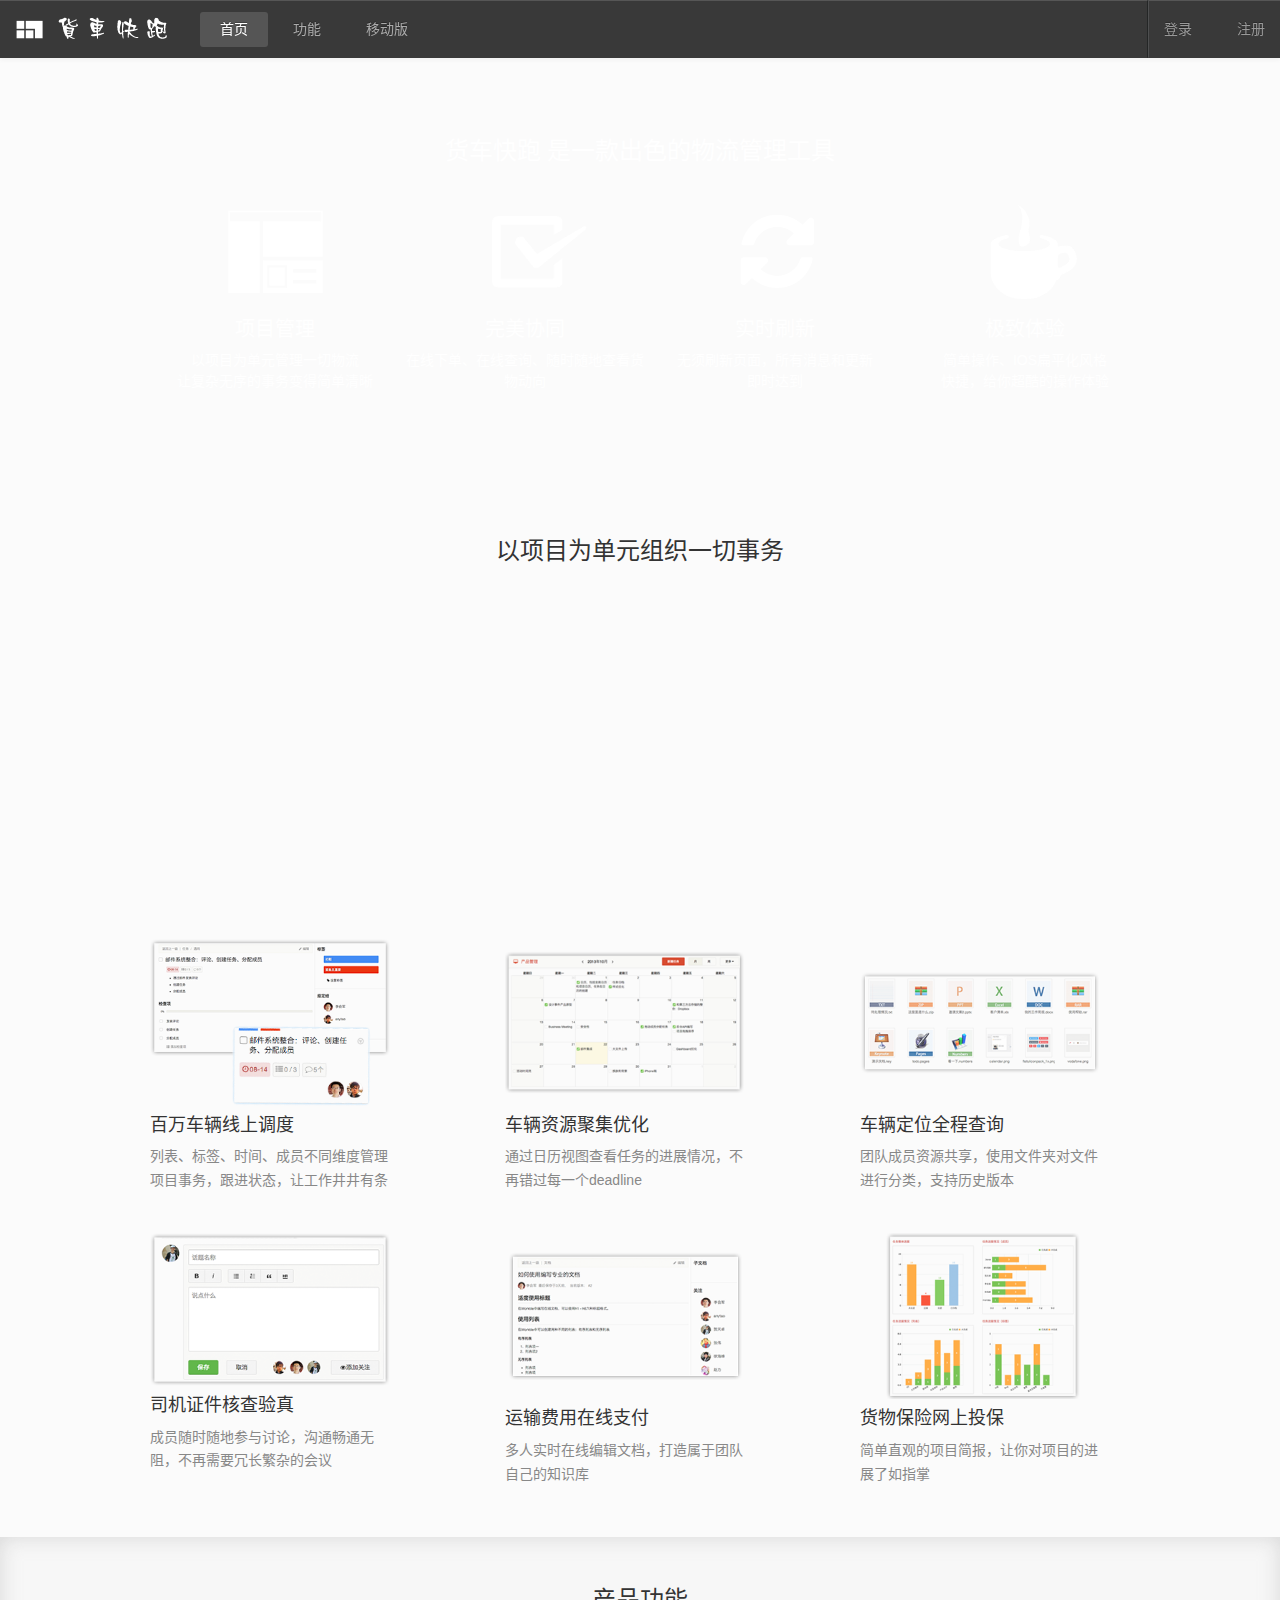
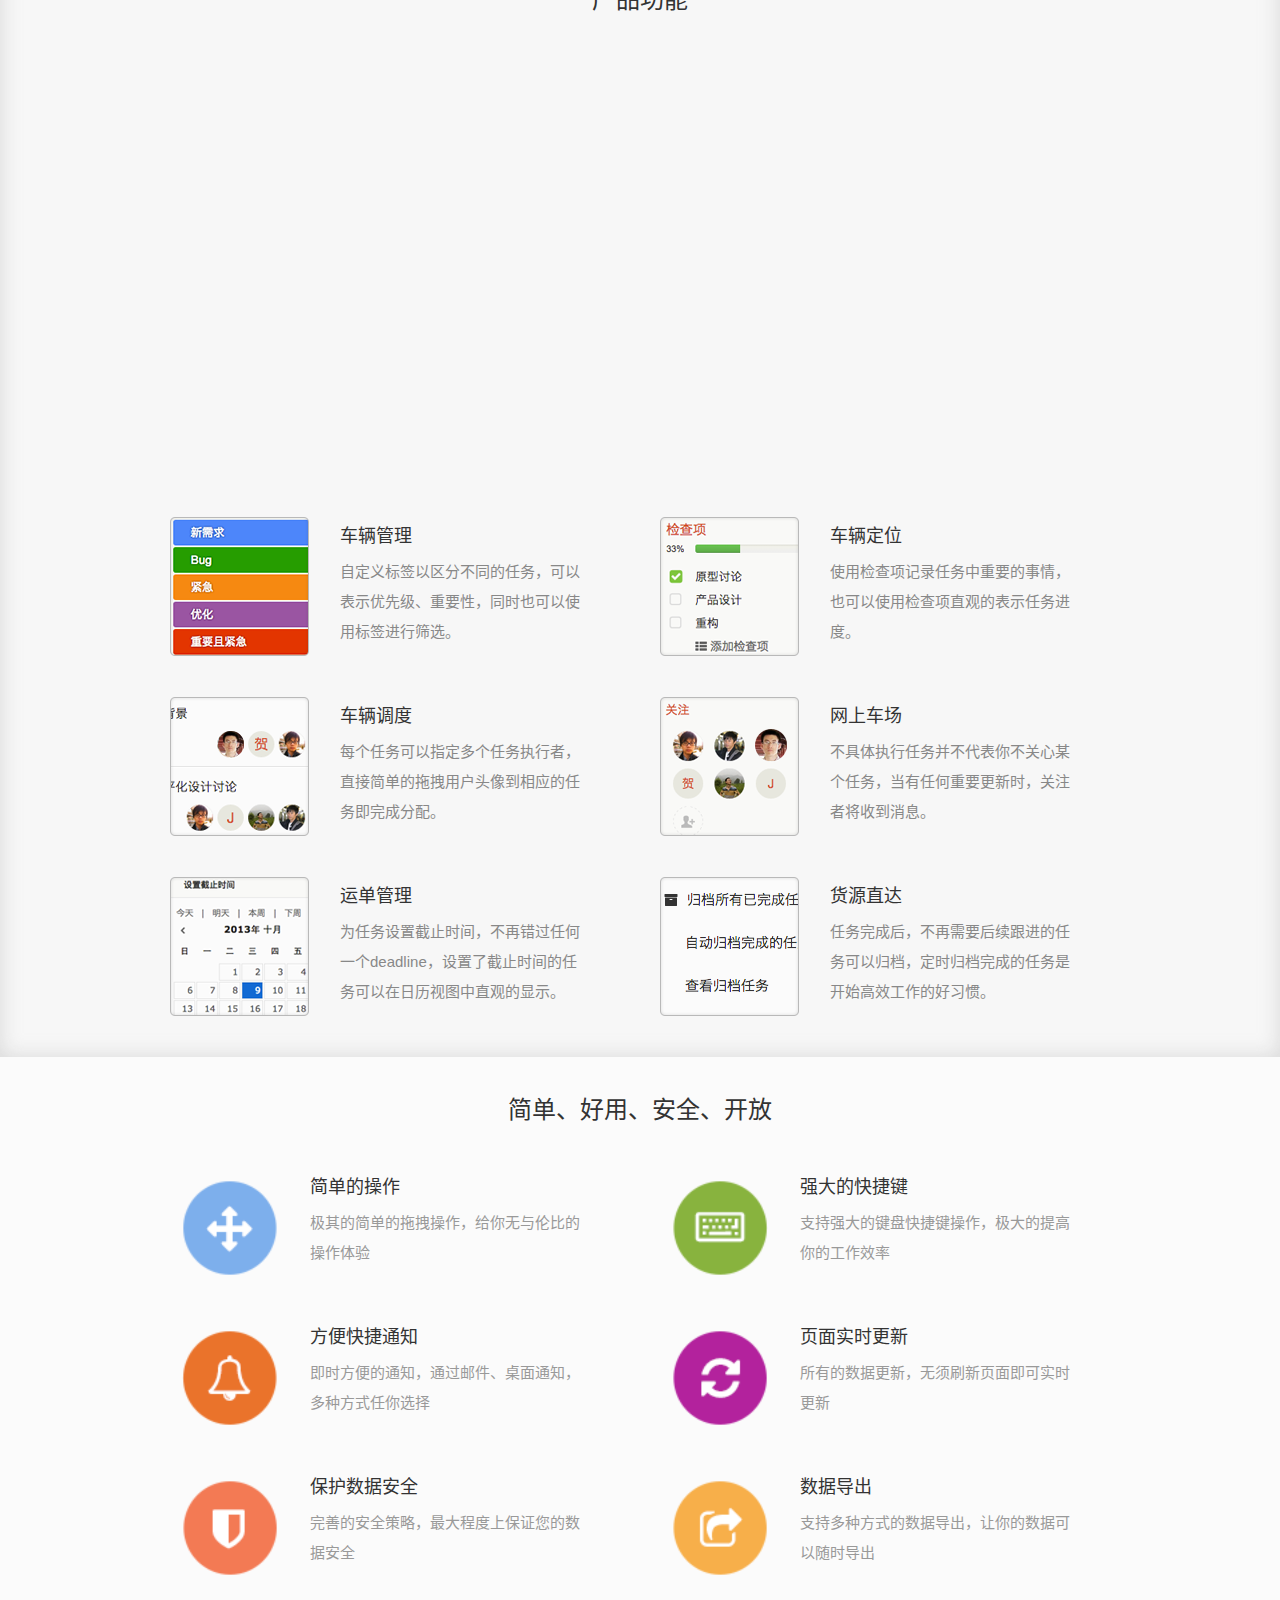
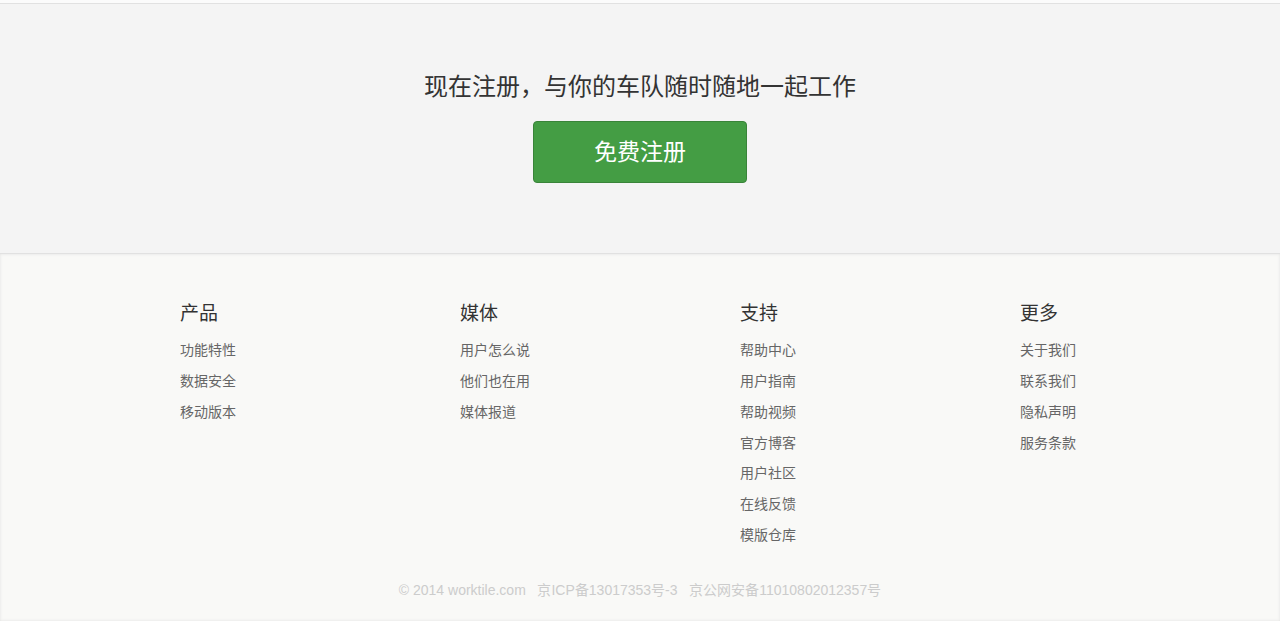
<file: demo/gongneng.htm>
﻿<!DOCTYPE HTML>
<!-- saved from url=(0025)https://worktile.com/tour -->
<!DOCTYPE html PUBLIC "" ""><!--

         Worktile v3.3.21，让工作更简单。

`WWWWWWWWWWWWWWW+   `WWWWWWWWWWWWWWWWWWWWWWWWWWWWWWWWWWW+
`OOOOOOOOOOOOOOO+   `OOOOOOOOOOOOOOOOOOOOOOOOOOOOOOOOOOO+
`RRRRRRRRRRRRRRR+   `RRRRRRRRRRRRRRRRRRRRRRRRRRRRRRRRRRR+
`KKKKKKKKKKKKKKK+   `KKKKKKKKKKKKKKKKKKKKKKKKKKKKKKKKKKK+
`TTTTTTTTTTTTTTT+   `TTTTTTTTTTTTTTTTTTTTTTTTTTTTTTTTTTT+
`IIIIIIIIIIIIIII+   `IIIIIIIIIIIIIIIIIIIIIIIIIIIIIIIIIII+
`LLLLLLLLLLLLLLL+   `LLLLLLLLLLLLLLLLLLLLLLLLLLLLLLLLLLL+
`EEEEEEEEEEEEEEE+   `EEEEEEEEEEEEEEEEEEEEEEEEEEEEEEEEEEE+
                                        `WWWWWWWWWWWWWWW+
                                        `TTTTTTTTTTTTTTT+
`WWWWWWWWWWWWWWW+   `WWWWWWWWWWWWWWW+   `WWWWWWWWWWWWWWW+
`OOOOOOOOOOOOOOO+   `OOOOOOOOOOOOOOO+   `OOOOOOOOOOOOOOO+
`RRRRRRRRRRRRRRR+   `RRRRRRRRRRRRRRR+   `RRRRRRRRRRRRRRR+
`KKKKKKKKKKKKKKK+   `KKKKKKKKKKKKKKK+   `KKKKKKKKKKKKKKK+
`TTTTTTTTTTTTTTT+   `TTTTTTTTTTTTTTT+   `TTTTTTTTTTTTTTT+
`IIIIIIIIIIIIIII+   `IIIIIIIIIIIIIII+   `IIIIIIIIIIIIIII+
`LLLLLLLLLLLLLLL+   `LLLLLLLLLLLLLLL+   `LLLLLLLLLLLLLLL+
`EEEEEEEEEEEEEEE+   `EEEEEEEEEEEEEEE+   `EEEEEEEEEEEEEEE+

--><HTML 
lang="zh-CN"><HEAD><META content="IE=11.0000" http-equiv="X-UA-Compatible">
     
<META charset="utf-8">     <TITLE>功能特性</TITLE>     <LINK href="gongneng_files/base_common.css" 
rel="stylesheet" type="text/css">     <LINK href="gongneng_files/base_outer.css" 
rel="stylesheet" type="text/css">     <LINK href="gongneng_files/base_outer(1).css" 
rel="stylesheet" type="text/css">     <LINK href="gongneng_files/base_club.css" 
rel="stylesheet" type="text/css">         
<META name="author" content="YCTech">     
<META http-equiv="X-UA-Compatible" content="IE=edge,chrome=1">     
<META name="viewport" content="maximum-scale=1.0,width=device-width,initial-scale=1.0,user-scalable=no"> 
    
<META name="keywords" content="团队协同,项目管理,任务管理,项目协作,在线办公,协作办公,SAAS,云协作,企业办公">     
<META name="description" content="worktile，让工作更简单。Worktile是一个团队协同工具，通过简单的协作、沟通和分享，实现团队交互与任务管理的轻松协作。工作随身带，多平台、云数据，随时随地与团队一起工作，项目、任务、文件、话题、文档、事件、活动流、通知和日历，一个都不能少。"> 
    <!--[if lt IE 9]>
    <script src="/iejs/html5shiv/3.6.2/html5shiv.js"></script>
    <script src="/iejs/respond/1.1.0/respond.js"></script>
    <![endif]--> 
    <!--[if lte IE 8]>
    <script src="/iejs/json/json2.js"></script>
    <![endif]--> 
        
<SCRIPT>
        var _bdhmProtocol = (("https:" == document.location.protocol) ? " https://" : " http://");
        document.write(unescape("%3Cscript src='" + _bdhmProtocol + "hm.baidu.com/h.js%3F6091ae364b1e135eee2ab1cd60659210' type='text/javascript'%3E%3C/script%3E"));
    </SCRIPT>
     
<META name="GENERATOR" content="MSHTML 11.00.9600.17690"></HEAD> 
<BODY class="ng-cloak" data-ng-cloak=""><HEADER id="header"><!--[if lte IE 9]>
    <div id="warning_info" class="text-warning fade in mb_0">
        <button data-dismiss="alert" class="close" type="button">×</button>
        <strong>您正在使用低版本浏览器，</strong> 在本页面的显示效果可能有差异。
        建议您升级到
        <a href="http://www.google.cn/intl/zh-CN/chrome/" target="_blank">Chrome</a>
        或以下浏览器：
        <a href="www.mozilla.org/en-US/firefox/‎" target="_blank">Firefox</a> /
        <a href="http://www.apple.com.cn/safari/" target="_blank">Safari</a> /
        <a href="http://www.opera.com/" target="_blank">Opera</a> /
        <a href="http://windows.microsoft.com/en-us/internet-explorer/download-ie" target="_blank">
            Internet Explorer 10</a>
    </div>
    <![endif]--> 
    <NAV class="navbar navbar-inverse navbar-default navbar-fixed-top" id="header_outer" 
role="navigation">
<DIV class="navbar-header"><BUTTON class="navbar-toggle" type="button" 
data-toggle="collapse" data-target=".navbar-header-collapse"><SPAN class="icon-bar"></SPAN><SPAN 
class="icon-bar"></SPAN><SPAN class="icon-bar"></SPAN></BUTTON>      <A 
title="Worktile" class="navbar-brand" id="header_logo" href="index.htm">货车快跑</A></DIV></DIV>
<DIV class="collapse navbar-collapse navbar-header-collapse">
<UL class="nav navbar-nav" id="header_menu">
   <LI class="active"><A href="index.htm">首页</A></LI>
  <LI><A href="gongneng.htm">功能</A></LI>
  <LI><A href="yidong.htm">移动版</A></LI>

  <!--li>
                <a target="_self" wt-tracker="Header|Menu|Goto Help" href="/help">帮助中心</a>
                </li--> 
              </UL>
<UL class="nav navbar-nav navbar-right" id="header_me" 
ng-controller="user_ctrl">
  <LI class="divider-vertical hidden-xs"></LI>
  <LI><A class="mr_15" href="https://worktile.com/signin" 
  target="_self">登录</A></LI>
  <LI><A href="https://worktile.com/signup?utm_source=club" 
  target="_self">注册</A></LI></UL></DIV></NAV></HEADER>
<DIV id="wrap-all">
<DIV class="inner" id="main">
<DIV class="tour-warp">
<DIV class="tour-banner">
<DIV class="tour-banner-inner">
<H3>货车快跑 是一款出色的物流管理工具</H3>
<UL class="tour-feature">
  <LI><IMG alt="项目管理" src="gongneng_files/tour_1.png">                     <BR>
  <H4>项目管理</H4>                    以项目为单元管理一切物流<BR>                    
  让复杂无序的事务变得简单清晰                 </LI>
  <LI><IMG alt="完美协同" src="gongneng_files/tour_2.png">                     <BR>
  <H4>完美协同</H4>                    在线下单、在线查询、随时随地查看货物动向<BR>                    
                  </LI>
  <LI><IMG alt="实时通知" src="gongneng_files/tour_3.png">                     <BR>
  <H4>实时刷新</H4>                    无须刷新页面，所有消息和更新<BR>                    即时达到    
               </LI>
  <LI><IMG alt="极致体验" src="gongneng_files/tour_4.png">                     <BR>
  <H4>极致体验</H4>                    简单操作、IOS扁平化风格<BR>                    
  快捷，给你超酷的操作体验                 </LI></UL></DIV></DIV>
<DIV class="tour-body">
<DIV class="tour-inner">
<H3 class="tour-main-title">以项目为单元组织一切事务</H3>
<DIV class="tour-main"></DIV>
<UL class="tour-main-list">
  <LI class="mr_115"><IMG alt="任务管理" src="gongneng_files/tour-main-task.png">    
                   
  <H4>百万车辆线上调度</H4>
  <P>列表、标签、时间、成员不同维度管理项目事务，跟进状态，让工作井井有条                     </P></LI>
  <LI class="mr_115"><IMG alt="日历视图" 
  src="gongneng_files/tour-main-calendar.png">                     
  <H4>车辆资源聚集优化</H4>
  <P>通过日历视图查看任务的进展情况，不再错过每一个deadline                     </P></LI>
  <LI><IMG alt="文件共享" src="gongneng_files/tour-main-file.png">                   
    
  <H4>车辆定位全程查询</H4>
  <P>团队成员资源共享，使用文件夹对文件进行分类，支持历史版本                     </P></LI>
  <LI class="mr_115"><IMG alt="在线讨论" src="gongneng_files/tour-main-post.png">    
                   
  <H4>司机证件核查验真</H4>
  <P>成员随时随地参与讨论，沟通畅通无阻，不再需要冗长繁杂的会议                     </P></LI>
  <LI class="mr_115"><IMG alt="在线文档" src="gongneng_files/tour-main-page.png">    
                   
  <H4>运输费用在线支付</H4>
  <P>                        多人实时在线编辑文档，打造属于团队自己的知识库                     
  </P></LI>
  <LI><IMG alt="项目简报" src="gongneng_files/tour-main-graph.png">                  
     
  <H4>货物保险网上投保</H4>
  <P>简单直观的项目简报，让你对项目的进展了如指掌                     </P></LI></UL></DIV>
<DIV class="tour-task">
<H3>产品功能</H3>
<DIV class="tour-task-main"></DIV>
<UL class="tour-task-list">
  <LI><IMG class="task-icon" src="gongneng_files/task-icon-label.png">           
            
  <H4>车辆管理</H4>
  <P>自定义标签以区分不同的任务，可以表示优先级、重要性，同时也可以使用标签进行筛选。</P></LI>
  <LI><IMG class="task-icon" src="gongneng_files/task-icon-checkable.png">       
                
  <H4>车辆定位</H4>
  <P>使用检查项记录任务中重要的事情，也可以使用检查项直观的表示任务进度。</P></LI>
  <LI><IMG class="task-icon" src="gongneng_files/task-icon-assign.png">          
             
  <H4>车辆调度</H4>
  <P>每个任务可以指定多个任务执行者，直接简单的拖拽用户头像到相应的任务即完成分配。</P></LI>
  <LI><IMG class="task-icon" src="gongneng_files/task-icon-watch.png">           
            
  <H4>网上车场</H4>
  <P>不具体执行任务并不代表你不关心某个任务，当有任何重要更新时，关注者将收到消息。</P></LI>
  <LI><IMG class="task-icon" src="gongneng_files/task-icon-deadline.png">        
               
  <H4>运单管理</H4>
  <P>为任务设置截止时间，不再错过任何一个deadline，设置了截止时间的任务可以在日历视图中直观的显示。</P></LI>
  <LI><IMG class="task-icon" src="gongneng_files/task-icon-archive.png">         
              
  <H4>货源直达</H4>
  <P>任务完成后，不再需要后续跟进的任务可以归档，定时归档完成的任务是开始高效工作的好习惯。</P></LI></UL></DIV>
<DIV class="tour-6key">
<H3><SPAN>简单、好用、安全、开放</SPAN>             </H3>
<UL>
  <LI><IMG src="gongneng_files/tour-6key-clearmove.png">                     
  <H4>简单的操作</H4>
  <P>极其的简单的拖拽操作，给你无与伦比的操作体验</P></LI>
  <LI><IMG src="gongneng_files/tour-6key-shoutcutkey.png">                     
  <H4>强大的快捷键</H4>
  <P>支持强大的键盘快捷键操作，极大的提高你的工作效率</P></LI>
  <LI><IMG src="gongneng_files/tour-6key-alert.png">                     
  <H4>方便快捷通知</H4>
  <P>即时方便的通知，通过邮件、桌面通知，多种方式任你选择</P></LI>
  <LI><IMG src="gongneng_files/tour-6key-realtime.png">                     
  <H4>页面实时更新</H4>
  <P>所有的数据更新，无须刷新页面即可实时更新</P></LI>
  <LI><IMG src="gongneng_files/tour-6key-protection.png">                     
  <H4>保护数据安全</H4>
  <P>完善的安全策略，最大程度上保证您的数据安全</P></LI>
  <LI><IMG src="gongneng_files/tour-6key-export.png">                     
  <H4>数据导出</H4>
  <P>支持多种方式的数据导出，让你的数据可以随时导出</P></LI></UL></DIV>
<DIV class="tour-apply">
<H3>现在注册，与你的车队随时随地一起工作</H3>
<DIV class="tour-apply-action"><A class="btn btn-success btn-lg" href="https://worktile.com/signup"> 
                   免费注册                 </A>                         
</DIV></DIV></DIV><FOOTER class="hidden-xs" id="footer-outer">
<DIV class="columns">
<UL class="column mr_210">
  <LI>
  <H2>产品</H2></LI>
  <LI><A href="https://worktile.com/tour" target="_self">功能特性</A></LI>
  <LI><A href="https://worktile.com/security" target="_self">数据安全</A></LI><!--<li><a target="_self" href="/plan">付费方案</a></li>--> 
              
  <LI><A href="https://worktile.com/mobile" target="_self">移动版本</A></LI></UL>
<UL class="column mr_210">
  <LI>
  <H2>媒体</H2></LI>
  <LI><A href="https://worktile.com/uservoice" target="_self">用户怎么说</A></LI>
  <LI><A href="https://worktile.com/customers" target="_self">他们也在用</A></LI>
  <LI><A href="https://worktile.com/press" target="_self">媒体报道</A></LI></UL>
<UL class="column mr_210">
  <LI>
  <H2>支持</H2></LI>
  <LI><A href="https://worktile.com/help" target="_self">帮助中心</A></LI>
  <LI><A href="https://worktile.com/guide" target="_self">用户指南</A></LI>
  <LI><A href="https://worktile.com/videos" target="_self">帮助视频</A></LI>
  <LI><A href="https://worktile.com/blog" target="_self">官方博客</A></LI>
  <LI><A href="https://worktile.com/club" target="_self">用户社区</A></LI>
  <LI><A href="https://worktile.com/feedback" target="_self">在线反馈</A></LI>
  <LI><A href="https://worktile.com/template" target="_self">模版仓库</A></LI></UL>
<UL class="column">
  <LI>
  <H2>更多</H2></LI>
  <LI><A href="https://worktile.com/about" target="_self">关于我们</A></LI>
  <LI><A href="https://worktile.com/contact" target="_self">联系我们</A></LI><!--<li><a href="javascript:;">工作机会</a></li>--> 
              
  <LI><A href="https://worktile.com/privacy" target="_self">隐私声明</A></LI>
  <LI><A href="https://worktile.com/terms" target="_self">服务条款</A></LI></UL></DIV>
<DIV class="text-center">© 2014 worktile.com &nbsp; 京ICP备13017353号-3 &nbsp; 
京公网安备11010802012357号     </DIV></FOOTER> </DIV></DIV></DIV>
<SCRIPT type="text/javascript">
    window.wt = {};

</SCRIPT>
 
<SCRIPT src="gongneng_files/js.js"></SCRIPT>
 <!-- Start Alexa Certify Javascript --> 
<SCRIPT type="text/javascript">
    _atrk_opts = { atrk_acct:"I+xBi1a4ZP00O9", domain:"worktile.com",dynamic: true};
    (function() { var as = document.createElement('script'); as.type = 'text/javascript'; as.async = true; as.src = "https://d31qbv1cthcecs.cloudfront.net/atrk.js"; var s = document.getElementsByTagName('script')[0];s.parentNode.insertBefore(as, s); })();
</SCRIPT>
 <NOSCRIPT>&lt;img 
src="https://d5nxst8fruw4z.cloudfront.net/atrk.gif?account=I+xBi1a4ZP00O9" 
style="display:none" height="1" width="1" alt="" /&gt;</NOSCRIPT> <!-- End Alexa Certify Javascript --> 
<SCRIPT type="text/javascript">
    var useHtml5Mode = false;
    angular.element(document).ready(function() {
        initOuterApp();
        angular.bootstrap(document, ['wt']);
    });
</SCRIPT>
 </BODY></HTML>
</file>
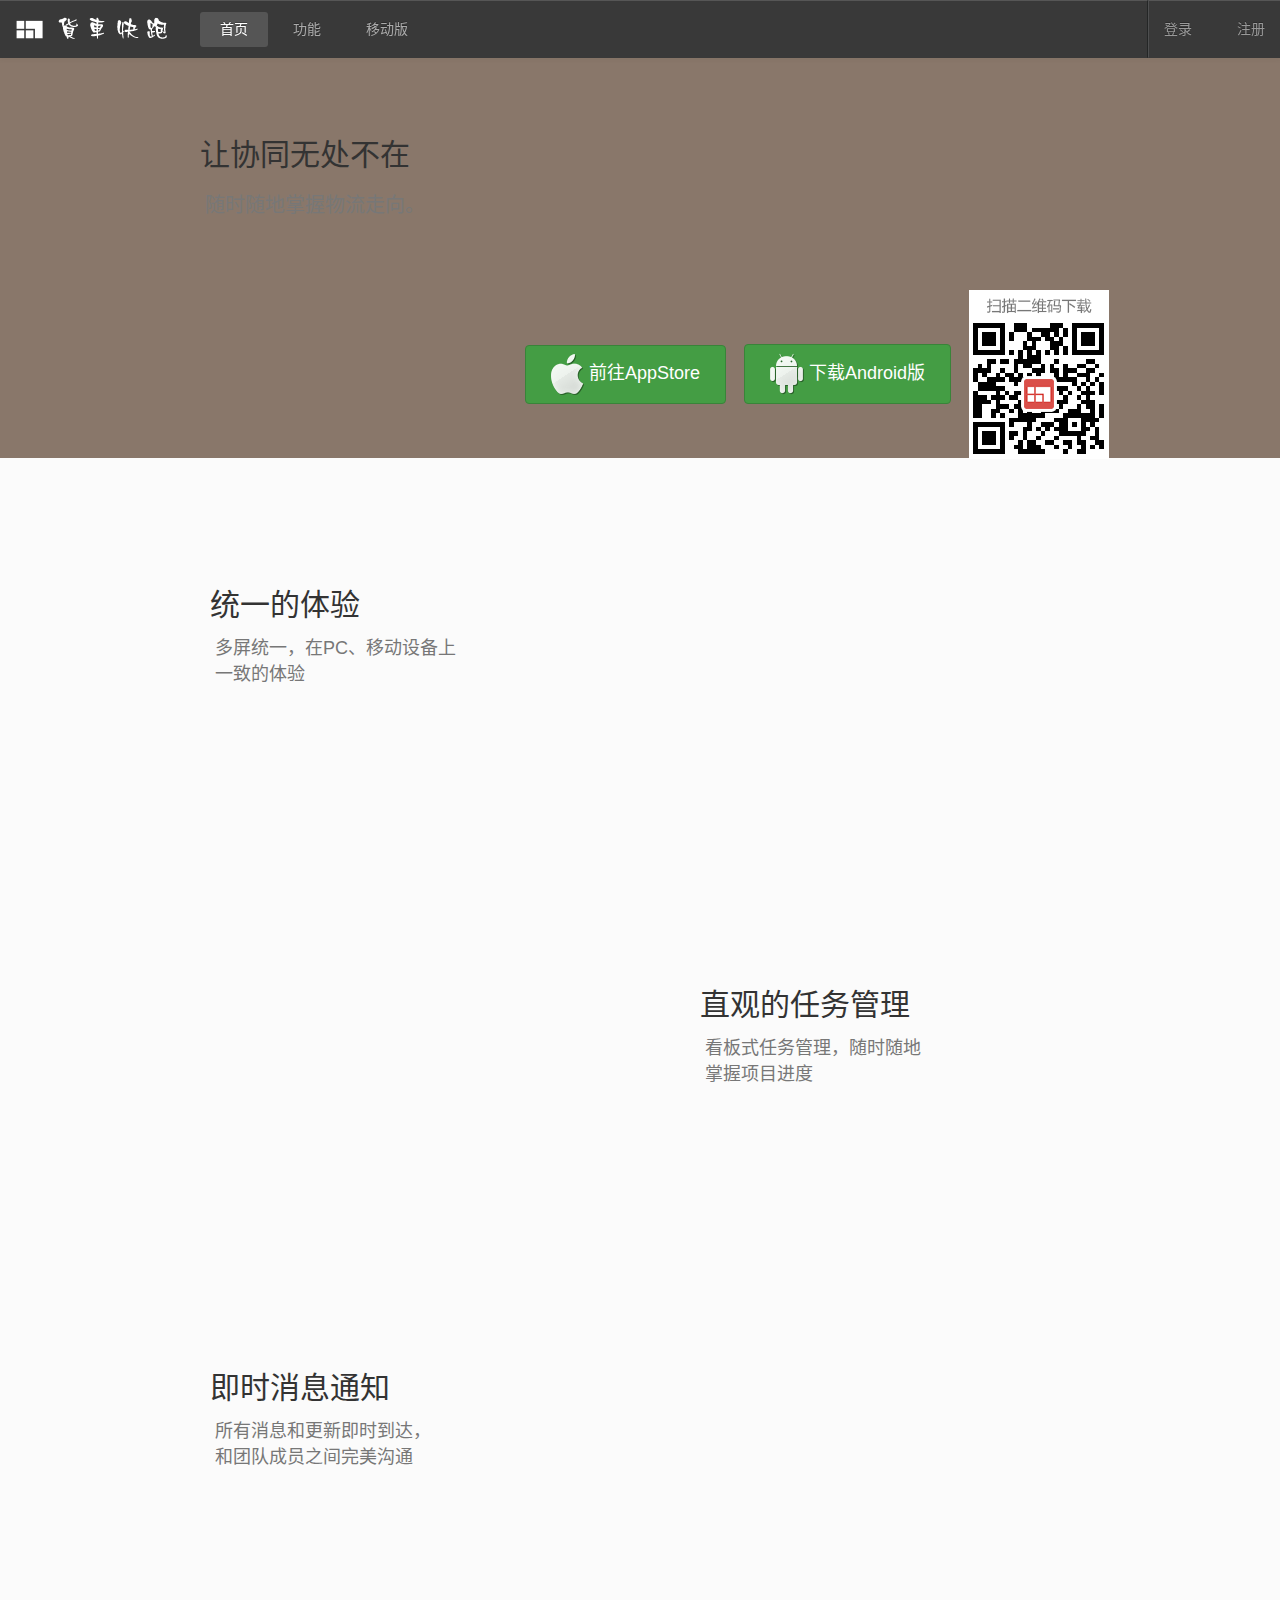
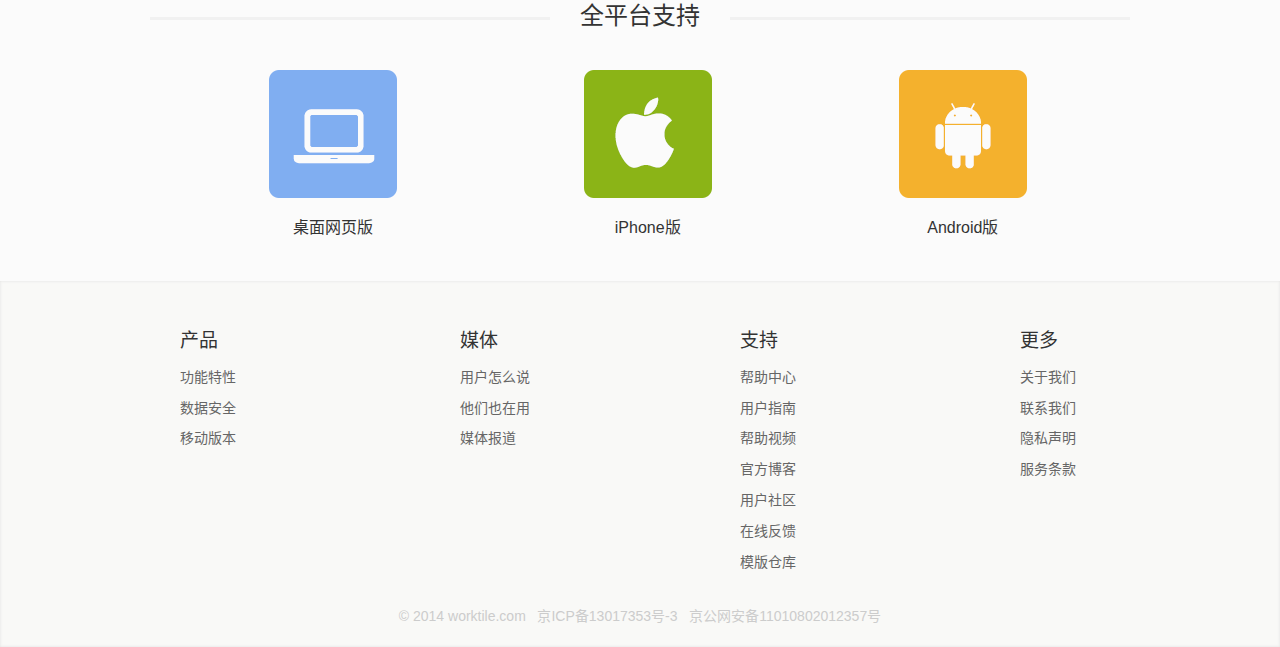
<file: demo/yidong.htm>
﻿<!DOCTYPE HTML>
<!-- saved from url=(0027)https://worktile.com/mobile -->
<!DOCTYPE html PUBLIC "" ""><!--

         Worktile v3.3.21，让工作更简单。

`WWWWWWWWWWWWWWW+   `WWWWWWWWWWWWWWWWWWWWWWWWWWWWWWWWWWW+
`OOOOOOOOOOOOOOO+   `OOOOOOOOOOOOOOOOOOOOOOOOOOOOOOOOOOO+
`RRRRRRRRRRRRRRR+   `RRRRRRRRRRRRRRRRRRRRRRRRRRRRRRRRRRR+
`KKKKKKKKKKKKKKK+   `KKKKKKKKKKKKKKKKKKKKKKKKKKKKKKKKKKK+
`TTTTTTTTTTTTTTT+   `TTTTTTTTTTTTTTTTTTTTTTTTTTTTTTTTTTT+
`IIIIIIIIIIIIIII+   `IIIIIIIIIIIIIIIIIIIIIIIIIIIIIIIIIII+
`LLLLLLLLLLLLLLL+   `LLLLLLLLLLLLLLLLLLLLLLLLLLLLLLLLLLL+
`EEEEEEEEEEEEEEE+   `EEEEEEEEEEEEEEEEEEEEEEEEEEEEEEEEEEE+
                                        `WWWWWWWWWWWWWWW+
                                        `TTTTTTTTTTTTTTT+
`WWWWWWWWWWWWWWW+   `WWWWWWWWWWWWWWW+   `WWWWWWWWWWWWWWW+
`OOOOOOOOOOOOOOO+   `OOOOOOOOOOOOOOO+   `OOOOOOOOOOOOOOO+
`RRRRRRRRRRRRRRR+   `RRRRRRRRRRRRRRR+   `RRRRRRRRRRRRRRR+
`KKKKKKKKKKKKKKK+   `KKKKKKKKKKKKKKK+   `KKKKKKKKKKKKKKK+
`TTTTTTTTTTTTTTT+   `TTTTTTTTTTTTTTT+   `TTTTTTTTTTTTTTT+
`IIIIIIIIIIIIIII+   `IIIIIIIIIIIIIII+   `IIIIIIIIIIIIIII+
`LLLLLLLLLLLLLLL+   `LLLLLLLLLLLLLLL+   `LLLLLLLLLLLLLLL+
`EEEEEEEEEEEEEEE+   `EEEEEEEEEEEEEEE+   `EEEEEEEEEEEEEEE+

--><HTML 
lang="zh-CN"><HEAD><META content="IE=11.0000" http-equiv="X-UA-Compatible">
     
<META charset="utf-8">     <TITLE>移动版 - Worktile</TITLE>     <LINK href="yidong_files/base_common.css" 
rel="stylesheet" type="text/css">     <LINK href="yidong_files/base_outer.css" 
rel="stylesheet" type="text/css">     <LINK href="yidong_files/base_outer(1).css" 
rel="stylesheet" type="text/css">     <LINK href="yidong_files/base_club.css" 
rel="stylesheet" type="text/css">         
<META name="author" content="YCTech">     
<META http-equiv="X-UA-Compatible" content="IE=edge,chrome=1">     
<META name="viewport" content="maximum-scale=1.0,width=device-width,initial-scale=1.0,user-scalable=no"> 
    
<META name="keywords" content="团队协同,项目管理,任务管理,项目协作,在线办公,协作办公,SAAS,云协作,企业办公">     
<META name="description" content="worktile，让工作更简单。Worktile是一个团队协同工具，通过简单的协作、沟通和分享，实现团队交互与任务管理的轻松协作。工作随身带，多平台、云数据，随时随地与团队一起工作，项目、任务、文件、话题、文档、事件、活动流、通知和日历，一个都不能少。"> 
    <!--[if lt IE 9]>
    <script src="/iejs/html5shiv/3.6.2/html5shiv.js"></script>
    <script src="/iejs/respond/1.1.0/respond.js"></script>
    <![endif]--> 
    <!--[if lte IE 8]>
    <script src="/iejs/json/json2.js"></script>
    <![endif]--> 
        
<SCRIPT>
        var _bdhmProtocol = (("https:" == document.location.protocol) ? " https://" : " http://");
        document.write(unescape("%3Cscript src='" + _bdhmProtocol + "hm.baidu.com/h.js%3F6091ae364b1e135eee2ab1cd60659210' type='text/javascript'%3E%3C/script%3E"));
    </SCRIPT>
     
<META name="GENERATOR" content="MSHTML 11.00.9600.17690"></HEAD> 
<BODY class="ng-cloak" data-ng-cloak=""><HEADER id="header"><!--[if lte IE 9]>
    <div id="warning_info" class="text-warning fade in mb_0">
        <button data-dismiss="alert" class="close" type="button">×</button>
        <strong>您正在使用低版本浏览器，</strong> 在本页面的显示效果可能有差异。
        建议您升级到
        <a href="http://www.google.cn/intl/zh-CN/chrome/" target="_blank">Chrome</a>
        或以下浏览器：
        <a href="www.mozilla.org/en-US/firefox/‎" target="_blank">Firefox</a> /
        <a href="http://www.apple.com.cn/safari/" target="_blank">Safari</a> /
        <a href="http://www.opera.com/" target="_blank">Opera</a> /
        <a href="http://windows.microsoft.com/en-us/internet-explorer/download-ie" target="_blank">
            Internet Explorer 10</a>
    </div>
    <![endif]--> 
    <NAV class="navbar navbar-inverse navbar-default navbar-fixed-top" id="header_outer" 
role="navigation">
<DIV class="navbar-header"><BUTTON class="navbar-toggle" type="button" 
data-toggle="collapse" data-target=".navbar-header-collapse"><SPAN class="icon-bar"></SPAN><SPAN 
class="icon-bar"></SPAN><SPAN class="icon-bar"></SPAN></BUTTON>        <A 
title="Worktile" class="navbar-brand" id="header_logo" href="index.htm">货车快跑</A></DIV></DIV>
<DIV class="collapse navbar-collapse navbar-header-collapse">
<UL class="nav navbar-nav" id="header_menu">
   <LI class="active"><A href="index.htm">首页</A></LI>
  <LI><A href="gongneng.htm">功能</A></LI>
  <LI><A href="yidong.htm">移动版</A></LI><!--li>
                <a target="_self" wt-tracker="Header|Menu|Goto Help" href="/help">帮助中心</a>
                </li--> 
              </UL>
<UL class="nav navbar-nav navbar-right" id="header_me" 
ng-controller="user_ctrl">
  <LI class="divider-vertical hidden-xs"></LI>
  <LI><A class="mr_15" href="https://worktile.com/signin" 
  target="_self">登录</A></LI>
  <LI><A href="https://worktile.com/signup?utm_source=club" 
  target="_self">注册</A></LI></UL></DIV></NAV></HEADER>
<DIV id="wrap-all">
<DIV class="inner" id="main">
<DIV class="mobile-warp">
<DIV class="mobile-banner">
<DIV class="mobile-banner-inner">
<H3>让协同无处不在</H3>
<P>随时随地掌握物流走向。</P>
<DIV class="mobile-down"><A class="btn btn-success btn-lg" href="https://itunes.apple.com/cn/app/Worktile/id725947745" 
target="_blank"><IMG alt="前往AppStore" src="yidong_files/mobile_download_iphone.png"> 
                       前往AppStore                     </A>　                     
<A class="btn btn-success btn-lg" href="http://wt-all.oss.aliyuncs.com/android/worktile_3.3.0.apk" 
target="_blank"><IMG alt="下载Android版" src="yidong_files/mobile_download_android.png"> 
                       下载Android版                     </A>　                     
<IMG alt="扫描二维码下载" src="yidong_files/mobile_download_qrcode.png">                
             </DIV></DIV></DIV>
<DIV class="mobile-body">
<DIV class="mobile-inner">
<DIV class="mobile_feature_01">
<H4>统一的体验</H4>
<P>多屏统一，在PC、移动设备上 <BR>                    一致的体验</P></DIV>
<DIV class="mobile_feature_02">
<H4>直观的任务管理                     </H4>
<P>看板式任务管理，随时随地 <BR>                    掌握项目进度</P></DIV>
<DIV class="mobile_feature_03">
<H4>即时消息通知</H4>
<P>所有消息和更新即时到达，<BR>                    和团队成员之间完美沟通</P></DIV></DIV>
<DIV class="mobile-icons">
<H3><SPAN>全平台支持</SPAN>             </H3>
<UL>
  <LI><IMG alt="" src="yidong_files/mobile_icon_pc.png">                     
  <BR>                    桌面网页版                 </LI>
  <LI><IMG alt="" src="yidong_files/mobile_icon_iphone.png">                     
  <BR>iPhone版                 </LI>
  <LI><IMG alt="" src="yidong_files/mobile_icon_android.png">                    
   <BR>Android版                 </LI></UL></DIV></DIV><FOOTER class="hidden-xs" 
id="footer-outer">
<DIV class="columns">
<UL class="column mr_210">
  <LI>
  <H2>产品</H2></LI>
  <LI><A href="https://worktile.com/tour" target="_self">功能特性</A></LI>
  <LI><A href="https://worktile.com/security" target="_self">数据安全</A></LI><!--<li><a target="_self" href="/plan">付费方案</a></li>--> 
              
  <LI><A href="https://worktile.com/mobile" target="_self">移动版本</A></LI></UL>
<UL class="column mr_210">
  <LI>
  <H2>媒体</H2></LI>
  <LI><A href="https://worktile.com/uservoice" target="_self">用户怎么说</A></LI>
  <LI><A href="https://worktile.com/customers" target="_self">他们也在用</A></LI>
  <LI><A href="https://worktile.com/press" target="_self">媒体报道</A></LI></UL>
<UL class="column mr_210">
  <LI>
  <H2>支持</H2></LI>
  <LI><A href="https://worktile.com/help" target="_self">帮助中心</A></LI>
  <LI><A href="https://worktile.com/guide" target="_self">用户指南</A></LI>
  <LI><A href="https://worktile.com/videos" target="_self">帮助视频</A></LI>
  <LI><A href="https://worktile.com/blog" target="_self">官方博客</A></LI>
  <LI><A href="https://worktile.com/club" target="_self">用户社区</A></LI>
  <LI><A href="https://worktile.com/feedback" target="_self">在线反馈</A></LI>
  <LI><A href="https://worktile.com/template" target="_self">模版仓库</A></LI></UL>
<UL class="column">
  <LI>
  <H2>更多</H2></LI>
  <LI><A href="https://worktile.com/about" target="_self">关于我们</A></LI>
  <LI><A href="https://worktile.com/contact" target="_self">联系我们</A></LI><!--<li><a href="javascript:;">工作机会</a></li>--> 
              
  <LI><A href="https://worktile.com/privacy" target="_self">隐私声明</A></LI>
  <LI><A href="https://worktile.com/terms" target="_self">服务条款</A></LI></UL></DIV>
<DIV class="text-center">© 2014 worktile.com &nbsp; 京ICP备13017353号-3 &nbsp; 
京公网安备11010802012357号     </DIV></FOOTER> </DIV></DIV></DIV>
<SCRIPT type="text/javascript">
    window.wt = {};

</SCRIPT>
 
<SCRIPT src="yidong_files/js.js"></SCRIPT>
 <!-- Start Alexa Certify Javascript --> 
<SCRIPT type="text/javascript">
    _atrk_opts = { atrk_acct:"I+xBi1a4ZP00O9", domain:"worktile.com",dynamic: true};
    (function() { var as = document.createElement('script'); as.type = 'text/javascript'; as.async = true; as.src = "https://d31qbv1cthcecs.cloudfront.net/atrk.js"; var s = document.getElementsByTagName('script')[0];s.parentNode.insertBefore(as, s); })();
</SCRIPT>
 <NOSCRIPT>&lt;img 
src="https://d5nxst8fruw4z.cloudfront.net/atrk.gif?account=I+xBi1a4ZP00O9" 
style="display:none" height="1" width="1" alt="" /&gt;</NOSCRIPT> <!-- End Alexa Certify Javascript --> 
<SCRIPT type="text/javascript">
    var useHtml5Mode = false;
    angular.element(document).ready(function() {
        initOuterApp();
        angular.bootstrap(document, ['wt']);
    });
</SCRIPT>
 </BODY></HTML>
</file>
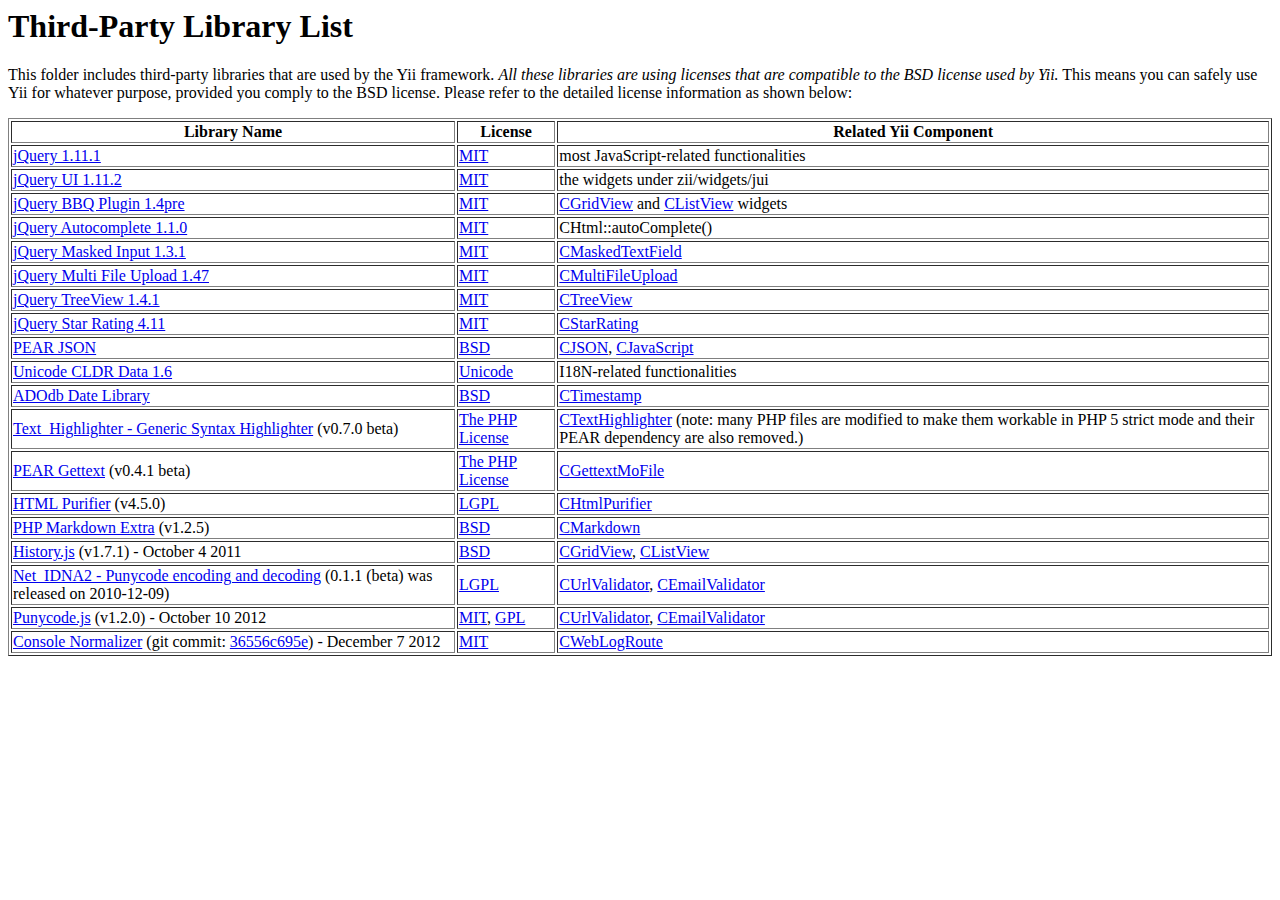
<file: framework/vendors/README.html>
<html>
<head>
<title>Third-Party Library List</title>
</head>

<body>
<h1>Third-Party Library List</h1>
<p>
This folder includes third-party libraries that are used by the Yii framework.
<em>All these libraries are using licenses that are compatible to the BSD license used by Yii.</em>
This means you can safely use Yii for whatever purpose, provided you comply to the BSD license.
Please refer to the detailed license information as shown below:
</p>
<table border="1">
<tr>
  <th>Library Name</th>
  <th>License</th>
  <th>Related Yii Component</th>
</tr>

<tr>
  <td><a href="http://jquery.com">jQuery 1.11.1</a></td>
  <td><a href="jquery/LICENSE.txt">MIT</a></td>
  <td>most JavaScript-related functionalities</td>
</tr>
<tr>
  <td><a href="http://www.jqueryui.com">jQuery UI 1.11.2</a></td>
  <td><a href="jqueryui/MIT-LICENSE.txt">MIT</a></td>
  <td>the widgets under zii/widgets/jui</td>
</tr>
<tr>
  <td><a href="http://benalman.com/projects/jquery-bbq-plugin/">jQuery BBQ Plugin 1.4pre</a></td>
  <td><a href="bbq/LICENSE.txt">MIT</a></td>
  <td><a href="http://www.yiiframework.com/doc/api/1.1/CGridView">CGridView</a> and <a href="http://www.yiiframework.com/doc/api/1.1/CListView">CListView</a> widgets</td>
</tr>
<tr>
  <td><a href="http://bassistance.de/jquery-plugins/jquery-plugin-autocomplete/">jQuery Autocomplete 1.1.0</a></td>
  <td><a href="jquery/autocomplete/LICENSE.txt">MIT</a></td>
  <td>CHtml::autoComplete()</td>
</tr>
<tr>
  <td><a href="http://digitalbush.com/projects/masked-input-plugin">jQuery Masked Input 1.3.1</a></td>
  <td><a href="jquery/maskedinput/LICENSE.txt">MIT</a></td>
  <td><a href="http://www.yiiframework.com/doc/api/1.1/CMaskedTextField">CMaskedTextField</a></td>
</tr>
<tr>
  <td><a href="http://www.fyneworks.com/jquery/multiple-file-upload/">jQuery Multi File Upload 1.47</a></td>
  <td><a href="http://www.fyneworks.com/jquery/multiple-file-upload/#tab-License">MIT</a></td>
  <td><a href="http://www.yiiframework.com/doc/api/1.1/CMultiFileUpload">CMultiFileUpload</a></td>
</tr>
<tr>
  <td><a href="http://bassistance.de/jquery-plugins/jquery-plugin-treeview/">jQuery TreeView 1.4.1</a></td>
  <td><a href="jquery/autocomplete/LICENSE.txt">MIT</a></td>
  <td><a href="http://www.yiiframework.com/doc/api/1.1/CTreeView">CTreeView</a></td>
</tr>
<tr>
  <td><a href="http://www.fyneworks.com/jquery/star-rating/">jQuery Star Rating 4.11</a></td>
  <td><a href="http://www.opensource.org/licenses/mit-license.php">MIT</a></td>
  <td><a href="http://www.yiiframework.com/doc/api/1.1/CStarRating">CStarRating</a></td>
</tr>
<tr>
  <td><a href="http://pear.php.net/pepr/pepr-proposal-show.php?id=198">PEAR JSON</a></td>
  <td><a href="json/LICENSE.txt">BSD</a></td>
  <td><a href="http://www.yiiframework.com/doc/api/1.1/CJSON">CJSON</a>, <a href="http://www.yiiframework.com/doc/api/1.1/CJavaScript">CJavaScript</a></td>
</tr>
<tr>
  <td><a href="http://www.unicode.org/cldr/">Unicode CLDR Data 1.6</a></td>
  <td><a href="cldr/LICENSE.txt">Unicode</a></td>
  <td>I18N-related functionalities</td>
</tr>
<tr>
  <td><a href="http://phplens.com/phpeverywhere/">ADOdb Date Library</a></td>
  <td><a href="adodb/LICENSE.txt">BSD</a></td>
  <td><a href="http://www.yiiframework.com/doc/api/1.1/CTimestamp">CTimestamp</a></td>
</tr>
<tr>
  <td><a href="http://pear.php.net/package/Text_Highlighter/">Text_Highlighter - Generic Syntax Highlighter</a> (v0.7.0 beta)</td>
  <td><a href="http://www.php.net/license/3_01.txt">The PHP License</a></td>
  <td><a href="http://www.yiiframework.com/doc/api/1.1/CTextHighlighter">CTextHighlighter</a> (note: many PHP files are modified to make them workable in PHP 5 strict mode and their PEAR dependency are also removed.) </td>
</tr>
<tr>
  <td><a href="http://pear.php.net/package/File_Gettext/">PEAR Gettext</a> (v0.4.1 beta)</td>
  <td><a href="gettext/LICENSE.txt">The PHP License</a></td>
  <td><a href="http://www.yiiframework.com/doc/api/1.1/CGettextMoFile">CGettextMoFile</a></td>
</tr>
<tr>
  <td><a href="http://htmlpurifier.org/">HTML Purifier</a> (v4.5.0)</td>
  <td><a href="htmlpurifier/LICENSE.txt">LGPL</a></td>
  <td><a href="http://www.yiiframework.com/doc/api/1.1/CHtmlPurifier">CHtmlPurifier</a></td>
</tr>
<tr>
  <td><a href="http://michelf.com/projects/php-markdown/">PHP Markdown Extra</a> (v1.2.5)</td>
  <td><a href="markdown/LICENSE.txt">BSD</a></td>
  <td><a href="http://www.yiiframework.com/doc/api/1.1/CMarkdown">CMarkdown</a></td>
</tr>
<tr>
  <td><a href="https://github.com/balupton/history.js/">History.js</a> (v1.7.1) - October 4 2011</td>
  <td><a href="history/license.txt">BSD</a></td>
  <td><a href="http://www.yiiframework.com/doc/api/1.1/CGridView">CGridView</a>, <a href="http://www.yiiframework.com/doc/api/1.1/CGridView">CListView</a></td>
</tr>
<tr>
  <td><a href="http://pear.php.net/package/Net_IDNA2/">Net_IDNA2 - Punycode encoding and decoding</a> (0.1.1 (beta) was released on 2010-12-09)</td>
  <td><a href="Net_IDNA2/LICENSE.txt">LGPL</a></td>
  <td><a href="http://www.yiiframework.com/doc/api/1.1/CUrlValidator">CUrlValidator</a>, <a href="http://www.yiiframework.com/doc/api/1.1/CEmailValidator">CEmailValidator</a></td>
</tr>
<tr>
  <td><a href="https://github.com/bestiejs/punycode.js">Punycode.js</a> (v1.2.0) - October 10 2012</td>
  <td><a href="punycode/LICENSE-MIT.txt">MIT</a>, <a href="punycode/LICENSE-GPL.txt">GPL</a></td>
  <td><a href="http://www.yiiframework.com/doc/api/1.1/CUrlValidator">CUrlValidator</a>, <a href="http://www.yiiframework.com/doc/api/1.1/CEmailValidator">CEmailValidator</a></td>
</tr>
<tr>
  <td><a href="https://github.com/Zenovations/console-normalizer">Console Normalizer</a> (git commit: <a href="https://github.com/Zenovations/console-normalizer/commit/36556c695ec1a741e1e2c0f99f17d1639169bb82">36556c695e</a>) - December 7 2012</td>
  <td><a href="console-normalizer/README.md">MIT</a></td>
  <td><a href="http://www.yiiframework.com/doc/api/1.1/CWebLogRoute">CWebLogRoute</a></td>
</tr>
</table>

</body>
</html>
</file>
<file: demo/gongneng_files/base_outer.css>
.btn {
	padding: 6px 12px; border-radius: 3px; border: 1px solid transparent; border-image: none; text-align: center; line-height: 1.4285; font-size: 14px; font-weight: normal; margin-bottom: 0px; vertical-align: middle; display: inline-block; white-space: nowrap; cursor: pointer; -ms-user-select: none; background-image: none; -webkit-user-select: none; -moz-user-select: none; user-select: none;
}
.btn:focus {
	outline: dotted thin; outline-offset: -2px;
}
.btn:focus:active {
	outline: dotted thin; outline-offset: -2px;
}
.active.btn:focus {
	outline: dotted thin; outline-offset: -2px;
}
.btn:hover {
	color: rgb(51, 51, 51); text-decoration: none;
}
.btn:focus {
	color: rgb(51, 51, 51); text-decoration: none;
}
.btn:active {
	outline: 0px; box-shadow: inset 0px 3px 5px rgba(0,0,0,0.125); background-image: none; -webkit-box-shadow: inset 0 3px 5px rgba(0, 0, 0, 0.125);
}
.active.btn {
	outline: 0px; box-shadow: inset 0px 3px 5px rgba(0,0,0,0.125); background-image: none; -webkit-box-shadow: inset 0 3px 5px rgba(0, 0, 0, 0.125);
}
.disabled.btn {
	cursor: not-allowed; opacity: 0.65; pointer-events: none; box-shadow: none; -webkit-box-shadow: none;
}
[disabled].btn {
	cursor: not-allowed; opacity: 0.65; pointer-events: none; box-shadow: none; -webkit-box-shadow: none;
}
fieldset[disabled] .btn {
	cursor: not-allowed; opacity: 0.65; pointer-events: none; box-shadow: none; -webkit-box-shadow: none;
}
.btn-default {
	border-color: rgb(225, 225, 225); color: rgb(51, 51, 51); background-color: rgb(249, 249, 247);
}
.btn-default:link {
	border-color: rgb(194, 194, 194); color: rgb(51, 51, 51); background-color: rgb(227, 227, 218);
}
.btn-default:hover {
	border-color: rgb(194, 194, 194); color: rgb(51, 51, 51); background-color: rgb(227, 227, 218);
}
.btn-default:focus {
	border-color: rgb(194, 194, 194); color: rgb(51, 51, 51); background-color: rgb(227, 227, 218);
}
.btn-default:active {
	border-color: rgb(194, 194, 194); color: rgb(51, 51, 51); background-color: rgb(227, 227, 218);
}
.active.btn-default {
	border-color: rgb(194, 194, 194); color: rgb(51, 51, 51); background-color: rgb(227, 227, 218);
}
.open > .btn-default.dropdown-toggle {
	border-color: rgb(194, 194, 194); color: rgb(51, 51, 51); background-color: rgb(227, 227, 218);
}
.btn-default:active {
	background-image: none;
}
.active.btn-default {
	background-image: none;
}
.open > .btn-default.dropdown-toggle {
	background-image: none;
}
.disabled.btn-default {
	border-color: rgb(225, 225, 225); background-color: rgb(249, 249, 247);
}
[disabled].btn-default {
	border-color: rgb(225, 225, 225); background-color: rgb(249, 249, 247);
}
fieldset[disabled] .btn-default {
	border-color: rgb(225, 225, 225); background-color: rgb(249, 249, 247);
}
.disabled.btn-default:hover {
	border-color: rgb(225, 225, 225); background-color: rgb(249, 249, 247);
}
[disabled].btn-default:hover {
	border-color: rgb(225, 225, 225); background-color: rgb(249, 249, 247);
}
fieldset[disabled] .btn-default:hover {
	border-color: rgb(225, 225, 225); background-color: rgb(249, 249, 247);
}
.disabled.btn-default:focus {
	border-color: rgb(225, 225, 225); background-color: rgb(249, 249, 247);
}
[disabled].btn-default:focus {
	border-color: rgb(225, 225, 225); background-color: rgb(249, 249, 247);
}
fieldset[disabled] .btn-default:focus {
	border-color: rgb(225, 225, 225); background-color: rgb(249, 249, 247);
}
.disabled.btn-default:active {
	border-color: rgb(225, 225, 225); background-color: rgb(249, 249, 247);
}
[disabled].btn-default:active {
	border-color: rgb(225, 225, 225); background-color: rgb(249, 249, 247);
}
fieldset[disabled] .btn-default:active {
	border-color: rgb(225, 225, 225); background-color: rgb(249, 249, 247);
}
.active.disabled.btn-default {
	border-color: rgb(225, 225, 225); background-color: rgb(249, 249, 247);
}
[disabled].active.btn-default {
	border-color: rgb(225, 225, 225); background-color: rgb(249, 249, 247);
}
fieldset[disabled] .active.btn-default {
	border-color: rgb(225, 225, 225); background-color: rgb(249, 249, 247);
}
.btn-default .badge {
	color: rgb(249, 249, 247); background-color: rgb(51, 51, 51);
}
.btn-primary {
	border-color: rgb(53, 126, 189); color: rgb(255, 255, 255); background-color: rgb(66, 139, 202);
}
.btn-primary:link {
	border-color: rgb(40, 94, 142); color: rgb(255, 255, 255); background-color: rgb(48, 113, 169);
}
.btn-primary:hover {
	border-color: rgb(40, 94, 142); color: rgb(255, 255, 255); background-color: rgb(48, 113, 169);
}
.btn-primary:focus {
	border-color: rgb(40, 94, 142); color: rgb(255, 255, 255); background-color: rgb(48, 113, 169);
}
.btn-primary:active {
	border-color: rgb(40, 94, 142); color: rgb(255, 255, 255); background-color: rgb(48, 113, 169);
}
.active.btn-primary {
	border-color: rgb(40, 94, 142); color: rgb(255, 255, 255); background-color: rgb(48, 113, 169);
}
.open > .btn-primary.dropdown-toggle {
	border-color: rgb(40, 94, 142); color: rgb(255, 255, 255); background-color: rgb(48, 113, 169);
}
.btn-primary:active {
	background-image: none;
}
.active.btn-primary {
	background-image: none;
}
.open > .btn-primary.dropdown-toggle {
	background-image: none;
}
.disabled.btn-primary {
	border-color: rgb(53, 126, 189); background-color: rgb(66, 139, 202);
}
[disabled].btn-primary {
	border-color: rgb(53, 126, 189); background-color: rgb(66, 139, 202);
}
fieldset[disabled] .btn-primary {
	border-color: rgb(53, 126, 189); background-color: rgb(66, 139, 202);
}
.disabled.btn-primary:hover {
	border-color: rgb(53, 126, 189); background-color: rgb(66, 139, 202);
}
[disabled].btn-primary:hover {
	border-color: rgb(53, 126, 189); background-color: rgb(66, 139, 202);
}
fieldset[disabled] .btn-primary:hover {
	border-color: rgb(53, 126, 189); background-color: rgb(66, 139, 202);
}
.disabled.btn-primary:focus {
	border-color: rgb(53, 126, 189); background-color: rgb(66, 139, 202);
}
[disabled].btn-primary:focus {
	border-color: rgb(53, 126, 189); background-color: rgb(66, 139, 202);
}
fieldset[disabled] .btn-primary:focus {
	border-color: rgb(53, 126, 189); background-color: rgb(66, 139, 202);
}
.disabled.btn-primary:active {
	border-color: rgb(53, 126, 189); background-color: rgb(66, 139, 202);
}
[disabled].btn-primary:active {
	border-color: rgb(53, 126, 189); background-color: rgb(66, 139, 202);
}
fieldset[disabled] .btn-primary:active {
	border-color: rgb(53, 126, 189); background-color: rgb(66, 139, 202);
}
.active.disabled.btn-primary {
	border-color: rgb(53, 126, 189); background-color: rgb(66, 139, 202);
}
[disabled].active.btn-primary {
	border-color: rgb(53, 126, 189); background-color: rgb(66, 139, 202);
}
fieldset[disabled] .active.btn-primary {
	border-color: rgb(53, 126, 189); background-color: rgb(66, 139, 202);
}
.btn-primary .badge {
	color: rgb(66, 139, 202); background-color: rgb(255, 255, 255);
}
.btn-success {
	border-color: rgb(76, 174, 76); color: rgb(255, 255, 255); background-color: rgb(92, 184, 92);
}
.btn-success:link {
	border-color: rgb(57, 132, 57); color: rgb(255, 255, 255); background-color: rgb(68, 157, 68);
}
.btn-success:hover {
	border-color: rgb(57, 132, 57); color: rgb(255, 255, 255); background-color: rgb(68, 157, 68);
}
.btn-success:focus {
	border-color: rgb(57, 132, 57); color: rgb(255, 255, 255); background-color: rgb(68, 157, 68);
}
.btn-success:active {
	border-color: rgb(57, 132, 57); color: rgb(255, 255, 255); background-color: rgb(68, 157, 68);
}
.active.btn-success {
	border-color: rgb(57, 132, 57); color: rgb(255, 255, 255); background-color: rgb(68, 157, 68);
}
.open > .btn-success.dropdown-toggle {
	border-color: rgb(57, 132, 57); color: rgb(255, 255, 255); background-color: rgb(68, 157, 68);
}
.btn-success:active {
	background-image: none;
}
.active.btn-success {
	background-image: none;
}
.open > .btn-success.dropdown-toggle {
	background-image: none;
}
.disabled.btn-success {
	border-color: rgb(76, 174, 76); background-color: rgb(92, 184, 92);
}
[disabled].btn-success {
	border-color: rgb(76, 174, 76); background-color: rgb(92, 184, 92);
}
fieldset[disabled] .btn-success {
	border-color: rgb(76, 174, 76); background-color: rgb(92, 184, 92);
}
.disabled.btn-success:hover {
	border-color: rgb(76, 174, 76); background-color: rgb(92, 184, 92);
}
[disabled].btn-success:hover {
	border-color: rgb(76, 174, 76); background-color: rgb(92, 184, 92);
}
fieldset[disabled] .btn-success:hover {
	border-color: rgb(76, 174, 76); background-color: rgb(92, 184, 92);
}
.disabled.btn-success:focus {
	border-color: rgb(76, 174, 76); background-color: rgb(92, 184, 92);
}
[disabled].btn-success:focus {
	border-color: rgb(76, 174, 76); background-color: rgb(92, 184, 92);
}
fieldset[disabled] .btn-success:focus {
	border-color: rgb(76, 174, 76); background-color: rgb(92, 184, 92);
}
.disabled.btn-success:active {
	border-color: rgb(76, 174, 76); background-color: rgb(92, 184, 92);
}
[disabled].btn-success:active {
	border-color: rgb(76, 174, 76); background-color: rgb(92, 184, 92);
}
fieldset[disabled] .btn-success:active {
	border-color: rgb(76, 174, 76); background-color: rgb(92, 184, 92);
}
.active.disabled.btn-success {
	border-color: rgb(76, 174, 76); background-color: rgb(92, 184, 92);
}
[disabled].active.btn-success {
	border-color: rgb(76, 174, 76); background-color: rgb(92, 184, 92);
}
fieldset[disabled] .active.btn-success {
	border-color: rgb(76, 174, 76); background-color: rgb(92, 184, 92);
}
.btn-success .badge {
	color: rgb(92, 184, 92); background-color: rgb(255, 255, 255);
}
.btn-info {
	border-color: rgb(70, 184, 218); color: rgb(255, 255, 255); background-color: rgb(91, 192, 222);
}
.btn-info:link {
	border-color: rgb(38, 154, 188); color: rgb(255, 255, 255); background-color: rgb(49, 176, 213);
}
.btn-info:hover {
	border-color: rgb(38, 154, 188); color: rgb(255, 255, 255); background-color: rgb(49, 176, 213);
}
.btn-info:focus {
	border-color: rgb(38, 154, 188); color: rgb(255, 255, 255); background-color: rgb(49, 176, 213);
}
.btn-info:active {
	border-color: rgb(38, 154, 188); color: rgb(255, 255, 255); background-color: rgb(49, 176, 213);
}
.active.btn-info {
	border-color: rgb(38, 154, 188); color: rgb(255, 255, 255); background-color: rgb(49, 176, 213);
}
.open > .btn-info.dropdown-toggle {
	border-color: rgb(38, 154, 188); color: rgb(255, 255, 255); background-color: rgb(49, 176, 213);
}
.btn-info:active {
	background-image: none;
}
.active.btn-info {
	background-image: none;
}
.open > .btn-info.dropdown-toggle {
	background-image: none;
}
.disabled.btn-info {
	border-color: rgb(70, 184, 218); background-color: rgb(91, 192, 222);
}
[disabled].btn-info {
	border-color: rgb(70, 184, 218); background-color: rgb(91, 192, 222);
}
fieldset[disabled] .btn-info {
	border-color: rgb(70, 184, 218); background-color: rgb(91, 192, 222);
}
.disabled.btn-info:hover {
	border-color: rgb(70, 184, 218); background-color: rgb(91, 192, 222);
}
[disabled].btn-info:hover {
	border-color: rgb(70, 184, 218); background-color: rgb(91, 192, 222);
}
fieldset[disabled] .btn-info:hover {
	border-color: rgb(70, 184, 218); background-color: rgb(91, 192, 222);
}
.disabled.btn-info:focus {
	border-color: rgb(70, 184, 218); background-color: rgb(91, 192, 222);
}
[disabled].btn-info:focus {
	border-color: rgb(70, 184, 218); background-color: rgb(91, 192, 222);
}
fieldset[disabled] .btn-info:focus {
	border-color: rgb(70, 184, 218); background-color: rgb(91, 192, 222);
}
.disabled.btn-info:active {
	border-color: rgb(70, 184, 218); background-color: rgb(91, 192, 222);
}
[disabled].btn-info:active {
	border-color: rgb(70, 184, 218); background-color: rgb(91, 192, 222);
}
fieldset[disabled] .btn-info:active {
	border-color: rgb(70, 184, 218); background-color: rgb(91, 192, 222);
}
.active.disabled.btn-info {
	border-color: rgb(70, 184, 218); background-color: rgb(91, 192, 222);
}
[disabled].active.btn-info {
	border-color: rgb(70, 184, 218); background-color: rgb(91, 192, 222);
}
fieldset[disabled] .active.btn-info {
	border-color: rgb(70, 184, 218); background-color: rgb(91, 192, 222);
}
.btn-info .badge {
	color: rgb(91, 192, 222); background-color: rgb(255, 255, 255);
}
.btn-warning {
	border-color: rgb(238, 162, 54); color: rgb(255, 255, 255); background-color: rgb(240, 173, 78);
}
.btn-warning:link {
	border-color: rgb(213, 133, 18); color: rgb(255, 255, 255); background-color: rgb(236, 151, 31);
}
.btn-warning:hover {
	border-color: rgb(213, 133, 18); color: rgb(255, 255, 255); background-color: rgb(236, 151, 31);
}
.btn-warning:focus {
	border-color: rgb(213, 133, 18); color: rgb(255, 255, 255); background-color: rgb(236, 151, 31);
}
.btn-warning:active {
	border-color: rgb(213, 133, 18); color: rgb(255, 255, 255); background-color: rgb(236, 151, 31);
}
.active.btn-warning {
	border-color: rgb(213, 133, 18); color: rgb(255, 255, 255); background-color: rgb(236, 151, 31);
}
.open > .btn-warning.dropdown-toggle {
	border-color: rgb(213, 133, 18); color: rgb(255, 255, 255); background-color: rgb(236, 151, 31);
}
.btn-warning:active {
	background-image: none;
}
.active.btn-warning {
	background-image: none;
}
.open > .btn-warning.dropdown-toggle {
	background-image: none;
}
.disabled.btn-warning {
	border-color: rgb(238, 162, 54); background-color: rgb(240, 173, 78);
}
[disabled].btn-warning {
	border-color: rgb(238, 162, 54); background-color: rgb(240, 173, 78);
}
fieldset[disabled] .btn-warning {
	border-color: rgb(238, 162, 54); background-color: rgb(240, 173, 78);
}
.disabled.btn-warning:hover {
	border-color: rgb(238, 162, 54); background-color: rgb(240, 173, 78);
}
[disabled].btn-warning:hover {
	border-color: rgb(238, 162, 54); background-color: rgb(240, 173, 78);
}
fieldset[disabled] .btn-warning:hover {
	border-color: rgb(238, 162, 54); background-color: rgb(240, 173, 78);
}
.disabled.btn-warning:focus {
	border-color: rgb(238, 162, 54); background-color: rgb(240, 173, 78);
}
[disabled].btn-warning:focus {
	border-color: rgb(238, 162, 54); background-color: rgb(240, 173, 78);
}
fieldset[disabled] .btn-warning:focus {
	border-color: rgb(238, 162, 54); background-color: rgb(240, 173, 78);
}
.disabled.btn-warning:active {
	border-color: rgb(238, 162, 54); background-color: rgb(240, 173, 78);
}
[disabled].btn-warning:active {
	border-color: rgb(238, 162, 54); background-color: rgb(240, 173, 78);
}
fieldset[disabled] .btn-warning:active {
	border-color: rgb(238, 162, 54); background-color: rgb(240, 173, 78);
}
.active.disabled.btn-warning {
	border-color: rgb(238, 162, 54); background-color: rgb(240, 173, 78);
}
[disabled].active.btn-warning {
	border-color: rgb(238, 162, 54); background-color: rgb(240, 173, 78);
}
fieldset[disabled] .active.btn-warning {
	border-color: rgb(238, 162, 54); background-color: rgb(240, 173, 78);
}
.btn-warning .badge {
	color: rgb(240, 173, 78); background-color: rgb(255, 255, 255);
}
.btn-danger {
	border-color: rgb(201, 65, 38); color: rgb(255, 255, 255); background-color: rgb(216, 76, 49);
}
.btn-danger:link {
	border-color: rgb(150, 48, 28); color: rgb(255, 255, 255); background-color: rgb(180, 58, 34);
}
.btn-danger:hover {
	border-color: rgb(150, 48, 28); color: rgb(255, 255, 255); background-color: rgb(180, 58, 34);
}
.btn-danger:focus {
	border-color: rgb(150, 48, 28); color: rgb(255, 255, 255); background-color: rgb(180, 58, 34);
}
.btn-danger:active {
	border-color: rgb(150, 48, 28); color: rgb(255, 255, 255); background-color: rgb(180, 58, 34);
}
.active.btn-danger {
	border-color: rgb(150, 48, 28); color: rgb(255, 255, 255); background-color: rgb(180, 58, 34);
}
.open > .btn-danger.dropdown-toggle {
	border-color: rgb(150, 48, 28); color: rgb(255, 255, 255); background-color: rgb(180, 58, 34);
}
.btn-danger:active {
	background-image: none;
}
.active.btn-danger {
	background-image: none;
}
.open > .btn-danger.dropdown-toggle {
	background-image: none;
}
.disabled.btn-danger {
	border-color: rgb(201, 65, 38); background-color: rgb(216, 76, 49);
}
[disabled].btn-danger {
	border-color: rgb(201, 65, 38); background-color: rgb(216, 76, 49);
}
fieldset[disabled] .btn-danger {
	border-color: rgb(201, 65, 38); background-color: rgb(216, 76, 49);
}
.disabled.btn-danger:hover {
	border-color: rgb(201, 65, 38); background-color: rgb(216, 76, 49);
}
[disabled].btn-danger:hover {
	border-color: rgb(201, 65, 38); background-color: rgb(216, 76, 49);
}
fieldset[disabled] .btn-danger:hover {
	border-color: rgb(201, 65, 38); background-color: rgb(216, 76, 49);
}
.disabled.btn-danger:focus {
	border-color: rgb(201, 65, 38); background-color: rgb(216, 76, 49);
}
[disabled].btn-danger:focus {
	border-color: rgb(201, 65, 38); background-color: rgb(216, 76, 49);
}
fieldset[disabled] .btn-danger:focus {
	border-color: rgb(201, 65, 38); background-color: rgb(216, 76, 49);
}
.disabled.btn-danger:active {
	border-color: rgb(201, 65, 38); background-color: rgb(216, 76, 49);
}
[disabled].btn-danger:active {
	border-color: rgb(201, 65, 38); background-color: rgb(216, 76, 49);
}
fieldset[disabled] .btn-danger:active {
	border-color: rgb(201, 65, 38); background-color: rgb(216, 76, 49);
}
.active.disabled.btn-danger {
	border-color: rgb(201, 65, 38); background-color: rgb(216, 76, 49);
}
[disabled].active.btn-danger {
	border-color: rgb(201, 65, 38); background-color: rgb(216, 76, 49);
}
fieldset[disabled] .active.btn-danger {
	border-color: rgb(201, 65, 38); background-color: rgb(216, 76, 49);
}
.btn-danger .badge {
	color: rgb(216, 76, 49); background-color: rgb(255, 255, 255);
}
.btn-link {
	border-radius: 0px; color: rgb(66, 139, 202); font-weight: normal; cursor: pointer;
}
.btn-link {
	box-shadow: none; background-color: transparent; -webkit-box-shadow: none;
}
.btn-link:active {
	box-shadow: none; background-color: transparent; -webkit-box-shadow: none;
}
[disabled].btn-link {
	box-shadow: none; background-color: transparent; -webkit-box-shadow: none;
}
fieldset[disabled] .btn-link {
	box-shadow: none; background-color: transparent; -webkit-box-shadow: none;
}
.btn-link {
	border-color: transparent;
}
.btn-link:hover {
	border-color: transparent;
}
.btn-link:focus {
	border-color: transparent;
}
.btn-link:active {
	border-color: transparent;
}
.btn-link:hover {
	color: rgb(42, 100, 150); text-decoration: underline; background-color: transparent;
}
.btn-link:focus {
	color: rgb(42, 100, 150); text-decoration: underline; background-color: transparent;
}
[disabled].btn-link:hover {
	color: rgb(153, 153, 153); text-decoration: none;
}
fieldset[disabled] .btn-link:hover {
	color: rgb(153, 153, 153); text-decoration: none;
}
[disabled].btn-link:focus {
	color: rgb(153, 153, 153); text-decoration: none;
}
fieldset[disabled] .btn-link:focus {
	color: rgb(153, 153, 153); text-decoration: none;
}
.btn-lg {
	padding: 10px 16px; border-radius: 4px; line-height: 1.33; font-size: 18px;
}
.btn-sm {
	padding: 5px 10px; border-radius: 2px; line-height: 1.5; font-size: 12px;
}
.btn-xs {
	padding: 1px 5px; border-radius: 2px; line-height: 1.5; font-size: 12px;
}
.btn-block {
	width: 100%; display: block;
}
.btn-block + .btn-block {
	margin-top: 5px;
}
input[type='submit'].btn-block {
	width: 100%;
}
input[type='reset'].btn-block {
	width: 100%;
}
input[type='button'].btn-block {
	width: 100%;
}
.page_navbar {
	background: rgb(249, 249, 247); height: 59px; border-bottom-color: rgb(225, 225, 225); border-bottom-width: 1px; border-bottom-style: solid; box-shadow: 0px 0px 3px #eee, inset 0px 0px 3px #fff; -webkit-box-shadow: 0 0 3px #eee, inset 0 0 3px #fff;
}
.page_navbar .page-navbar-warp {
	margin: 0px auto; width: 97%; height: 59px; position: relative;
}
.page_navbar .page-navbar-warp .title {
	left: 0px; top: 0px; width: 180px; line-height: 59px; white-space: nowrap; position: absolute;
}
.page_navbar .page-navbar-warp .title h3 {
	margin: 0px; color: rgb(92, 99, 113); line-height: 59px; font-size: 20px; display: inline; min-width: 100px;
}
.page_navbar .page-navbar-warp .title h3 i {
	text-shadow: 0px 2px 0px #fff, 0px -2px 0px #f2f2ea;
}
.page_navbar .page-navbar-warp .title h3 a {
	padding: 10px 15px; border-radius: 5px; color: rgb(92, 99, 113); margin-left: -10px;
}
.page_navbar .page-navbar-warp .title h3 a:hover {
	background: rgb(242, 242, 234); color: rgb(216, 76, 49);
}
.page_navbar .page-navbar-warp .main {
	padding-top: 10px; margin-left: 180px;
}
#footer-outer {
	background: rgb(249, 249, 247); padding-top: 30px; box-shadow: inset 0px 0px 3px #e1e1e1; -webkit-box-shadow: inset 0 0 3px #e1e1e1;
}
#footer-outer .columns {
	margin: 0px auto; width: 920px;
}
#footer-outer .columns::before {
	display: table; content: " ";
}
#footer-outer .columns::after {
	display: table; content: " ";
}
#footer-outer .columns::after {
	clear: both;
}
#footer-outer .columns .column {
	width: 70px; line-height: 220%; margin-left: 0px; float: left;
}
#footer-outer .columns .column li h2 {
	font-size: 19px;
}
#footer-outer .text-center {
	padding: 20px; color: rgb(204, 204, 204);
}
#index-wrap {
	background: url("https://dn-wtbox.qbox.me/img//index/banner_bg2.jpg?v=3.3.39") fixed no-repeat top rgb(197, 196, 192);
}
#index-wrap .index-banner {
	background: url("https://dn-wtbox.qbox.me/img//index/banner_bg.png?v=3.3.39") no-repeat top; min-width: 980px;
}
#index-wrap .index-banner .index-banner-wrap {
	margin: 0px auto; width: 980px; height: 423px; position: relative;
}
#index-wrap .index-banner .index-banner-wrap .index-banner-inner {
	padding: 60px 60px 60px 10px;
}
#index-wrap .index-banner .index-banner-wrap .index-banner-inner h1 {
	color: rgb(255, 255, 255); margin-bottom: 50px;
}
#index-wrap .index-banner .index-banner-wrap .index-banner-inner p {
	width: 410px; color: rgb(251, 251, 251); line-height: 150%; font-size: 24px; margin-top: 20px;
}
#index-wrap .index-banner .index-banner-wrap .index-banner-inner .index-banner-action {
	left: 10px; bottom: 80px; position: absolute;
}
#index-wrap .index-banner .index-banner-wrap .index-banner-inner .index-banner-action .btn-success {
	padding: 15px 60px; font-size: 23px;
}
#index-wrap .index-banner .index-banner-wrap .index-banner-inner .index-banner-action a {
	color: rgb(255, 255, 255);
}
#index-wrap .index-banner .index-banner-wrap .index-banner-inner .index-banner-carousel {
	top: 107px; width: 458px; height: 281px; right: 20px; position: absolute;
}
#index-wrap .index-banner .index-banner-wrap .index-banner-inner .index-banner-carousel ol.carousel-indicators {
	left: 50%; top: auto; bottom: -30px;
}
#index-wrap .index-banner .index-banner-wrap .index-banner-inner .index-banner-carousel ol.carousel-indicators li {
	cursor: pointer;
}
#index-wrap .index-banner .index-banner-wrap .index-banner-inner .index-banner-carousel .carousel-control {
	display: none;
}
#index-wrap .index-body {
	background: rgb(251, 251, 251);
}
#index-wrap .index-body h3.index-feature-title {
	margin: 0px auto; width: 980px; text-align: center; padding-top: 50px; font-weight: normal;
}
#index-wrap .index-body ul.index-feature {
	margin: 0px auto; width: 1010px;
}
#index-wrap .index-body ul.index-feature::before {
	display: table; content: " ";
}
#index-wrap .index-body ul.index-feature::after {
	display: table; content: " ";
}
#index-wrap .index-body ul.index-feature::after {
	clear: both;
}
#index-wrap .index-body ul.index-feature li {
	padding: 45px 0px; width: 25%; text-align: center; color: rgb(153, 153, 153); line-height: 200%; font-size: 14px; float: left;
}
#index-wrap .index-body ul.index-feature li img {
	border-radius: 10px; width: 100px; height: 100px;
}
#index-wrap .index-body ul.index-feature li h4 {
	color: rgb(51, 51, 51); font-size: 20px; font-weight: normal; margin-top: 20px;
}
#index-wrap .index-body .index-say {
	background: url("https://dn-wtbox.qbox.me/img//index/div-grey-top.png?v=3.3.39") no-repeat top rgb(244, 244, 244); border-width: 1px 0px; border-style: solid; border-color: rgb(225, 225, 225); border-image: none; padding-bottom: 20px;
}
#index-wrap .index-body .index-say .index-say-inner {
	margin: 0px auto; width: 980px; height: 460px; position: relative;
}
#index-wrap .index-body .index-say .index-say-inner .index-say-title {
	margin: 0px; padding: 30px 0px; text-align: center; font-weight: normal;
}
#index-wrap .index-body .index-say .index-say-inner .index-say-carousel {
	width: 980px; color: rgb(151, 151, 151); padding-bottom: 30px; font-size: 16px;
}
#index-wrap .index-body .index-say .index-say-inner .index-say-carousel .carousel .item {
	height: 140px;
}
#index-wrap .index-body .index-say .index-say-inner .index-say-carousel .carousel .item span.people {
	left: 0px; top: 0px; width: 170px; text-align: center; color: rgb(51, 51, 51); font-size: 16px; position: absolute; z-index: 100;
}
#index-wrap .index-body .index-say .index-say-inner .index-say-carousel .carousel .item span.people img {
	width: 45px;
}
#index-wrap .index-body .index-say .index-say-inner .index-say-carousel .carousel .item p {
	line-height: 240%; padding-top: 25px; font-size: 16px; margin-right: 30px; margin-left: 170px;
}
#index-wrap .index-body .index-say .index-say-inner .index-say-carousel .carousel .item p i {
	color: rgb(221, 221, 221); font-size: 0.8em;
}
#index-wrap .index-body .index-say .index-say-inner .index-say-carousel ol.carousel-indicators {
	left: 50%; top: auto; bottom: -30px;
}
#index-wrap .index-body .index-say .index-say-inner .index-say-carousel ol.carousel-indicators li {
	border-width: 2px; border-color: rgb(221, 221, 221); margin: 5px; cursor: pointer;
}
#index-wrap .index-body .index-say .index-say-inner .index-say-carousel ol.carousel-indicators li.active {
	width: 10px; height: 10px; background-color: rgb(221, 221, 221);
}
#index-wrap .index-body .index-say .index-say-inner .index-say-carousel .carousel-control {
	display: none;
}
#index-wrap .index-body .index-say .index-say-inner .index-say-list li::before {
	display: table; content: " ";
}
#index-wrap .index-body .index-say .index-say-inner .index-say-list li::after {
	display: table; content: " ";
}
#index-wrap .index-body .index-say .index-say-inner .index-say-list li::after {
	clear: both;
}
#index-wrap .index-body .index-say .index-say-inner .index-say-team-title {
	margin: 0px auto; width: 980px; text-align: center; font-size: 26px; font-weight: normal;
}
#index-wrap .index-body .index-say .index-say-inner .index-say-team-title span {
	background: rgb(244, 244, 244); padding: 0px 30px; border: 0px currentColor; border-image: none; bottom: -12px; position: relative;
}
#index-wrap .index-body .index-say .index-say-inner .index-say-team-list {
	margin: 0px; left: 0px; right: 0px; bottom: 0px; position: absolute;
}
#index-wrap .index-body .index-say .index-say-inner .index-say-team-list::before {
	display: table; content: " ";
}
#index-wrap .index-body .index-say .index-say-inner .index-say-team-list::after {
	display: table; content: " ";
}
#index-wrap .index-body .index-say .index-say-inner .index-say-team-list::after {
	clear: both;
}
#index-wrap .index-body .index-say .index-say-inner .index-say-team-list li {
	width: 25%; text-align: center; line-height: 70px; float: left; opacity: 0.6;
}
#index-wrap .index-body .index-say .index-say-inner .index-say-team-list li:hover {
	opacity: 9;
}
#index-wrap .index-body .index-say .index-say-inner .index-say-team-list li img {
	height: 50px;
}
#index-wrap .index-body .index-who {
	background: url("https://dn-wtbox.qbox.me/img//index/pat.png?v=3.3.39") top rgb(88, 180, 84); height: 460px; text-align: center; color: rgb(255, 255, 255);
}
#index-wrap .index-body .index-who .index-who-inner {
	margin: 0px auto; width: 980px;
}
#index-wrap .index-body .index-who .index-who-inner .index-who-title {
	margin: 0px; padding: 40px 0px 50px; font-weight: normal;
}
#index-wrap .index-body .index-who .index-who-inner .index-who-grid::before {
	display: table; content: " ";
}
#index-wrap .index-body .index-who .index-who-inner .index-who-grid::after {
	display: table; content: " ";
}
#index-wrap .index-body .index-who .index-who-inner .index-who-grid::after {
	clear: both;
}
#index-wrap .index-body .index-who .index-who-inner .index-who-grid li {
	width: 25%; height: 93px; line-height: 200%; font-size: 16px; float: left;
}
#index-wrap .index-body .index-who .index-who-inner .index-who-grid li i {
	font-size: 2em; display: block;
}
#index-wrap .index-body .index-who .index-who-inner .index-who-footer {
	padding: 10px 0px 40px; font-size: 18px;
}
#index-wrap .index-body h3.index-other-title {
	margin: 0px; text-align: center; padding-top: 50px; font-weight: normal;
}
#index-wrap .index-body ul.index-other-list {
	margin: 0px auto; width: 1010px;
}
#index-wrap .index-body ul.index-other-list::before {
	display: table; content: " ";
}
#index-wrap .index-body ul.index-other-list::after {
	display: table; content: " ";
}
#index-wrap .index-body ul.index-other-list::after {
	clear: both;
}
#index-wrap .index-body ul.index-other-list li {
	padding: 45px 20px; width: 25%; text-align: center; line-height: 150%; font-size: 14px; float: left;
}
#index-wrap .index-body ul.index-other-list li h4 {
	font-size: 20px; font-weight: normal;
}
.login-wrap .single-panel .single-panel-inner {
	margin: 7% auto;
}
.login-wrap .single-panel .login-mini.single-panel-inner {
	width: 480px;
}
.login-wrap .single-panel .login-mini.single-panel-inner .single-panel-body {
	padding: 20px 40px 0px;
}
.login-wrap .single-panel .login-mini.single-panel-inner .single-panel-body form {
	margin: 0px 5% !important;
}
.login-wrap .single-panel .login-mini.single-panel-inner .single-panel-footer {
	padding: 0px 20px; border: 0px currentColor; border-image: none;
}
.forgot-wrap .single-panel-inner {
	margin: 7% auto;
}
div.hr {
	border-top-color: rgb(229, 229, 229); border-bottom-color: rgb(255, 255, 255); border-top-width: 1px; border-bottom-width: 1px; border-top-style: solid; border-bottom-style: solid;
}
div.hr_black {
	border-top-color: rgb(17, 20, 21); border-bottom-color: rgb(100, 102, 104); border-top-width: 1px; border-bottom-width: 1px; border-top-style: solid; border-bottom-style: solid;
}
.border-notop {
	border-top-color: transparent; border-top-width: 1px; border-top-style: solid;
}
html {
	-webkit-text-size-adjust: none;
}
html.inner-html {
	height: 100%; overflow: hidden; position: relative;
}
html.inner-html body {
	left: 0px; top: 0px; height: 100%; right: 0px; bottom: 0px; overflow: hidden; position: absolute;
}
html body {
	background: rgb(251, 251, 251); padding: 0px; -ms-overflow-x: hidden;
}
html body header.navbar-fixed-top {
	margin-bottom: 0px;
}
html body .container-fluid {
	padding: 0px;
}
ul {
	margin: 0px 0px 10px 25px; padding: 0px;
}
ol {
	margin: 0px 0px 10px 25px; padding: 0px;
}
li {
	list-style-type: none;
}
textarea {
	resize: vertical;
}
form {
	margin: 0px;
}
dd {
	margin-left: 10px;
}
label {
	font-weight: normal;
}
.popbox-body .control-label {
	line-height: 26px;
}
.input-lg {
	padding: 4px 6px; font-size: 1em;
}
.help-inline {
	display: inline;
}
.help-inlineblock {
	display: inline-block;
}
select {
	height: 38px;
}
input[type='text'] {
	height: 38px;
}
input[type='password'] {
	height: 38px;
}
input[type='datetime'] {
	height: 38px;
}
input[type='datetime-local'] {
	height: 38px;
}
input[type='date'] {
	height: 38px;
}
input[type='month'] {
	height: 38px;
}
input[type='time'] {
	height: 38px;
}
input[type='week'] {
	height: 38px;
}
input[type='number'] {
	height: 38px;
}
input[type='email'] {
	height: 38px;
}
input[type='url'] {
	height: 38px;
}
input[type='search'] {
	height: 38px;
}
input[type='tel'] {
	height: 38px;
}
input[type='color'] {
	height: 38px;
}
.uneditable-input {
	height: 38px;
}
select.form-control {
	height: 37px;
}
[readonly].form-control {
	background: rgb(251, 251, 251); cursor: default;
}
input[readonly] {
	background: rgb(251, 251, 251); cursor: default;
}
select[readonly] {
	background: rgb(251, 251, 251); cursor: default;
}
textarea[readonly] {
	background: rgb(251, 251, 251); cursor: default;
}
.btn {
	background: rgb(249, 249, 247); padding: 8px 25px; border: 1px solid rgb(225, 225, 225); border-image: none; box-shadow: 0px 0px 0px transparent; text-shadow: 0px 0px 0px transparent; -webkit-box-shadow: 0 0 0 transparent;
}
.openpop.btn-hover.btn {
	background: rgb(242, 242, 234); border: 1px solid rgb(225, 225, 225) !important; border-image: none !important; color: rgb(102, 102, 102);
}
.btn-hover.btn:hover {
	background: rgb(242, 242, 234); border: 1px solid rgb(225, 225, 225) !important; border-image: none !important; color: rgb(102, 102, 102);
}
.btn-hover.btn:focus {
	background: rgb(242, 242, 234);
}
.btn-hover.btn:active {
	background: rgb(242, 242, 234);
}
.btn-danger.btn {
	border: 1px solid rgb(209, 72, 54); border-image: none;
}
.btn-primary.btn {
	border: 1px solid rgb(48, 121, 237); border-image: none; background-color: rgb(77, 144, 254);
}
.btn-primary.btn:hover {
	background: rgb(53, 122, 232);
}
.btn-primary.btn:focus {
	background: rgb(53, 122, 232);
}
.btn-primary.btn:active {
	background: rgb(53, 122, 232);
}
.btn-sm.btn {
	padding: 2px 10px;
}
.btn-link.btn {
	color: rgb(51, 51, 51);
}
.btn-link.btn:link {
	text-decoration: none;
}
.btn-link.btn:hover {
	text-decoration: none; box-shadow: 0px 0px 0px transparent; -webkit-box-shadow: 0 0 0 transparent;
}
.btn-link.btn:active {
	text-decoration: none; box-shadow: 0px 0px 0px transparent; -webkit-box-shadow: 0 0 0 transparent;
}
.active.btn {
	outline: 0px; box-shadow: 0px 0px 0px transparent; background-image: none; -webkit-box-shadow: 0 0 0 transparent;
}
.btn:active {
	outline: 0px; box-shadow: 0px 0px 0px transparent; background-image: none; -webkit-box-shadow: 0 0 0 transparent;
}
.label-inverse {
	background: rgb(51, 51, 51); color: rgb(136, 136, 136);
}
ul.list-col-2::before {
	display: table; content: " ";
}
ul.list-col-2::after {
	display: table; content: " ";
}
ul.list-col-2::after {
	clear: both;
}
ul.list-col-2 li {
	width: 50%; float: left;
}
ul.list-col-3::before {
	display: table; content: " ";
}
ul.list-col-3::after {
	display: table; content: " ";
}
ul.list-col-3::after {
	clear: both;
}
ul.list-col-3 li {
	width: 33%; float: left;
}
ul.list-col-4::before {
	display: table; content: " ";
}
ul.list-col-4::after {
	display: table; content: " ";
}
ul.list-col-4::after {
	clear: both;
}
ul.list-col-4 li {
	width: 25%; float: left;
}
.dropdown-menu {
	background: rgb(251, 251, 251); border-color: rgb(225, 225, 225); padding: 0px; border-radius: 3px; box-shadow: 0px 0px 3px #eee, inset 0px 0px 3px #fff; -webkit-box-shadow: 0 0 3px #eee, inset 0 0 3px #fff;
}
.dropdown-menu li.divider {
	margin: 0px;
}
.dropdown-menu > li {
	margin: 5px; line-height: 200%;
}
.dropdown-menu > li i {
	margin-right: 5px;
}
.dropdown-menu > li > a {
	padding: 8px 20px;
}
.dropdown-menu > li > a:hover {
	background: rgb(242, 242, 234); border-radius: 3px; color: rgb(51, 51, 51);
}
.dropdown-menu > li a:focus {
	background: rgb(242, 242, 234); border-radius: 3px; color: rgb(51, 51, 51);
}
.open.btn-group .dropdown-toggle.btn {
	text-shadow: 0px 0px 0px transparent; background-image: none;
}
.btn-group .dropdown-toggle.btn {
	padding-right: 8px; padding-left: 8px; margin-left: -1px; box-shadow: 0px 0px 0px transparent; -webkit-box-shadow: 0 0 0 transparent;
}
.btn-group > .tooltip + .btn {
	margin-left: -1px;
}
.nav-tabs {
	margin-left: 0px;
}
.nav-tabs li.active a {
	background: rgb(249, 249, 247);
}
.nav-tabs li.active a:hover {
	background: rgb(249, 249, 247);
}
.nav-tabs li.active a:focus {
	background: rgb(249, 249, 247);
}
.nav-tabs li a {
	border-radius: 0px; color: rgb(215, 215, 215); padding-right: 20px; padding-left: 20px; margin-right: 0px; margin-left: 5px; cursor: pointer;
}
.text-nowarp {
	white-space: nowrap;
}
.text-break {
	-ms-word-wrap: break-word;
}
.text-linethrough {
	text-decoration: line-through;
}
.ui-sortable-helper {
	box-sizing: content-box;
}
.fs_12 {
	font-size: 12px;
}
.fs_14 {
	font-size: 14px;
}
.fs_15 {
	font-size: 15px;
}
.fs_17 {
	font-size: 17px;
}
.m_sub5 {
	margin: -5px;
}
.ml_sub2 {
	margin-left: -2px;
}
.ml_sub10 {
	margin-left: -10px;
}
.ml_0 {
	margin-left: 0px;
}
.ml_5 {
	margin-left: 5px;
}
.ml_10 {
	margin-left: 10px;
}
.ml_15 {
	margin-left: 15px;
}
.ml_20 {
	margin-left: 20px;
}
.ml_50 {
	margin-left: 50px;
}
.mr_0 {
	margin-right: 0px;
}
.mr_5 {
	margin-right: 5px;
}
.mr_10 {
	margin-right: 10px;
}
.mr_15 {
	margin-right: 15px;
}
.mr_45 {
	margin-right: 45px;
}
.mr_115 {
	margin-right: 115px;
}
.mr_210 {
	margin-right: 210px;
}
.mb_10 {
	margin-bottom: 10px;
}
.pr_10 {
	padding-right: 10px;
}
.pl_0 {
	padding-left: 0px;
}
.plr_5 {
	padding-right: 5px; padding-left: 5px;
}
.plr_10 {
	padding-right: 10px; padding-left: 10px;
}
.pl_5 {
	padding-left: 5px;
}
.pl_10 {
	padding-left: 10px;
}
.pl_12 {
	padding-left: 12px;
}
.pl_15 {
	padding-left: 15px;
}
.pl_20 {
	padding-left: 20px;
}
.p_0 {
	padding: 0px;
}
.pr_0 {
	padding-right: 0px !important;
}
.pr_5 {
	padding-right: 5px;
}
.p_5 {
	padding: 5px;
}
.p_10 {
	padding: 10px;
}
.p_12 {
	padding: 12px;
}
.p_15 {
	padding: 15px;
}
.p_20 {
	padding: 20px;
}
.pl_20 {
	padding-left: 15px;
}
.pt_0 {
	padding-top: 0px !important;
}
.ptb_2 {
	padding-top: 2px; padding-bottom: 2px;
}
.ptb_8 {
	padding-top: 8px !important; padding-bottom: 8px !important;
}
.pt_15 {
	padding-top: 15px;
}
.pt_45 {
	padding-top: 45px;
}
.pb_0 {
	padding-bottom: 0px;
}
.pb_10 {
	padding-bottom: 10px;
}
.ml_sub100 {
	margin-left: -100px;
}
.m_0 {
	margin: 0px;
}
.m_5 {
	margin: 5px;
}
.m_10 {
	margin: 10px;
}
.m_12 {
	margin: 12px;
}
.m_15 {
	margin: 15px;
}
.m_20 {
	margin: 20px;
}
.mt_0 {
	margin-top: 0px;
}
.mt_5 {
	margin-top: 5px;
}
.mt_12 {
	margin-top: 12px;
}
.mt_20 {
	margin-top: 20px;
}
.mt_60 {
	margin-top: 60px;
}
.mt_180 {
	margin-top: 180px;
}
.mb_0 {
	margin-bottom: 0px;
}
.mb_100 {
	margin-bottom: 100px;
}
.w_12 {
	width: 12px;
}
.w_25 {
	width: 25px;
}
.w_120 {
	width: 120px;
}
.w_165 {
	width: 165px;
}
.w_260 {
	width: 260px;
}
.w_280 {
	width: 280px;
}
.w_300 {
	width: 300px;
}
.w_355 {
	width: 355px;
}
.w_360 {
	width: 360px;
}
.w_397 {
	width: 397px;
}
.w_600 {
	width: 600px;
}
.w_660 {
	width: 660px;
}
.w_678 {
	width: 678px;
}
.w_30p {
	width: 30%;
}
.w_50p {
	width: 50%;
}
.w_70p {
	width: 70%;
}
.w_75p {
	width: 75%;
}
.w_83p {
	width: 83%;
}
.w_100p {
	width: 100%;
}
.h_36 {
	height: 36px;
}
.h_38 {
	height: 38px;
}
.h_180 {
	height: 180px;
}
.lh-40 {
	line-height: 40px;
}
.h_380 {
	height: 380px;
}
.h_100p {
	height: 100%;
}
.min-w100 {
	min-width: 100px;
}
.min-w200 {
	min-width: 200px;
}
.min-w725 {
	min-width: 725px;
}
.max-w725 {
	max-width: 725px;
}
.min-h50 {
	min-height: 50px;
}
.min-h400 {
	min-height: 400px;
}
.max-h300 {
	max-height: 300px;
}
.max-h360 {
	max-height: 360px;
}
.max-h400 {
	max-height: 400px;
}
.max-h500 {
	max-height: 500px;
}
.not-allowed {
	cursor: not-allowed !important;
}
.clickable {
	cursor: pointer !important;
}
.color_gray {
	color: rgb(204, 204, 204);
}
.color_main {
	color: rgb(216, 76, 49);
}
.color_main:link {
	color: rgb(216, 76, 49);
}
.color_main:visited {
	color: rgb(216, 76, 49);
}
.tab-content {
	min-height: 100px;
}
.ui-match {
	background: rgb(255, 216, 96);
}
.wt-form input:invalid:focus {
	border-color: rgba(82, 168, 236, 0.8); outline: 0px; color: rgb(0, 0, 0); box-shadow: inset 0px 1px 1px rgba(0,0,0,0.075), 0px 0px 8px rgba(82,168,236,0.6); -webkit-box-shadow: inset 0 1px 1px rgba(0, 0, 0, .075), 0 0 8px rgba(82, 168, 236, .6);
}
.wt-form textarea:invalid:focus {
	border-color: rgba(82, 168, 236, 0.8); outline: 0px; color: rgb(0, 0, 0); box-shadow: inset 0px 1px 1px rgba(0,0,0,0.075), 0px 0px 8px rgba(82,168,236,0.6); -webkit-box-shadow: inset 0 1px 1px rgba(0, 0, 0, .075), 0 0 8px rgba(82, 168, 236, .6);
}
.wt-form select:invalid:focus {
	border-color: rgba(82, 168, 236, 0.8); outline: 0px; color: rgb(0, 0, 0); box-shadow: inset 0px 1px 1px rgba(0,0,0,0.075), 0px 0px 8px rgba(82,168,236,0.6); -webkit-box-shadow: inset 0 1px 1px rgba(0, 0, 0, .075), 0 0 8px rgba(82, 168, 236, .6);
}
.wt-form input:invalid.error:focus {
	border-color: rgb(233, 50, 45); box-shadow: 0px 0px 6px #f8b9b7; -webkit-box-shadow: 0 0 6px #f8b9b7; -moz-box-shadow: 0 0 6px #f8b9b7;
}
.wt-form textarea:invalid.error:focus {
	border-color: rgb(233, 50, 45); box-shadow: 0px 0px 6px #f8b9b7; -webkit-box-shadow: 0 0 6px #f8b9b7; -moz-box-shadow: 0 0 6px #f8b9b7;
}
.wt-form select:invalid.error:focus {
	border-color: rgb(233, 50, 45); box-shadow: 0px 0px 6px #f8b9b7; -webkit-box-shadow: 0 0 6px #f8b9b7; -moz-box-shadow: 0 0 6px #f8b9b7;
}
.wt-form .dropdown-menu {
	-ms-overflow-y: auto; max-height: 400px;
}
.wt-form textarea.error {
	border-color: rgb(233, 50, 45); box-shadow: 0px 0px 6px #f8b9b7; -webkit-box-shadow: 0 0 6px #f8b9b7; -moz-box-shadow: 0 0 6px #f8b9b7;
}
.wt-form select.error {
	border-color: rgb(233, 50, 45); box-shadow: 0px 0px 6px #f8b9b7; -webkit-box-shadow: 0 0 6px #f8b9b7; -moz-box-shadow: 0 0 6px #f8b9b7;
}
.wt-form textarea.error.ng-invalid {
	border-color: rgb(233, 50, 45); box-shadow: 0px 0px 6px #f8b9b7; -webkit-box-shadow: 0 0 6px #f8b9b7; -moz-box-shadow: 0 0 6px #f8b9b7;
}
.wt-form select.error.ng-invalid {
	border-color: rgb(233, 50, 45); box-shadow: 0px 0px 6px #f8b9b7; -webkit-box-shadow: 0 0 6px #f8b9b7; -moz-box-shadow: 0 0 6px #f8b9b7;
}
.wt-form input.error {
	border-color: rgb(233, 50, 45); box-shadow: 0px 0px 6px #f8b9b7; -webkit-box-shadow: 0 0 6px #f8b9b7; -moz-box-shadow: 0 0 6px #f8b9b7;
}
.wt-form input.error.ng-invalid {
	border-color: rgb(233, 50, 45); box-shadow: 0px 0px 6px #f8b9b7; -webkit-box-shadow: 0 0 6px #f8b9b7; -moz-box-shadow: 0 0 6px #f8b9b7;
}
.breadcrumb {
	margin: 10px 0px 0px; border: 1px solid rgb(242, 242, 234); border-image: none; background-color: rgb(249, 249, 247);
}
.blank.breadcrumb {
	margin-right: 25px; margin-left: 25px;
}
.breadcrumb a {
	color: rgb(51, 51, 51); font-weight: normal;
}
.breadcrumb a:hover {
	color: rgb(209, 72, 54);
}
button {
	
}
.btn:focus {
	
}
.btn:focus:active {
	
}
button[type='submit'] {
	cursor: pointer;
}
input[type='submit'] {
	cursor: pointer;
}
::selection {
	background: rgba(216, 76, 49, 0.8); color: rgba(255, 255, 255, 0.85);
}
.rightpanel-wrapper {
	position: relative;
}
.height-scrollauto {
	overflow: auto;
}
embed {
	display: block;
}
.pointer-grabbing {
	
}
.btn {
	border-color: rgb(225, 225, 225); background-color: rgb(249, 249, 247);
}
.btn:hover {
	background-color: rgb(242, 242, 234);
}
.btn:active {
	border-color: rgb(225, 225, 225); background-color: rgb(242, 242, 234);
}
.active.btn {
	border-color: rgb(225, 225, 225); background-color: rgb(242, 242, 234);
}
.btn-default {
	border-color: rgb(204, 204, 204); text-shadow: 0px 1px 0px #fff; background-repeat: repeat-x; background-color: rgb(249, 249, 247);
}
.btn-default:hover {
	background-position: 0px -15px; background-color: rgb(223, 223, 212);
}
.btn-default:focus {
	background-position: 0px -15px; background-color: rgb(223, 223, 212);
}
.btn-default:active {
	border-color: rgb(218, 218, 206); background-color: rgb(223, 223, 212);
}
.active.btn-default {
	border-color: rgb(218, 218, 206); background-color: rgb(223, 223, 212);
}
:disabled.btn-default {
	background-image: none; background-color: rgb(223, 223, 212);
}
[disabled].btn-default {
	background-image: none; background-color: rgb(223, 223, 212);
}
.btn-primary {
	border-color: rgb(43, 102, 154); background-repeat: repeat-x; background-color: rgb(66, 139, 202);
}
.btn-primary:hover {
	background-position: 0px -15px; background-color: rgb(45, 108, 162);
}
.btn-primary:focus {
	background-position: 0px -15px; background-color: rgb(45, 108, 162);
}
.btn-primary:active {
	border-color: rgb(43, 102, 154); background-color: rgb(45, 108, 162);
}
.active.btn-primary {
	border-color: rgb(43, 102, 154); background-color: rgb(45, 108, 162);
}
:disabled.btn-primary {
	background-image: none; background-color: rgb(45, 108, 162);
}
[disabled].btn-primary {
	background-image: none; background-color: rgb(45, 108, 162);
}
.btn-success {
	border-color: rgb(62, 143, 62); background-repeat: repeat-x; background-color: rgb(92, 184, 92);
}
.btn-success:hover {
	background-position: 0px -15px; background-color: rgb(65, 150, 65);
}
.btn-success:focus {
	background-position: 0px -15px; background-color: rgb(65, 150, 65);
}
.btn-success:active {
	border-color: rgb(62, 143, 62); background-color: rgb(65, 150, 65);
}
.active.btn-success {
	border-color: rgb(62, 143, 62); background-color: rgb(65, 150, 65);
}
:disabled.btn-success {
	background-image: none; background-color: rgb(65, 150, 65);
}
[disabled].btn-success {
	background-image: none; background-color: rgb(65, 150, 65);
}
.btn-info {
	border-color: rgb(40, 164, 201); background-repeat: repeat-x; background-color: rgb(91, 192, 222);
}
.btn-info:hover {
	background-position: 0px -15px; background-color: rgb(42, 171, 210);
}
.btn-info:focus {
	background-position: 0px -15px; background-color: rgb(42, 171, 210);
}
.btn-info:active {
	border-color: rgb(40, 164, 201); background-color: rgb(42, 171, 210);
}
.active.btn-info {
	border-color: rgb(40, 164, 201); background-color: rgb(42, 171, 210);
}
:disabled.btn-info {
	background-image: none; background-color: rgb(42, 171, 210);
}
[disabled].btn-info {
	background-image: none; background-color: rgb(42, 171, 210);
}
.btn-warning {
	border-color: rgb(227, 141, 19); background-repeat: repeat-x; background-color: rgb(240, 173, 78);
}
.btn-warning:hover {
	background-position: 0px -15px; background-color: rgb(235, 147, 22);
}
.btn-warning:focus {
	background-position: 0px -15px; background-color: rgb(235, 147, 22);
}
.btn-warning:active {
	border-color: rgb(227, 141, 19); background-color: rgb(235, 147, 22);
}
.active.btn-warning {
	border-color: rgb(227, 141, 19); background-color: rgb(235, 147, 22);
}
:disabled.btn-warning {
	background-image: none; background-color: rgb(235, 147, 22);
}
[disabled].btn-warning {
	background-image: none; background-color: rgb(235, 147, 22);
}
.btn-danger {
	border-color: rgb(163, 52, 31); background-repeat: repeat-x; background-color: rgb(216, 76, 49);
}
.btn-danger:hover {
	background-position: 0px -15px; background-color: rgb(171, 55, 32);
}
.btn-danger:focus {
	background-position: 0px -15px; background-color: rgb(171, 55, 32);
}
.btn-danger:active {
	border-color: rgb(163, 52, 31); background-color: rgb(171, 55, 32);
}
.active.btn-danger {
	border-color: rgb(163, 52, 31); background-color: rgb(171, 55, 32);
}
:disabled.btn-danger {
	background-image: none; background-color: rgb(171, 55, 32);
}
[disabled].btn-danger {
	background-image: none; background-color: rgb(171, 55, 32);
}
.btn-success {
	border-color: rgb(76, 174, 76); background-color: rgb(92, 184, 92);
}
.btn-success:hover {
	background-color: rgb(71, 164, 71);
}
.btn-success:active {
	border-color: rgb(57, 132, 57); background-color: rgb(71, 164, 71);
}
.active.btn-success {
	border-color: rgb(57, 132, 57); background-color: rgb(71, 164, 71);
}
.thumbnail {
	box-shadow: 0px 1px 2px rgba(0,0,0,0.075); -webkit-box-shadow: 0 1px 2px rgba(0, 0, 0, 0.075);
}
.img-thumbnail {
	box-shadow: 0px 1px 2px rgba(0,0,0,0.075); -webkit-box-shadow: 0 1px 2px rgba(0, 0, 0, 0.075);
}
.dropdown-menu > li > a:hover {
	background-color: rgb(232, 232, 232);
}
.dropdown-menu > li > a:focus {
	background-color: rgb(232, 232, 232);
}
.dropdown-menu > .active > a {
	background-color: rgb(53, 126, 189);
}
.dropdown-menu > .active > a:hover {
	background-color: rgb(53, 126, 189);
}
.dropdown-menu > .active > a:focus {
	background-color: rgb(53, 126, 189);
}
.navbar-default {
	border-radius: 3px; box-shadow: inset 0px 1px 0px rgba(255,255,255,0.15), 0px 1px 5px rgba(0,0,0,0.075); background-image: linear-gradient(rgb(255, 255, 255) 0px, rgb(248, 248, 248) 100%); background-repeat: repeat-x; -webkit-box-shadow: inset 0 1px 0 rgba(255, 255, 255, 0.15), 0 1px 5px rgba(0, 0, 0, 0.075);
}
.navbar-default .navbar-nav > .active > a {
	box-shadow: inset 0px 3px 9px rgba(0,0,0,0.075); -webkit-box-shadow: inset 0 3px 9px rgba(0, 0, 0, 0.075);
}
.navbar-brand {
	text-shadow: 0px 1px 0px rgba(255,255,255,0.25);
}
.navbar-nav > li > a {
	text-shadow: 0px 1px 0px rgba(255,255,255,0.25);
}
.navbar-inverse {
	background-image: linear-gradient(rgb(60, 60, 60) 0px, rgb(34, 34, 34) 100%); background-repeat: repeat-x;
}
.navbar-inverse .navbar-nav > .active > a {
	box-shadow: inset 0px 3px 9px rgba(0,0,0,0.25); background-image: linear-gradient(rgb(34, 34, 34) 0px, rgb(40, 40, 40) 100%); background-repeat: repeat-x; -webkit-box-shadow: inset 0 3px 9px rgba(0, 0, 0, 0.25);
}
.navbar-inverse .navbar-brand {
	text-shadow: 0px -1px 0px rgba(0,0,0,0.25);
}
.navbar-inverse .navbar-nav > li > a {
	text-shadow: 0px -1px 0px rgba(0,0,0,0.25);
}
.navbar-static-top {
	border-radius: 0px;
}
.navbar-fixed-top {
	border-radius: 0px;
}
.navbar-fixed-bottom {
	border-radius: 0px;
}
.alert {
	box-shadow: inset 0px 1px 0px rgba(255,255,255,0.25), 0px 1px 2px rgba(0,0,0,0.05); text-shadow: 0px 1px 0px rgba(255,255,255,0.2); -webkit-box-shadow: inset 0 1px 0 rgba(255, 255, 255, 0.25), 0 1px 2px rgba(0, 0, 0, 0.05);
}
.alert-success {
	border-color: rgb(178, 219, 161);
}
.alert-info {
	border-color: rgb(154, 207, 234);
}
.alert-warning {
	border-color: rgb(245, 231, 158);
}
.alert-danger {
	border-color: rgb(220, 167, 167);
}
.progress {
	background-image: linear-gradient(rgb(235, 235, 235) 0px, rgb(245, 245, 245) 100%); background-repeat: repeat-x;
}
.progress-bar {
	background-image: linear-gradient(rgb(66, 139, 202) 0px, rgb(48, 113, 169) 100%); background-repeat: repeat-x;
}
.progress-bar-success {
	background-image: linear-gradient(rgb(92, 184, 92) 0px, rgb(68, 157, 68) 100%); background-repeat: repeat-x;
}
.progress-bar-info {
	background-image: linear-gradient(rgb(91, 192, 222) 0px, rgb(49, 176, 213) 100%); background-repeat: repeat-x;
}
.progress-bar-warning {
	background-image: linear-gradient(rgb(240, 173, 78) 0px, rgb(236, 151, 31) 100%); background-repeat: repeat-x;
}
.progress-bar-danger {
	background-image: linear-gradient(rgb(216, 76, 49) 0px, rgb(180, 58, 34) 100%); background-repeat: repeat-x;
}
.progress-bar-striped {
	background-image: linear-gradient(45deg, rgba(255, 255, 255, 0.15) 25%, transparent 25%, transparent 50%, rgba(255, 255, 255, 0.15) 50%, rgba(255, 255, 255, 0.15) 75%, transparent 75%, transparent);
}
.list-group {
	border-radius: 3px; box-shadow: 0px 1px 2px rgba(0,0,0,0.075); -webkit-box-shadow: 0 1px 2px rgba(0, 0, 0, 0.075);
}
.active.list-group-item {
	border-color: rgb(50, 120, 179); text-shadow: 0px -1px 0px #3071a9; background-image: linear-gradient(rgb(66, 139, 202) 0px, rgb(50, 120, 179) 100%); background-repeat: repeat-x;
}
.active.list-group-item:hover {
	border-color: rgb(50, 120, 179); text-shadow: 0px -1px 0px #3071a9; background-image: linear-gradient(rgb(66, 139, 202) 0px, rgb(50, 120, 179) 100%); background-repeat: repeat-x;
}
.active.list-group-item:focus {
	border-color: rgb(50, 120, 179); text-shadow: 0px -1px 0px #3071a9; background-image: linear-gradient(rgb(66, 139, 202) 0px, rgb(50, 120, 179) 100%); background-repeat: repeat-x;
}
.panel {
	box-shadow: 0px 1px 2px rgba(0,0,0,0.05); -webkit-box-shadow: 0 1px 2px rgba(0, 0, 0, 0.05);
}
.panel-default > .panel-heading {
	background-image: linear-gradient(rgb(245, 245, 245) 0px, rgb(232, 232, 232) 100%); background-repeat: repeat-x;
}
.panel-primary > .panel-heading {
	background-image: linear-gradient(rgb(66, 139, 202) 0px, rgb(53, 126, 189) 100%); background-repeat: repeat-x;
}
.panel-success > .panel-heading {
	background-image: linear-gradient(rgb(223, 240, 216) 0px, rgb(208, 233, 198) 100%); background-repeat: repeat-x;
}
.panel-info > .panel-heading {
	background-image: linear-gradient(rgb(217, 237, 247) 0px, rgb(196, 227, 243) 100%); background-repeat: repeat-x;
}
.panel-warning > .panel-heading {
	background-image: linear-gradient(rgb(252, 248, 227) 0px, rgb(250, 242, 204) 100%); background-repeat: repeat-x;
}
.panel-danger > .panel-heading {
	background-image: linear-gradient(rgb(242, 222, 222) 0px, rgb(235, 204, 204) 100%); background-repeat: repeat-x;
}
.well {
	border-color: rgb(220, 220, 220); box-shadow: inset 0px 1px 3px rgba(0,0,0,0.05), 0px 1px 0px rgba(255,255,255,0.1); background-image: linear-gradient(rgb(232, 232, 232) 0px, rgb(245, 245, 245) 100%); background-repeat: repeat-x; -webkit-box-shadow: inset 0 1px 3px rgba(0, 0, 0, 0.05), 0 1px 0 rgba(255, 255, 255, 0.1);
}
</file>
<file: demo/gongneng_files/base_outer(1).css>
.page_navbar {
	background: rgb(249, 249, 247); height: 59px; border-bottom-color: rgb(225, 225, 225); border-bottom-width: 1px; border-bottom-style: solid; box-shadow: 0px 0px 3px #eeeeee, inset 0px 0px 3px #ffffff; -webkit-box-shadow: 0 0 3px #eeeeee, inset 0 0 3px #ffffff;
}
.page_navbar div.page-navbar-warp {
	margin: 0px auto; height: 59px; position: relative; max-width: 950px !important;
}
.page_navbar div.page-navbar-warp .title {
	left: 0px; top: 0px; width: 180px; line-height: 59px; white-space: nowrap; position: absolute;
}
.page_navbar div.page-navbar-warp .title h3 {
	margin: 0px; color: rgb(92, 99, 113); line-height: 59px; font-size: 20px; display: inline; min-width: 100px;
}
.page_navbar div.page-navbar-warp .title h3 i {
	text-shadow: 0px 2px 0px #ffffff, 0px -2px 0px #f2f2ea;
}
.page_navbar div.page-navbar-warp .title h3 a {
	padding: 10px 15px; border-radius: 5px; color: rgb(92, 99, 113); margin-left: -10px;
}
.page_navbar div.page-navbar-warp .title h3 a:hover {
	background: rgb(242, 242, 234); color: rgb(216, 76, 49);
}
.page_navbar div.page-navbar-warp .main {
	padding-top: 10px; margin-left: 180px;
}
.tour-warp {
	background: url("https://dn-wtbox.qbox.me/img//tour/tour_bg.jpg?v=3.2.0") no-repeat top;
}
.tour-warp .tour-banner {
	margin: 0px auto; width: 980px; height: 450px; position: relative;
}
.tour-warp .tour-banner h3 {
	margin: 0px; padding: 80px 0px 0px; text-align: center; color: rgb(255, 255, 255); font-weight: normal;
}
.tour-warp .tour-banner ul.tour-feature {
	margin: 0px auto; width: 1000px;
}
.tour-warp .tour-banner ul.tour-feature::before {
	display: table; content: " ";
}
.tour-warp .tour-banner ul.tour-feature::after {
	display: table; content: " ";
}
.tour-warp .tour-banner ul.tour-feature::after {
	clear: both;
}
.tour-warp .tour-banner ul.tour-feature li {
	width: 25%; text-align: center; color: rgb(255, 255, 255); line-height: 150%; font-size: 14px; float: left;
}
.tour-warp .tour-banner ul.tour-feature li img {
	width: 70%;
}
.tour-warp .tour-banner ul.tour-feature li h4 {
	font-size: 20px; font-weight: normal;
}
.tour-warp .tour-body {
	background: rgb(251, 251, 251);
}
.tour-warp .tour-body .tour-inner {
	margin: 0px auto; width: 980px;
}
.tour-warp .tour-body .tour-inner h3 {
	margin: 0px; text-align: center; padding-top: 30px; padding-bottom: 10px; font-weight: normal;
}
.tour-warp .tour-body .tour-inner .tour-main {
	background: url("https://dn-wtbox.qbox.me/img//tour/tour-main2.png?v=3.2.0") no-repeat top; height: 325px;
}
.tour-warp .tour-body .tour-inner .tour-main-list {
	margin: 25px auto; width: 980px;
}
.tour-warp .tour-body .tour-inner .tour-main-list::before {
	display: table; content: " ";
}
.tour-warp .tour-body .tour-inner .tour-main-list::after {
	display: table; content: " ";
}
.tour-warp .tour-body .tour-inner .tour-main-list::after {
	clear: both;
}
.tour-warp .tour-body .tour-inner .tour-main-list li {
	width: 240px; text-align: left; margin-top: 15px; margin-bottom: 15px; float: left;
}
.tour-warp .tour-body .tour-inner .tour-main-list li img {
	width: 240px;
}
.tour-warp .tour-body .tour-inner .tour-main-list li h4 {
	font-size: 18px; font-weight: normal;
}
.tour-warp .tour-body .tour-inner .tour-main-list li p {
	color: rgb(136, 136, 136); line-height: 170%; font-size: 14px;
}
.tour-warp .tour-body .tour-task {
	background: rgb(247, 247, 247); box-shadow: inset 0px 0px 20px rgba(185,185,185,0.5);
}
.tour-warp .tour-body .tour-task h3 {
	margin: 0px; text-align: center; padding-top: 50px; font-weight: normal;
}
.tour-warp .tour-body .tour-task .tour-task-main {
	background: url("https://dn-wtbox.qbox.me/img//tour/task-main.png?v=3.2.0") no-repeat center; height: 484px;
}
.tour-warp .tour-body .tour-task .tour-task-list {
	margin: 0px auto; width: 980px; padding-bottom: 20px;
}
.tour-warp .tour-body .tour-task .tour-task-list::before {
	display: table; content: " ";
}
.tour-warp .tour-body .tour-task .tour-task-list::after {
	display: table; content: " ";
}
.tour-warp .tour-body .tour-task .tour-task-list::after {
	clear: both;
}
.tour-warp .tour-body .tour-task .tour-task-list li {
	margin: 20px 0px; width: 50%; float: left;
}
.tour-warp .tour-body .tour-task .tour-task-list li::before {
	display: table; content: " ";
}
.tour-warp .tour-body .tour-task .tour-task-list li::after {
	display: table; content: " ";
}
.tour-warp .tour-body .tour-task .tour-task-list li::after {
	clear: both;
}
.tour-warp .tour-body .tour-task .tour-task-list li .task-icon {
	margin-left: 20px; float: left;
}
.tour-warp .tour-body .tour-task .tour-task-list li h4 {
	margin-left: 190px;
}
.tour-warp .tour-body .tour-task .tour-task-list li p {
	color: rgb(136, 136, 136); line-height: 200%; padding-right: 60px; font-size: 15px; margin-left: 190px;
}
.tour-warp .tour-6key h3 {
	margin: 0px; text-align: center; padding-top: 40px; font-weight: normal;
}
.tour-warp .tour-6key ul {
	margin: 0px auto; width: 980px; padding-top: 30px;
}
.tour-warp .tour-6key ul::before {
	display: table; content: " ";
}
.tour-warp .tour-6key ul::after {
	display: table; content: " ";
}
.tour-warp .tour-6key ul::after {
	clear: both;
}
.tour-warp .tour-6key ul li {
	margin: 15px 0px; width: 50%; float: left;
}
.tour-warp .tour-6key ul li img {
	width: 120px; margin-left: 20px; float: left;
}
.tour-warp .tour-6key ul li h4 {
	margin-left: 160px;
}
.tour-warp .tour-6key ul li p {
	color: rgb(153, 153, 153); line-height: 200%; padding-right: 60px; font-size: 15px; margin-left: 160px;
}
.tour-warp .tour-apply {
	background: url("https://dn-wtbox.qbox.me/img//index/div-grey-top.png?v=3.2.0") no-repeat top rgb(244, 244, 244); border-width: 1px 0px; border-style: solid; border-color: rgb(225, 225, 225); padding: 70px 0px; border-image: none; text-align: center;
}
.tour-warp .tour-apply h3 {
	margin: 0px; text-align: center; padding-bottom: 20px; font-weight: normal;
}
.tour-warp .tour-apply .tour-apply-action {
	position: relative;
}
.tour-warp .tour-apply .tour-apply-action .btn {
	padding: 15px 60px; font-size: 23px;
}
.tour-warp .tour-apply .tour-apply-action a.tour-apply-knowmore {
	left: 61%; top: 30%; color: rgb(85, 85, 85); position: absolute;
}
.mobile-warp .mobile-banner {
	background: url("https://dn-wtbox.qbox.me/img//mobile/banner.jpg?v=3.2.0") no-repeat top rgb(137, 119, 106); height: 400px;
}
.mobile-warp .mobile-banner .mobile-banner-inner {
	margin: 0px auto; width: 980px;
}
.mobile-warp .mobile-banner .mobile-banner-inner::before {
	display: table; content: " ";
}
.mobile-warp .mobile-banner .mobile-banner-inner::after {
	display: table; content: " ";
}
.mobile-warp .mobile-banner .mobile-banner-inner::after {
	clear: both;
}
.mobile-warp .mobile-banner .mobile-banner-inner h3 {
	margin: 0px; padding: 80px 0px 0px 50px; color: rgb(51, 51, 51); font-size: 30px; font-weight: normal;
}
.mobile-warp .mobile-banner .mobile-banner-inner p {
	padding: 20px 0px 0px 55px; color: rgb(119, 119, 119); font-size: 20px;
}
.mobile-warp .mobile-banner .mobile-banner-inner .mobile-down {
	width: 605px; line-height: 100px; margin-top: 60px; float: right;
}
.mobile-warp .mobile-banner .mobile-banner-inner .mobile-down::before {
	display: table; content: " ";
}
.mobile-warp .mobile-banner .mobile-banner-inner .mobile-down::after {
	display: table; content: " ";
}
.mobile-warp .mobile-banner .mobile-banner-inner .mobile-down::after {
	clear: both;
}
.mobile-warp .mobile-body {
	background: rgb(251, 251, 251);
}
.mobile-warp .mobile-body .mobile-inner {
	margin: 0px auto; width: 980px;
}
.mobile-warp .mobile-body .mobile-inner h4 {
	margin: 0px; padding: 130px 0px 15px 60px; font-size: 30px;
}
.mobile-warp .mobile-body .mobile-inner p {
	color: rgb(119, 119, 119); padding-left: 65px; font-size: 18px;
}
.mobile-warp .mobile-body .mobile-inner .mobile_feature_01 {
	background: url("https://dn-wtbox.qbox.me/img//mobile/mobile_feature_01.png?v=3.2.0") no-repeat right; height: 400px;
}
.mobile-warp .mobile-body .mobile-inner .mobile_feature_02 {
	background: url("https://dn-wtbox.qbox.me/img//mobile/mobile_feature_02.png?v=3.2.0") no-repeat 30px; height: 383px;
}
.mobile-warp .mobile-body .mobile-inner .mobile_feature_02 h4 {
	padding-left: 550px;
}
.mobile-warp .mobile-body .mobile-inner .mobile_feature_02 p {
	padding-left: 555px;
}
.mobile-warp .mobile-body .mobile-inner .mobile_feature_03 {
	background: url("https://dn-wtbox.qbox.me/img//mobile/mobile_feature_03.png?v=3.2.0") no-repeat right; height: 350px;
}
.mobile-warp .mobile-icons {
	margin: 0px auto; width: 980px; height: 290px; position: relative;
}
.mobile-warp .mobile-icons h3 {
	margin: 0px auto 50px; width: 980px; text-align: center; text-transform: uppercase; font-weight: normal; border-bottom-color: rgb(241, 241, 241); border-bottom-width: 3px; border-bottom-style: solid;
}
.mobile-warp .mobile-icons h3 span {
	background: rgb(251, 251, 251); padding: 0px 30px; border: 0px currentColor; border-image: none; bottom: -12px; position: relative;
}
.mobile-warp .mobile-icons ul::before {
	display: table; content: " ";
}
.mobile-warp .mobile-icons ul::after {
	display: table; content: " ";
}
.mobile-warp .mobile-icons ul::after {
	clear: both;
}
.mobile-warp .mobile-icons ul li {
	width: 33%; text-align: center; line-height: 60px; font-size: 16px; float: left;
}
.plan-wrap .plan-banner {
	background: url("https://dn-wtbox.qbox.me/img//plan/banner.png?v=3.2.0") no-repeat center rgb(198, 195, 190);
}
.plan-wrap .plan-banner .plan-banner-inner {
	margin: 0px auto; width: 980px; height: 160px; position: relative;
}
.plan-wrap .plan-banner .plan-banner-inner h3 {
	left: 0px; top: 30px; font-size: 30px; position: absolute;
}
.plan-wrap .plan-banner .plan-banner-inner p {
	text-align: right; color: rgb(136, 136, 136); line-height: 190px; font-size: 20px;
}
.plan-wrap .plan-list {
	margin: 80px auto 140px; width: 980px; position: relative;
}
.plan-wrap .plan-list::before {
	display: table; content: " ";
}
.plan-wrap .plan-list::after {
	display: table; content: " ";
}
.plan-wrap .plan-list::after {
	clear: both;
}
.plan-wrap .plan-list .col {
	border-radius: 5px; border: 1px solid rgb(225, 225, 225); border-image: none; width: 270px; text-align: center; padding-top: 15px; float: left; min-height: 265px; box-shadow: 0px 0px 3px #eeeeee, inset 0px 0px 3px #ffffff; -webkit-box-shadow: 0 0 3px #eeeeee, inset 0 0 3px #ffffff;
}
.plan-wrap .plan-list .col ul {
	margin: 20px 0px 0px;
}
.plan-wrap .plan-list .col ul li {
	line-height: 240%;
}
.plan-wrap .plan-list .col ul li span {
	width: 60px; color: rgb(170, 170, 170); margin-left: 10px; display: inline-block;
}
.plan-wrap .plan-list .col h3 {
	font-size: 24px; margin-bottom: 20px; text-shadow: 0px 2px 0px #ffffff, 0px -2px 0px #f2f2ea;
}
.plan-wrap .plan-list .col .price {
	color: rgb(170, 170, 170); margin-top: 20px;
}
.plan-wrap .plan-list .business.col {
	background: rgb(251, 251, 251); margin: -20px -10px; left: 365px; height: 300px; padding-top: 0px; position: absolute; z-index: 2;
}
.plan-wrap .plan-list .business.col h3 {
	color: rgb(240, 173, 78); font-size: 32px;
}
.plan-wrap .plan-list .business.col .price {
	color: rgb(240, 173, 78); font-size: 18px;
}
.plan-wrap .plan-list .business.col .price small {
	font-size: 16px;
}
.plan-wrap .plan-list .business.col .price b {
	font-size: 40px;
}
.plan-wrap .plan-list .business.col ul li span {
	color: rgb(240, 173, 78);
}
.plan-wrap .plan-list .business.col a {
	width: 230px; margin-top: 20px;
}
.plan-wrap .plan-list .free.col h3 {
	color: rgb(92, 184, 92);
}
.plan-wrap .plan-list .free.col ul li span {
	color: rgb(92, 184, 92);
}
.plan-wrap .plan-list .nonprofit.col {
	float: right;
}
.plan-wrap .plan-list .nonprofit.col h3 {
	color: rgb(91, 192, 222);
}
.plan-wrap .plan-list .nonprofit.col ul li span {
	color: rgb(91, 192, 222);
}
.plan-wrap .plan-list span.plantip {
	left: 0px; text-align: center; right: 0px; bottom: -130px; position: absolute;
}
.plan-wrap .plan-intro {
	background: url("https://dn-wtbox.qbox.me/img//index/div-grey-top.png?v=3.2.0") no-repeat top rgb(244, 244, 244); border-width: 1px 0px; border-style: solid; border-color: rgb(225, 225, 225); border-image: none; padding-top: 20px; padding-bottom: 40px;
}
.plan-wrap .plan-intro h3 {
	text-align: center;
}
.plan-wrap .plan-intro .plan-intro-list {
	margin: 0px auto; width: 980px;
}
.plan-wrap .plan-intro .plan-intro-list::before {
	display: table; content: " ";
}
.plan-wrap .plan-intro .plan-intro-list::after {
	display: table; content: " ";
}
.plan-wrap .plan-intro .plan-intro-list::after {
	clear: both;
}
.plan-wrap .plan-intro .plan-intro-list li {
	width: 467px; margin-top: 10px; margin-bottom: 10px; float: left;
}
.plan-wrap .plan-intro .plan-intro-list li::before {
	display: table; content: " ";
}
.plan-wrap .plan-intro .plan-intro-list li::after {
	display: table; content: " ";
}
.plan-wrap .plan-intro .plan-intro-list li::after {
	clear: both;
}
.plan-wrap .plan-intro .plan-intro-list li i {
	width: 60px; text-align: center; color: rgb(240, 173, 78); font-size: 50px; margin-top: 15px; float: left; text-shadow: 0px 2px 0px #ffffff, 0px -2px 0px #f2f2ea;
}
.plan-wrap .plan-intro .plan-intro-list li h4 {
	margin-left: 80px;
}
.plan-wrap .plan-intro .plan-intro-list li p {
	color: rgb(136, 136, 136); line-height: 200%; font-size: 15px; margin-left: 80px;
}
.plan-wrap .plan-qa h3 {
	text-align: center; margin-top: 40px;
}
.plan-wrap .plan-qa ul {
	margin: 15px auto; width: 980px;
}
.plan-wrap .plan-qa ul::before {
	display: table; content: " ";
}
.plan-wrap .plan-qa ul::after {
	display: table; content: " ";
}
.plan-wrap .plan-qa ul::after {
	clear: both;
}
.plan-wrap .plan-qa ul li {
	width: 467px; margin-top: 10px; margin-bottom: 10px; float: left;
}
.plan-wrap .plan-qa ul li span {
	border-radius: 50%; border: 3px solid rgb(220, 216, 205); border-image: none; width: 40px; height: 40px; text-align: center; color: rgb(220, 216, 205); line-height: 35px; overflow: hidden; font-size: 22px; font-weight: normal; margin-top: 5px; margin-left: 7px; float: left; display: block;
}
.plan-wrap .plan-qa ul li h4 {
	margin-left: 80px;
}
.plan-wrap .plan-qa ul li p {
	color: rgb(136, 136, 136); line-height: 200%; font-size: 15px; margin-left: 80px;
}
.security-wrap .security-banner {
	background: url("https://dn-wtbox.qbox.me/img//plan/banner.png?v=3.2.0") no-repeat center rgb(198, 195, 190);
}
.security-wrap .security-banner .security-banner-inner {
	margin: 0px auto; width: 980px; height: 160px; position: relative;
}
.security-wrap .security-banner .security-banner-inner h3 {
	left: 0px; top: 30px; font-size: 30px; position: absolute;
}
.security-wrap .security-banner .security-banner-inner p {
	text-align: right; color: rgb(136, 136, 136); line-height: 190px; font-size: 20px;
}
.security-wrap .security-intro {
	padding-top: 20px; padding-bottom: 20px;
}
.security-wrap .security-intro ul {
	margin: 0px auto; padding: 20px 0px; width: 980px;
}
.security-wrap .security-intro ul::before {
	display: table; content: " ";
}
.security-wrap .security-intro ul::after {
	display: table; content: " ";
}
.security-wrap .security-intro ul::after {
	clear: both;
}
.security-wrap .security-intro ul li {
	width: 50%; margin-top: 30px; margin-bottom: 30px; float: left;
}
.security-wrap .security-intro ul li img {
	margin: 0px 30px; width: 100px; float: left;
}
.security-wrap .security-intro ul li h4 {
	margin-left: 80px; text-shadow: 0px 2px 0px #ffffff, 0px -2px 0px #f2f2ea;
}
.security-wrap .security-intro ul li p {
	color: rgb(136, 136, 136); line-height: 200%; font-size: 15px; margin-left: 80px;
}
.security-wrap .security-addition h3 {
	margin: 0px auto 50px; width: 980px; text-align: center; text-transform: uppercase; font-weight: normal; border-bottom-color: rgb(241, 241, 241); border-bottom-width: 3px; border-bottom-style: solid;
}
.security-wrap .security-addition h3 span {
	background: rgb(251, 251, 251); padding: 0px 30px; border: 0px currentColor; border-image: none; bottom: -12px; position: relative;
}
.security-wrap .security-addition ul {
	margin: 15px auto 30px; width: 980px;
}
.security-wrap .security-addition ul::before {
	display: table; content: " ";
}
.security-wrap .security-addition ul::after {
	display: table; content: " ";
}
.security-wrap .security-addition ul::after {
	clear: both;
}
.security-wrap .security-addition ul li {
	width: 980px; margin-top: 10px; margin-bottom: 10px; float: left;
}
.security-wrap .security-addition ul li span {
	border-radius: 50%; border: 3px solid rgb(220, 216, 205); border-image: none; width: 40px; height: 40px; text-align: center; color: rgb(220, 216, 205); line-height: 35px; overflow: hidden; font-size: 22px; font-weight: normal; margin-top: 5px; margin-left: 30px; float: left; display: block;
}
.security-wrap .security-addition ul li h4 {
	margin-left: 107px;
}
.security-wrap .security-addition ul li p {
	color: rgb(136, 136, 136); line-height: 200%; font-size: 15px; margin-left: 107px;
}
.guide-panel .content-wrapper ul.guide-list {
	margin-top: 20px;
}
.guide-panel .content-wrapper ul.guide-list li {
	line-height: 200%; font-size: 16px; margin-bottom: 20px;
}
.guide-panel .content-wrapper ul.guide-list li i {
	margin-right: 10px;
}
.guide-panel .content-wrapper .subguide {
	margin-top: 30px; margin-bottom: 30px;
}
.guide-panel .content-wrapper .subguide h4 {
	color: rgb(51, 51, 51); font-size: 22px;
}
.guide-panel .content-wrapper .subguide p {
	line-height: 200%;
}
.about-wrap .about-banner {
	background: url("https://dn-wtbox.qbox.me/img//about/banner.png?v=3.2.0") no-repeat center rgb(198, 195, 190);
}
.about-wrap .about-banner .about-banner-inner {
	margin: 0px auto; width: 980px; height: 160px; color: rgb(240, 240, 240); position: relative;
}
.about-wrap .about-banner .about-banner-inner h3 {
	left: 0px; top: 30px; font-size: 30px; position: absolute;
}
.about-wrap .about-banner .about-banner-inner p {
	text-align: right; line-height: 190px; font-size: 20px;
}
.about-wrap .about-mission {
	background: url("https://dn-wtbox.qbox.me/img//about/mission.png") no-repeat 685px bottom; margin: 0px auto; width: 980px; padding-top: 20px; padding-bottom: 20px; text-shadow: 0px 2px 0px #ffffff, 0px -2px 0px #f2f2ea;
}
.about-wrap .about-mission h4 {
	margin: 20px 0px; font-size: 25px;
}
.about-wrap .about-mission p {
	color: rgb(153, 153, 153); font-size: 14px;
}
.about-wrap .about-mission ol {
	margin: 0px; padding: 20px 0px;
}
.about-wrap .about-mission ol::before {
	display: table; content: " ";
}
.about-wrap .about-mission ol::after {
	display: table; content: " ";
}
.about-wrap .about-mission ol::after {
	clear: both;
}
.about-wrap .about-mission ol li {
	line-height: 40px; font-size: 19px; margin-top: 25px; margin-bottom: 25px;
}
.about-wrap .about-mission ol li span {
	border-radius: 50%; border: 3px solid rgb(220, 216, 205); border-image: none; width: 40px; height: 40px; text-align: center; color: rgb(220, 216, 205); line-height: 35px; overflow: hidden; font-size: 22px; font-weight: normal; margin-right: 15px; float: left; display: block;
}
.about-wrap .about-team {
	margin: 0px auto; padding: 20px 0px; width: 980px;
}
.about-wrap .about-team h4 {
	padding: 20px 0px; color: rgb(153, 153, 153); font-size: 14px;
}
.about-wrap .about-team ul {
	margin: 0px auto;
}
.about-wrap .about-team ul::before {
	display: table; content: " ";
}
.about-wrap .about-team ul::after {
	display: table; content: " ";
}
.about-wrap .about-team ul::after {
	clear: both;
}
.about-wrap .about-team ul li {
	margin: 0px; width: 33%; text-align: center; overflow: hidden; float: left;
}
.about-wrap .about-team ul li img {
	border-radius: 10px; -webkit-border-radius: 10px; -moz-border-radius: 10px;
}
.press-wrap .press-banner {
	background: url("https://dn-wtbox.qbox.me/img//about/banner.png?v=3.2.0") no-repeat center rgb(198, 195, 190);
}
.press-wrap .press-banner .press-banner-inner {
	margin: 0px auto; width: 980px; height: 160px; color: rgb(240, 240, 240); position: relative;
}
.press-wrap .press-banner .press-banner-inner h3 {
	left: 0px; top: 30px; font-size: 30px; position: absolute;
}
.press-wrap .press-banner .press-banner-inner p {
	text-align: right; line-height: 190px; font-size: 20px;
}
.press-wrap .press-body {
	padding: 40px 0px;
}
.press-wrap .press-body .press-list {
	margin: 0px auto; width: 980px;
}
.press-wrap .press-body .press-list li {
	margin: 50px 0px; min-height: 90px;
}
.press-wrap .press-body .press-list li::before {
	display: table; content: " ";
}
.press-wrap .press-body .press-list li::after {
	display: table; content: " ";
}
.press-wrap .press-body .press-list li::after {
	clear: both;
}
.press-wrap .press-body .press-list li img {
	float: left;
}
.press-wrap .press-body .press-list li h4 a:link {
	color: rgb(51, 51, 51); margin-left: 170px; display: block;
}
.press-wrap .press-body .press-list li p {
	color: rgb(151, 151, 151); margin-left: 200px;
}
.press-wrap .press-body .press-list li span {
	color: rgb(151, 151, 151); font-size: 14px; float: right;
}
.uservoice-wrap .uservoice-banner {
	background: url("https://dn-wtbox.qbox.me/img//about/banner.png?v=3.2.0") no-repeat center rgb(198, 195, 190);
}
.uservoice-wrap .uservoice-banner .uservoice-banner-inner {
	margin: 0px auto; width: 980px; height: 160px; color: rgb(240, 240, 240); position: relative;
}
.uservoice-wrap .uservoice-banner .uservoice-banner-inner h3 {
	left: 0px; top: 30px; font-size: 30px; position: absolute;
}
.uservoice-wrap .uservoice-banner .uservoice-banner-inner p {
	text-align: right; line-height: 190px; font-size: 20px;
}
.uservoice-wrap .uservoice-body {
	padding: 40px 0px;
}
.uservoice-wrap .uservoice-body .uservoice-list {
	margin: 0px auto; width: 980px;
}
.uservoice-wrap .uservoice-body .uservoice-list li {
	margin: 50px 0px; position: relative; min-height: 90px;
}
.uservoice-wrap .uservoice-body .uservoice-list li .people {
	left: 0px; top: 0px; width: 170px; text-align: center; color: rgb(51, 51, 51); font-size: 16px; position: absolute; z-index: 100;
}
.uservoice-wrap .uservoice-body .uservoice-list li .people img {
	border-radius: 50%; width: 45px; height: 45px;
}
.uservoice-wrap .uservoice-body .uservoice-list li p {
	color: rgb(151, 151, 151); line-height: 200%; font-size: 16px; margin-right: 30px; margin-left: 170px;
}
.uservoice-wrap .uservoice-body .uservoice-list li p i {
	color: rgb(221, 221, 221); font-size: 0.8em;
}
.customers-wrap .customers-banner {
	background: url("https://dn-wtbox.qbox.me/img//about/banner.png?v=3.2.0") no-repeat center rgb(198, 195, 190);
}
.customers-wrap .customers-banner .customers-banner-inner {
	margin: 0px auto; width: 980px; height: 160px; color: rgb(240, 240, 240); position: relative;
}
.customers-wrap .customers-banner .customers-banner-inner h3 {
	left: 0px; top: 30px; font-size: 30px; position: absolute;
}
.customers-wrap .customers-banner .customers-banner-inner p {
	text-align: right; line-height: 190px; font-size: 20px;
}
.customers-wrap .customers-body h4 {
	margin: 40px auto; width: 980px; text-align: center; text-transform: uppercase; font-size: 30px; font-weight: normal; border-bottom-color: rgb(241, 241, 241); border-bottom-width: 3px; border-bottom-style: solid;
}
.customers-wrap .customers-body h4 span {
	background: rgb(251, 251, 251); padding: 0px 30px; border: 0px currentColor; border-image: none; bottom: -22px; position: relative;
}
.customers-wrap .customers-body h4 span strong {
	margin: 0px 10px; font-size: 55px;
}
.customers-wrap .customers-list {
	margin: 20px auto; width: 980px;
}
.customers-wrap .customers-list::before {
	display: table; content: " ";
}
.customers-wrap .customers-list::after {
	display: table; content: " ";
}
.customers-wrap .customers-list::after {
	clear: both;
}
.customers-wrap .customers-list li {
	border: 2px solid transparent; border-image: none; width: 25%; float: left; opacity: 0.6;
}
.customers-wrap .customers-list li a {
	padding: 30px 0px; height: 160px; text-align: center; line-height: 90px; font-size: 22px; display: block;
}
.customers-wrap .customers-list li a img {
	max-height: 100px; max-width: 200px;
}
.customers-wrap .customers-list li:hover {
	border: 2px solid rgb(238, 238, 238); border-image: none; opacity: 1;
}
.contact-wrap .contact-banner {
	background: url("https://dn-wtbox.qbox.me/img//about/banner.png?v=3.2.0") no-repeat center rgb(198, 195, 190);
}
.contact-wrap .contact-banner .contact-banner-inner {
	margin: 0px auto; width: 980px; height: 160px; color: rgb(240, 240, 240); position: relative;
}
.contact-wrap .contact-banner .contact-banner-inner h3 {
	left: 0px; top: 30px; font-size: 30px; position: absolute;
}
.contact-wrap .contact-banner .contact-banner-inner p {
	text-align: right; line-height: 190px; font-size: 20px;
}
.contact-wrap .contact-cols {
	margin: 0px auto; width: 980px; padding-top: 30px; padding-bottom: 30px; text-shadow: 0px 2px 0px #ffffff, 0px -2px 0px #f2f2ea;
}
.contact-wrap .contact-cols::before {
	display: table; content: " ";
}
.contact-wrap .contact-cols::after {
	display: table; content: " ";
}
.contact-wrap .contact-cols::after {
	clear: both;
}
.contact-wrap .contact-cols .contact-col {
	width: 50%; float: left;
}
.contact-wrap .contact-cols .contact-col img {
	border-radius: 50%; border: 5px solid rgb(244, 244, 244); border-image: none; height: 100px; float: left; box-shadow: 0px 0px 8px rgba(0,0,0,0.2); -webkit-box-shadow: 0 0 8px rgba(0, 0, 0, 0.2);
}
.contact-wrap .contact-cols .contact-col h4 {
	font-size: 24px; margin-left: 120px;
}
.contact-wrap .contact-cols .contact-col p {
	color: rgb(136, 136, 136); line-height: 170%; font-size: 14px; margin-left: 120px;
}
.contact-wrap .contact-cols .contact-col ul {
	color: rgb(136, 136, 136); line-height: 200%; font-size: 16px; margin-left: 120px;
}
.contact-wrap .contact-cols .contact-col ul i {
	font-size: 20px; margin-right: 15px;
}
.contact-wrap .contact-address {
	background: url("https://dn-wtbox.qbox.me/img//contact/contact_bg.png") no-repeat bottom; padding: 40px 0px; height: 550px;
}
.contact-wrap .contact-address .contact-address-inner {
	margin: 0px auto; width: 880px;
}
.contact-wrap .contact-address .contact-address-inner::before {
	display: table; content: " ";
}
.contact-wrap .contact-address .contact-address-inner::after {
	display: table; content: " ";
}
.contact-wrap .contact-address .contact-address-inner::after {
	clear: both;
}
.contact-wrap .contact-address .contact-address-inner #baidumap_address {
	background: url("https://dn-wtbox.qbox.me/img//contact/contact-map.png?v=3.2.0") no-repeat center rgb(211, 211, 211); padding: 4px 4px 0px; border-radius: 10px; border: 5px solid rgb(255, 255, 255); border-image: none; width: 500px; height: 270px; float: left; box-shadow: 0px 0px 8px rgba(0,0,0,0.2); -webkit-box-shadow: 0 0 8px rgba(0, 0, 0, 0.2);
}
.contact-wrap .contact-address .contact-address-inner h4 {
	padding: 20px 0px; text-align: center; color: rgb(153, 153, 153);
}
.contact-wrap .contact-address .contact-address-inner ul {
	color: rgb(136, 136, 136); line-height: 200%; font-size: 16px; margin-left: 550px;
}
.contact-wrap .contact-address .contact-address-inner ul li i {
	font-size: 20px; margin-right: 15px;
}
.nonprofit-wrap .nonprofit-banner {
	background: url("https://dn-wtbox.qbox.me/img//plan/banner.png?v=3.2.0") no-repeat center rgb(198, 195, 190);
}
.nonprofit-wrap .nonprofit-banner .nonprofit-banner-inner {
	margin: 0px auto; width: 980px; height: 160px; position: relative;
}
.nonprofit-wrap .nonprofit-banner .nonprofit-banner-inner h3 {
	left: 0px; top: 30px; font-size: 30px; position: absolute;
}
.nonprofit-wrap .nonprofit-banner .nonprofit-banner-inner p {
	text-align: right; color: rgb(136, 136, 136); line-height: 190px; font-size: 20px;
}
.nonprofit-wrap .nonprofit-intro {
	background: url("https://dn-wtbox.qbox.me/img//index/div-grey-top.png?v=3.2.0") no-repeat top rgb(244, 244, 244); border-width: 1px 0px; border-style: solid; border-color: rgb(225, 225, 225); border-image: none; padding-top: 20px; padding-bottom: 40px;
}
.nonprofit-wrap .nonprofit-intro h3 {
	text-align: center;
}
.nonprofit-wrap .nonprofit-intro .nonprofit-intro-list {
	margin: 0px auto; width: 980px;
}
.nonprofit-wrap .nonprofit-intro .nonprofit-intro-list::before {
	display: table; content: " ";
}
.nonprofit-wrap .nonprofit-intro .nonprofit-intro-list::after {
	display: table; content: " ";
}
.nonprofit-wrap .nonprofit-intro .nonprofit-intro-list::after {
	clear: both;
}
.nonprofit-wrap .nonprofit-intro .nonprofit-intro-list li {
	width: 467px; margin-top: 10px; margin-bottom: 10px; float: left;
}
.nonprofit-wrap .nonprofit-intro .nonprofit-intro-list li::before {
	display: table; content: " ";
}
.nonprofit-wrap .nonprofit-intro .nonprofit-intro-list li::after {
	display: table; content: " ";
}
.nonprofit-wrap .nonprofit-intro .nonprofit-intro-list li::after {
	clear: both;
}
.nonprofit-wrap .nonprofit-intro .nonprofit-intro-list li i {
	width: 60px; text-align: center; color: rgb(91, 192, 222); font-size: 50px; margin-top: 15px; float: left; text-shadow: 0px 2px 0px #ffffff, 0px -2px 0px #f2f2ea;
}
.nonprofit-wrap .nonprofit-intro .nonprofit-intro-list li h4 {
	margin-left: 80px;
}
.nonprofit-wrap .nonprofit-intro .nonprofit-intro-list li p {
	color: rgb(136, 136, 136); line-height: 200%; font-size: 15px; margin-left: 80px;
}
.nonprofit-wrap .nonprofit-apply {
	padding-top: 20px; padding-bottom: 40px;
}
.nonprofit-wrap .nonprofit-apply h3 {
	text-align: center;
}
.nonprofit-wrap .nonprofit-apply ul {
	margin: 0px auto; padding: 20px 0px; width: 980px;
}
.nonprofit-wrap .nonprofit-apply ul::before {
	display: table; content: " ";
}
.nonprofit-wrap .nonprofit-apply ul::after {
	display: table; content: " ";
}
.nonprofit-wrap .nonprofit-apply ul::after {
	clear: both;
}
.nonprofit-wrap .nonprofit-apply ul li {
	width: 33%; text-align: center; margin-top: 10px; margin-bottom: 10px; float: left;
}
.nonprofit-wrap .nonprofit-apply ul li img {
	margin: 0px 30px; width: 90px;
}
.nonprofit-wrap .nonprofit-apply ul li h4 {
	font-size: 25px; margin-top: 30px; text-shadow: 0px 2px 0px #ffffff, 0px -2px 0px #f2f2ea;
}
.nonprofit-wrap .nonprofit-apply ul li p {
	color: rgb(136, 136, 136); line-height: 200%; font-size: 15px;
}
</file>
<file: demo/gongneng_files/base_club.css>
.mCSB_container {
	width: auto; overflow: hidden; margin-right: 6px;
}
.mCS_no_scrollbar.mCSB_container {
	margin-right: 0px;
}
.mCS_disabled > .mCustomScrollBox > .mCS_no_scrollbar.mCSB_container {
	margin-right: 6px;
}
.mCS_destroyed > .mCustomScrollBox > .mCS_no_scrollbar.mCSB_container {
	margin-right: 6px;
}
.mCustomScrollBox > .mCSB_scrollTools {
	top: 0px; width: 6px; height: 100%; right: 0px;
}
.mCSB_scrollTools .mCSB_draggerContainer {
	left: 0px; top: 0px; height: auto; right: 0px; bottom: 0px; position: absolute;
}
.mCSB_scrollTools a + .mCSB_draggerContainer {
	margin: 20px 0px;
}
.mCSB_scrollTools .mCSB_draggerRail {
	margin: 0px auto; border-radius: 10px; width: 2px; height: 100%; -webkit-border-radius: 10px; -moz-border-radius: 10px;
}
.mCSB_scrollTools .mCSB_dragger {
	width: 100%; height: 30px; cursor: pointer;
}
.mCSB_scrollTools .mCSB_dragger .mCSB_dragger_bar {
	margin: 0px auto; border-radius: 10px; width: 4px; height: 100%; text-align: center; -webkit-border-radius: 10px; -moz-border-radius: 10px;
}
.mCSB_scrollTools .mCSB_buttonUp {
	margin: 0px auto; height: 20px; overflow: hidden; display: block; position: relative; cursor: pointer;
}
.mCSB_scrollTools .mCSB_buttonDown {
	margin: 0px auto; height: 20px; overflow: hidden; display: block; position: relative; cursor: pointer;
}
.mCSB_scrollTools .mCSB_buttonDown {
	top: 100%; margin-top: -40px;
}
.mCSB_horizontal > .mCSB_container {
	height: 100%; overflow: hidden; margin-right: 0px; margin-bottom: 30px;
}
.mCSB_horizontal > .mCS_no_scrollbar.mCSB_container {
	margin-bottom: 0px;
}
.mCS_disabled > .mCSB_horizontal > .mCS_no_scrollbar.mCSB_container {
	margin-right: 0px; margin-bottom: 6px;
}
.mCS_destroyed > .mCSB_horizontal > .mCS_no_scrollbar.mCSB_container {
	margin-right: 0px; margin-bottom: 6px;
}
.mCustomScrollBox.mCSB_horizontal > .mCSB_scrollTools {
	left: 0px; top: auto; width: 100%; height: 14px; right: auto; bottom: 0px; overflow: hidden;
}
.mCSB_horizontal > .mCSB_scrollTools a + .mCSB_draggerContainer {
	margin: 0px 20px;
}
.mCSB_horizontal > .mCSB_scrollTools .mCSB_draggerRail {
	margin: 7px 0px; border-radius: 10px; width: 100%; height: 2px; -webkit-border-radius: 10px; -moz-border-radius: 10px;
}
.mCSB_horizontal > .mCSB_scrollTools .mCSB_dragger {
	width: 30px; height: 100%;
}
.mCSB_horizontal > .mCSB_scrollTools .mCSB_dragger .mCSB_dragger_bar {
	margin: 0px auto; border-radius: 10px; width: 100%; height: 4px; -webkit-border-radius: 10px; -moz-border-radius: 10px;
}
.mCSB_horizontal > .mCSB_scrollTools .mCSB_buttonLeft {
	margin: 0px auto; width: 20px; height: 100%; overflow: hidden; float: left; display: block; position: relative; cursor: pointer;
}
.mCSB_horizontal > .mCSB_scrollTools .mCSB_buttonRight {
	margin: 0px auto; width: 20px; height: 100%; overflow: hidden; float: left; display: block; position: relative; cursor: pointer;
}
.mCSB_horizontal > .mCSB_scrollTools .mCSB_buttonRight {
	margin-left: -40px; float: right;
}
.mCustomScrollBox {
	-ms-touch-action: none;
}
.mCustomScrollBox > .mCSB_scrollTools {
	opacity: 0.75;
}
.mCustomScrollBox:hover > .mCSB_scrollTools {
	opacity: 1;
}
.mCSB_scrollTools .mCSB_draggerRail {
	background: rgba(0, 0, 0, 0.4);
}
.mCSB_scrollTools .mCSB_dragger .mCSB_dragger_bar {
	background: rgba(255, 255, 255, 0.75);
}
.mCSB_scrollTools .mCSB_dragger:hover .mCSB_dragger_bar {
	background: rgba(255, 255, 255, 0.85);
}
.mCSB_scrollTools .mCSB_dragger:active .mCSB_dragger_bar {
	background: rgba(255, 255, 255, 0.9);
}
.mCSB_scrollTools .mCSB_dragger_onDrag.mCSB_dragger .mCSB_dragger_bar {
	background: rgba(255, 255, 255, 0.9);
}
.mCSB_scrollTools .mCSB_buttonUp {
	opacity: 0.4; background-image: url("../img/mCSB_buttons.png"); background-repeat: no-repeat;
}
.mCSB_scrollTools .mCSB_buttonDown {
	opacity: 0.4; background-image: url("../img/mCSB_buttons.png"); background-repeat: no-repeat;
}
.mCSB_scrollTools .mCSB_buttonLeft {
	opacity: 0.4; background-image: url("../img/mCSB_buttons.png"); background-repeat: no-repeat;
}
.mCSB_scrollTools .mCSB_buttonRight {
	opacity: 0.4; background-image: url("../img/mCSB_buttons.png"); background-repeat: no-repeat;
}
.mCSB_scrollTools .mCSB_buttonUp {
	background-position: 0px 0px;
}
.mCSB_scrollTools .mCSB_buttonDown {
	background-position: 0px -20px;
}
.mCSB_scrollTools .mCSB_buttonLeft {
	background-position: 0px -40px;
}
.mCSB_scrollTools .mCSB_buttonRight {
	background-position: 0px -56px;
}
.mCSB_scrollTools .mCSB_buttonUp:hover {
	opacity: 0.75;
}
.mCSB_scrollTools .mCSB_buttonDown:hover {
	opacity: 0.75;
}
.mCSB_scrollTools .mCSB_buttonLeft:hover {
	opacity: 0.75;
}
.mCSB_scrollTools .mCSB_buttonRight:hover {
	opacity: 0.75;
}
.mCSB_scrollTools .mCSB_buttonUp:active {
	opacity: 0.9;
}
.mCSB_scrollTools .mCSB_buttonDown:active {
	opacity: 0.9;
}
.mCSB_scrollTools .mCSB_buttonLeft:active {
	opacity: 0.9;
}
.mCSB_scrollTools .mCSB_buttonRight:active {
	opacity: 0.9;
}
.mCS-dark-thick > .mCSB_scrollTools .mCSB_draggerRail {
	background: rgba(0, 0, 0, 0.1); border-radius: 0px; width: 6px;
}
.mCS-dark-thick > .mCSB_scrollTools .mCSB_dragger .mCSB_dragger_bar {
	background: rgba(0, 0, 0, 0.25); border-radius: 2px; width: 6px; -webkit-border-radius: 2px; -moz-border-radius: 2px;
}
.mCSB_horizontal.mCS-dark-thick > .mCSB_scrollTools {
	height: 6px;
}
.mCSB_horizontal.mCS-dark-thick > .mCSB_scrollTools .mCSB_draggerRail {
	margin: 0px; width: 100%; height: 4px;
}
.mCSB_horizontal.mCS-dark-thick > .mCSB_scrollTools .mCSB_dragger .mCSB_dragger_bar {
	margin: 0px auto; width: 100%; height: 6px;
}
.mCS-dark-thick > .mCSB_scrollTools .mCSB_dragger:hover .mCSB_dragger_bar {
	background: rgba(0, 0, 0, 0.65);
}
.mCS-dark-thick > .mCSB_scrollTools .mCSB_dragger:active .mCSB_dragger_bar {
	background: rgba(0, 0, 0, 0.9);
}
.mCS-dark-thick > .mCSB_scrollTools .mCSB_dragger_onDrag.mCSB_dragger .mCSB_dragger_bar {
	background: rgba(0, 0, 0, 0.9);
}
.mCS-dark-thick > .mCSB_scrollTools .mCSB_buttonUp {
	background-position: -96px 0px;
}
.mCS-dark-thick > .mCSB_scrollTools .mCSB_buttonDown {
	background-position: -96px -20px;
}
.mCS-dark-thick > .mCSB_scrollTools .mCSB_buttonLeft {
	background-position: -100px -40px;
}
.mCS-dark-thick > .mCSB_scrollTools .mCSB_buttonRight {
	background-position: -100px -56px;
}
.fancybox-wrap {
	margin: 0px; padding: 0px; border: 0px currentColor; border-image: none; vertical-align: top;
}
.fancybox-skin {
	margin: 0px; padding: 0px; border: 0px currentColor; border-image: none; vertical-align: top;
}
.fancybox-outer {
	margin: 0px; padding: 0px; border: 0px currentColor; border-image: none; vertical-align: top;
}
.fancybox-inner {
	margin: 0px; padding: 0px; border: 0px currentColor; border-image: none; vertical-align: top;
}
.fancybox-image {
	margin: 0px; padding: 0px; border: 0px currentColor; border-image: none; vertical-align: top;
}
.fancybox-wrap iframe {
	margin: 0px; padding: 0px; border: 0px currentColor; border-image: none; vertical-align: top;
}
.fancybox-wrap object {
	margin: 0px; padding: 0px; border: 0px currentColor; border-image: none; vertical-align: top;
}
.fancybox-nav {
	margin: 0px; padding: 0px; border: 0px currentColor; border-image: none; vertical-align: top;
}
.fancybox-nav span {
	margin: 0px; padding: 0px; border: 0px currentColor; border-image: none; vertical-align: top;
}
.fancybox-tmp {
	margin: 0px; padding: 0px; border: 0px currentColor; border-image: none; vertical-align: top;
}
.fancybox-wrap {
	left: 0px; top: 0px; position: absolute; z-index: 8020;
}
.fancybox-skin {
	background: rgb(249, 249, 249); border-radius: 4px; color: rgb(68, 68, 68); position: relative; text-shadow: none; -webkit-border-radius: 4px; -moz-border-radius: 4px;
}
.fancybox-opened {
	z-index: 8030;
}
.fancybox-opened .fancybox-skin {
	box-shadow: 0px 10px 25px rgba(0,0,0,0.5); -webkit-box-shadow: 0 10px 25px rgba(0, 0, 0, 0.5); -moz-box-shadow: 0 10px 25px rgba(0, 0, 0, 0.5);
}
.fancybox-outer {
	position: relative;
}
.fancybox-inner {
	position: relative;
}
.fancybox-inner {
	overflow: hidden;
}
.fancybox-type-iframe .fancybox-inner {
	-webkit-overflow-scrolling: touch;
}
.fancybox-error {
	font: 14px/20px "Helvetica Neue", Helvetica, Arial, sans-serif; margin: 0px; padding: 15px; color: rgb(68, 68, 68); white-space: nowrap; font-size-adjust: none; font-stretch: normal;
}
.fancybox-image {
	width: 100%; height: 100%; display: block;
}
.fancybox-iframe {
	width: 100%; height: 100%; display: block;
}
.fancybox-image {
	max-height: 100%; max-width: 100%;
}
#fancybox-loading {
	background-image: url("https://dn-wtbox.qbox.me/img//fancybox/fancybox_sprite.png");
}
.fancybox-close {
	background-image: url("https://dn-wtbox.qbox.me/img//fancybox/fancybox_sprite.png");
}
.fancybox-prev span {
	background-image: url("https://dn-wtbox.qbox.me/img//fancybox/fancybox_sprite.png");
}
.fancybox-next span {
	background-image: url("https://dn-wtbox.qbox.me/img//fancybox/fancybox_sprite.png");
}
#fancybox-loading {
	background-position: 0px -108px; left: 50%; top: 50%; margin-top: -22px; margin-left: -22px; position: fixed; z-index: 8060; cursor: pointer; opacity: 0.8;
}
#fancybox-loading div {
	background: url("https://dn-wtbox.qbox.me/img//fancybox/fancybox_loading.gif") no-repeat center; width: 44px; height: 44px;
}
.fancybox-close {
	top: -18px; width: 36px; height: 36px; right: -18px; position: absolute; z-index: 8040; cursor: pointer;
}
.fancybox-nav {
	background: url("https://dn-wtbox.qbox.me/img//fancybox/blank.gif"); top: 0px; width: 40%; height: 100%; text-decoration: none; position: absolute; z-index: 8040; cursor: pointer; -webkit-tap-highlight-color: rgba(0, 0, 0, 0);
}
.fancybox-prev {
	left: 0px;
}
.fancybox-next {
	right: 0px;
}
.fancybox-nav span {
	top: 50%; width: 36px; height: 34px; margin-top: -18px; visibility: hidden; position: absolute; z-index: 8040; cursor: pointer;
}
.fancybox-prev span {
	background-position: 0px -36px; left: 10px;
}
.fancybox-next span {
	background-position: 0px -72px; right: 10px;
}
.fancybox-nav:hover span {
	visibility: visible;
}
.fancybox-tmp {
	left: -99999px; top: -99999px; overflow: visible !important; visibility: hidden; position: absolute; max-height: 99999px; max-width: 99999px;
}
.fancybox-lock {
	width: auto; overflow: hidden !important;
}
.fancybox-lock body {
	overflow: hidden !important;
}
.fancybox-lock-test {
	-ms-overflow-y: hidden !important;
}
.fancybox-overlay {
	background: url("https://dn-wtbox.qbox.me/img//fancybox/fancybox_overlay.png"); left: 0px; top: 0px; overflow: hidden; display: none; position: absolute; z-index: 8010;
}
.fancybox-overlay-fixed {
	right: 0px; bottom: 0px; position: fixed;
}
.fancybox-lock .fancybox-overlay {
	overflow: auto; -ms-overflow-y: scroll;
}
.fancybox-title {
	font: 13px/20px "Helvetica Neue", Helvetica, Arial, sans-serif; visibility: hidden; position: relative; z-index: 8050; font-size-adjust: none; font-stretch: normal; text-shadow: none;
}
.fancybox-opened .fancybox-title {
	visibility: visible;
}
.fancybox-title-float-wrap {
	text-align: center; right: 50%; bottom: 0px; margin-bottom: -35px; position: absolute; z-index: 8050;
}
.fancybox-title-float-wrap .child {
	background: rgba(0, 0, 0, 0.8); padding: 2px 20px; border-radius: 15px; color: rgb(255, 255, 255); line-height: 24px; font-weight: bold; margin-right: -100%; display: inline-block; white-space: nowrap; text-shadow: 0px 1px 2px #222; -webkit-border-radius: 15px; -moz-border-radius: 15px;
}
.fancybox-title-outside-wrap {
	color: rgb(255, 255, 255); margin-top: 10px; position: relative;
}
.fancybox-title-inside-wrap {
	padding-top: 10px;
}
.fancybox-title-over-wrap {
	background: rgba(0, 0, 0, 0.8); padding: 10px; left: 0px; bottom: 0px; color: rgb(255, 255, 255); position: absolute;
}
@media not all, not all, not all
{
#fancybox-loading {
	background-image: url("https://dn-wtbox.qbox.me/img//fancybox/fancybox_sprite@2x.png"); background-size: 44px 152px;
}
.fancybox-close {
	background-image: url("https://dn-wtbox.qbox.me/img//fancybox/fancybox_sprite@2x.png"); background-size: 44px 152px;
}
.fancybox-prev span {
	background-image: url("https://dn-wtbox.qbox.me/img//fancybox/fancybox_sprite@2x.png"); background-size: 44px 152px;
}
.fancybox-next span {
	background-image: url("https://dn-wtbox.qbox.me/img//fancybox/fancybox_sprite@2x.png"); background-size: 44px 152px;
}
#fancybox-loading div {
	background-image: url("https://dn-wtbox.qbox.me/img//fancybox/fancybox_loading@2x.gif"); background-size: 24px 24px;
}
}
#fancybox-buttons {
	left: 0px; width: 100%; position: fixed; z-index: 8050;
}
.top#fancybox-buttons {
	top: 10px;
}
.bottom#fancybox-buttons {
	bottom: 10px;
}
#fancybox-buttons ul {
	background: -ms-linear-gradient(rgb(68, 68, 68) 0%, rgb(52, 52, 52) 50%, rgb(41, 41, 41) 50%, rgb(51, 51, 51) 100%); list-style: none; margin: 0px auto; padding: 0px; border-radius: 3px; border: 1px solid rgb(17, 17, 17); border-image: none; width: 166px; height: 30px; display: block; box-shadow: inset 0px 0px 0px 1px rgba(255,255,255,0.05); -webkit-box-shadow: inset 0 0 0 1px rgba(255, 255, 255, 0.05); -moz-box-shadow: inset 0 0 0 1px rgba(255, 255, 255, 0.05);
}
#fancybox-buttons ul li {
	margin: 0px; padding: 0px; float: left;
}
#fancybox-buttons a {
	width: 30px; height: 30px; text-indent: -9999px; display: block; opacity: 0.8; background-image: url("https://dn-wtbox.qbox.me/img//fancybox/fancybox_buttons.png"); background-repeat: no-repeat; background-color: transparent;
}
#fancybox-buttons a:hover {
	opacity: 1;
}
#fancybox-buttons a.btnPrev {
	background-position: 5px 0px;
}
#fancybox-buttons a.btnNext {
	background-position: -33px 0px; border-right-color: rgb(62, 62, 62); border-right-width: 1px; border-right-style: solid;
}
#fancybox-buttons a.btnPlay {
	background-position: 0px -30px;
}
#fancybox-buttons a.btnPlayOn {
	background-position: -30px -30px;
}
#fancybox-buttons a.btnToggle {
	background-position: 3px -60px; width: 35px; border-right-color: rgb(62, 62, 62); border-left-color: rgb(17, 17, 17); border-right-width: 1px; border-left-width: 1px; border-right-style: solid; border-left-style: solid;
}
#fancybox-buttons a.btnToggleOn {
	background-position: -27px -60px;
}
#fancybox-buttons a.btnClose {
	background-position: -56px 0px; width: 35px; border-left-color: rgb(17, 17, 17); border-left-width: 1px; border-left-style: solid;
}
#fancybox-buttons a.btnDisabled {
	cursor: default; opacity: 0.4;
}
#fancybox-thumbs {
	left: 0px; width: 100%; overflow: hidden; position: fixed; z-index: 8050;
}
.bottom#fancybox-thumbs {
	bottom: 2px;
}
.top#fancybox-thumbs {
	top: 2px;
}
#fancybox-thumbs ul {
	list-style: none; margin: 0px; padding: 0px; position: relative;
}
#fancybox-thumbs ul li {
	padding: 1px; float: left; opacity: 0.5;
}
#fancybox-thumbs ul li.active {
	padding: 0px; border: 1px solid rgb(255, 255, 255); border-image: none; opacity: 0.75;
}
#fancybox-thumbs ul li:hover {
	opacity: 1;
}
#fancybox-thumbs ul li a {
	background: rgb(17, 17, 17); border: 1px solid rgb(34, 34, 34); border-image: none; overflow: hidden; display: block; position: relative;
}
#fancybox-thumbs ul li img {
	padding: 0px; border: 0px currentColor; border-image: none; display: block; position: relative; max-width: none;
}
.popbox {
	padding: 1px; border: 1px solid rgb(225, 225, 225); border-image: none; text-align: left; font-size: 14px; display: none; position: absolute; z-index: 1229; min-width: 240px; max-width: 400px; box-shadow: 0px 2px 4px rgba(0,0,0,0.05); background-clip: padding-box; background-color: rgb(251, 251, 251); -webkit-box-shadow: 0 2px 4px rgba(0, 0, 0, 0.05); -webkit-background-clip: padding-box; -moz-background-clip: padding;
}
.fade.popbox {
	transition:opacity 0.3s linear, top 0.3s ease-out; top: -25%; -webkit-transition: opacity .3s linear, top .3s ease-out;
}
.in.fade.popbox {
	top: 10%;
}
.top.popbox {
	margin-top: -10px;
}
.right.popbox {
	margin-left: 10px;
}
.bottom.popbox {
	margin-top: 10px;
}
.left.popbox {
	margin-left: -10px;
}
.popbox-header {
	padding: 9px 15px; border-bottom-color: rgb(225, 225, 225); border-bottom-width: 1px; border-bottom-style: solid; position: relative; background-color: rgb(249, 249, 247);
}
.popbox-header::before {
	display: table; content: " ";
}
.popbox-header::after {
	display: table; content: " ";
}
.popbox-header::after {
	clear: both;
}
.popbox-header i.icon {
	padding: 0px; margin-top: 4px; float: left;
}
.popbox-header button.back {
	background: none; padding: 0px; border: 0px currentColor; border-image: none; margin-top: 4px; cursor: pointer; opacity: 0.2; -webkit-appearance: none;
}
.popbox-header button.cancel {
	background: none; padding: 0px; border: 0px currentColor; border-image: none; margin-top: 4px; cursor: pointer; opacity: 0.2; -webkit-appearance: none;
}
.popbox-header button.back:hover {
	opacity: 0.4;
}
.popbox-header button.cancel:hover {
	opacity: 0.4;
}
.popbox-header button.back {
	float: left;
}
.popbox-header button.cancel {
	float: right;
}
.popbox-header h3 {
	margin: 0px; left: 32px; line-height: 20px; font-size: 16px; position: absolute;
}
.popbox-bodywrapper {
	max-height: 400px;
}
.popbox-body {
	padding: 15px; position: relative;
}
.popbox-body form {
	margin-bottom: 0px;
}
.popbox-body .empty-menu {
	background: rgb(249, 249, 247); margin: 15px; padding: 15px; border: 1px dotted rgb(225, 225, 225); border-image: none; text-align: center; color: rgb(153, 153, 153); line-height: 48px; min-height: 48px; min-width: 220px;
}
.popbox-body .empty-menu-nomin-h {
	background: rgb(249, 249, 247); margin: 15px; padding: 15px; border: 1px dotted rgb(225, 225, 225); border-image: none; text-align: center; color: rgb(153, 153, 153); line-height: 48px; min-height: 48px;
}
.popbox-bodyheader {
	padding: 15px; position: relative; -ms-overflow-x: hidden; -ms-overflow-y: auto; max-height: 400px;
}
.popbox-bodyheader::before {
	display: table; content: " ";
}
.popbox-bodyheader::after {
	display: table; content: " ";
}
.popbox-bodyheader::after {
	clear: both;
}
.popbox-bodyheader button.back {
	background: none; padding: 0px; border: 0px currentColor; border-image: none; margin-top: 4px; cursor: pointer; opacity: 0.2; -webkit-appearance: none;
}
.popbox-bodyheader button.cancel {
	background: none; padding: 0px; border: 0px currentColor; border-image: none; margin-top: 4px; cursor: pointer; opacity: 0.2; -webkit-appearance: none;
}
.popbox-bodyheader button.back:hover {
	opacity: 0.4;
}
.popbox-bodyheader button.cancel:hover {
	opacity: 0.4;
}
.popbox-bodyheader button.back {
	float: left;
}
.popbox-bodyheader button.cancel {
	float: right;
}
.popbox-form {
	margin-bottom: 0px;
}
.popbox-footer {
	padding: 0px 15px 15px; border-radius: 0px 0px 6px 6px; margin-bottom: 0px;
}
.popbox-footer::before {
	display: table; content: " ";
}
.popbox-footer::after {
	display: table; content: " ";
}
.popbox-footer::after {
	clear: both;
}
.popbox-footer::before {
	display: table; content: " ";
}
.popbox-footer::after {
	display: table; content: " ";
}
.popbox-footer::after {
	clear: both;
}
.popbox-footer .btn + .btn {
	margin-bottom: 0px;
}
.popbox-footer .btn-group .btn + .btn {
	margin-left: -1px;
}
.popbox-footer .btn-block + .btn-block {
	margin-left: 0px;
}
ul.popbox-step {
	margin: 0px; padding: 0px;
}
ul.popbox-step li.popbox-step-li {
	padding: 0px; list-style-type: none;
}
.no-padding {
	padding: 0px;
}
ul.popbox-menu {
	margin: -15px;
}
ul.popbox-menu li {
	margin: 5px; line-height: 200%;
}
ul.popbox-menu li.divider {
	border-width: 1px 0px; border-style: solid none; border-color: rgb(225, 225, 225) currentColor rgb(255, 255, 255); margin: 0px; border-image: none;
}
ul.popbox-menu li > a {
	padding: 5px 15px; color: rgb(51, 51, 51); display: block; cursor: pointer;
}
ul.popbox-menu li > a.active {
	border-radius: 3px; text-decoration: none; background-color: rgb(242, 242, 234);
}
ul.popbox-menu li > a:hover {
	border-radius: 3px; text-decoration: none; background-color: rgb(242, 242, 234);
}
ul.popbox-menu li > a:hover .action {
	visibility: visible;
}
ul.popbox-menu li > a:focus {
	text-decoration: none;
}
ul.popbox-menu li > a.text-muted {
	color: rgb(204, 204, 204); cursor: not-allowed;
}
ul.popbox-menu li > a i {
	margin-right: 5px;
}
ul.popbox-menu li > a .small-tip {
	right: 20px; position: absolute;
}
ul.popbox-menu li > a .action {
	right: 5px; visibility: hidden; position: absolute;
}
ul.popbox-menu li .icon {
	width: 20px; height: 20px; float: left; display: block;
}
.popbox .arrow {
	border-style: solid; border-color: transparent; width: 0px; height: 0px; display: block; position: absolute;
}
.popbox .arrow::after {
	border-style: solid; border-color: transparent; width: 0px; height: 0px; display: block; position: absolute;
}
.popbox .arrow {
	border-width: 11px;
}
.popbox .arrow::after {
	border-width: 10px; content: "";
}
.top.popbox .arrow {
	left: 50%; bottom: -11px; margin-left: -11px; border-top-color: rgb(225, 225, 225); border-bottom-width: 0px;
}
.top.popbox .arrow::after {
	bottom: 1px; margin-left: -10px; border-top-color: rgb(251, 251, 251); border-bottom-width: 0px;
}
.right.popbox .arrow {
	left: -11px; top: 50%; margin-top: -11px; border-right-color: rgb(225, 225, 225); border-left-width: 0px;
}
.right.popbox .arrow::after {
	left: 1px; bottom: -10px; border-right-color: rgb(251, 251, 251); border-left-width: 0px;
}
.bottom.popbox .arrow {
	left: 50%; top: -11px; margin-left: -11px; border-bottom-color: rgb(225, 225, 225); border-top-width: 0px;
}
.bottom.popbox .arrow::after {
	top: 1px; margin-left: -10px; border-bottom-color: rgb(251, 251, 251); border-top-width: 0px;
}
.left.popbox .arrow {
	top: 50%; right: -11px; margin-top: -11px; border-left-color: rgb(225, 225, 225); border-right-width: 0px;
}
.left.popbox .arrow::after {
	right: 1px; bottom: -10px; border-left-color: rgb(251, 251, 251); border-right-width: 0px;
}
ul.popbox-item {
	list-style: none; margin: -5px -15px -15px 0px;
}
ul.popbox-item::before {
	display: table; content: " ";
}
ul.popbox-item::after {
	display: table; content: " ";
}
ul.popbox-item::after {
	clear: both;
}
ul.popbox-item li {
	margin: 5px; line-height: 200%; float: left;
}
ul.popbox-item .emoji {
	width: 18px; height: 18px; margin-right: 5px; vertical-align: text-bottom;
}
.emoji-box {
	padding: 5px;
}
.emoji-box .pagination {
	margin: 0px;
}
.emoji-box ul.pagination-sm li a {
	padding: 2px 9px;
}
.content-panel {
	background: rgb(249, 249, 247);
}
.content-panel .content-container {
	padding-top: 25px; margin-right: auto; margin-bottom: 30px; margin-left: auto; max-width: 980px;
}
.content-panel .content-container::before {
	display: table; content: " ";
}
.content-panel .content-container::after {
	display: table; content: " ";
}
.content-panel .content-container::after {
	clear: both;
}
.content-panel .content-container .content {
	background: rgb(251, 251, 251); padding: 20px; border: 1px solid rgb(225, 225, 225); border-image: none; margin-bottom: 1em; box-shadow: 0px 0px 3px #eeeeee, inset 0px 0px 3px #ffffff; -webkit-box-shadow: 0 0 3px #eeeeee, inset 0 0 3px #ffffff;
}
.content-panel .content-container .content .content-wrapper {
	min-height: 0px;
}
.content-panel .content-container .content .content-wrapper .content-title {
	color: rgb(216, 76, 49); padding-bottom: 10px; font-size: 24px; border-bottom-color: rgb(225, 225, 225); border-bottom-width: 1px; border-bottom-style: solid;
}
.content-panel .content-container .content .content-wrapper .article-list {
	margin-top: 20px;
}
.content-panel .content-container .content .content-wrapper .article-list .article {
	padding-bottom: 20px; position: relative;
}
.content-panel .content-container .content .content-wrapper .article-list .article .action {
	right: 20px; position: absolute;
}
.content-panel .content-container .content .content-wrapper .article-comments-wrapper .article-comments-heading h3 {
	color: rgb(100, 107, 117); font-size: 20px; margin-top: 0px;
}
.content-panel .content-container .content .content-wrapper .article-comments-wrapper .article-comments {
	border-top-color: rgb(225, 225, 225); border-top-width: 1px; border-top-style: solid;
}
.content-panel .content-container .content .content-wrapper .article-comments-wrapper .article-comments .comment-item .comment-meta {
	position: relative;
}
.content-panel .content-container .content .content-wrapper .article-comments-wrapper .article-comments .comment-item .comment-meta .avatar {
	text-align: center; padding-top: 2px; padding-left: 1em;
}
.content-panel .content-container .content .content-wrapper .article-comments-wrapper .article-comments .comment-item .comment-meta .top-right-corner {
	right: 0px; margin-top: 3px; margin-right: 8px; position: absolute;
}
.content-panel .content-container .content .content-wrapper .article-comments-wrapper .article-comments .comment-item .comment-meta .top-right-corner .floor-label {
	top: -2px; margin-right: 1em; position: relative;
}
.content-panel .content-container .content .content-wrapper .article-comments-wrapper .article-comments .comment-item .comment-meta .top-right-corner .comment-time {
	margin-right: 1em;
}
.content-panel .content-container .content .content-wrapper .article-comments-wrapper .article-comments .comment-item .comment-meta .top-right-corner .comment-reply-link {
	position: relative;
}
.content-panel .content-container .content .content-wrapper .article-comments-wrapper .article-comments .comment-item .comment-content {
	padding: 6px; margin-top: 6px; margin-left: 1em;
}
.content-panel .content-container .content .content-wrapper .article-comments-wrapper .article-comments .comment-item .comment-content p {
	margin-bottom: 0px;
}
.content-panel .content-container .content .content-wrapper .article-comments-wrapper .article-comments .comment-item .hover-show {
	margin-right: 1em; display: none;
}
.content-panel .content-container .content .content-wrapper .article-comments-wrapper .article-comments .comment-item:hover .hover-show {
	display: inline-block;
}
.content-panel .content-container .content .content-wrapper .article-comments-wrapper .article-comments .comment-item:hover .hover-hide {
	display: none;
}
.content-panel .content-container .content .content-wrapper .article-comments-wrapper .comment-pager {
	text-align: right;
}
.content-panel .content-container .content .content-wrapper .article-newcomment-wrapper .article-newcomment-heading h3 {
	color: rgb(100, 107, 117); padding-bottom: 13px; font-size: 20px; margin-top: 0px; border-bottom-color: rgb(225, 225, 225); border-bottom-width: 1px; border-bottom-style: solid;
}
.content-panel .content-container .content .content-wrapper .article-newcomment-wrapper .editor-wrap {
	background: none; padding: 5px 0px; border: 0px currentColor; border-image: none;
}
.content-panel .content-container .content .content-wrapper .comment-pager {
	text-align: right;
}
.content-panel .content-container .content .content-wrapper .comment-plz-signin {
	background: rgb(248, 248, 248); padding: 30px 0px;
}
.content-panel .sidebar button {
	margin-bottom: 15px;
}
.content-panel .sidebar .sidebar-widget {
	background: rgb(251, 251, 251); padding: 15px; border: 1px solid rgb(225, 225, 225); border-image: none; margin-bottom: 15px; box-shadow: 0px 0px 3px #eeeeee, inset 0px 0px 3px #ffffff; -webkit-box-shadow: 0 0 3px #eeeeee, inset 0 0 3px #ffffff;
}
.content-panel .sidebar .sidebar-widget h4 {
	margin: 0px 0px 10px; padding-bottom: 10px; font-size: 16px; border-bottom-color: rgb(225, 225, 225); border-bottom-width: 1px; border-bottom-style: solid;
}
.content-panel .sidebar .sidebar-widget .widget-text {
	line-height: 2.4em;
}
.content-panel .sidebar .sidebar-widget ul {
	margin: 0px;
}
.content-panel .sidebar .sidebar-widget ul li {
	padding-top: 10px; padding-bottom: 10px; padding-left: 15px;
}
.content-panel .sidebar .sidebar-widget ul li.active a {
	color: rgb(216, 76, 49);
}
.content-panel .sidebar .sidebar-widget ul li i {
	margin-right: 5px;
}
.content-panel .sidebar .sidebar-widget .category-list {
	list-style: none; margin: 0px; padding: 0px;
}
.content-panel .sidebar .sidebar-widget .category-list li {
	list-style: none; margin: 0px; padding: 0px; line-height: 30px; border-bottom-color: rgb(196, 227, 243); border-bottom-width: 1px; border-bottom-style: dashed; position: relative;
}
.content-panel .sidebar .sidebar-widget .category-list li:hover .action {
	visibility: visible;
}
.content-panel .sidebar .sidebar-widget .category-list li .action {
	right: 0px; font-size: 15px; visibility: hidden; position: absolute;
}
.content-panel .sidebar .sidebar-widget .category-list li .openpop.action {
	visibility: visible;
}
.content-panel .sidebar .sidebar-link {
	text-align: center; font-size: 16px;
}
.common-content-panel {
	background: rgb(249, 249, 247);
}
.common-content-panel .content-container {
	padding-top: 15px; margin-right: auto; margin-bottom: 30px; margin-left: auto; max-width: 980px;
}
.common-content-panel .content-container::before {
	display: table; content: " ";
}
.common-content-panel .content-container::after {
	display: table; content: " ";
}
.common-content-panel .content-container::after {
	clear: both;
}
.common-content-panel .content-container .content {
	width: 75%; float: right;
}
.common-content-panel .content-container .content .content-wrapper {
	background: rgb(251, 251, 251); padding: 20px; border: 1px solid rgb(225, 225, 225); border-image: none; min-height: 478px; box-shadow: 0px 0px 3px #eeeeee, inset 0px 0px 3px #ffffff; -webkit-box-shadow: 0 0 3px #eeeeee, inset 0 0 3px #ffffff;
}
.common-content-panel .content-container .content .content-wrapper .content-title {
	color: rgb(216, 76, 49); padding-bottom: 10px; font-size: 24px; border-bottom-color: rgb(225, 225, 225); border-bottom-width: 1px; border-bottom-style: solid;
}
.common-content-panel .content-container .sidebar {
	width: 24%; float: left;
}
.common-content-panel .content-container .sidebar .sidebar-widget {
	background: rgb(251, 251, 251); padding: 15px; border: 1px solid rgb(225, 225, 225); border-image: none; margin-bottom: 15px; box-shadow: 0px 0px 3px #eeeeee, inset 0px 0px 3px #ffffff; -webkit-box-shadow: 0 0 3px #eeeeee, inset 0 0 3px #ffffff;
}
.common-content-panel .content-container .sidebar .sidebar-widget h4 {
	margin: 0px 0px 10px; padding-bottom: 10px; font-size: 16px; border-bottom-color: rgb(225, 225, 225); border-bottom-width: 1px; border-bottom-style: solid;
}
.common-content-panel .content-container .sidebar .sidebar-widget .widget-text {
	line-height: 2.4em;
}
.common-content-panel .content-container .sidebar .sidebar-widget ul {
	margin: 0px;
}
.common-content-panel .content-container .sidebar .sidebar-widget ul li {
	padding-top: 10px; padding-bottom: 10px; padding-left: 15px;
}
.common-content-panel .content-container .sidebar .sidebar-widget ul li i {
	margin-right: 5px;
}
.common-content-panel .content-container .sidebar .sidebar-widget ul li.active a {
	color: rgb(216, 76, 49);
}
li.attachment {
	line-height: 38px; margin-bottom: 10px; min-height: 38px;
}
li.attachment-progress.attachment {
	margin-bottom: 15px; position: relative;
}
li.attachment-progress.attachment .file-picfile {
	position: relative;
}
li.attachment-progress.attachment .file-picfile .label {
	left: 15%; top: 30%; white-space: normal; position: absolute; z-index: 1000; max-width: 58px;
}
li.attachment-progress.attachment .file-picfile img {
	opacity: 0.4;
}
li.attachment-progress.attachment .file-picfile canvas {
	text-align: center; vertical-align: middle; display: inline-block; max-height: 70px; max-width: 70px; opacity: 0.4;
}
li.attachment-progress.attachment .progress {
	width: 182px; height: 14px; margin-top: 13px; margin-bottom: 0px;
}
li.dragfile-hover-placeholder.attachment {
	background: rgb(252, 248, 227) !important;
}
li.attachment::before {
	display: table; content: " ";
}
li.attachment::after {
	display: table; content: " ";
}
li.attachment::after {
	clear: both;
}
li.attachment .label {
	margin-right: 5px;
}
li.attachment .file-picfile {
	border: 1px solid rgb(225, 225, 225); border-image: none; width: 76px; height: 76px; text-align: center; line-height: 70px; margin-right: 15px; margin-left: 20px; float: left; -webkit-box-shadow: "0 0 3px #EEE, inset 0 0 3px #FFF";
}
li.attachment .fancybox-file.file-picfile {
	cursor: pointer;
}
li.attachment .file-picfile img {
	text-align: center; max-height: 70px; max-width: 70px;
}
li.attachment .file-name {
	height: 38px; overflow: hidden; font-size: 14px; display: block; white-space: nowrap; -ms-word-break: break-all; -ms-text-overflow: ellipsis;
}
li.attachment .file-size {
	width: 80px; color: rgb(170, 170, 170); font-size: 12px; float: left;
}
li.attachment .file-action {
	color: rgb(138, 149, 158); visibility: hidden;
}
li.attachment .file-action:hover {
	color: rgb(216, 76, 49);
}
li.attachment .file-action a {
	margin-right: 15px;
}
li.attachment:hover .file-action {
	visibility: visible;
}
span.forum-badge {
	background: 0px 0px rgb(249, 249, 247); padding: 0px 4px; border-radius: 3px; border: 1px solid rgb(225, 225, 225); border-image: none; color: rgb(170, 170, 170); line-height: 16px; font-size: 12px; display: inline-block;
}
span.forum-badge::before {
	padding-right: 3px; font-size: 11px;
}
span.forum-badge {
	background: 0px 0px rgb(249, 249, 247); padding: 0px 4px; border-radius: 3px; border: 1px solid rgb(225, 225, 225); border-image: none; color: rgb(170, 170, 170); line-height: 16px; font-size: 12px; display: inline-block;
}
span.forum-badge::before {
	padding-right: 3px; font-size: 11px;
}
.wt-header {
	padding-bottom: 20px; border-bottom-color: rgb(225, 225, 225); border-bottom-width: 1px; border-bottom-style: solid;
}
.wt-header::before {
	display: table; content: " ";
}
.wt-header::after {
	display: table; content: " ";
}
.wt-header::after {
	clear: both;
}
.wt-header .title {
	font-size: 16px; font-weight: bold;
}
.wt-row {
	padding: 10px 0px; border-bottom-color: rgb(225, 225, 225); border-bottom-width: 1px; border-bottom-style: solid;
}
.wt-row::before {
	display: table; content: " ";
}
.wt-row::after {
	display: table; content: " ";
}
.wt-row::after {
	clear: both;
}
.wt-row:hover {
	background: rgb(247, 247, 244);
}
.active.wt-row {
	background: rgb(247, 247, 244);
}
.wt-row .column {
	text-align: left; float: left;
}
.empty-panel {
	margin: 0px auto; text-align: center; padding-top: 12%; text-shadow: 0px 2px 0px #ffffff, 0px -2px 0px #f2f2ea;
}
.empty-panel i {
	color: rgb(242, 242, 234); font-size: 120px;
}
.empty-panel span {
	color: rgb(231, 231, 223); line-height: 48px; font-size: 24px;
}
.empty-panel a {
	color: rgb(231, 231, 223);
}
.empty-panel a:hover {
	color: rgb(209, 72, 54);
}
.empty-panel p {
	color: rgb(138, 149, 158); text-shadow: 0px 0px 0px;
}
.wt-alert {
	margin: 10px 20px;
}
.wt-alert i {
	margin-right: 5px;
}
.loading-more-panel {
	text-align: center; margin-top: 20px;
}
.loading-more-panel .btn {
	padding: 8px 40px;
}
dl.box {
	margin-top: 0px; margin-bottom: 25px;
}
dl.box dt {
	color: rgb(0, 0, 0); text-indent: 8px; font-size: 17px; border-left-color: rgb(216, 76, 49); border-left-width: 3px; border-left-style: solid;
}
dl.box dt span {
	float: right;
}
dl.box dd.bd {
	padding: 19px;
}
dl.box dd.actions {
	padding: 0px 19px;
}
dl.box dd.flink {
	text-align: right; padding-right: 10px; font-size: 12px;
}
dl.box dd.flink a {
	margin: 3px 5px; color: rgb(102, 102, 102);
}
.box-large {
	padding: 24px; border-radius: 4px;
}
.box-small {
	padding: 9px; border-radius: 2px;
}
.fixed-width {
	width: 300px;
}
.fixed-width-260 {
	width: 260px;
}
dl.box-form {
	background: rgb(249, 249, 247); border-radius: 6px; border: 1px solid rgb(225, 225, 225); border-image: none; margin-top: 30px; box-shadow: 0px 0px 3px #eeeeee, inset 0px 0px 3px #ffffff; -webkit-box-shadow: 0 0 3px #eeeeee, inset 0 0 3px #ffffff;
}
dl.box-form dt {
	padding: 15px; border-left-color: currentColor; border-left-width: 0px; border-left-style: none; box-shadow: 0px 2px 2px rgba(0,0,0,0.14); -webkit-box-shadow: 0 2px 2px rgba(0, 0, 0, 0.14);
}
h4.title {
	background: url("https://dn-wtbox.qbox.me/img//bg/title-stripes.png?v=3.2.0") left top; margin: 0px 0px 20px; padding: 0px; line-height: 1 !important;
}
h4.title span {
	background: rgb(251, 251, 251); padding: 0px 7px; margin-left: 20px;
}
.blog-panel .content-container {
	max-width: 980px;
}
.blog-panel .content-wrapper .article {
	margin: 15px 15px 40px;
}
.blog-panel .content-wrapper .article .article-title {
	margin: 0px 0px 10px; padding-right: 40px; padding-bottom: 10px; font-size: 22px; border-bottom-color: rgb(225, 225, 225); border-bottom-width: 1px; border-bottom-style: solid; position: relative;
}
.blog-panel .content-wrapper .article .article-title .article-comments-num {
	top: 2px; width: 30px; height: 24px; right: 1px; color: rgb(255, 255, 255); position: absolute;
}
.blog-panel .content-wrapper .article .article-title .article-comments-num a {
	background: rgb(216, 76, 49); margin: 0px; padding: 0px; width: 30px; height: 20px; text-align: center; color: rgb(255, 255, 255); line-height: 20px; font-size: 14px; display: block; position: absolute; z-index: 2;
}
.blog-panel .content-wrapper .article .article-title .article-comments-num .arrow {
	border-width: 4px; border-style: solid; border-color: rgb(216, 76, 49) rgb(255, 255, 255) rgb(255, 255, 255) rgb(216, 76, 49); left: 12px; width: 0px; height: 0px; bottom: 0px; line-height: 0; font-size: 0px; display: block; position: absolute; z-index: 1;
}
.blog-panel .content-wrapper .article .article-meta {
	color: rgb(215, 215, 215); margin-bottom: 10px;
}
.blog-panel .content-wrapper .article .article-meta a {
	color: rgb(215, 215, 215);
}
.blog-panel .content-wrapper .article .article-meta .published {
	margin-right: 5px; margin-left: 5px;
}
.blog-panel .content-wrapper .article .article-meta a.category-name {
	margin-left: 5px;
}
.blog-panel .content-wrapper .article .article-meta a.category-name:hover {
	color: rgb(209, 72, 54);
}
.blog-panel .content-wrapper .article .article-summary {
	margin: 0px auto 10px; max-width: 640px;
}
.blog-panel .content-wrapper .article .article-summary img {
	margin: 0px 0px 10px; border: 5px solid rgb(251, 251, 251); border-image: none;
}
.blog-panel .content-wrapper .article .article-footer {
	margin: 0px auto; max-width: 570px;
}
.blog-panel .content-wrapper .article .article-footer i {
	margin-left: 10px;
}
.blog-panel .content-wrapper .article-comments-wrapper .share_action a {
	width: 24px; height: 24px; margin-right: 5px; float: left; display: block; background-image: url("https://dn-wtbox.qbox.me/img//blog/icon_blog_share.png"); background-repeat: no-repeat;
}
.blog-panel .content-wrapper .article-comments-wrapper .share_action a.weixin {
	background-position: 0px 0px;
}
.blog-panel .content-wrapper .article-comments-wrapper .share_action a.weibo {
	background-position: 0px -24px;
}
.blog-panel .content-wrapper .article-comments-wrapper .share_action a.jiathis_button_evernote {
	background-position: 0px -48px;
}
.blog-panel .content-wrapper .article-comments-wrapper .share_action a.jiathis_button_douban {
	background-position: 0px -72px;
}
.blog-panel .content-wrapper .article-comments-wrapper .share_action a.jiathis_button_twitter {
	background-position: 0px -97px;
}
.contact-code {
	text-align: center; margin-top: 20px; margin-bottom: 5px;
}
.article-markdown {
	line-height: 200%; font-size: 16px;
}
.article-markdown a {
	-ms-word-break: break-all;
}
.article-markdown p {
	margin: 5px 0px 15px;
}
.article-markdown h1 {
	font-size: 24px; border-bottom-color: rgb(225, 225, 225); border-bottom-width: 1px; border-bottom-style: solid;
}
.article-markdown h2 {
	font-size: 22px; border-bottom-color: rgb(225, 225, 225); border-bottom-width: 1px; border-bottom-style: solid;
}
.article-markdown h3 {
	font-size: 20px;
}
.article-markdown h4 {
	font-size: 18px;
}
.article-markdown h5 {
	font-size: 16px;
}
.article-markdown h6 {
	font-size: 14px;
}
.article-markdown pre {
	padding: 10px; border: 1px solid rgb(225, 225, 225); border-image: none; line-height: 24px; background-color: rgb(249, 249, 247);
}
.article-markdown blockquote {
	padding: 5px 10px; color: rgb(153, 153, 153); font-size: 14px; margin-bottom: 10px; margin-left: 10px; border-left-color: rgb(242, 242, 234); border-left-width: 5px; border-left-style: solid;
}
.article-markdown blockquote p {
	line-height: 180%; font-size: 14px;
}
.article-markdown blockquote p:last-child {
	margin-bottom: 0px !important;
}
.article-markdown ul {
	margin-bottom: 20px; margin-left: 30px;
}
.article-markdown ol {
	margin-bottom: 20px; margin-left: 30px;
}
.article-markdown ul li {
	list-style-type: disc;
}
.article-markdown ol li {
	list-style-type: decimal;
}
.article-markdown hr {
	border-width: 1px 0px 0px; border-style: solid none none; border-color: rgb(225, 225, 225) currentColor currentColor; margin: 15px 0px; border-image: none;
}
.article-markdown img {
	margin: 15px; border: 5px solid rgb(251, 251, 251); border-image: none; max-width: 98%; box-shadow: 0px 0px 3px #eee, inset 0px 0px 3px white; -webkit-box-shadow: 0 0 3px #eee, inset 0 0 3px white;
}
.article-markdown img.emoji {
	margin: 0px; border: 0px currentColor; border-image: none; width: 22px; height: 22px; box-shadow: 0px 0px 0px #fff, inset 0px 0px 0px #fff;
}
.article-markdown code {
	white-space: pre-line;
}
.article-markdown pre code {
	white-space: pre-wrap;
}
.article-markdown table {
	border: 1px solid rgb(221, 221, 221); border-image: none; width: 100%; margin-bottom: 20px;
}
.article-markdown table th {
	text-align: center;
}
.article-markdown table th[align=left] {
	text-align: left;
}
.article-markdown table th[align=right] {
	text-align: right;
}
.article-markdown table > thead > tr > th {
	padding: 8px; line-height: 1.4285; vertical-align: top; border-top-color: rgb(221, 221, 221); border-top-width: 1px; border-top-style: solid;
}
.article-markdown table > tbody > tr > th {
	padding: 8px; line-height: 1.4285; vertical-align: top; border-top-color: rgb(221, 221, 221); border-top-width: 1px; border-top-style: solid;
}
.article-markdown table > tfoot > tr > th {
	padding: 8px; line-height: 1.4285; vertical-align: top; border-top-color: rgb(221, 221, 221); border-top-width: 1px; border-top-style: solid;
}
.article-markdown table > thead > tr > td {
	padding: 8px; line-height: 1.4285; vertical-align: top; border-top-color: rgb(221, 221, 221); border-top-width: 1px; border-top-style: solid;
}
.article-markdown table > tbody > tr > td {
	padding: 8px; line-height: 1.4285; vertical-align: top; border-top-color: rgb(221, 221, 221); border-top-width: 1px; border-top-style: solid;
}
.article-markdown table > tfoot > tr > td {
	padding: 8px; line-height: 1.4285; vertical-align: top; border-top-color: rgb(221, 221, 221); border-top-width: 1px; border-top-style: solid;
}
.article-markdown table > thead > tr > th {
	vertical-align: bottom; border-bottom-color: rgb(221, 221, 221); border-bottom-width: 2px; border-bottom-style: solid;
}
.article-markdown table > caption + thead > tr:first-child > th {
	border-top-color: currentColor; border-top-width: 0px; border-top-style: none;
}
.article-markdown table > colgroup + thead > tr:first-child > th {
	border-top-color: currentColor; border-top-width: 0px; border-top-style: none;
}
.article-markdown table > thead:first-child > tr:first-child > th {
	border-top-color: currentColor; border-top-width: 0px; border-top-style: none;
}
.article-markdown table > caption + thead > tr:first-child > td {
	border-top-color: currentColor; border-top-width: 0px; border-top-style: none;
}
.article-markdown table > colgroup + thead > tr:first-child > td {
	border-top-color: currentColor; border-top-width: 0px; border-top-style: none;
}
.article-markdown table > thead:first-child > tr:first-child > td {
	border-top-color: currentColor; border-top-width: 0px; border-top-style: none;
}
.article-markdown table > tbody + tbody {
	border-top-color: rgb(221, 221, 221); border-top-width: 2px; border-top-style: solid;
}
.article-markdown table .table {
	background-color: rgb(255, 255, 255);
}
.article-markdown table > thead > tr > th {
	border: 1px solid rgb(221, 221, 221); border-image: none;
}
.article-markdown table > tbody > tr > th {
	border: 1px solid rgb(221, 221, 221); border-image: none;
}
.article-markdown table > tfoot > tr > th {
	border: 1px solid rgb(221, 221, 221); border-image: none;
}
.article-markdown table > thead > tr > td {
	border: 1px solid rgb(221, 221, 221); border-image: none;
}
.article-markdown table > tbody > tr > td {
	border: 1px solid rgb(221, 221, 221); border-image: none;
}
.article-markdown table > tfoot > tr > td {
	border: 1px solid rgb(221, 221, 221); border-image: none;
}
.article-markdown table > thead > tr > th {
	border-bottom-width: 2px;
}
.article-markdown table > thead > tr > td {
	border-bottom-width: 2px;
}
.article-markdown a {
	-ms-word-break: break-all;
}
.article-markdown p {
	margin: 0px 0px 15px;
}
.article-markdown h4 {
	font-size: 20px; margin-top: 25px; margin-bottom: 5px;
}
.article-markdown h5 {
	font-size: 16px;
}
.article-markdown h6 {
	font-size: 14px;
}
.article-markdown pre {
	padding: 10px; border: 1px solid rgb(225, 225, 225); border-image: none; line-height: 24px; background-color: rgb(249, 249, 247);
}
.article-markdown blockquote {
	color: rgb(136, 136, 136); margin-left: 15px;
}
.article-markdown blockquote p {
	line-height: 180%; font-size: 14px;
}
.article-markdown ul {
	margin-left: 30px;
}
.article-markdown ol {
	margin-left: 30px;
}
.article-markdown ul li {
	list-style-type: disc;
}
.article-markdown ol li {
	list-style-type: decimal;
}
.article-markdown a {
	color: rgb(216, 76, 49);
}
.article-markdown a:link {
	color: rgb(216, 76, 49);
}
.article-markdown a:hover {
	text-decoration: underline;
}
.article-markdown hr {
	border-width: 1px 0px 0px; border-style: solid none none; border-color: rgb(225, 225, 225) currentColor currentColor; margin: 15px 0px; border-image: none;
}
.article-markdown img {
	margin: 15px; border: 5px solid rgb(251, 251, 251); border-image: none; max-width: 98%; box-shadow: 0px 0px 3px #e1e1e1, inset 0px 0px 3px white; -webkit-box-shadow: 0 0 3px #e1e1e1, inset 0 0 3px white;
}
.article-markdown img.emoji {
	margin: 0px; border: 0px currentColor; border-image: none; width: 22px; height: 22px; box-shadow: 0px 0px 0px #fff, inset 0px 0px 0px #fff;
}
.article-markdown .unindent p {
	text-indent: 0px;
}
@media all and (max-width:767px)
{
.content-panel .content-container {
	width: 99%;
}
.content-panel .content-container .content .content-wrapper {
	padding: 0px;
}
}
.forum-panel {
	background: rgb(249, 249, 247);
}
.forum-panel .forum-container {
	padding-top: 25px; margin-right: auto; margin-bottom: 30px; margin-left: auto; max-width: 980px;
}
.forum-panel .forum-container::before {
	display: table; content: " ";
}
.forum-panel .forum-container::after {
	display: table; content: " ";
}
.forum-panel .forum-container::after {
	clear: both;
}
.forum-panel .forum-container .forum-content-devider {
	height: 20px; margin-top: 20px;
}
.forum-panel .forum-container .forum-left-panel {
	padding: 0px;
}
.forum-panel .forum-container .forum-content {
	background: rgb(251, 251, 251); padding: 20px; border: 1px solid rgb(225, 225, 225); border-image: none; margin-bottom: 20px; min-height: 178px; box-shadow: 0px 0px 3px #eeeeee, inset 0px 0px 3px #ffffff; -webkit-box-shadow: 0 0 3px #eeeeee, inset 0 0 3px #ffffff;
}
.forum-panel .forum-container .forum-content .forum-category-wrapper .forum-heading {
	color: rgb(100, 107, 117); padding-bottom: 10px; font-size: 24px; border-bottom-color: rgb(225, 225, 225); border-bottom-width: 1px; border-bottom-style: solid;
}
.forum-panel .forum-container .forum-content .forum-category-wrapper .forum-heading h3 {
	color: rgb(100, 107, 117); font-size: 20px; margin-top: 0px; margin-bottom: 0px;
}
.forum-panel .forum-container .forum-content .forum-category-wrapper .forum-heading .category-desc {
	color: rgb(215, 215, 215); font-size: 15px; margin-left: 1em;
}
.forum-panel .forum-container .forum-content .forum-category-wrapper .thread-list .thread-item {
	padding-bottom: 20px; position: relative;
}
.forum-panel .forum-container .forum-content .forum-category-wrapper .thread-list .thread-item:hover .thread-admin {
	display: block !important;
}
.forum-panel .forum-container .forum-content .forum-category-wrapper .thread-list .thread-item .avatar {
	text-align: center; padding-top: 12px; padding-left: 28px;
}
.forum-panel .forum-container .forum-content .forum-category-wrapper .thread-list .thread-item .text {
	position: relative; cursor: default;
}
.forum-panel .forum-container .forum-content .forum-category-wrapper .thread-list .thread-item .text .thread-title {
	top: 5px; font-size: 22px; margin-bottom: 6px; position: absolute;
}
.forum-panel .forum-container .forum-content .forum-category-wrapper .thread-list .thread-item .text .thread-title a {
	width: 100%; overflow: hidden; display: block; white-space: nowrap; -ms-text-overflow: ellipsis;
}
.forum-panel .forum-container .forum-content .forum-category-wrapper .thread-list .thread-item .text .thread-counts {
	text-align: right; right: 6px; position: absolute;
}
.forum-panel .forum-container .forum-content .forum-category-wrapper .thread-list .thread-item .text .thread-counts .thread-total-comment {
	margin: 18px 12px 0px 0px; padding: 5px 8px; border-radius: 3px; color: rgb(255, 255, 255); line-height: 12px; font-weight: bold; text-decoration: none; display: inline-block; background-color: rgb(216, 76, 49); -webkit-border-radius: 3px; -moz-border-radius: 3px;
}
.forum-panel .forum-container .forum-content .forum-category-wrapper .thread-list .thread-item .text .thread-counts .thread-total-view {
	margin-top: 14px;
}
.forum-panel .forum-container .forum-content .forum-category-wrapper .thread-list .thread-item .text .secondary {
	top: 47px; padding-right: 4px; position: relative;
}
.forum-panel .forum-container .forum-content .forum-category-wrapper .thread-list .thread-item .text .secondary .thread-admin {
	display: none;
}
.forum-panel .forum-container .forum-content .forum-category-wrapper .thread-list .thread-item .text .secondary .thread-meta {
	color: rgb(215, 215, 215); padding-left: 15px;
}
.forum-panel .forum-container .forum-content .forum-category-wrapper .thread-list .thread-item .text .secondary .thread-comment-meta {
	text-align: right; color: rgb(215, 215, 215); overflow: hidden; padding-right: 18px; white-space: nowrap; -ms-text-overflow: ellipsis;
}
.forum-panel .forum-container .forum-content .forum-category-wrapper .category-pager {
	text-align: right;
}
.forum-panel .forum-container .forum-content .forum-single-wrapper .thread {
	padding: 12px;
}
.forum-panel .forum-container .forum-content .forum-single-wrapper .thread .thread-title {
	color: rgb(100, 107, 117); padding-bottom: 12px; font-size: 20px; margin-top: 0px; margin-bottom: 12px; border-bottom-color: rgb(225, 225, 225); border-bottom-width: 1px; border-bottom-style: solid; -ms-word-break: break-all;
}
.forum-panel .forum-container .forum-content .forum-single-wrapper .thread .thread-meta::before {
	display: table; content: " ";
}
.forum-panel .forum-container .forum-content .forum-single-wrapper .thread .thread-meta::after {
	display: table; content: " ";
}
.forum-panel .forum-container .forum-content .forum-single-wrapper .thread .thread-meta::after {
	clear: both;
}
.forum-panel .forum-container .forum-content .forum-single-wrapper .thread .thread-meta .thread-information {
	color: rgb(215, 215, 215);
}
.forum-panel .forum-container .forum-content .forum-single-wrapper .thread .thread-meta .thread-information a {
	color: rgb(215, 215, 215);
}
.forum-panel .forum-container .forum-content .forum-single-wrapper .thread .thread-markdown {
	padding: 40px 20px 20px; min-height: 200px;
}
.forum-panel .forum-container .forum-content .forum-comments-wrapper .forum-comments-heading h3 {
	color: rgb(100, 107, 117); font-size: 20px; margin-top: 0px;
}
.forum-panel .forum-container .forum-content .forum-comments-wrapper .forum-comments {
	border-top-color: rgb(225, 225, 225); border-top-width: 1px; border-top-style: solid;
}
.forum-panel .forum-container .forum-content .forum-comments-wrapper .forum-comments .comment-item .comment-meta {
	position: relative;
}
.forum-panel .forum-container .forum-content .forum-comments-wrapper .forum-comments .comment-item .comment-meta .avatar {
	text-align: center; padding-top: 2px; padding-left: 1em;
}
.forum-panel .forum-container .forum-content .forum-comments-wrapper .forum-comments .comment-item .comment-meta .top-right-corner {
	right: 0px; margin-top: 3px; margin-right: 8px; position: absolute;
}
.forum-panel .forum-container .forum-content .forum-comments-wrapper .forum-comments .comment-item .comment-meta .top-right-corner .floor-label {
	top: -2px; margin-right: 1em; position: relative;
}
.forum-panel .forum-container .forum-content .forum-comments-wrapper .forum-comments .comment-item .comment-meta .top-right-corner .comment-time {
	margin-right: 1em;
}
.forum-panel .forum-container .forum-content .forum-comments-wrapper .forum-comments .comment-item .comment-content {
	padding: 6px; margin-top: 6px; margin-left: 1em;
}
.forum-panel .forum-container .forum-content .forum-comments-wrapper .forum-comments .comment-item .comment-content p {
	margin-bottom: 0px;
}
.forum-panel .forum-container .forum-content .forum-comments-wrapper .forum-comments .comment-item .hover-show {
	display: none;
}
.forum-panel .forum-container .forum-content .forum-comments-wrapper .forum-comments .comment-item:hover .hover-show {
	margin-right: 1em; display: inline-block;
}
.forum-panel .forum-container .forum-content .forum-comments-wrapper .forum-comments .comment-item:hover .hover-hide {
	display: none;
}
.forum-panel .forum-container .forum-content .forum-comments-wrapper .comment-pager {
	text-align: right;
}
.forum-panel .forum-container .forum-content .forum-comments-wrapper .comment-plz-signin {
	background: rgb(248, 248, 248); padding: 30px 0px;
}
.forum-panel .forum-container .forum-content .forum-newcomment-wrapper .forum-newcomment-heading h3 {
	padding-bottom: 13px; font-size: 20px; margin-top: 0px; border-bottom-color: rgb(225, 225, 225); border-bottom-width: 1px; border-bottom-style: solid;
}
.forum-panel .forum-container .forum-content .forum-newcomment-wrapper .editor-wrap {
	background: none; padding: 5px 0px; border: 0px currentColor; border-image: none;
}
.forum-panel .forum-container .forum-content .forum-editor-wrapper .forum-editor-heading {
	color: rgb(100, 107, 117); font-size: 20px; margin-top: 0px;
}
.forum-panel .forum-container .forum-content .forum-editor-wrapper .thread-edit-container .editor-wrap {
	background: none; padding: 5px 0px; border: 0px currentColor; border-image: none;
}
.forum-panel .forum-container .sidebar button {
	margin-bottom: 15px;
}
.forum-panel .forum-container .sidebar .sidebar-widget {
	background: rgb(251, 251, 251); padding: 15px; border: 1px solid rgb(225, 225, 225); border-image: none; margin-bottom: 15px; box-shadow: 0px 0px 3px #eeeeee, inset 0px 0px 3px #ffffff; -webkit-box-shadow: 0 0 3px #eeeeee, inset 0 0 3px #ffffff;
}
.forum-panel .forum-container .sidebar .sidebar-widget h4 {
	padding-bottom: 10px; font-size: 16px; margin-top: 0px; margin-bottom: 10px; border-bottom-color: rgb(225, 225, 225); border-bottom-width: 1px; border-bottom-style: solid; text-shadow: 0px 2px 0px #ffffff, 0px -2px 0px #f2f2ea;
}
.forum-panel .forum-container .sidebar .sidebar-widget .widget-text {
	line-height: 2.4em;
}
.forum-panel .forum-container .sidebar .sidebar-widget ul {
	margin: 0px;
}
.forum-panel .forum-container .sidebar .sidebar-widget ul li {
	padding-top: 10px; padding-bottom: 10px; padding-left: 15px;
}
.forum-panel .forum-container .sidebar .sidebar-widget ul li.active a {
	color: rgb(216, 76, 49);
}
.forum-panel .forum-container .sidebar .sidebar-widget ul li i {
	margin-right: 5px;
}
.forum-panel .forum-container .sidebar .sidebar-widget .category-list {
	list-style: none; margin: 0px; padding: 0px;
}
.forum-panel .forum-container .sidebar .sidebar-widget .category-list li {
	list-style: none; margin: 0px; padding: 0px; line-height: 30px; border-bottom-color: rgb(196, 227, 243); border-bottom-width: 1px; border-bottom-style: dashed; position: relative;
}
.forum-panel .forum-container .sidebar .sidebar-widget .category-list li:hover .action {
	visibility: visible;
}
.forum-panel .forum-container .sidebar .sidebar-widget .category-list li .action {
	right: 0px; font-size: 15px; visibility: hidden; position: absolute;
}
.forum-panel .forum-container .sidebar .sidebar-widget .category-list li .openpop.action {
	visibility: visible;
}
.forum-panel .attachments {
	margin-left: 2em; -ms-overflow-x: hidden;
}
.forum-panel .attachments .attachments-heading {
	color: rgb(100, 107, 117); margin-top: 1em; margin-bottom: 1em;
}
.contact-code {
	text-align: center; margin-top: 20px; margin-bottom: 5px;
}
.thread-markdown {
	line-height: 200%; font-size: 16px;
}
.thread-markdown a {
	-ms-word-break: break-all;
}
.thread-markdown p {
	margin: 5px 0px 15px;
}
.thread-markdown h1 {
	font-size: 24px; border-bottom-color: rgb(225, 225, 225); border-bottom-width: 1px; border-bottom-style: solid;
}
.thread-markdown h2 {
	font-size: 22px; border-bottom-color: rgb(225, 225, 225); border-bottom-width: 1px; border-bottom-style: solid;
}
.thread-markdown h3 {
	font-size: 20px;
}
.thread-markdown h4 {
	font-size: 18px;
}
.thread-markdown h5 {
	font-size: 16px;
}
.thread-markdown h6 {
	font-size: 14px;
}
.thread-markdown pre {
	padding: 10px; border: 1px solid rgb(225, 225, 225); border-image: none; line-height: 24px; background-color: rgb(249, 249, 247);
}
.thread-markdown blockquote {
	padding: 5px 10px; color: rgb(153, 153, 153); font-size: 14px; margin-bottom: 10px; margin-left: 10px; border-left-color: rgb(242, 242, 234); border-left-width: 5px; border-left-style: solid;
}
.thread-markdown blockquote p {
	line-height: 180%; font-size: 14px;
}
.thread-markdown blockquote p:last-child {
	margin-bottom: 0px !important;
}
.thread-markdown ul {
	margin-bottom: 20px; margin-left: 30px;
}
.thread-markdown ol {
	margin-bottom: 20px; margin-left: 30px;
}
.thread-markdown ul li {
	list-style-type: disc;
}
.thread-markdown ol li {
	list-style-type: decimal;
}
.thread-markdown hr {
	border-width: 1px 0px 0px; border-style: solid none none; border-color: rgb(225, 225, 225) currentColor currentColor; margin: 15px 0px; border-image: none;
}
.thread-markdown img {
	margin: 15px; border: 5px solid rgb(251, 251, 251); border-image: none; max-width: 98%; box-shadow: 0px 0px 3px #eee, inset 0px 0px 3px white; -webkit-box-shadow: 0 0 3px #eee, inset 0 0 3px white;
}
.thread-markdown img.emoji {
	margin: 0px; border: 0px currentColor; border-image: none; width: 22px; height: 22px; box-shadow: 0px 0px 0px #fff, inset 0px 0px 0px #fff;
}
.thread-markdown code {
	white-space: pre-line;
}
.thread-markdown pre code {
	white-space: pre-wrap;
}
.thread-markdown table {
	border: 1px solid rgb(221, 221, 221); border-image: none; width: 100%; margin-bottom: 20px;
}
.thread-markdown table th {
	text-align: center;
}
.thread-markdown table th[align=left] {
	text-align: left;
}
.thread-markdown table th[align=right] {
	text-align: right;
}
.thread-markdown table > thead > tr > th {
	padding: 8px; line-height: 1.4285; vertical-align: top; border-top-color: rgb(221, 221, 221); border-top-width: 1px; border-top-style: solid;
}
.thread-markdown table > tbody > tr > th {
	padding: 8px; line-height: 1.4285; vertical-align: top; border-top-color: rgb(221, 221, 221); border-top-width: 1px; border-top-style: solid;
}
.thread-markdown table > tfoot > tr > th {
	padding: 8px; line-height: 1.4285; vertical-align: top; border-top-color: rgb(221, 221, 221); border-top-width: 1px; border-top-style: solid;
}
.thread-markdown table > thead > tr > td {
	padding: 8px; line-height: 1.4285; vertical-align: top; border-top-color: rgb(221, 221, 221); border-top-width: 1px; border-top-style: solid;
}
.thread-markdown table > tbody > tr > td {
	padding: 8px; line-height: 1.4285; vertical-align: top; border-top-color: rgb(221, 221, 221); border-top-width: 1px; border-top-style: solid;
}
.thread-markdown table > tfoot > tr > td {
	padding: 8px; line-height: 1.4285; vertical-align: top; border-top-color: rgb(221, 221, 221); border-top-width: 1px; border-top-style: solid;
}
.thread-markdown table > thead > tr > th {
	vertical-align: bottom; border-bottom-color: rgb(221, 221, 221); border-bottom-width: 2px; border-bottom-style: solid;
}
.thread-markdown table > caption + thead > tr:first-child > th {
	border-top-color: currentColor; border-top-width: 0px; border-top-style: none;
}
.thread-markdown table > colgroup + thead > tr:first-child > th {
	border-top-color: currentColor; border-top-width: 0px; border-top-style: none;
}
.thread-markdown table > thead:first-child > tr:first-child > th {
	border-top-color: currentColor; border-top-width: 0px; border-top-style: none;
}
.thread-markdown table > caption + thead > tr:first-child > td {
	border-top-color: currentColor; border-top-width: 0px; border-top-style: none;
}
.thread-markdown table > colgroup + thead > tr:first-child > td {
	border-top-color: currentColor; border-top-width: 0px; border-top-style: none;
}
.thread-markdown table > thead:first-child > tr:first-child > td {
	border-top-color: currentColor; border-top-width: 0px; border-top-style: none;
}
.thread-markdown table > tbody + tbody {
	border-top-color: rgb(221, 221, 221); border-top-width: 2px; border-top-style: solid;
}
.thread-markdown table .table {
	background-color: rgb(255, 255, 255);
}
.thread-markdown table > thead > tr > th {
	border: 1px solid rgb(221, 221, 221); border-image: none;
}
.thread-markdown table > tbody > tr > th {
	border: 1px solid rgb(221, 221, 221); border-image: none;
}
.thread-markdown table > tfoot > tr > th {
	border: 1px solid rgb(221, 221, 221); border-image: none;
}
.thread-markdown table > thead > tr > td {
	border: 1px solid rgb(221, 221, 221); border-image: none;
}
.thread-markdown table > tbody > tr > td {
	border: 1px solid rgb(221, 221, 221); border-image: none;
}
.thread-markdown table > tfoot > tr > td {
	border: 1px solid rgb(221, 221, 221); border-image: none;
}
.thread-markdown table > thead > tr > th {
	border-bottom-width: 2px;
}
.thread-markdown table > thead > tr > td {
	border-bottom-width: 2px;
}
.thread-markdown h4 {
	font-size: 20px; margin-top: 25px; margin-bottom: 5px;
}
.thread-markdown a {
	color: rgb(216, 76, 49);
}
.thread-markdown a:link {
	color: rgb(216, 76, 49);
}
.thread-markdown a:hover {
	text-decoration: underline;
}
.thread-markdown .unindent p {
	text-indent: 0px;
}
@media all and (max-width:767px)
{
.forum-panel .forum-container {
	width: 99%;
}
}
.content-support-panel {
	background: rgb(249, 249, 247);
}
.content-support-panel .content-container {
	width: 97%; padding-top: 15px; margin-right: auto; margin-bottom: 30px; margin-left: auto; max-width: 1600px;
}
.content-support-panel .content-container::before {
	display: table; content: " ";
}
.content-support-panel .content-container::after {
	display: table; content: " ";
}
.content-support-panel .content-container::after {
	clear: both;
}
.content-support-panel .content-container .content .content-wrapper {
	background: rgb(251, 251, 251); padding: 20px; border: 1px solid rgb(225, 225, 225); border-image: none; min-height: 478px; box-shadow: 0px 0px 3px #eeeeee, inset 0px 0px 3px #ffffff; -webkit-box-shadow: 0 0 3px #eeeeee, inset 0 0 3px #ffffff;
}
.content-support-panel .content-container .content .content-wrapper .content-title {
	color: rgb(216, 76, 49); padding-bottom: 10px; font-size: 24px; border-bottom-color: rgb(225, 225, 225); border-bottom-width: 1px; border-bottom-style: solid;
}
.content-support-panel .content-container .content .content-wrapper .content-title a {
	color: rgb(216, 76, 49);
}
.content-support-panel .content-container .sidebar .sidebar-widget {
	background: rgb(251, 251, 251); padding: 15px; border: 1px solid rgb(225, 225, 225); border-image: none; margin-bottom: 15px; box-shadow: 0px 0px 3px #eeeeee, inset 0px 0px 3px #ffffff; -webkit-box-shadow: 0 0 3px #eeeeee, inset 0 0 3px #ffffff;
}
.content-support-panel .content-container .sidebar .sidebar-widget h4 {
	margin: 0px 0px 10px; padding-bottom: 10px; font-size: 16px; border-bottom-color: rgb(225, 225, 225); border-bottom-width: 1px; border-bottom-style: solid;
}
.content-support-panel .content-container .sidebar .sidebar-widget .widget-text {
	line-height: 2.4em;
}
.content-support-panel .content-container .sidebar .sidebar-widget ul {
	margin: 0px;
}
.content-support-panel .content-container .sidebar .sidebar-widget ul li {
	padding-top: 10px; padding-bottom: 10px; padding-left: 15px;
}
.content-support-panel .content-container .sidebar .sidebar-widget ul li i {
	margin-right: 5px;
}
.content-support-panel .content-container .sidebar .sidebar-widget ul li.active a {
	color: rgb(216, 76, 49);
}
.help-panel .content-wrapper .manual-list::before {
	display: table; content: " ";
}
.help-panel .content-wrapper .manual-list::after {
	display: table; content: " ";
}
.help-panel .content-wrapper .manual-list::after {
	clear: both;
}
.help-panel .content-wrapper .manual-list .manual-item {
	width: 50%; margin-top: 10px; margin-bottom: 10px; float: left;
}
.help-panel .content-wrapper .manual-list .manual-item a {
	margin: 0px auto; padding: 20px; width: 80%; display: block;
}
.help-panel .content-wrapper .manual-list .manual-item a:hover {
	background: rgb(242, 242, 234); border-radius: 5px; -webkit-border-radius: 5px; -moz-border-radius: 5px;
}
.help-panel .content-wrapper .manual-list .manual-item a h4 {
	color: rgb(216, 76, 49); display: inline;
}
.help-panel .content-wrapper .manual-list .manual-item a span {
	color: rgb(170, 170, 170); line-height: 180%; margin-top: 10px; display: block;
}
.help-panel .content-wrapper .manual-list .manual-item a i {
	color: rgb(216, 76, 49); font-size: 22px; margin-right: 10px; text-shadow: 0px 2px 0px #ffffff, 0px -2px 0px #f2f2ea;
}
.guide-panel .content-wrapper ul.guide-list {
	margin-top: 20px;
}
.guide-panel .content-wrapper ul.guide-list li {
	line-height: 200%; font-size: 16px; margin-bottom: 20px;
}
.guide-panel .content-wrapper ul.guide-list li i {
	margin-right: 10px;
}
.guide-panel .content-wrapper .subguide {
	margin-top: 30px; margin-bottom: 30px;
}
.guide-panel .content-wrapper .subguide h4 {
	color: rgb(51, 51, 51); font-size: 22px;
}
.guide-panel .content-wrapper .subguide p {
	line-height: 200%;
}
.feedback-panel .extra-text {
	color: rgb(216, 76, 49); padding-left: 10px;
}
.feedback-panel .extra-text a {
	color: rgb(216, 76, 49);
}
.help-center-banner {
	background: url("https://dn-wtbox.qbox.me/img//helpcenter/bg-table.jpg?v=3.2.0") no-repeat bottom / 100% 100%; margin: 0px auto; padding: 50px 0px; height: 330px; text-align: center; position: relative;
}
.help-center-banner i {
	font-size: 50px;
}
.help-center-banner h3 {
	font-size: 30px;
}
.help-center-banner p {
	font-size: 20px;
}
.help-center-banner .search-block {
	margin: 0px auto; max-width: 800px;
}
.help-center-warpper {
	margin: 0px auto; width: 980px;
}
.help-center-warpper h2 {
	font-size: 23px;
}
.help-center-warpper .faqs {
	padding: 40px 0px 20px;
}
.help-center-warpper .faqs::before {
	display: table; content: " ";
}
.help-center-warpper .faqs::after {
	display: table; content: " ";
}
.help-center-warpper .faqs::after {
	clear: both;
}
.help-center-warpper .faqs .faqs-item {
	padding: 10px; width: 33%; height: 230px; overflow: hidden; float: left;
}
.help-center-warpper .faqs .faqs-item h4 {
	text-align: left; text-indent: 60px; font-size: 20px; position: relative;
}
.help-center-warpper .faqs .faqs-item h4 i {
	top: 0px; right: 88%; color: rgb(220, 216, 205); font-size: 40px; position: absolute; text-shadow: 0px 2px 0px #ffffff, 0px -2px 0px #f2f2ea;
}
.help-center-warpper .faqs .faqs-item h4 i.icon-mobile-phone {
	font-size: 48px;
}
.help-center-warpper .faqs .faqs-item ul {
	text-align: left; padding-left: 35px;
}
.help-center-warpper .faqs .faqs-item ul li {
	color: rgb(119, 119, 119);
}
.help-center-warpper .faqs .faqs-item ul li a {
	line-height: 180%;
}
.help-center-warpper .videos-titile h3 {
	margin: 0px auto 50px; width: 980px; text-align: center; text-transform: uppercase; font-weight: normal; border-bottom-color: rgb(241, 241, 241); border-bottom-width: 3px; border-bottom-style: solid;
}
.help-center-warpper .videos-titile h3 span {
	background: rgb(251, 251, 251); padding: 0px 30px; border: 0px currentColor; border-image: none; bottom: -12px; position: relative;
}
.help-center-warpper .videos {
	padding-bottom: 20px;
}
.help-center-warpper .videos::before {
	display: table; content: " ";
}
.help-center-warpper .videos::after {
	display: table; content: " ";
}
.help-center-warpper .videos::after {
	clear: both;
}
.help-center-warpper .videos .video-item {
	width: 25%; height: 170px; float: left; position: relative;
}
.help-center-warpper .videos .video-item a {
	background-position: 0px -10px; margin: 0px auto; border: 1px solid rgb(215, 215, 215); border-image: none; width: 204px; height: 120px; color: rgb(255, 255, 255); line-height: 15px; padding-top: 70px; font-size: 16px; display: block; opacity: 0.7; background-size: contain;
}
.help-center-warpper .videos .video-item a:hover {
	opacity: 1;
}
.help-center-warpper .videos .video-item a span {
	font-family: Helvetica Neue, Helvetica, Arial; font-size: 11px;
}
.help-center-warpper .feedback-title h3 {
	margin: 0px auto 50px; width: 980px; text-align: center; text-transform: uppercase; font-weight: normal; border-bottom-color: rgb(241, 241, 241); border-bottom-width: 3px; border-bottom-style: solid;
}
.help-center-warpper .feedback-title h3 span {
	background: rgb(251, 251, 251); padding: 0px 30px; border: 0px currentColor; border-image: none; bottom: -12px; position: relative;
}
.help-center-warpper .qrs {
	padding-bottom: 30px;
}
.help-center-warpper .qrs::before {
	display: table; content: " ";
}
.help-center-warpper .qrs::after {
	display: table; content: " ";
}
.help-center-warpper .qrs::after {
	clear: both;
}
.help-center-warpper .qrs .qrs-item {
	width: 25%; float: left;
}
.help-center-warpper .qrs .qrs-item a {
	margin: 20px auto 0px; padding: 10px; border-radius: 5px; width: 100px; height: 100px; text-align: center; color: rgb(102, 102, 102); line-height: 32px; display: block;
}
.help-center-warpper .qrs .qrs-item a:hover {
	color: rgb(209, 72, 54);
}
.help-search-warpper {
	margin: 0px auto; max-width: 980px;
}
.help-search-warpper .results {
	margin: 0px 20px 35px;
}
.help-search-warpper .results h3 a {
	color: rgb(153, 153, 153); font-size: 20px;
}
.help-search-warpper .results .links::before {
	display: table; content: " ";
}
.help-search-warpper .results .links::after {
	display: table; content: " ";
}
.help-search-warpper .results .links::after {
	clear: both;
}
.help-search-warpper .results .links ul li {
	line-height: 180%; font-size: 15px;
}
.help-search-warpper .results .links ul li a {
	width: 100%; overflow: hidden; display: block; white-space: nowrap; -ms-text-overflow: ellipsis;
}
.guide-center-banner {
	background: url("https://dn-wtbox.qbox.me/img//helpcenter/bg-table.jpg?v=3.2.0") no-repeat bottom / 100% 100%; margin: 0px auto; padding: 50px 0px; height: 180px; text-align: center; position: relative;
}
.guide-center-banner i {
	font-size: 50px;
}
.guide-center-banner h3 {
	font-size: 30px;
}
.guide-center-banner p {
	font-size: 20px;
}
.guide-center-banner .search-block {
	margin: 0px auto; max-width: 800px;
}
.guide-panel .content-container {
	margin: 0px auto; max-width: 980px;
}
.guide-panel h2 {
	font-size: 23px;
}
.guide-panel .guides {
	margin: 0px auto; width: 980px; padding-bottom: 20px;
}
.guide-panel .guides::before {
	display: table; content: " ";
}
.guide-panel .guides::after {
	display: table; content: " ";
}
.guide-panel .guides::after {
	clear: both;
}
.guide-panel .guides .guide-item {
	padding: 15px;
}
.guide-panel .guides .guide-item a {
	padding: 40px 0px 6px; height: 130px; color: rgb(102, 102, 102); line-height: 140%; font-size: 20px; display: block; text-shadow: 0px 2px 0px #ffffff, 0px -2px 0px #f2f2ea;
}
.guide-panel .guides .guide-item a:hover {
	background: rgb(246, 246, 246);
}
.guide-panel .guides .guide-item a i {
	left: 6px; top: 40px; right: 6px; color: rgb(187, 187, 187); font-size: 35px; position: absolute;
}
.guide-panel .guides .guide-item a span {
	color: rgb(153, 153, 153); font-family: Helvetica Neue, Helvetica, Arial; font-size: 13px;
}
.guide-panel .categories-block a {
	height: 56px; line-height: 56px; padding-left: 15px; display: block; white-space: nowrap;
}
.guide-panel .categories-block a:hover {
	background: rgb(246, 246, 246);
}
.video-panel .content-container {
	margin: 0px auto; max-width: 980px;
}
.video-panel .videos-list {
	margin-left: 20px; min-height: 260px;
}
.video-panel .videos-list::before {
	display: table; content: " ";
}
.video-panel .videos-list::after {
	display: table; content: " ";
}
.video-panel .videos-list::after {
	clear: both;
}
.video-panel .videos-list .category-title h3 {
	color: rgb(102, 102, 102); font-size: 18px;
}
.video-panel .videos-list .video {
	text-align: center; margin-top: 25px; float: left; position: relative;
}
.video-panel .videos-list .video .video-figure img {
	width: 200px; height: 112px;
}
.video-panel .videos-list .video .name {
	font-size: 15px; margin-top: 10px;
}
.video-panel .videos-list .video .duration {
	color: rgb(215, 215, 215); font-size: 12px;
}
.video-panel .videos-list .video a {
	display: block;
}
.video-panel .video-content .video-meta {
	color: rgb(215, 215, 215); line-height: 30px; margin-bottom: 10px;
}
.video-panel .video-description {
	-ms-word-wrap: break-word;
}
.template-panel .content-container {
	margin: 0px auto; max-width: 980px;
}
.template-panel .template-list {
	margin-left: 20px; min-height: 260px;
}
.template-panel .template-list .template {
	margin-top: 25px; float: left; position: relative;
}
.template-panel .template-list .template .template-link {
	font-size: 16px; font-weight: bold; margin-top: 10px; display: block;
}
.template-panel .template-list .template .template-figure img {
	width: 200px; height: 200px;
}
.template-panel .template-list .template #avatar-25 img {
	width: 25px !important; height: 25px !important;
}
.template-panel .template-list .template .avatar {
	width: 100%; margin-top: 5px;
}
.template-panel .template-list .template .avatar .avatar-name {
	color: rgb(215, 215, 215);
}
.template-panel .template-list .template .avatar .avatar-favour {
	color: rgb(215, 215, 215); line-height: 30px;
}
.template-panel .template-list .template .duration {
	color: rgb(215, 215, 215); font-size: 12px;
}
.template-panel .template-list .template a {
	display: block;
}
.template-panel .video-content .video-meta {
	color: rgb(215, 215, 215); line-height: 30px; margin-bottom: 10px;
}
.sidebar .template-submit {
	margin-bottom: 15px;
}
.sidebar .template-submit .btn {
	width: 100%; font-size: 20px; font-weight: bold;
}
.template-get {
	height: 60px; text-align: center; margin-top: 20px; margin-bottom: 20px;
}
.template-get .btn-get {
	width: 300px; letter-spacing: 5px; font-size: 20px; margin-bottom: 15px;
}
.template-get .btn-share {
	color: rgb(102, 102, 102);
}
.blog-panel .favour-action {
	cursor: pointer;
}
.blog-panel .favour-yes {
	color: rgb(216, 76, 49) !important;
}
div.hr {
	border-top-color: rgb(229, 229, 229); border-bottom-color: rgb(255, 255, 255); border-top-width: 1px; border-bottom-width: 1px; border-top-style: solid; border-bottom-style: solid;
}
div.hr_black {
	border-top-color: rgb(17, 20, 21); border-bottom-color: rgb(100, 102, 104); border-top-width: 1px; border-bottom-width: 1px; border-top-style: solid; border-bottom-style: solid;
}
.border-notop {
	border-top-color: transparent; border-top-width: 1px; border-top-style: solid;
}
html {
	-webkit-text-size-adjust: none;
}
html#inner {
	overflow: hidden;
}
html#inner body {
	overflow: hidden;
}
html body {
	background: rgb(251, 251, 251); padding: 0px; -ms-overflow-x: hidden; -ms-scrollbar-base-color: white; -ms-scrollbar-3dlight-color: white; -ms-scrollbar-shadow-color: rgb(190, 193, 196); -ms-scrollbar-highlight-color: rgb(190, 193, 196); -ms-scrollbar-darkshadow-color: white; -ms-scrollbar-arrow-color: rgb(117, 119, 120); -ms-scrollbar-track-color: white;
}
html body header.navbar-fixed-top {
	margin-bottom: 0px;
}
html body .container-fluid {
	padding: 0px;
}
ul {
	margin: 0px 0px 10px 25px; padding: 0px;
}
ol {
	margin: 0px 0px 10px 25px; padding: 0px;
}
li {
	list-style-type: none;
}
textarea {
	resize: vertical;
}
form {
	margin: 0px;
}
dd {
	margin-left: 10px;
}
label {
	font-weight: normal;
}
.popbox-body .control-label {
	line-height: 26px;
}
.input-lg {
	padding: 4px 6px; font-size: 1em;
}
.help-inline {
	display: inline;
}
.help-inlineblock {
	display: inline-block;
}
select {
	height: 38px;
}
input[type='text'] {
	height: 38px;
}
input[type='password'] {
	height: 38px;
}
input[type='datetime'] {
	height: 38px;
}
input[type='datetime-local'] {
	height: 38px;
}
input[type='date'] {
	height: 38px;
}
input[type='month'] {
	height: 38px;
}
input[type='time'] {
	height: 38px;
}
input[type='week'] {
	height: 38px;
}
input[type='number'] {
	height: 38px;
}
input[type='email'] {
	height: 38px;
}
input[type='url'] {
	height: 38px;
}
input[type='search'] {
	height: 38px;
}
input[type='tel'] {
	height: 38px;
}
input[type='color'] {
	height: 38px;
}
.uneditable-input {
	height: 38px;
}
[readonly].form-control {
	background: rgb(251, 251, 251); cursor: default;
}
input[readonly] {
	background: rgb(251, 251, 251); cursor: default;
}
select[readonly] {
	background: rgb(251, 251, 251); cursor: default;
}
textarea[readonly] {
	background: rgb(251, 251, 251); cursor: default;
}
.btn {
	background: rgb(249, 249, 247); padding: 8px 25px; border: 1px solid rgb(225, 225, 225); border-image: none; box-shadow: 0px 0px 0px transparent; text-shadow: 0px 0px 0px transparent; -webkit-box-shadow: 0 0 0 transparent;
}
.openpop.btn-hover.btn {
	background: rgb(242, 242, 234); border: 1px solid rgb(225, 225, 225) !important; border-image: none !important; color: rgb(102, 102, 102);
}
.btn-hover.btn:hover {
	background: rgb(242, 242, 234); border: 1px solid rgb(225, 225, 225) !important; border-image: none !important; color: rgb(102, 102, 102);
}
.btn-hover.btn:focus {
	background: rgb(242, 242, 234);
}
.btn-hover.btn:active {
	background: rgb(242, 242, 234);
}
.btn-danger.btn {
	border: 1px solid rgb(209, 72, 54); border-image: none;
}
.btn-primary.btn {
	border: 1px solid rgb(48, 121, 237); border-image: none; background-color: rgb(77, 144, 254);
}
.btn-primary.btn:hover {
	background: rgb(53, 122, 232);
}
.btn-primary.btn:focus {
	background: rgb(53, 122, 232);
}
.btn-primary.btn:active {
	background: rgb(53, 122, 232);
}
.btn-sm.btn {
	padding: 2px 10px;
}
.btn-link.btn {
	color: rgb(51, 51, 51);
}
.btn-link.btn:link {
	text-decoration: none;
}
.btn-link.btn:hover {
	text-decoration: none; box-shadow: 0px 0px 0px transparent; -webkit-box-shadow: 0 0 0 transparent;
}
.btn-link.btn:active {
	text-decoration: none; box-shadow: 0px 0px 0px transparent; -webkit-box-shadow: 0 0 0 transparent;
}
.active.btn {
	outline: 0px; box-shadow: 0px 0px 0px transparent; background-image: none; -webkit-box-shadow: 0 0 0 transparent;
}
.btn:active {
	outline: 0px; box-shadow: 0px 0px 0px transparent; background-image: none; -webkit-box-shadow: 0 0 0 transparent;
}
.label-inverse {
	background: rgb(51, 51, 51); color: rgb(136, 136, 136);
}
ul.list-col-2::before {
	display: table; content: " ";
}
ul.list-col-2::after {
	display: table; content: " ";
}
ul.list-col-2::after {
	clear: both;
}
ul.list-col-2 li {
	width: 50%; float: left;
}
ul.list-col-3::before {
	display: table; content: " ";
}
ul.list-col-3::after {
	display: table; content: " ";
}
ul.list-col-3::after {
	clear: both;
}
ul.list-col-3 li {
	width: 33%; float: left;
}
ul.list-col-4::before {
	display: table; content: " ";
}
ul.list-col-4::after {
	display: table; content: " ";
}
ul.list-col-4::after {
	clear: both;
}
ul.list-col-4 li {
	width: 25%; float: left;
}
.dropdown-menu {
	background: rgb(251, 251, 251); border-color: rgb(225, 225, 225); padding: 0px; border-radius: 3px; box-shadow: 0px 0px 3px #eeeeee, inset 0px 0px 3px #ffffff; -webkit-box-shadow: 0 0 3px #eeeeee, inset 0 0 3px #ffffff;
}
.dropdown-menu li.divider {
	margin: 0px;
}
.dropdown-menu > li {
	margin: 5px; line-height: 200%;
}
.dropdown-menu > li i {
	margin-right: 5px;
}
.dropdown-menu > li > a {
	padding: 8px 20px;
}
.dropdown-menu > li > a:hover {
	background: rgb(242, 242, 234); border-radius: 3px; color: rgb(51, 51, 51);
}
.dropdown-menu > li a:focus {
	background: rgb(242, 242, 234); border-radius: 3px; color: rgb(51, 51, 51);
}
.open.btn-group .dropdown-toggle.btn {
	text-shadow: 0px 0px 0px transparent; background-image: none;
}
.btn-group .dropdown-toggle.btn {
	padding-right: 8px; padding-left: 8px; margin-left: -1px; box-shadow: 0px 0px 0px transparent; -webkit-box-shadow: 0 0 0 transparent;
}
.btn-group > .tooltip + .btn {
	margin-left: -1px;
}
.nav-tabs {
	margin-left: 0px;
}
.nav-tabs li.active a {
	background: rgb(249, 249, 247);
}
.nav-tabs li.active a:hover {
	background: rgb(249, 249, 247);
}
.nav-tabs li.active a:focus {
	background: rgb(249, 249, 247);
}
.nav-tabs li a {
	border-radius: 0px; color: rgb(215, 215, 215); padding-right: 20px; padding-left: 20px; margin-right: 0px; margin-left: 5px; cursor: pointer;
}
.bw {
	-ms-word-wrap: break-word;
}
.ui-sortable-helper {
	box-sizing: content-box;
}
.fs_17 {
	font-size: 17px;
}
.fs_15 {
	font-size: 15px;
}
.ml_sub2 {
	margin-left: -2px;
}
.ml_sub10 {
	margin-left: -10px;
}
.ml_0 {
	margin-left: 0px;
}
.ml_5 {
	margin-left: 5px;
}
.ml_10 {
	margin-left: 10px;
}
.ml_15 {
	margin-left: 15px;
}
.ml_20 {
	margin-left: 20px;
}
.ml_50 {
	margin-left: 50px;
}
.mr_5 {
	margin-right: 5px;
}
.mr_10 {
	margin-right: 10px;
}
.mr_15 {
	margin-right: 15px;
}
.mr_45 {
	margin-right: 45px;
}
.mr_115 {
	margin-right: 115px;
}
.mr_210 {
	margin-right: 210px;
}
.mb_10 {
	margin-bottom: 10px;
}
.pr_10 {
	padding-right: 10px;
}
.pl_0 {
	padding-left: 0px;
}
.plr_5 {
	padding-right: 5px; padding-left: 5px;
}
.plr_10 {
	padding-right: 10px; padding-left: 10px;
}
.pl_5 {
	padding-left: 5px;
}
.pl_10 {
	padding-left: 10px;
}
.pl_12 {
	padding-left: 12px;
}
.pl_15 {
	padding-left: 15px;
}
.pl_20 {
	padding-left: 20px;
}
.p_0 {
	padding: 0px;
}
.pr_0 {
	padding-right: 0px !important;
}
.pr_5 {
	padding-right: 5px;
}
.p_5 {
	padding: 5px;
}
.p_10 {
	padding: 10px;
}
.p_12 {
	padding: 12px;
}
.p_15 {
	padding: 15px;
}
.p_20 {
	padding: 20px;
}
.pt_0 {
	padding-top: 0px !important;
}
.ptb_2 {
	padding-top: 2px; padding-bottom: 2px;
}
.pt_15 {
	padding-top: 15px;
}
.pt_45 {
	padding-top: 45px;
}
.pb_0 {
	padding-bottom: 0px;
}
.pb_10 {
	padding-bottom: 10px;
}
.ml_sub100 {
	margin-left: -100px;
}
.m_0 {
	margin: 0px;
}
.m_10 {
	margin: 10px;
}
.m_12 {
	margin: 12px;
}
.m_15 {
	margin: 15px;
}
.m_20 {
	margin: 20px;
}
.mt_0 {
	margin-top: 0px;
}
.mt_5 {
	margin-top: 5px;
}
.mt_12 {
	margin-top: 12px;
}
.mt_20 {
	margin-top: 20px;
}
.mb_0 {
	margin-bottom: 0px;
}
.mb_100 {
	margin-bottom: 100px;
}
.w_12 {
	width: 12px;
}
.w_25 {
	width: 25px;
}
.w_120 {
	width: 120px;
}
.w_165 {
	width: 165px;
}
.w_260 {
	width: 260px;
}
.w_300 {
	width: 300px;
}
.w_355 {
	width: 355px;
}
.w_360 {
	width: 360px;
}
.w_397 {
	width: 397px;
}
.w_600 {
	width: 600px;
}
.w_660 {
	width: 660px;
}
.w_678 {
	width: 678px;
}
.w_m100 {
	min-width: 100px;
}
.w_30p {
	width: 30%;
}
.w_50p {
	width: 50%;
}
.w_70p {
	width: 70%;
}
.w_75p {
	width: 75%;
}
.w_83p {
	width: 83%;
}
.h_36 {
	height: 36px;
}
.h_38 {
	height: 38px;
}
.lh-40 {
	line-height: 40px;
}
.mh-300 {
	max-height: 300px;
}
.mh-360 {
	max-height: 360px;
}
.mh-400 {
	max-height: 400px;
}
.h-380 {
	height: 380px;
}
.min-h-400 {
	min-height: 400px;
}
.dcenter {
	margin-right: auto; margin-left: auto;
}
.min-w200 {
	min-width: 200px;
}
.not-allowed {
	cursor: not-allowed !important;
}
.color_gray {
	color: rgb(204, 204, 204);
}
.color_main {
	color: rgb(216, 76, 49);
}
.tab-content {
	min-height: 100px;
}
.ui-match {
	background: rgb(255, 216, 96);
}
.wt-form input:invalid:focus {
	border-color: rgba(82, 168, 236, 0.8); outline: 0px; color: rgb(0, 0, 0); box-shadow: inset 0px 1px 1px rgba(0,0,0,0.075), 0px 0px 8px rgba(82,168,236,0.6); -webkit-box-shadow: inset 0 1px 1px rgba(0, 0, 0, .075), 0 0 8px rgba(82, 168, 236, .6);
}
.wt-form textarea:invalid:focus {
	border-color: rgba(82, 168, 236, 0.8); outline: 0px; color: rgb(0, 0, 0); box-shadow: inset 0px 1px 1px rgba(0,0,0,0.075), 0px 0px 8px rgba(82,168,236,0.6); -webkit-box-shadow: inset 0 1px 1px rgba(0, 0, 0, .075), 0 0 8px rgba(82, 168, 236, .6);
}
.wt-form select:invalid:focus {
	border-color: rgba(82, 168, 236, 0.8); outline: 0px; color: rgb(0, 0, 0); box-shadow: inset 0px 1px 1px rgba(0,0,0,0.075), 0px 0px 8px rgba(82,168,236,0.6); -webkit-box-shadow: inset 0 1px 1px rgba(0, 0, 0, .075), 0 0 8px rgba(82, 168, 236, .6);
}
.wt-form input:invalid.error:focus {
	border-color: rgb(233, 50, 45); box-shadow: 0px 0px 6px #f8b9b7; -webkit-box-shadow: 0 0 6px #f8b9b7; -moz-box-shadow: 0 0 6px #f8b9b7;
}
.wt-form textarea:invalid.error:focus {
	border-color: rgb(233, 50, 45); box-shadow: 0px 0px 6px #f8b9b7; -webkit-box-shadow: 0 0 6px #f8b9b7; -moz-box-shadow: 0 0 6px #f8b9b7;
}
.wt-form select:invalid.error:focus {
	border-color: rgb(233, 50, 45); box-shadow: 0px 0px 6px #f8b9b7; -webkit-box-shadow: 0 0 6px #f8b9b7; -moz-box-shadow: 0 0 6px #f8b9b7;
}
.wt-form .dropdown-menu {
	-ms-overflow-y: auto; max-height: 400px;
}
.wt-form textarea.error {
	border-color: rgb(233, 50, 45); box-shadow: 0px 0px 6px #f8b9b7; -webkit-box-shadow: 0 0 6px #f8b9b7; -moz-box-shadow: 0 0 6px #f8b9b7;
}
.wt-form select.error {
	border-color: rgb(233, 50, 45); box-shadow: 0px 0px 6px #f8b9b7; -webkit-box-shadow: 0 0 6px #f8b9b7; -moz-box-shadow: 0 0 6px #f8b9b7;
}
.wt-form textarea.error.ng-invalid {
	border-color: rgb(233, 50, 45); box-shadow: 0px 0px 6px #f8b9b7; -webkit-box-shadow: 0 0 6px #f8b9b7; -moz-box-shadow: 0 0 6px #f8b9b7;
}
.wt-form select.error.ng-invalid {
	border-color: rgb(233, 50, 45); box-shadow: 0px 0px 6px #f8b9b7; -webkit-box-shadow: 0 0 6px #f8b9b7; -moz-box-shadow: 0 0 6px #f8b9b7;
}
.wt-form input.error {
	border-color: rgb(233, 50, 45); box-shadow: 0px 0px 6px #f8b9b7; -webkit-box-shadow: 0 0 6px #f8b9b7; -moz-box-shadow: 0 0 6px #f8b9b7;
}
.wt-form input.error.ng-invalid {
	border-color: rgb(233, 50, 45); box-shadow: 0px 0px 6px #f8b9b7; -webkit-box-shadow: 0 0 6px #f8b9b7; -moz-box-shadow: 0 0 6px #f8b9b7;
}
.breadcrumb {
	margin: 10px 0px 0px; border: 1px solid rgb(242, 242, 234); border-image: none; background-color: rgb(249, 249, 247);
}
.blank.breadcrumb {
	margin-right: 25px; margin-left: 25px;
}
.breadcrumb a {
	color: rgb(51, 51, 51); font-weight: normal;
}
.breadcrumb a:hover {
	color: rgb(209, 72, 54);
}
button[type='submit'] {
	cursor: pointer;
}
input[type='submit'] {
	cursor: pointer;
}
::selection {
	background: rgba(216, 76, 49, 0.8); color: rgba(255, 255, 255, 0.85);
}
.rightpanel-wrapper {
	position: relative;
}
.height-scrollauto {
	overflow: auto;
}
embed {
	display: block;
}
.btn {
	border-color: rgb(225, 225, 225); background-color: rgb(249, 249, 247);
}
.btn:hover {
	background-color: rgb(242, 242, 234);
}
.btn:active {
	border-color: rgb(225, 225, 225); background-color: rgb(242, 242, 234);
}
.active.btn {
	border-color: rgb(225, 225, 225); background-color: rgb(242, 242, 234);
}
.btn-default {
	border-color: rgb(204, 204, 204); text-shadow: 0px 1px 0px #fff; background-repeat: repeat-x; background-color: rgb(249, 249, 247);
}
.btn-default:hover {
	background-position: 0px -15px; background-color: rgb(223, 223, 212);
}
.btn-default:focus {
	background-position: 0px -15px; background-color: rgb(223, 223, 212);
}
.btn-default:active {
	border-color: rgb(218, 218, 206); background-color: rgb(223, 223, 212);
}
.active.btn-default {
	border-color: rgb(218, 218, 206); background-color: rgb(223, 223, 212);
}
.btn-primary {
	border-color: rgb(43, 102, 154); background-repeat: repeat-x; background-color: rgb(66, 139, 202);
}
.btn-primary:hover {
	background-position: 0px -15px; background-color: rgb(45, 108, 162);
}
.btn-primary:focus {
	background-position: 0px -15px; background-color: rgb(45, 108, 162);
}
.btn-primary:active {
	border-color: rgb(43, 102, 154); background-color: rgb(45, 108, 162);
}
.active.btn-primary {
	border-color: rgb(43, 102, 154); background-color: rgb(45, 108, 162);
}
.btn-success {
	border-color: rgb(62, 143, 62); background-repeat: repeat-x; background-color: rgb(92, 184, 92);
}
.btn-success:hover {
	background-position: 0px -15px; background-color: rgb(65, 150, 65);
}
.btn-success:focus {
	background-position: 0px -15px; background-color: rgb(65, 150, 65);
}
.btn-success:active {
	border-color: rgb(62, 143, 62); background-color: rgb(65, 150, 65);
}
.active.btn-success {
	border-color: rgb(62, 143, 62); background-color: rgb(65, 150, 65);
}
.btn-info {
	border-color: rgb(40, 164, 201); background-repeat: repeat-x; background-color: rgb(91, 192, 222);
}
.btn-info:hover {
	background-position: 0px -15px; background-color: rgb(42, 171, 210);
}
.btn-info:focus {
	background-position: 0px -15px; background-color: rgb(42, 171, 210);
}
.btn-info:active {
	border-color: rgb(40, 164, 201); background-color: rgb(42, 171, 210);
}
.active.btn-info {
	border-color: rgb(40, 164, 201); background-color: rgb(42, 171, 210);
}
.btn-warning {
	border-color: rgb(227, 141, 19); background-repeat: repeat-x; background-color: rgb(240, 173, 78);
}
.btn-warning:hover {
	background-position: 0px -15px; background-color: rgb(235, 147, 22);
}
.btn-warning:focus {
	background-position: 0px -15px; background-color: rgb(235, 147, 22);
}
.btn-warning:active {
	border-color: rgb(227, 141, 19); background-color: rgb(235, 147, 22);
}
.active.btn-warning {
	border-color: rgb(227, 141, 19); background-color: rgb(235, 147, 22);
}
.btn-danger {
	border-color: rgb(163, 52, 31); background-repeat: repeat-x; background-color: rgb(216, 76, 49);
}
.btn-danger:hover {
	background-position: 0px -15px; background-color: rgb(171, 55, 32);
}
.btn-danger:focus {
	background-position: 0px -15px; background-color: rgb(171, 55, 32);
}
.btn-danger:active {
	border-color: rgb(163, 52, 31); background-color: rgb(171, 55, 32);
}
.active.btn-danger {
	border-color: rgb(163, 52, 31); background-color: rgb(171, 55, 32);
}
.btn-success {
	border-color: rgb(76, 174, 76); background-color: rgb(92, 184, 92);
}
.btn-success:hover {
	background-color: rgb(71, 164, 71);
}
.btn-success:active {
	border-color: rgb(57, 132, 57); background-color: rgb(71, 164, 71);
}
.active.btn-success {
	border-color: rgb(57, 132, 57); background-color: rgb(71, 164, 71);
}
.thumbnail {
	box-shadow: 0px 1px 2px rgba(0,0,0,0.075); -webkit-box-shadow: 0 1px 2px rgba(0, 0, 0, 0.075);
}
.img-thumbnail {
	box-shadow: 0px 1px 2px rgba(0,0,0,0.075); -webkit-box-shadow: 0 1px 2px rgba(0, 0, 0, 0.075);
}
.dropdown-menu > li > a:hover {
	background-color: rgb(232, 232, 232);
}
.dropdown-menu > li > a:focus {
	background-color: rgb(232, 232, 232);
}
.dropdown-menu > .active > a {
	background-color: rgb(53, 126, 189);
}
.dropdown-menu > .active > a:hover {
	background-color: rgb(53, 126, 189);
}
.dropdown-menu > .active > a:focus {
	background-color: rgb(53, 126, 189);
}
.navbar-default {
	border-radius: 3px; box-shadow: inset 0px 1px 0px rgba(255,255,255,0.15), 0px 1px 5px rgba(0,0,0,0.075); background-image: linear-gradient(rgb(255, 255, 255) 0%, rgb(248, 248, 248) 100%); background-repeat: repeat-x; -webkit-box-shadow: inset 0 1px 0 rgba(255, 255, 255, 0.15), 0 1px 5px rgba(0, 0, 0, 0.075);
}
.navbar-default .navbar-nav > .active > a {
	box-shadow: inset 0px 3px 9px rgba(0,0,0,0.075); -webkit-box-shadow: inset 0 3px 9px rgba(0, 0, 0, 0.075);
}
.navbar-brand {
	text-shadow: 0px 1px 0px rgba(255,255,255,0.25);
}
.navbar-nav > li > a {
	text-shadow: 0px 1px 0px rgba(255,255,255,0.25);
}
.navbar-inverse {
	background-image: linear-gradient(rgb(60, 60, 60) 0%, rgb(34, 34, 34) 100%); background-repeat: repeat-x;
}
.navbar-inverse .navbar-nav > .active > a {
	box-shadow: inset 0px 3px 9px rgba(0,0,0,0.25); background-image: linear-gradient(rgb(34, 34, 34) 0%, rgb(40, 40, 40) 100%); background-repeat: repeat-x; -webkit-box-shadow: inset 0 3px 9px rgba(0, 0, 0, 0.25);
}
.navbar-inverse .navbar-brand {
	text-shadow: 0px -1px 0px rgba(0,0,0,0.25);
}
.navbar-inverse .navbar-nav > li > a {
	text-shadow: 0px -1px 0px rgba(0,0,0,0.25);
}
.navbar-static-top {
	border-radius: 0px;
}
.navbar-fixed-top {
	border-radius: 0px;
}
.navbar-fixed-bottom {
	border-radius: 0px;
}
.alert {
	box-shadow: inset 0px 1px 0px rgba(255,255,255,0.25), 0px 1px 2px rgba(0,0,0,0.05); text-shadow: 0px 1px 0px rgba(255,255,255,0.2); -webkit-box-shadow: inset 0 1px 0 rgba(255, 255, 255, 0.25), 0 1px 2px rgba(0, 0, 0, 0.05);
}
.alert-success {
	border-color: rgb(178, 219, 161);
}
.alert-info {
	border-color: rgb(154, 207, 234);
}
.alert-warning {
	border-color: rgb(245, 231, 158);
}
.alert-danger {
	border-color: rgb(220, 167, 167);
}
.progress {
	background-image: linear-gradient(rgb(235, 235, 235) 0%, rgb(245, 245, 245) 100%); background-repeat: repeat-x;
}
.progress-bar {
	background-image: linear-gradient(rgb(66, 139, 202) 0%, rgb(48, 113, 169) 100%); background-repeat: repeat-x;
}
.progress-bar-success {
	background-image: linear-gradient(rgb(92, 184, 92) 0%, rgb(68, 157, 68) 100%); background-repeat: repeat-x;
}
.progress-bar-info {
	background-image: linear-gradient(rgb(91, 192, 222) 0%, rgb(49, 176, 213) 100%); background-repeat: repeat-x;
}
.progress-bar-warning {
	background-image: linear-gradient(rgb(240, 173, 78) 0%, rgb(236, 151, 31) 100%); background-repeat: repeat-x;
}
.progress-bar-danger {
	background-image: linear-gradient(rgb(216, 76, 49) 0%, rgb(180, 58, 34) 100%); background-repeat: repeat-x;
}
.list-group {
	border-radius: 3px; box-shadow: 0px 1px 2px rgba(0,0,0,0.075); -webkit-box-shadow: 0 1px 2px rgba(0, 0, 0, 0.075);
}
.active.list-group-item {
	border-color: rgb(50, 120, 179); text-shadow: 0px -1px 0px #3071a9; background-image: linear-gradient(rgb(66, 139, 202) 0%, rgb(50, 120, 179) 100%); background-repeat: repeat-x;
}
.active.list-group-item:hover {
	border-color: rgb(50, 120, 179); text-shadow: 0px -1px 0px #3071a9; background-image: linear-gradient(rgb(66, 139, 202) 0%, rgb(50, 120, 179) 100%); background-repeat: repeat-x;
}
.active.list-group-item:focus {
	border-color: rgb(50, 120, 179); text-shadow: 0px -1px 0px #3071a9; background-image: linear-gradient(rgb(66, 139, 202) 0%, rgb(50, 120, 179) 100%); background-repeat: repeat-x;
}
.panel {
	box-shadow: 0px 1px 2px rgba(0,0,0,0.05); -webkit-box-shadow: 0 1px 2px rgba(0, 0, 0, 0.05);
}
.panel-default > .panel-heading {
	background-image: linear-gradient(rgb(245, 245, 245) 0%, rgb(232, 232, 232) 100%); background-repeat: repeat-x;
}
.panel-primary > .panel-heading {
	background-image: linear-gradient(rgb(66, 139, 202) 0%, rgb(53, 126, 189) 100%); background-repeat: repeat-x;
}
.panel-success > .panel-heading {
	background-image: linear-gradient(rgb(223, 240, 216) 0%, rgb(208, 233, 198) 100%); background-repeat: repeat-x;
}
.panel-info > .panel-heading {
	background-image: linear-gradient(rgb(217, 237, 247) 0%, rgb(196, 227, 243) 100%); background-repeat: repeat-x;
}
.panel-warning > .panel-heading {
	background-image: linear-gradient(rgb(252, 248, 227) 0%, rgb(250, 242, 204) 100%); background-repeat: repeat-x;
}
.panel-danger > .panel-heading {
	background-image: linear-gradient(rgb(242, 222, 222) 0%, rgb(235, 204, 204) 100%); background-repeat: repeat-x;
}
.well {
	border-color: rgb(220, 220, 220); box-shadow: inset 0px 1px 3px rgba(0,0,0,0.05), 0px 1px 0px rgba(255,255,255,0.1); background-image: linear-gradient(rgb(232, 232, 232) 0%, rgb(245, 245, 245) 100%); background-repeat: repeat-x; -webkit-box-shadow: inset 0 1px 3px rgba(0, 0, 0, 0.05), 0 1px 0 rgba(255, 255, 255, 0.1);
}
a {
	outline: 0px; color: rgb(102, 102, 102);
}
a:link {
	outline: 0px; color: rgb(102, 102, 102);
}
a.underline:link {
	text-decoration: underline;
}
a:hover {
	color: rgb(209, 72, 54); text-decoration: none;
}
a:focus {
	text-decoration: none;
}
</file>
<file: demo/yidong_files/base_outer.css>
.btn {
	padding: 6px 12px; border-radius: 3px; border: 1px solid transparent; border-image: none; text-align: center; line-height: 1.4285; font-size: 14px; font-weight: normal; margin-bottom: 0px; vertical-align: middle; display: inline-block; white-space: nowrap; cursor: pointer; -ms-user-select: none; background-image: none; -webkit-user-select: none; -moz-user-select: none; user-select: none;
}
.btn:focus {
	outline: dotted thin; outline-offset: -2px;
}
.btn:focus:active {
	outline: dotted thin; outline-offset: -2px;
}
.active.btn:focus {
	outline: dotted thin; outline-offset: -2px;
}
.btn:hover {
	color: rgb(51, 51, 51); text-decoration: none;
}
.btn:focus {
	color: rgb(51, 51, 51); text-decoration: none;
}
.btn:active {
	outline: 0px; box-shadow: inset 0px 3px 5px rgba(0,0,0,0.125); background-image: none; -webkit-box-shadow: inset 0 3px 5px rgba(0, 0, 0, 0.125);
}
.active.btn {
	outline: 0px; box-shadow: inset 0px 3px 5px rgba(0,0,0,0.125); background-image: none; -webkit-box-shadow: inset 0 3px 5px rgba(0, 0, 0, 0.125);
}
.disabled.btn {
	cursor: not-allowed; opacity: 0.65; pointer-events: none; box-shadow: none; -webkit-box-shadow: none;
}
[disabled].btn {
	cursor: not-allowed; opacity: 0.65; pointer-events: none; box-shadow: none; -webkit-box-shadow: none;
}
fieldset[disabled] .btn {
	cursor: not-allowed; opacity: 0.65; pointer-events: none; box-shadow: none; -webkit-box-shadow: none;
}
.btn-default {
	border-color: rgb(225, 225, 225); color: rgb(51, 51, 51); background-color: rgb(249, 249, 247);
}
.btn-default:link {
	border-color: rgb(194, 194, 194); color: rgb(51, 51, 51); background-color: rgb(227, 227, 218);
}
.btn-default:hover {
	border-color: rgb(194, 194, 194); color: rgb(51, 51, 51); background-color: rgb(227, 227, 218);
}
.btn-default:focus {
	border-color: rgb(194, 194, 194); color: rgb(51, 51, 51); background-color: rgb(227, 227, 218);
}
.btn-default:active {
	border-color: rgb(194, 194, 194); color: rgb(51, 51, 51); background-color: rgb(227, 227, 218);
}
.active.btn-default {
	border-color: rgb(194, 194, 194); color: rgb(51, 51, 51); background-color: rgb(227, 227, 218);
}
.open > .btn-default.dropdown-toggle {
	border-color: rgb(194, 194, 194); color: rgb(51, 51, 51); background-color: rgb(227, 227, 218);
}
.btn-default:active {
	background-image: none;
}
.active.btn-default {
	background-image: none;
}
.open > .btn-default.dropdown-toggle {
	background-image: none;
}
.disabled.btn-default {
	border-color: rgb(225, 225, 225); background-color: rgb(249, 249, 247);
}
[disabled].btn-default {
	border-color: rgb(225, 225, 225); background-color: rgb(249, 249, 247);
}
fieldset[disabled] .btn-default {
	border-color: rgb(225, 225, 225); background-color: rgb(249, 249, 247);
}
.disabled.btn-default:hover {
	border-color: rgb(225, 225, 225); background-color: rgb(249, 249, 247);
}
[disabled].btn-default:hover {
	border-color: rgb(225, 225, 225); background-color: rgb(249, 249, 247);
}
fieldset[disabled] .btn-default:hover {
	border-color: rgb(225, 225, 225); background-color: rgb(249, 249, 247);
}
.disabled.btn-default:focus {
	border-color: rgb(225, 225, 225); background-color: rgb(249, 249, 247);
}
[disabled].btn-default:focus {
	border-color: rgb(225, 225, 225); background-color: rgb(249, 249, 247);
}
fieldset[disabled] .btn-default:focus {
	border-color: rgb(225, 225, 225); background-color: rgb(249, 249, 247);
}
.disabled.btn-default:active {
	border-color: rgb(225, 225, 225); background-color: rgb(249, 249, 247);
}
[disabled].btn-default:active {
	border-color: rgb(225, 225, 225); background-color: rgb(249, 249, 247);
}
fieldset[disabled] .btn-default:active {
	border-color: rgb(225, 225, 225); background-color: rgb(249, 249, 247);
}
.active.disabled.btn-default {
	border-color: rgb(225, 225, 225); background-color: rgb(249, 249, 247);
}
[disabled].active.btn-default {
	border-color: rgb(225, 225, 225); background-color: rgb(249, 249, 247);
}
fieldset[disabled] .active.btn-default {
	border-color: rgb(225, 225, 225); background-color: rgb(249, 249, 247);
}
.btn-default .badge {
	color: rgb(249, 249, 247); background-color: rgb(51, 51, 51);
}
.btn-primary {
	border-color: rgb(53, 126, 189); color: rgb(255, 255, 255); background-color: rgb(66, 139, 202);
}
.btn-primary:link {
	border-color: rgb(40, 94, 142); color: rgb(255, 255, 255); background-color: rgb(48, 113, 169);
}
.btn-primary:hover {
	border-color: rgb(40, 94, 142); color: rgb(255, 255, 255); background-color: rgb(48, 113, 169);
}
.btn-primary:focus {
	border-color: rgb(40, 94, 142); color: rgb(255, 255, 255); background-color: rgb(48, 113, 169);
}
.btn-primary:active {
	border-color: rgb(40, 94, 142); color: rgb(255, 255, 255); background-color: rgb(48, 113, 169);
}
.active.btn-primary {
	border-color: rgb(40, 94, 142); color: rgb(255, 255, 255); background-color: rgb(48, 113, 169);
}
.open > .btn-primary.dropdown-toggle {
	border-color: rgb(40, 94, 142); color: rgb(255, 255, 255); background-color: rgb(48, 113, 169);
}
.btn-primary:active {
	background-image: none;
}
.active.btn-primary {
	background-image: none;
}
.open > .btn-primary.dropdown-toggle {
	background-image: none;
}
.disabled.btn-primary {
	border-color: rgb(53, 126, 189); background-color: rgb(66, 139, 202);
}
[disabled].btn-primary {
	border-color: rgb(53, 126, 189); background-color: rgb(66, 139, 202);
}
fieldset[disabled] .btn-primary {
	border-color: rgb(53, 126, 189); background-color: rgb(66, 139, 202);
}
.disabled.btn-primary:hover {
	border-color: rgb(53, 126, 189); background-color: rgb(66, 139, 202);
}
[disabled].btn-primary:hover {
	border-color: rgb(53, 126, 189); background-color: rgb(66, 139, 202);
}
fieldset[disabled] .btn-primary:hover {
	border-color: rgb(53, 126, 189); background-color: rgb(66, 139, 202);
}
.disabled.btn-primary:focus {
	border-color: rgb(53, 126, 189); background-color: rgb(66, 139, 202);
}
[disabled].btn-primary:focus {
	border-color: rgb(53, 126, 189); background-color: rgb(66, 139, 202);
}
fieldset[disabled] .btn-primary:focus {
	border-color: rgb(53, 126, 189); background-color: rgb(66, 139, 202);
}
.disabled.btn-primary:active {
	border-color: rgb(53, 126, 189); background-color: rgb(66, 139, 202);
}
[disabled].btn-primary:active {
	border-color: rgb(53, 126, 189); background-color: rgb(66, 139, 202);
}
fieldset[disabled] .btn-primary:active {
	border-color: rgb(53, 126, 189); background-color: rgb(66, 139, 202);
}
.active.disabled.btn-primary {
	border-color: rgb(53, 126, 189); background-color: rgb(66, 139, 202);
}
[disabled].active.btn-primary {
	border-color: rgb(53, 126, 189); background-color: rgb(66, 139, 202);
}
fieldset[disabled] .active.btn-primary {
	border-color: rgb(53, 126, 189); background-color: rgb(66, 139, 202);
}
.btn-primary .badge {
	color: rgb(66, 139, 202); background-color: rgb(255, 255, 255);
}
.btn-success {
	border-color: rgb(76, 174, 76); color: rgb(255, 255, 255); background-color: rgb(92, 184, 92);
}
.btn-success:link {
	border-color: rgb(57, 132, 57); color: rgb(255, 255, 255); background-color: rgb(68, 157, 68);
}
.btn-success:hover {
	border-color: rgb(57, 132, 57); color: rgb(255, 255, 255); background-color: rgb(68, 157, 68);
}
.btn-success:focus {
	border-color: rgb(57, 132, 57); color: rgb(255, 255, 255); background-color: rgb(68, 157, 68);
}
.btn-success:active {
	border-color: rgb(57, 132, 57); color: rgb(255, 255, 255); background-color: rgb(68, 157, 68);
}
.active.btn-success {
	border-color: rgb(57, 132, 57); color: rgb(255, 255, 255); background-color: rgb(68, 157, 68);
}
.open > .btn-success.dropdown-toggle {
	border-color: rgb(57, 132, 57); color: rgb(255, 255, 255); background-color: rgb(68, 157, 68);
}
.btn-success:active {
	background-image: none;
}
.active.btn-success {
	background-image: none;
}
.open > .btn-success.dropdown-toggle {
	background-image: none;
}
.disabled.btn-success {
	border-color: rgb(76, 174, 76); background-color: rgb(92, 184, 92);
}
[disabled].btn-success {
	border-color: rgb(76, 174, 76); background-color: rgb(92, 184, 92);
}
fieldset[disabled] .btn-success {
	border-color: rgb(76, 174, 76); background-color: rgb(92, 184, 92);
}
.disabled.btn-success:hover {
	border-color: rgb(76, 174, 76); background-color: rgb(92, 184, 92);
}
[disabled].btn-success:hover {
	border-color: rgb(76, 174, 76); background-color: rgb(92, 184, 92);
}
fieldset[disabled] .btn-success:hover {
	border-color: rgb(76, 174, 76); background-color: rgb(92, 184, 92);
}
.disabled.btn-success:focus {
	border-color: rgb(76, 174, 76); background-color: rgb(92, 184, 92);
}
[disabled].btn-success:focus {
	border-color: rgb(76, 174, 76); background-color: rgb(92, 184, 92);
}
fieldset[disabled] .btn-success:focus {
	border-color: rgb(76, 174, 76); background-color: rgb(92, 184, 92);
}
.disabled.btn-success:active {
	border-color: rgb(76, 174, 76); background-color: rgb(92, 184, 92);
}
[disabled].btn-success:active {
	border-color: rgb(76, 174, 76); background-color: rgb(92, 184, 92);
}
fieldset[disabled] .btn-success:active {
	border-color: rgb(76, 174, 76); background-color: rgb(92, 184, 92);
}
.active.disabled.btn-success {
	border-color: rgb(76, 174, 76); background-color: rgb(92, 184, 92);
}
[disabled].active.btn-success {
	border-color: rgb(76, 174, 76); background-color: rgb(92, 184, 92);
}
fieldset[disabled] .active.btn-success {
	border-color: rgb(76, 174, 76); background-color: rgb(92, 184, 92);
}
.btn-success .badge {
	color: rgb(92, 184, 92); background-color: rgb(255, 255, 255);
}
.btn-info {
	border-color: rgb(70, 184, 218); color: rgb(255, 255, 255); background-color: rgb(91, 192, 222);
}
.btn-info:link {
	border-color: rgb(38, 154, 188); color: rgb(255, 255, 255); background-color: rgb(49, 176, 213);
}
.btn-info:hover {
	border-color: rgb(38, 154, 188); color: rgb(255, 255, 255); background-color: rgb(49, 176, 213);
}
.btn-info:focus {
	border-color: rgb(38, 154, 188); color: rgb(255, 255, 255); background-color: rgb(49, 176, 213);
}
.btn-info:active {
	border-color: rgb(38, 154, 188); color: rgb(255, 255, 255); background-color: rgb(49, 176, 213);
}
.active.btn-info {
	border-color: rgb(38, 154, 188); color: rgb(255, 255, 255); background-color: rgb(49, 176, 213);
}
.open > .btn-info.dropdown-toggle {
	border-color: rgb(38, 154, 188); color: rgb(255, 255, 255); background-color: rgb(49, 176, 213);
}
.btn-info:active {
	background-image: none;
}
.active.btn-info {
	background-image: none;
}
.open > .btn-info.dropdown-toggle {
	background-image: none;
}
.disabled.btn-info {
	border-color: rgb(70, 184, 218); background-color: rgb(91, 192, 222);
}
[disabled].btn-info {
	border-color: rgb(70, 184, 218); background-color: rgb(91, 192, 222);
}
fieldset[disabled] .btn-info {
	border-color: rgb(70, 184, 218); background-color: rgb(91, 192, 222);
}
.disabled.btn-info:hover {
	border-color: rgb(70, 184, 218); background-color: rgb(91, 192, 222);
}
[disabled].btn-info:hover {
	border-color: rgb(70, 184, 218); background-color: rgb(91, 192, 222);
}
fieldset[disabled] .btn-info:hover {
	border-color: rgb(70, 184, 218); background-color: rgb(91, 192, 222);
}
.disabled.btn-info:focus {
	border-color: rgb(70, 184, 218); background-color: rgb(91, 192, 222);
}
[disabled].btn-info:focus {
	border-color: rgb(70, 184, 218); background-color: rgb(91, 192, 222);
}
fieldset[disabled] .btn-info:focus {
	border-color: rgb(70, 184, 218); background-color: rgb(91, 192, 222);
}
.disabled.btn-info:active {
	border-color: rgb(70, 184, 218); background-color: rgb(91, 192, 222);
}
[disabled].btn-info:active {
	border-color: rgb(70, 184, 218); background-color: rgb(91, 192, 222);
}
fieldset[disabled] .btn-info:active {
	border-color: rgb(70, 184, 218); background-color: rgb(91, 192, 222);
}
.active.disabled.btn-info {
	border-color: rgb(70, 184, 218); background-color: rgb(91, 192, 222);
}
[disabled].active.btn-info {
	border-color: rgb(70, 184, 218); background-color: rgb(91, 192, 222);
}
fieldset[disabled] .active.btn-info {
	border-color: rgb(70, 184, 218); background-color: rgb(91, 192, 222);
}
.btn-info .badge {
	color: rgb(91, 192, 222); background-color: rgb(255, 255, 255);
}
.btn-warning {
	border-color: rgb(238, 162, 54); color: rgb(255, 255, 255); background-color: rgb(240, 173, 78);
}
.btn-warning:link {
	border-color: rgb(213, 133, 18); color: rgb(255, 255, 255); background-color: rgb(236, 151, 31);
}
.btn-warning:hover {
	border-color: rgb(213, 133, 18); color: rgb(255, 255, 255); background-color: rgb(236, 151, 31);
}
.btn-warning:focus {
	border-color: rgb(213, 133, 18); color: rgb(255, 255, 255); background-color: rgb(236, 151, 31);
}
.btn-warning:active {
	border-color: rgb(213, 133, 18); color: rgb(255, 255, 255); background-color: rgb(236, 151, 31);
}
.active.btn-warning {
	border-color: rgb(213, 133, 18); color: rgb(255, 255, 255); background-color: rgb(236, 151, 31);
}
.open > .btn-warning.dropdown-toggle {
	border-color: rgb(213, 133, 18); color: rgb(255, 255, 255); background-color: rgb(236, 151, 31);
}
.btn-warning:active {
	background-image: none;
}
.active.btn-warning {
	background-image: none;
}
.open > .btn-warning.dropdown-toggle {
	background-image: none;
}
.disabled.btn-warning {
	border-color: rgb(238, 162, 54); background-color: rgb(240, 173, 78);
}
[disabled].btn-warning {
	border-color: rgb(238, 162, 54); background-color: rgb(240, 173, 78);
}
fieldset[disabled] .btn-warning {
	border-color: rgb(238, 162, 54); background-color: rgb(240, 173, 78);
}
.disabled.btn-warning:hover {
	border-color: rgb(238, 162, 54); background-color: rgb(240, 173, 78);
}
[disabled].btn-warning:hover {
	border-color: rgb(238, 162, 54); background-color: rgb(240, 173, 78);
}
fieldset[disabled] .btn-warning:hover {
	border-color: rgb(238, 162, 54); background-color: rgb(240, 173, 78);
}
.disabled.btn-warning:focus {
	border-color: rgb(238, 162, 54); background-color: rgb(240, 173, 78);
}
[disabled].btn-warning:focus {
	border-color: rgb(238, 162, 54); background-color: rgb(240, 173, 78);
}
fieldset[disabled] .btn-warning:focus {
	border-color: rgb(238, 162, 54); background-color: rgb(240, 173, 78);
}
.disabled.btn-warning:active {
	border-color: rgb(238, 162, 54); background-color: rgb(240, 173, 78);
}
[disabled].btn-warning:active {
	border-color: rgb(238, 162, 54); background-color: rgb(240, 173, 78);
}
fieldset[disabled] .btn-warning:active {
	border-color: rgb(238, 162, 54); background-color: rgb(240, 173, 78);
}
.active.disabled.btn-warning {
	border-color: rgb(238, 162, 54); background-color: rgb(240, 173, 78);
}
[disabled].active.btn-warning {
	border-color: rgb(238, 162, 54); background-color: rgb(240, 173, 78);
}
fieldset[disabled] .active.btn-warning {
	border-color: rgb(238, 162, 54); background-color: rgb(240, 173, 78);
}
.btn-warning .badge {
	color: rgb(240, 173, 78); background-color: rgb(255, 255, 255);
}
.btn-danger {
	border-color: rgb(201, 65, 38); color: rgb(255, 255, 255); background-color: rgb(216, 76, 49);
}
.btn-danger:link {
	border-color: rgb(150, 48, 28); color: rgb(255, 255, 255); background-color: rgb(180, 58, 34);
}
.btn-danger:hover {
	border-color: rgb(150, 48, 28); color: rgb(255, 255, 255); background-color: rgb(180, 58, 34);
}
.btn-danger:focus {
	border-color: rgb(150, 48, 28); color: rgb(255, 255, 255); background-color: rgb(180, 58, 34);
}
.btn-danger:active {
	border-color: rgb(150, 48, 28); color: rgb(255, 255, 255); background-color: rgb(180, 58, 34);
}
.active.btn-danger {
	border-color: rgb(150, 48, 28); color: rgb(255, 255, 255); background-color: rgb(180, 58, 34);
}
.open > .btn-danger.dropdown-toggle {
	border-color: rgb(150, 48, 28); color: rgb(255, 255, 255); background-color: rgb(180, 58, 34);
}
.btn-danger:active {
	background-image: none;
}
.active.btn-danger {
	background-image: none;
}
.open > .btn-danger.dropdown-toggle {
	background-image: none;
}
.disabled.btn-danger {
	border-color: rgb(201, 65, 38); background-color: rgb(216, 76, 49);
}
[disabled].btn-danger {
	border-color: rgb(201, 65, 38); background-color: rgb(216, 76, 49);
}
fieldset[disabled] .btn-danger {
	border-color: rgb(201, 65, 38); background-color: rgb(216, 76, 49);
}
.disabled.btn-danger:hover {
	border-color: rgb(201, 65, 38); background-color: rgb(216, 76, 49);
}
[disabled].btn-danger:hover {
	border-color: rgb(201, 65, 38); background-color: rgb(216, 76, 49);
}
fieldset[disabled] .btn-danger:hover {
	border-color: rgb(201, 65, 38); background-color: rgb(216, 76, 49);
}
.disabled.btn-danger:focus {
	border-color: rgb(201, 65, 38); background-color: rgb(216, 76, 49);
}
[disabled].btn-danger:focus {
	border-color: rgb(201, 65, 38); background-color: rgb(216, 76, 49);
}
fieldset[disabled] .btn-danger:focus {
	border-color: rgb(201, 65, 38); background-color: rgb(216, 76, 49);
}
.disabled.btn-danger:active {
	border-color: rgb(201, 65, 38); background-color: rgb(216, 76, 49);
}
[disabled].btn-danger:active {
	border-color: rgb(201, 65, 38); background-color: rgb(216, 76, 49);
}
fieldset[disabled] .btn-danger:active {
	border-color: rgb(201, 65, 38); background-color: rgb(216, 76, 49);
}
.active.disabled.btn-danger {
	border-color: rgb(201, 65, 38); background-color: rgb(216, 76, 49);
}
[disabled].active.btn-danger {
	border-color: rgb(201, 65, 38); background-color: rgb(216, 76, 49);
}
fieldset[disabled] .active.btn-danger {
	border-color: rgb(201, 65, 38); background-color: rgb(216, 76, 49);
}
.btn-danger .badge {
	color: rgb(216, 76, 49); background-color: rgb(255, 255, 255);
}
.btn-link {
	border-radius: 0px; color: rgb(66, 139, 202); font-weight: normal; cursor: pointer;
}
.btn-link {
	box-shadow: none; background-color: transparent; -webkit-box-shadow: none;
}
.btn-link:active {
	box-shadow: none; background-color: transparent; -webkit-box-shadow: none;
}
[disabled].btn-link {
	box-shadow: none; background-color: transparent; -webkit-box-shadow: none;
}
fieldset[disabled] .btn-link {
	box-shadow: none; background-color: transparent; -webkit-box-shadow: none;
}
.btn-link {
	border-color: transparent;
}
.btn-link:hover {
	border-color: transparent;
}
.btn-link:focus {
	border-color: transparent;
}
.btn-link:active {
	border-color: transparent;
}
.btn-link:hover {
	color: rgb(42, 100, 150); text-decoration: underline; background-color: transparent;
}
.btn-link:focus {
	color: rgb(42, 100, 150); text-decoration: underline; background-color: transparent;
}
[disabled].btn-link:hover {
	color: rgb(153, 153, 153); text-decoration: none;
}
fieldset[disabled] .btn-link:hover {
	color: rgb(153, 153, 153); text-decoration: none;
}
[disabled].btn-link:focus {
	color: rgb(153, 153, 153); text-decoration: none;
}
fieldset[disabled] .btn-link:focus {
	color: rgb(153, 153, 153); text-decoration: none;
}
.btn-lg {
	padding: 10px 16px; border-radius: 4px; line-height: 1.33; font-size: 18px;
}
.btn-sm {
	padding: 5px 10px; border-radius: 2px; line-height: 1.5; font-size: 12px;
}
.btn-xs {
	padding: 1px 5px; border-radius: 2px; line-height: 1.5; font-size: 12px;
}
.btn-block {
	width: 100%; display: block;
}
.btn-block + .btn-block {
	margin-top: 5px;
}
input[type='submit'].btn-block {
	width: 100%;
}
input[type='reset'].btn-block {
	width: 100%;
}
input[type='button'].btn-block {
	width: 100%;
}
.page_navbar {
	background: rgb(249, 249, 247); height: 59px; border-bottom-color: rgb(225, 225, 225); border-bottom-width: 1px; border-bottom-style: solid; box-shadow: 0px 0px 3px #eee, inset 0px 0px 3px #fff; -webkit-box-shadow: 0 0 3px #eee, inset 0 0 3px #fff;
}
.page_navbar .page-navbar-warp {
	margin: 0px auto; width: 97%; height: 59px; position: relative;
}
.page_navbar .page-navbar-warp .title {
	left: 0px; top: 0px; width: 180px; line-height: 59px; white-space: nowrap; position: absolute;
}
.page_navbar .page-navbar-warp .title h3 {
	margin: 0px; color: rgb(92, 99, 113); line-height: 59px; font-size: 20px; display: inline; min-width: 100px;
}
.page_navbar .page-navbar-warp .title h3 i {
	text-shadow: 0px 2px 0px #fff, 0px -2px 0px #f2f2ea;
}
.page_navbar .page-navbar-warp .title h3 a {
	padding: 10px 15px; border-radius: 5px; color: rgb(92, 99, 113); margin-left: -10px;
}
.page_navbar .page-navbar-warp .title h3 a:hover {
	background: rgb(242, 242, 234); color: rgb(216, 76, 49);
}
.page_navbar .page-navbar-warp .main {
	padding-top: 10px; margin-left: 180px;
}
#footer-outer {
	background: rgb(249, 249, 247); padding-top: 30px; box-shadow: inset 0px 0px 3px #e1e1e1; -webkit-box-shadow: inset 0 0 3px #e1e1e1;
}
#footer-outer .columns {
	margin: 0px auto; width: 920px;
}
#footer-outer .columns::before {
	display: table; content: " ";
}
#footer-outer .columns::after {
	display: table; content: " ";
}
#footer-outer .columns::after {
	clear: both;
}
#footer-outer .columns .column {
	width: 70px; line-height: 220%; margin-left: 0px; float: left;
}
#footer-outer .columns .column li h2 {
	font-size: 19px;
}
#footer-outer .text-center {
	padding: 20px; color: rgb(204, 204, 204);
}
#index-wrap {
	background: url("https://dn-wtbox.qbox.me/img//index/banner_bg2.jpg?v=3.3.39") fixed no-repeat top rgb(197, 196, 192);
}
#index-wrap .index-banner {
	background: url("https://dn-wtbox.qbox.me/img//index/banner_bg.png?v=3.3.39") no-repeat top; min-width: 980px;
}
#index-wrap .index-banner .index-banner-wrap {
	margin: 0px auto; width: 980px; height: 423px; position: relative;
}
#index-wrap .index-banner .index-banner-wrap .index-banner-inner {
	padding: 60px 60px 60px 10px;
}
#index-wrap .index-banner .index-banner-wrap .index-banner-inner h1 {
	color: rgb(255, 255, 255); margin-bottom: 50px;
}
#index-wrap .index-banner .index-banner-wrap .index-banner-inner p {
	width: 410px; color: rgb(251, 251, 251); line-height: 150%; font-size: 24px; margin-top: 20px;
}
#index-wrap .index-banner .index-banner-wrap .index-banner-inner .index-banner-action {
	left: 10px; bottom: 80px; position: absolute;
}
#index-wrap .index-banner .index-banner-wrap .index-banner-inner .index-banner-action .btn-success {
	padding: 15px 60px; font-size: 23px;
}
#index-wrap .index-banner .index-banner-wrap .index-banner-inner .index-banner-action a {
	color: rgb(255, 255, 255);
}
#index-wrap .index-banner .index-banner-wrap .index-banner-inner .index-banner-carousel {
	top: 107px; width: 458px; height: 281px; right: 20px; position: absolute;
}
#index-wrap .index-banner .index-banner-wrap .index-banner-inner .index-banner-carousel ol.carousel-indicators {
	left: 50%; top: auto; bottom: -30px;
}
#index-wrap .index-banner .index-banner-wrap .index-banner-inner .index-banner-carousel ol.carousel-indicators li {
	cursor: pointer;
}
#index-wrap .index-banner .index-banner-wrap .index-banner-inner .index-banner-carousel .carousel-control {
	display: none;
}
#index-wrap .index-body {
	background: rgb(251, 251, 251);
}
#index-wrap .index-body h3.index-feature-title {
	margin: 0px auto; width: 980px; text-align: center; padding-top: 50px; font-weight: normal;
}
#index-wrap .index-body ul.index-feature {
	margin: 0px auto; width: 1010px;
}
#index-wrap .index-body ul.index-feature::before {
	display: table; content: " ";
}
#index-wrap .index-body ul.index-feature::after {
	display: table; content: " ";
}
#index-wrap .index-body ul.index-feature::after {
	clear: both;
}
#index-wrap .index-body ul.index-feature li {
	padding: 45px 0px; width: 25%; text-align: center; color: rgb(153, 153, 153); line-height: 200%; font-size: 14px; float: left;
}
#index-wrap .index-body ul.index-feature li img {
	border-radius: 10px; width: 100px; height: 100px;
}
#index-wrap .index-body ul.index-feature li h4 {
	color: rgb(51, 51, 51); font-size: 20px; font-weight: normal; margin-top: 20px;
}
#index-wrap .index-body .index-say {
	background: url("https://dn-wtbox.qbox.me/img//index/div-grey-top.png?v=3.3.39") no-repeat top rgb(244, 244, 244); border-width: 1px 0px; border-style: solid; border-color: rgb(225, 225, 225); border-image: none; padding-bottom: 20px;
}
#index-wrap .index-body .index-say .index-say-inner {
	margin: 0px auto; width: 980px; height: 460px; position: relative;
}
#index-wrap .index-body .index-say .index-say-inner .index-say-title {
	margin: 0px; padding: 30px 0px; text-align: center; font-weight: normal;
}
#index-wrap .index-body .index-say .index-say-inner .index-say-carousel {
	width: 980px; color: rgb(151, 151, 151); padding-bottom: 30px; font-size: 16px;
}
#index-wrap .index-body .index-say .index-say-inner .index-say-carousel .carousel .item {
	height: 140px;
}
#index-wrap .index-body .index-say .index-say-inner .index-say-carousel .carousel .item span.people {
	left: 0px; top: 0px; width: 170px; text-align: center; color: rgb(51, 51, 51); font-size: 16px; position: absolute; z-index: 100;
}
#index-wrap .index-body .index-say .index-say-inner .index-say-carousel .carousel .item span.people img {
	width: 45px;
}
#index-wrap .index-body .index-say .index-say-inner .index-say-carousel .carousel .item p {
	line-height: 240%; padding-top: 25px; font-size: 16px; margin-right: 30px; margin-left: 170px;
}
#index-wrap .index-body .index-say .index-say-inner .index-say-carousel .carousel .item p i {
	color: rgb(221, 221, 221); font-size: 0.8em;
}
#index-wrap .index-body .index-say .index-say-inner .index-say-carousel ol.carousel-indicators {
	left: 50%; top: auto; bottom: -30px;
}
#index-wrap .index-body .index-say .index-say-inner .index-say-carousel ol.carousel-indicators li {
	border-width: 2px; border-color: rgb(221, 221, 221); margin: 5px; cursor: pointer;
}
#index-wrap .index-body .index-say .index-say-inner .index-say-carousel ol.carousel-indicators li.active {
	width: 10px; height: 10px; background-color: rgb(221, 221, 221);
}
#index-wrap .index-body .index-say .index-say-inner .index-say-carousel .carousel-control {
	display: none;
}
#index-wrap .index-body .index-say .index-say-inner .index-say-list li::before {
	display: table; content: " ";
}
#index-wrap .index-body .index-say .index-say-inner .index-say-list li::after {
	display: table; content: " ";
}
#index-wrap .index-body .index-say .index-say-inner .index-say-list li::after {
	clear: both;
}
#index-wrap .index-body .index-say .index-say-inner .index-say-team-title {
	margin: 0px auto; width: 980px; text-align: center; font-size: 26px; font-weight: normal;
}
#index-wrap .index-body .index-say .index-say-inner .index-say-team-title span {
	background: rgb(244, 244, 244); padding: 0px 30px; border: 0px currentColor; border-image: none; bottom: -12px; position: relative;
}
#index-wrap .index-body .index-say .index-say-inner .index-say-team-list {
	margin: 0px; left: 0px; right: 0px; bottom: 0px; position: absolute;
}
#index-wrap .index-body .index-say .index-say-inner .index-say-team-list::before {
	display: table; content: " ";
}
#index-wrap .index-body .index-say .index-say-inner .index-say-team-list::after {
	display: table; content: " ";
}
#index-wrap .index-body .index-say .index-say-inner .index-say-team-list::after {
	clear: both;
}
#index-wrap .index-body .index-say .index-say-inner .index-say-team-list li {
	width: 25%; text-align: center; line-height: 70px; float: left; opacity: 0.6;
}
#index-wrap .index-body .index-say .index-say-inner .index-say-team-list li:hover {
	opacity: 9;
}
#index-wrap .index-body .index-say .index-say-inner .index-say-team-list li img {
	height: 50px;
}
#index-wrap .index-body .index-who {
	background: url("https://dn-wtbox.qbox.me/img//index/pat.png?v=3.3.39") top rgb(88, 180, 84); height: 460px; text-align: center; color: rgb(255, 255, 255);
}
#index-wrap .index-body .index-who .index-who-inner {
	margin: 0px auto; width: 980px;
}
#index-wrap .index-body .index-who .index-who-inner .index-who-title {
	margin: 0px; padding: 40px 0px 50px; font-weight: normal;
}
#index-wrap .index-body .index-who .index-who-inner .index-who-grid::before {
	display: table; content: " ";
}
#index-wrap .index-body .index-who .index-who-inner .index-who-grid::after {
	display: table; content: " ";
}
#index-wrap .index-body .index-who .index-who-inner .index-who-grid::after {
	clear: both;
}
#index-wrap .index-body .index-who .index-who-inner .index-who-grid li {
	width: 25%; height: 93px; line-height: 200%; font-size: 16px; float: left;
}
#index-wrap .index-body .index-who .index-who-inner .index-who-grid li i {
	font-size: 2em; display: block;
}
#index-wrap .index-body .index-who .index-who-inner .index-who-footer {
	padding: 10px 0px 40px; font-size: 18px;
}
#index-wrap .index-body h3.index-other-title {
	margin: 0px; text-align: center; padding-top: 50px; font-weight: normal;
}
#index-wrap .index-body ul.index-other-list {
	margin: 0px auto; width: 1010px;
}
#index-wrap .index-body ul.index-other-list::before {
	display: table; content: " ";
}
#index-wrap .index-body ul.index-other-list::after {
	display: table; content: " ";
}
#index-wrap .index-body ul.index-other-list::after {
	clear: both;
}
#index-wrap .index-body ul.index-other-list li {
	padding: 45px 20px; width: 25%; text-align: center; line-height: 150%; font-size: 14px; float: left;
}
#index-wrap .index-body ul.index-other-list li h4 {
	font-size: 20px; font-weight: normal;
}
.login-wrap .single-panel .single-panel-inner {
	margin: 7% auto;
}
.login-wrap .single-panel .login-mini.single-panel-inner {
	width: 480px;
}
.login-wrap .single-panel .login-mini.single-panel-inner .single-panel-body {
	padding: 20px 40px 0px;
}
.login-wrap .single-panel .login-mini.single-panel-inner .single-panel-body form {
	margin: 0px 5% !important;
}
.login-wrap .single-panel .login-mini.single-panel-inner .single-panel-footer {
	padding: 0px 20px; border: 0px currentColor; border-image: none;
}
.forgot-wrap .single-panel-inner {
	margin: 7% auto;
}
div.hr {
	border-top-color: rgb(229, 229, 229); border-bottom-color: rgb(255, 255, 255); border-top-width: 1px; border-bottom-width: 1px; border-top-style: solid; border-bottom-style: solid;
}
div.hr_black {
	border-top-color: rgb(17, 20, 21); border-bottom-color: rgb(100, 102, 104); border-top-width: 1px; border-bottom-width: 1px; border-top-style: solid; border-bottom-style: solid;
}
.border-notop {
	border-top-color: transparent; border-top-width: 1px; border-top-style: solid;
}
html {
	-webkit-text-size-adjust: none;
}
html.inner-html {
	height: 100%; overflow: hidden; position: relative;
}
html.inner-html body {
	left: 0px; top: 0px; height: 100%; right: 0px; bottom: 0px; overflow: hidden; position: absolute;
}
html body {
	background: rgb(251, 251, 251); padding: 0px; -ms-overflow-x: hidden;
}
html body header.navbar-fixed-top {
	margin-bottom: 0px;
}
html body .container-fluid {
	padding: 0px;
}
ul {
	margin: 0px 0px 10px 25px; padding: 0px;
}
ol {
	margin: 0px 0px 10px 25px; padding: 0px;
}
li {
	list-style-type: none;
}
textarea {
	resize: vertical;
}
form {
	margin: 0px;
}
dd {
	margin-left: 10px;
}
label {
	font-weight: normal;
}
.popbox-body .control-label {
	line-height: 26px;
}
.input-lg {
	padding: 4px 6px; font-size: 1em;
}
.help-inline {
	display: inline;
}
.help-inlineblock {
	display: inline-block;
}
select {
	height: 38px;
}
input[type='text'] {
	height: 38px;
}
input[type='password'] {
	height: 38px;
}
input[type='datetime'] {
	height: 38px;
}
input[type='datetime-local'] {
	height: 38px;
}
input[type='date'] {
	height: 38px;
}
input[type='month'] {
	height: 38px;
}
input[type='time'] {
	height: 38px;
}
input[type='week'] {
	height: 38px;
}
input[type='number'] {
	height: 38px;
}
input[type='email'] {
	height: 38px;
}
input[type='url'] {
	height: 38px;
}
input[type='search'] {
	height: 38px;
}
input[type='tel'] {
	height: 38px;
}
input[type='color'] {
	height: 38px;
}
.uneditable-input {
	height: 38px;
}
select.form-control {
	height: 37px;
}
[readonly].form-control {
	background: rgb(251, 251, 251); cursor: default;
}
input[readonly] {
	background: rgb(251, 251, 251); cursor: default;
}
select[readonly] {
	background: rgb(251, 251, 251); cursor: default;
}
textarea[readonly] {
	background: rgb(251, 251, 251); cursor: default;
}
.btn {
	background: rgb(249, 249, 247); padding: 8px 25px; border: 1px solid rgb(225, 225, 225); border-image: none; box-shadow: 0px 0px 0px transparent; text-shadow: 0px 0px 0px transparent; -webkit-box-shadow: 0 0 0 transparent;
}
.openpop.btn-hover.btn {
	background: rgb(242, 242, 234); border: 1px solid rgb(225, 225, 225) !important; border-image: none !important; color: rgb(102, 102, 102);
}
.btn-hover.btn:hover {
	background: rgb(242, 242, 234); border: 1px solid rgb(225, 225, 225) !important; border-image: none !important; color: rgb(102, 102, 102);
}
.btn-hover.btn:focus {
	background: rgb(242, 242, 234);
}
.btn-hover.btn:active {
	background: rgb(242, 242, 234);
}
.btn-danger.btn {
	border: 1px solid rgb(209, 72, 54); border-image: none;
}
.btn-primary.btn {
	border: 1px solid rgb(48, 121, 237); border-image: none; background-color: rgb(77, 144, 254);
}
.btn-primary.btn:hover {
	background: rgb(53, 122, 232);
}
.btn-primary.btn:focus {
	background: rgb(53, 122, 232);
}
.btn-primary.btn:active {
	background: rgb(53, 122, 232);
}
.btn-sm.btn {
	padding: 2px 10px;
}
.btn-link.btn {
	color: rgb(51, 51, 51);
}
.btn-link.btn:link {
	text-decoration: none;
}
.btn-link.btn:hover {
	text-decoration: none; box-shadow: 0px 0px 0px transparent; -webkit-box-shadow: 0 0 0 transparent;
}
.btn-link.btn:active {
	text-decoration: none; box-shadow: 0px 0px 0px transparent; -webkit-box-shadow: 0 0 0 transparent;
}
.active.btn {
	outline: 0px; box-shadow: 0px 0px 0px transparent; background-image: none; -webkit-box-shadow: 0 0 0 transparent;
}
.btn:active {
	outline: 0px; box-shadow: 0px 0px 0px transparent; background-image: none; -webkit-box-shadow: 0 0 0 transparent;
}
.label-inverse {
	background: rgb(51, 51, 51); color: rgb(136, 136, 136);
}
ul.list-col-2::before {
	display: table; content: " ";
}
ul.list-col-2::after {
	display: table; content: " ";
}
ul.list-col-2::after {
	clear: both;
}
ul.list-col-2 li {
	width: 50%; float: left;
}
ul.list-col-3::before {
	display: table; content: " ";
}
ul.list-col-3::after {
	display: table; content: " ";
}
ul.list-col-3::after {
	clear: both;
}
ul.list-col-3 li {
	width: 33%; float: left;
}
ul.list-col-4::before {
	display: table; content: " ";
}
ul.list-col-4::after {
	display: table; content: " ";
}
ul.list-col-4::after {
	clear: both;
}
ul.list-col-4 li {
	width: 25%; float: left;
}
.dropdown-menu {
	background: rgb(251, 251, 251); border-color: rgb(225, 225, 225); padding: 0px; border-radius: 3px; box-shadow: 0px 0px 3px #eee, inset 0px 0px 3px #fff; -webkit-box-shadow: 0 0 3px #eee, inset 0 0 3px #fff;
}
.dropdown-menu li.divider {
	margin: 0px;
}
.dropdown-menu > li {
	margin: 5px; line-height: 200%;
}
.dropdown-menu > li i {
	margin-right: 5px;
}
.dropdown-menu > li > a {
	padding: 8px 20px;
}
.dropdown-menu > li > a:hover {
	background: rgb(242, 242, 234); border-radius: 3px; color: rgb(51, 51, 51);
}
.dropdown-menu > li a:focus {
	background: rgb(242, 242, 234); border-radius: 3px; color: rgb(51, 51, 51);
}
.open.btn-group .dropdown-toggle.btn {
	text-shadow: 0px 0px 0px transparent; background-image: none;
}
.btn-group .dropdown-toggle.btn {
	padding-right: 8px; padding-left: 8px; margin-left: -1px; box-shadow: 0px 0px 0px transparent; -webkit-box-shadow: 0 0 0 transparent;
}
.btn-group > .tooltip + .btn {
	margin-left: -1px;
}
.nav-tabs {
	margin-left: 0px;
}
.nav-tabs li.active a {
	background: rgb(249, 249, 247);
}
.nav-tabs li.active a:hover {
	background: rgb(249, 249, 247);
}
.nav-tabs li.active a:focus {
	background: rgb(249, 249, 247);
}
.nav-tabs li a {
	border-radius: 0px; color: rgb(215, 215, 215); padding-right: 20px; padding-left: 20px; margin-right: 0px; margin-left: 5px; cursor: pointer;
}
.text-nowarp {
	white-space: nowrap;
}
.text-break {
	-ms-word-wrap: break-word;
}
.text-linethrough {
	text-decoration: line-through;
}
.ui-sortable-helper {
	box-sizing: content-box;
}
.fs_12 {
	font-size: 12px;
}
.fs_14 {
	font-size: 14px;
}
.fs_15 {
	font-size: 15px;
}
.fs_17 {
	font-size: 17px;
}
.m_sub5 {
	margin: -5px;
}
.ml_sub2 {
	margin-left: -2px;
}
.ml_sub10 {
	margin-left: -10px;
}
.ml_0 {
	margin-left: 0px;
}
.ml_5 {
	margin-left: 5px;
}
.ml_10 {
	margin-left: 10px;
}
.ml_15 {
	margin-left: 15px;
}
.ml_20 {
	margin-left: 20px;
}
.ml_50 {
	margin-left: 50px;
}
.mr_0 {
	margin-right: 0px;
}
.mr_5 {
	margin-right: 5px;
}
.mr_10 {
	margin-right: 10px;
}
.mr_15 {
	margin-right: 15px;
}
.mr_45 {
	margin-right: 45px;
}
.mr_115 {
	margin-right: 115px;
}
.mr_210 {
	margin-right: 210px;
}
.mb_10 {
	margin-bottom: 10px;
}
.pr_10 {
	padding-right: 10px;
}
.pl_0 {
	padding-left: 0px;
}
.plr_5 {
	padding-right: 5px; padding-left: 5px;
}
.plr_10 {
	padding-right: 10px; padding-left: 10px;
}
.pl_5 {
	padding-left: 5px;
}
.pl_10 {
	padding-left: 10px;
}
.pl_12 {
	padding-left: 12px;
}
.pl_15 {
	padding-left: 15px;
}
.pl_20 {
	padding-left: 20px;
}
.p_0 {
	padding: 0px;
}
.pr_0 {
	padding-right: 0px !important;
}
.pr_5 {
	padding-right: 5px;
}
.p_5 {
	padding: 5px;
}
.p_10 {
	padding: 10px;
}
.p_12 {
	padding: 12px;
}
.p_15 {
	padding: 15px;
}
.p_20 {
	padding: 20px;
}
.pl_20 {
	padding-left: 15px;
}
.pt_0 {
	padding-top: 0px !important;
}
.ptb_2 {
	padding-top: 2px; padding-bottom: 2px;
}
.ptb_8 {
	padding-top: 8px !important; padding-bottom: 8px !important;
}
.pt_15 {
	padding-top: 15px;
}
.pt_45 {
	padding-top: 45px;
}
.pb_0 {
	padding-bottom: 0px;
}
.pb_10 {
	padding-bottom: 10px;
}
.ml_sub100 {
	margin-left: -100px;
}
.m_0 {
	margin: 0px;
}
.m_5 {
	margin: 5px;
}
.m_10 {
	margin: 10px;
}
.m_12 {
	margin: 12px;
}
.m_15 {
	margin: 15px;
}
.m_20 {
	margin: 20px;
}
.mt_0 {
	margin-top: 0px;
}
.mt_5 {
	margin-top: 5px;
}
.mt_12 {
	margin-top: 12px;
}
.mt_20 {
	margin-top: 20px;
}
.mt_60 {
	margin-top: 60px;
}
.mt_180 {
	margin-top: 180px;
}
.mb_0 {
	margin-bottom: 0px;
}
.mb_100 {
	margin-bottom: 100px;
}
.w_12 {
	width: 12px;
}
.w_25 {
	width: 25px;
}
.w_120 {
	width: 120px;
}
.w_165 {
	width: 165px;
}
.w_260 {
	width: 260px;
}
.w_280 {
	width: 280px;
}
.w_300 {
	width: 300px;
}
.w_355 {
	width: 355px;
}
.w_360 {
	width: 360px;
}
.w_397 {
	width: 397px;
}
.w_600 {
	width: 600px;
}
.w_660 {
	width: 660px;
}
.w_678 {
	width: 678px;
}
.w_30p {
	width: 30%;
}
.w_50p {
	width: 50%;
}
.w_70p {
	width: 70%;
}
.w_75p {
	width: 75%;
}
.w_83p {
	width: 83%;
}
.w_100p {
	width: 100%;
}
.h_36 {
	height: 36px;
}
.h_38 {
	height: 38px;
}
.h_180 {
	height: 180px;
}
.lh-40 {
	line-height: 40px;
}
.h_380 {
	height: 380px;
}
.h_100p {
	height: 100%;
}
.min-w100 {
	min-width: 100px;
}
.min-w200 {
	min-width: 200px;
}
.min-w725 {
	min-width: 725px;
}
.max-w725 {
	max-width: 725px;
}
.min-h50 {
	min-height: 50px;
}
.min-h400 {
	min-height: 400px;
}
.max-h300 {
	max-height: 300px;
}
.max-h360 {
	max-height: 360px;
}
.max-h400 {
	max-height: 400px;
}
.max-h500 {
	max-height: 500px;
}
.not-allowed {
	cursor: not-allowed !important;
}
.clickable {
	cursor: pointer !important;
}
.color_gray {
	color: rgb(204, 204, 204);
}
.color_main {
	color: rgb(216, 76, 49);
}
.color_main:link {
	color: rgb(216, 76, 49);
}
.color_main:visited {
	color: rgb(216, 76, 49);
}
.tab-content {
	min-height: 100px;
}
.ui-match {
	background: rgb(255, 216, 96);
}
.wt-form input:invalid:focus {
	border-color: rgba(82, 168, 236, 0.8); outline: 0px; color: rgb(0, 0, 0); box-shadow: inset 0px 1px 1px rgba(0,0,0,0.075), 0px 0px 8px rgba(82,168,236,0.6); -webkit-box-shadow: inset 0 1px 1px rgba(0, 0, 0, .075), 0 0 8px rgba(82, 168, 236, .6);
}
.wt-form textarea:invalid:focus {
	border-color: rgba(82, 168, 236, 0.8); outline: 0px; color: rgb(0, 0, 0); box-shadow: inset 0px 1px 1px rgba(0,0,0,0.075), 0px 0px 8px rgba(82,168,236,0.6); -webkit-box-shadow: inset 0 1px 1px rgba(0, 0, 0, .075), 0 0 8px rgba(82, 168, 236, .6);
}
.wt-form select:invalid:focus {
	border-color: rgba(82, 168, 236, 0.8); outline: 0px; color: rgb(0, 0, 0); box-shadow: inset 0px 1px 1px rgba(0,0,0,0.075), 0px 0px 8px rgba(82,168,236,0.6); -webkit-box-shadow: inset 0 1px 1px rgba(0, 0, 0, .075), 0 0 8px rgba(82, 168, 236, .6);
}
.wt-form input:invalid.error:focus {
	border-color: rgb(233, 50, 45); box-shadow: 0px 0px 6px #f8b9b7; -webkit-box-shadow: 0 0 6px #f8b9b7; -moz-box-shadow: 0 0 6px #f8b9b7;
}
.wt-form textarea:invalid.error:focus {
	border-color: rgb(233, 50, 45); box-shadow: 0px 0px 6px #f8b9b7; -webkit-box-shadow: 0 0 6px #f8b9b7; -moz-box-shadow: 0 0 6px #f8b9b7;
}
.wt-form select:invalid.error:focus {
	border-color: rgb(233, 50, 45); box-shadow: 0px 0px 6px #f8b9b7; -webkit-box-shadow: 0 0 6px #f8b9b7; -moz-box-shadow: 0 0 6px #f8b9b7;
}
.wt-form .dropdown-menu {
	-ms-overflow-y: auto; max-height: 400px;
}
.wt-form textarea.error {
	border-color: rgb(233, 50, 45); box-shadow: 0px 0px 6px #f8b9b7; -webkit-box-shadow: 0 0 6px #f8b9b7; -moz-box-shadow: 0 0 6px #f8b9b7;
}
.wt-form select.error {
	border-color: rgb(233, 50, 45); box-shadow: 0px 0px 6px #f8b9b7; -webkit-box-shadow: 0 0 6px #f8b9b7; -moz-box-shadow: 0 0 6px #f8b9b7;
}
.wt-form textarea.error.ng-invalid {
	border-color: rgb(233, 50, 45); box-shadow: 0px 0px 6px #f8b9b7; -webkit-box-shadow: 0 0 6px #f8b9b7; -moz-box-shadow: 0 0 6px #f8b9b7;
}
.wt-form select.error.ng-invalid {
	border-color: rgb(233, 50, 45); box-shadow: 0px 0px 6px #f8b9b7; -webkit-box-shadow: 0 0 6px #f8b9b7; -moz-box-shadow: 0 0 6px #f8b9b7;
}
.wt-form input.error {
	border-color: rgb(233, 50, 45); box-shadow: 0px 0px 6px #f8b9b7; -webkit-box-shadow: 0 0 6px #f8b9b7; -moz-box-shadow: 0 0 6px #f8b9b7;
}
.wt-form input.error.ng-invalid {
	border-color: rgb(233, 50, 45); box-shadow: 0px 0px 6px #f8b9b7; -webkit-box-shadow: 0 0 6px #f8b9b7; -moz-box-shadow: 0 0 6px #f8b9b7;
}
.breadcrumb {
	margin: 10px 0px 0px; border: 1px solid rgb(242, 242, 234); border-image: none; background-color: rgb(249, 249, 247);
}
.blank.breadcrumb {
	margin-right: 25px; margin-left: 25px;
}
.breadcrumb a {
	color: rgb(51, 51, 51); font-weight: normal;
}
.breadcrumb a:hover {
	color: rgb(209, 72, 54);
}
button {
	
}
.btn:focus {
	
}
.btn:focus:active {
	
}
button[type='submit'] {
	cursor: pointer;
}
input[type='submit'] {
	cursor: pointer;
}
::selection {
	background: rgba(216, 76, 49, 0.8); color: rgba(255, 255, 255, 0.85);
}
.rightpanel-wrapper {
	position: relative;
}
.height-scrollauto {
	overflow: auto;
}
embed {
	display: block;
}
.pointer-grabbing {
	
}
.btn {
	border-color: rgb(225, 225, 225); background-color: rgb(249, 249, 247);
}
.btn:hover {
	background-color: rgb(242, 242, 234);
}
.btn:active {
	border-color: rgb(225, 225, 225); background-color: rgb(242, 242, 234);
}
.active.btn {
	border-color: rgb(225, 225, 225); background-color: rgb(242, 242, 234);
}
.btn-default {
	border-color: rgb(204, 204, 204); text-shadow: 0px 1px 0px #fff; background-repeat: repeat-x; background-color: rgb(249, 249, 247);
}
.btn-default:hover {
	background-position: 0px -15px; background-color: rgb(223, 223, 212);
}
.btn-default:focus {
	background-position: 0px -15px; background-color: rgb(223, 223, 212);
}
.btn-default:active {
	border-color: rgb(218, 218, 206); background-color: rgb(223, 223, 212);
}
.active.btn-default {
	border-color: rgb(218, 218, 206); background-color: rgb(223, 223, 212);
}
:disabled.btn-default {
	background-image: none; background-color: rgb(223, 223, 212);
}
[disabled].btn-default {
	background-image: none; background-color: rgb(223, 223, 212);
}
.btn-primary {
	border-color: rgb(43, 102, 154); background-repeat: repeat-x; background-color: rgb(66, 139, 202);
}
.btn-primary:hover {
	background-position: 0px -15px; background-color: rgb(45, 108, 162);
}
.btn-primary:focus {
	background-position: 0px -15px; background-color: rgb(45, 108, 162);
}
.btn-primary:active {
	border-color: rgb(43, 102, 154); background-color: rgb(45, 108, 162);
}
.active.btn-primary {
	border-color: rgb(43, 102, 154); background-color: rgb(45, 108, 162);
}
:disabled.btn-primary {
	background-image: none; background-color: rgb(45, 108, 162);
}
[disabled].btn-primary {
	background-image: none; background-color: rgb(45, 108, 162);
}
.btn-success {
	border-color: rgb(62, 143, 62); background-repeat: repeat-x; background-color: rgb(92, 184, 92);
}
.btn-success:hover {
	background-position: 0px -15px; background-color: rgb(65, 150, 65);
}
.btn-success:focus {
	background-position: 0px -15px; background-color: rgb(65, 150, 65);
}
.btn-success:active {
	border-color: rgb(62, 143, 62); background-color: rgb(65, 150, 65);
}
.active.btn-success {
	border-color: rgb(62, 143, 62); background-color: rgb(65, 150, 65);
}
:disabled.btn-success {
	background-image: none; background-color: rgb(65, 150, 65);
}
[disabled].btn-success {
	background-image: none; background-color: rgb(65, 150, 65);
}
.btn-info {
	border-color: rgb(40, 164, 201); background-repeat: repeat-x; background-color: rgb(91, 192, 222);
}
.btn-info:hover {
	background-position: 0px -15px; background-color: rgb(42, 171, 210);
}
.btn-info:focus {
	background-position: 0px -15px; background-color: rgb(42, 171, 210);
}
.btn-info:active {
	border-color: rgb(40, 164, 201); background-color: rgb(42, 171, 210);
}
.active.btn-info {
	border-color: rgb(40, 164, 201); background-color: rgb(42, 171, 210);
}
:disabled.btn-info {
	background-image: none; background-color: rgb(42, 171, 210);
}
[disabled].btn-info {
	background-image: none; background-color: rgb(42, 171, 210);
}
.btn-warning {
	border-color: rgb(227, 141, 19); background-repeat: repeat-x; background-color: rgb(240, 173, 78);
}
.btn-warning:hover {
	background-position: 0px -15px; background-color: rgb(235, 147, 22);
}
.btn-warning:focus {
	background-position: 0px -15px; background-color: rgb(235, 147, 22);
}
.btn-warning:active {
	border-color: rgb(227, 141, 19); background-color: rgb(235, 147, 22);
}
.active.btn-warning {
	border-color: rgb(227, 141, 19); background-color: rgb(235, 147, 22);
}
:disabled.btn-warning {
	background-image: none; background-color: rgb(235, 147, 22);
}
[disabled].btn-warning {
	background-image: none; background-color: rgb(235, 147, 22);
}
.btn-danger {
	border-color: rgb(163, 52, 31); background-repeat: repeat-x; background-color: rgb(216, 76, 49);
}
.btn-danger:hover {
	background-position: 0px -15px; background-color: rgb(171, 55, 32);
}
.btn-danger:focus {
	background-position: 0px -15px; background-color: rgb(171, 55, 32);
}
.btn-danger:active {
	border-color: rgb(163, 52, 31); background-color: rgb(171, 55, 32);
}
.active.btn-danger {
	border-color: rgb(163, 52, 31); background-color: rgb(171, 55, 32);
}
:disabled.btn-danger {
	background-image: none; background-color: rgb(171, 55, 32);
}
[disabled].btn-danger {
	background-image: none; background-color: rgb(171, 55, 32);
}
.btn-success {
	border-color: rgb(76, 174, 76); background-color: rgb(92, 184, 92);
}
.btn-success:hover {
	background-color: rgb(71, 164, 71);
}
.btn-success:active {
	border-color: rgb(57, 132, 57); background-color: rgb(71, 164, 71);
}
.active.btn-success {
	border-color: rgb(57, 132, 57); background-color: rgb(71, 164, 71);
}
.thumbnail {
	box-shadow: 0px 1px 2px rgba(0,0,0,0.075); -webkit-box-shadow: 0 1px 2px rgba(0, 0, 0, 0.075);
}
.img-thumbnail {
	box-shadow: 0px 1px 2px rgba(0,0,0,0.075); -webkit-box-shadow: 0 1px 2px rgba(0, 0, 0, 0.075);
}
.dropdown-menu > li > a:hover {
	background-color: rgb(232, 232, 232);
}
.dropdown-menu > li > a:focus {
	background-color: rgb(232, 232, 232);
}
.dropdown-menu > .active > a {
	background-color: rgb(53, 126, 189);
}
.dropdown-menu > .active > a:hover {
	background-color: rgb(53, 126, 189);
}
.dropdown-menu > .active > a:focus {
	background-color: rgb(53, 126, 189);
}
.navbar-default {
	border-radius: 3px; box-shadow: inset 0px 1px 0px rgba(255,255,255,0.15), 0px 1px 5px rgba(0,0,0,0.075); background-image: linear-gradient(rgb(255, 255, 255) 0px, rgb(248, 248, 248) 100%); background-repeat: repeat-x; -webkit-box-shadow: inset 0 1px 0 rgba(255, 255, 255, 0.15), 0 1px 5px rgba(0, 0, 0, 0.075);
}
.navbar-default .navbar-nav > .active > a {
	box-shadow: inset 0px 3px 9px rgba(0,0,0,0.075); -webkit-box-shadow: inset 0 3px 9px rgba(0, 0, 0, 0.075);
}
.navbar-brand {
	text-shadow: 0px 1px 0px rgba(255,255,255,0.25);
}
.navbar-nav > li > a {
	text-shadow: 0px 1px 0px rgba(255,255,255,0.25);
}
.navbar-inverse {
	background-image: linear-gradient(rgb(60, 60, 60) 0px, rgb(34, 34, 34) 100%); background-repeat: repeat-x;
}
.navbar-inverse .navbar-nav > .active > a {
	box-shadow: inset 0px 3px 9px rgba(0,0,0,0.25); background-image: linear-gradient(rgb(34, 34, 34) 0px, rgb(40, 40, 40) 100%); background-repeat: repeat-x; -webkit-box-shadow: inset 0 3px 9px rgba(0, 0, 0, 0.25);
}
.navbar-inverse .navbar-brand {
	text-shadow: 0px -1px 0px rgba(0,0,0,0.25);
}
.navbar-inverse .navbar-nav > li > a {
	text-shadow: 0px -1px 0px rgba(0,0,0,0.25);
}
.navbar-static-top {
	border-radius: 0px;
}
.navbar-fixed-top {
	border-radius: 0px;
}
.navbar-fixed-bottom {
	border-radius: 0px;
}
.alert {
	box-shadow: inset 0px 1px 0px rgba(255,255,255,0.25), 0px 1px 2px rgba(0,0,0,0.05); text-shadow: 0px 1px 0px rgba(255,255,255,0.2); -webkit-box-shadow: inset 0 1px 0 rgba(255, 255, 255, 0.25), 0 1px 2px rgba(0, 0, 0, 0.05);
}
.alert-success {
	border-color: rgb(178, 219, 161);
}
.alert-info {
	border-color: rgb(154, 207, 234);
}
.alert-warning {
	border-color: rgb(245, 231, 158);
}
.alert-danger {
	border-color: rgb(220, 167, 167);
}
.progress {
	background-image: linear-gradient(rgb(235, 235, 235) 0px, rgb(245, 245, 245) 100%); background-repeat: repeat-x;
}
.progress-bar {
	background-image: linear-gradient(rgb(66, 139, 202) 0px, rgb(48, 113, 169) 100%); background-repeat: repeat-x;
}
.progress-bar-success {
	background-image: linear-gradient(rgb(92, 184, 92) 0px, rgb(68, 157, 68) 100%); background-repeat: repeat-x;
}
.progress-bar-info {
	background-image: linear-gradient(rgb(91, 192, 222) 0px, rgb(49, 176, 213) 100%); background-repeat: repeat-x;
}
.progress-bar-warning {
	background-image: linear-gradient(rgb(240, 173, 78) 0px, rgb(236, 151, 31) 100%); background-repeat: repeat-x;
}
.progress-bar-danger {
	background-image: linear-gradient(rgb(216, 76, 49) 0px, rgb(180, 58, 34) 100%); background-repeat: repeat-x;
}
.progress-bar-striped {
	background-image: linear-gradient(45deg, rgba(255, 255, 255, 0.15) 25%, transparent 25%, transparent 50%, rgba(255, 255, 255, 0.15) 50%, rgba(255, 255, 255, 0.15) 75%, transparent 75%, transparent);
}
.list-group {
	border-radius: 3px; box-shadow: 0px 1px 2px rgba(0,0,0,0.075); -webkit-box-shadow: 0 1px 2px rgba(0, 0, 0, 0.075);
}
.active.list-group-item {
	border-color: rgb(50, 120, 179); text-shadow: 0px -1px 0px #3071a9; background-image: linear-gradient(rgb(66, 139, 202) 0px, rgb(50, 120, 179) 100%); background-repeat: repeat-x;
}
.active.list-group-item:hover {
	border-color: rgb(50, 120, 179); text-shadow: 0px -1px 0px #3071a9; background-image: linear-gradient(rgb(66, 139, 202) 0px, rgb(50, 120, 179) 100%); background-repeat: repeat-x;
}
.active.list-group-item:focus {
	border-color: rgb(50, 120, 179); text-shadow: 0px -1px 0px #3071a9; background-image: linear-gradient(rgb(66, 139, 202) 0px, rgb(50, 120, 179) 100%); background-repeat: repeat-x;
}
.panel {
	box-shadow: 0px 1px 2px rgba(0,0,0,0.05); -webkit-box-shadow: 0 1px 2px rgba(0, 0, 0, 0.05);
}
.panel-default > .panel-heading {
	background-image: linear-gradient(rgb(245, 245, 245) 0px, rgb(232, 232, 232) 100%); background-repeat: repeat-x;
}
.panel-primary > .panel-heading {
	background-image: linear-gradient(rgb(66, 139, 202) 0px, rgb(53, 126, 189) 100%); background-repeat: repeat-x;
}
.panel-success > .panel-heading {
	background-image: linear-gradient(rgb(223, 240, 216) 0px, rgb(208, 233, 198) 100%); background-repeat: repeat-x;
}
.panel-info > .panel-heading {
	background-image: linear-gradient(rgb(217, 237, 247) 0px, rgb(196, 227, 243) 100%); background-repeat: repeat-x;
}
.panel-warning > .panel-heading {
	background-image: linear-gradient(rgb(252, 248, 227) 0px, rgb(250, 242, 204) 100%); background-repeat: repeat-x;
}
.panel-danger > .panel-heading {
	background-image: linear-gradient(rgb(242, 222, 222) 0px, rgb(235, 204, 204) 100%); background-repeat: repeat-x;
}
.well {
	border-color: rgb(220, 220, 220); box-shadow: inset 0px 1px 3px rgba(0,0,0,0.05), 0px 1px 0px rgba(255,255,255,0.1); background-image: linear-gradient(rgb(232, 232, 232) 0px, rgb(245, 245, 245) 100%); background-repeat: repeat-x; -webkit-box-shadow: inset 0 1px 3px rgba(0, 0, 0, 0.05), 0 1px 0 rgba(255, 255, 255, 0.1);
}
</file>
<file: demo/yidong_files/base_outer(1).css>
.page_navbar {
	background: rgb(249, 249, 247); height: 59px; border-bottom-color: rgb(225, 225, 225); border-bottom-width: 1px; border-bottom-style: solid; box-shadow: 0px 0px 3px #eeeeee, inset 0px 0px 3px #ffffff; -webkit-box-shadow: 0 0 3px #eeeeee, inset 0 0 3px #ffffff;
}
.page_navbar div.page-navbar-warp {
	margin: 0px auto; height: 59px; position: relative; max-width: 950px !important;
}
.page_navbar div.page-navbar-warp .title {
	left: 0px; top: 0px; width: 180px; line-height: 59px; white-space: nowrap; position: absolute;
}
.page_navbar div.page-navbar-warp .title h3 {
	margin: 0px; color: rgb(92, 99, 113); line-height: 59px; font-size: 20px; display: inline; min-width: 100px;
}
.page_navbar div.page-navbar-warp .title h3 i {
	text-shadow: 0px 2px 0px #ffffff, 0px -2px 0px #f2f2ea;
}
.page_navbar div.page-navbar-warp .title h3 a {
	padding: 10px 15px; border-radius: 5px; color: rgb(92, 99, 113); margin-left: -10px;
}
.page_navbar div.page-navbar-warp .title h3 a:hover {
	background: rgb(242, 242, 234); color: rgb(216, 76, 49);
}
.page_navbar div.page-navbar-warp .main {
	padding-top: 10px; margin-left: 180px;
}
.tour-warp {
	background: url("https://dn-wtbox.qbox.me/img//tour/tour_bg.jpg?v=3.2.0") no-repeat top;
}
.tour-warp .tour-banner {
	margin: 0px auto; width: 980px; height: 450px; position: relative;
}
.tour-warp .tour-banner h3 {
	margin: 0px; padding: 80px 0px 0px; text-align: center; color: rgb(255, 255, 255); font-weight: normal;
}
.tour-warp .tour-banner ul.tour-feature {
	margin: 0px auto; width: 1000px;
}
.tour-warp .tour-banner ul.tour-feature::before {
	display: table; content: " ";
}
.tour-warp .tour-banner ul.tour-feature::after {
	display: table; content: " ";
}
.tour-warp .tour-banner ul.tour-feature::after {
	clear: both;
}
.tour-warp .tour-banner ul.tour-feature li {
	width: 25%; text-align: center; color: rgb(255, 255, 255); line-height: 150%; font-size: 14px; float: left;
}
.tour-warp .tour-banner ul.tour-feature li img {
	width: 70%;
}
.tour-warp .tour-banner ul.tour-feature li h4 {
	font-size: 20px; font-weight: normal;
}
.tour-warp .tour-body {
	background: rgb(251, 251, 251);
}
.tour-warp .tour-body .tour-inner {
	margin: 0px auto; width: 980px;
}
.tour-warp .tour-body .tour-inner h3 {
	margin: 0px; text-align: center; padding-top: 30px; padding-bottom: 10px; font-weight: normal;
}
.tour-warp .tour-body .tour-inner .tour-main {
	background: url("https://dn-wtbox.qbox.me/img//tour/tour-main2.png?v=3.2.0") no-repeat top; height: 325px;
}
.tour-warp .tour-body .tour-inner .tour-main-list {
	margin: 25px auto; width: 980px;
}
.tour-warp .tour-body .tour-inner .tour-main-list::before {
	display: table; content: " ";
}
.tour-warp .tour-body .tour-inner .tour-main-list::after {
	display: table; content: " ";
}
.tour-warp .tour-body .tour-inner .tour-main-list::after {
	clear: both;
}
.tour-warp .tour-body .tour-inner .tour-main-list li {
	width: 240px; text-align: left; margin-top: 15px; margin-bottom: 15px; float: left;
}
.tour-warp .tour-body .tour-inner .tour-main-list li img {
	width: 240px;
}
.tour-warp .tour-body .tour-inner .tour-main-list li h4 {
	font-size: 18px; font-weight: normal;
}
.tour-warp .tour-body .tour-inner .tour-main-list li p {
	color: rgb(136, 136, 136); line-height: 170%; font-size: 14px;
}
.tour-warp .tour-body .tour-task {
	background: rgb(247, 247, 247); box-shadow: inset 0px 0px 20px rgba(185,185,185,0.5);
}
.tour-warp .tour-body .tour-task h3 {
	margin: 0px; text-align: center; padding-top: 50px; font-weight: normal;
}
.tour-warp .tour-body .tour-task .tour-task-main {
	background: url("https://dn-wtbox.qbox.me/img//tour/task-main.png?v=3.2.0") no-repeat center; height: 484px;
}
.tour-warp .tour-body .tour-task .tour-task-list {
	margin: 0px auto; width: 980px; padding-bottom: 20px;
}
.tour-warp .tour-body .tour-task .tour-task-list::before {
	display: table; content: " ";
}
.tour-warp .tour-body .tour-task .tour-task-list::after {
	display: table; content: " ";
}
.tour-warp .tour-body .tour-task .tour-task-list::after {
	clear: both;
}
.tour-warp .tour-body .tour-task .tour-task-list li {
	margin: 20px 0px; width: 50%; float: left;
}
.tour-warp .tour-body .tour-task .tour-task-list li::before {
	display: table; content: " ";
}
.tour-warp .tour-body .tour-task .tour-task-list li::after {
	display: table; content: " ";
}
.tour-warp .tour-body .tour-task .tour-task-list li::after {
	clear: both;
}
.tour-warp .tour-body .tour-task .tour-task-list li .task-icon {
	margin-left: 20px; float: left;
}
.tour-warp .tour-body .tour-task .tour-task-list li h4 {
	margin-left: 190px;
}
.tour-warp .tour-body .tour-task .tour-task-list li p {
	color: rgb(136, 136, 136); line-height: 200%; padding-right: 60px; font-size: 15px; margin-left: 190px;
}
.tour-warp .tour-6key h3 {
	margin: 0px; text-align: center; padding-top: 40px; font-weight: normal;
}
.tour-warp .tour-6key ul {
	margin: 0px auto; width: 980px; padding-top: 30px;
}
.tour-warp .tour-6key ul::before {
	display: table; content: " ";
}
.tour-warp .tour-6key ul::after {
	display: table; content: " ";
}
.tour-warp .tour-6key ul::after {
	clear: both;
}
.tour-warp .tour-6key ul li {
	margin: 15px 0px; width: 50%; float: left;
}
.tour-warp .tour-6key ul li img {
	width: 120px; margin-left: 20px; float: left;
}
.tour-warp .tour-6key ul li h4 {
	margin-left: 160px;
}
.tour-warp .tour-6key ul li p {
	color: rgb(153, 153, 153); line-height: 200%; padding-right: 60px; font-size: 15px; margin-left: 160px;
}
.tour-warp .tour-apply {
	background: url("https://dn-wtbox.qbox.me/img//index/div-grey-top.png?v=3.2.0") no-repeat top rgb(244, 244, 244); border-width: 1px 0px; border-style: solid; border-color: rgb(225, 225, 225); padding: 70px 0px; border-image: none; text-align: center;
}
.tour-warp .tour-apply h3 {
	margin: 0px; text-align: center; padding-bottom: 20px; font-weight: normal;
}
.tour-warp .tour-apply .tour-apply-action {
	position: relative;
}
.tour-warp .tour-apply .tour-apply-action .btn {
	padding: 15px 60px; font-size: 23px;
}
.tour-warp .tour-apply .tour-apply-action a.tour-apply-knowmore {
	left: 61%; top: 30%; color: rgb(85, 85, 85); position: absolute;
}
.mobile-warp .mobile-banner {
	background: url("https://dn-wtbox.qbox.me/img//mobile/banner.jpg?v=3.2.0") no-repeat top rgb(137, 119, 106); height: 400px;
}
.mobile-warp .mobile-banner .mobile-banner-inner {
	margin: 0px auto; width: 980px;
}
.mobile-warp .mobile-banner .mobile-banner-inner::before {
	display: table; content: " ";
}
.mobile-warp .mobile-banner .mobile-banner-inner::after {
	display: table; content: " ";
}
.mobile-warp .mobile-banner .mobile-banner-inner::after {
	clear: both;
}
.mobile-warp .mobile-banner .mobile-banner-inner h3 {
	margin: 0px; padding: 80px 0px 0px 50px; color: rgb(51, 51, 51); font-size: 30px; font-weight: normal;
}
.mobile-warp .mobile-banner .mobile-banner-inner p {
	padding: 20px 0px 0px 55px; color: rgb(119, 119, 119); font-size: 20px;
}
.mobile-warp .mobile-banner .mobile-banner-inner .mobile-down {
	width: 605px; line-height: 100px; margin-top: 60px; float: right;
}
.mobile-warp .mobile-banner .mobile-banner-inner .mobile-down::before {
	display: table; content: " ";
}
.mobile-warp .mobile-banner .mobile-banner-inner .mobile-down::after {
	display: table; content: " ";
}
.mobile-warp .mobile-banner .mobile-banner-inner .mobile-down::after {
	clear: both;
}
.mobile-warp .mobile-body {
	background: rgb(251, 251, 251);
}
.mobile-warp .mobile-body .mobile-inner {
	margin: 0px auto; width: 980px;
}
.mobile-warp .mobile-body .mobile-inner h4 {
	margin: 0px; padding: 130px 0px 15px 60px; font-size: 30px;
}
.mobile-warp .mobile-body .mobile-inner p {
	color: rgb(119, 119, 119); padding-left: 65px; font-size: 18px;
}
.mobile-warp .mobile-body .mobile-inner .mobile_feature_01 {
	background: url("https://dn-wtbox.qbox.me/img//mobile/mobile_feature_01.png?v=3.2.0") no-repeat right; height: 400px;
}
.mobile-warp .mobile-body .mobile-inner .mobile_feature_02 {
	background: url("https://dn-wtbox.qbox.me/img//mobile/mobile_feature_02.png?v=3.2.0") no-repeat 30px; height: 383px;
}
.mobile-warp .mobile-body .mobile-inner .mobile_feature_02 h4 {
	padding-left: 550px;
}
.mobile-warp .mobile-body .mobile-inner .mobile_feature_02 p {
	padding-left: 555px;
}
.mobile-warp .mobile-body .mobile-inner .mobile_feature_03 {
	background: url("https://dn-wtbox.qbox.me/img//mobile/mobile_feature_03.png?v=3.2.0") no-repeat right; height: 350px;
}
.mobile-warp .mobile-icons {
	margin: 0px auto; width: 980px; height: 290px; position: relative;
}
.mobile-warp .mobile-icons h3 {
	margin: 0px auto 50px; width: 980px; text-align: center; text-transform: uppercase; font-weight: normal; border-bottom-color: rgb(241, 241, 241); border-bottom-width: 3px; border-bottom-style: solid;
}
.mobile-warp .mobile-icons h3 span {
	background: rgb(251, 251, 251); padding: 0px 30px; border: 0px currentColor; border-image: none; bottom: -12px; position: relative;
}
.mobile-warp .mobile-icons ul::before {
	display: table; content: " ";
}
.mobile-warp .mobile-icons ul::after {
	display: table; content: " ";
}
.mobile-warp .mobile-icons ul::after {
	clear: both;
}
.mobile-warp .mobile-icons ul li {
	width: 33%; text-align: center; line-height: 60px; font-size: 16px; float: left;
}
.plan-wrap .plan-banner {
	background: url("https://dn-wtbox.qbox.me/img//plan/banner.png?v=3.2.0") no-repeat center rgb(198, 195, 190);
}
.plan-wrap .plan-banner .plan-banner-inner {
	margin: 0px auto; width: 980px; height: 160px; position: relative;
}
.plan-wrap .plan-banner .plan-banner-inner h3 {
	left: 0px; top: 30px; font-size: 30px; position: absolute;
}
.plan-wrap .plan-banner .plan-banner-inner p {
	text-align: right; color: rgb(136, 136, 136); line-height: 190px; font-size: 20px;
}
.plan-wrap .plan-list {
	margin: 80px auto 140px; width: 980px; position: relative;
}
.plan-wrap .plan-list::before {
	display: table; content: " ";
}
.plan-wrap .plan-list::after {
	display: table; content: " ";
}
.plan-wrap .plan-list::after {
	clear: both;
}
.plan-wrap .plan-list .col {
	border-radius: 5px; border: 1px solid rgb(225, 225, 225); border-image: none; width: 270px; text-align: center; padding-top: 15px; float: left; min-height: 265px; box-shadow: 0px 0px 3px #eeeeee, inset 0px 0px 3px #ffffff; -webkit-box-shadow: 0 0 3px #eeeeee, inset 0 0 3px #ffffff;
}
.plan-wrap .plan-list .col ul {
	margin: 20px 0px 0px;
}
.plan-wrap .plan-list .col ul li {
	line-height: 240%;
}
.plan-wrap .plan-list .col ul li span {
	width: 60px; color: rgb(170, 170, 170); margin-left: 10px; display: inline-block;
}
.plan-wrap .plan-list .col h3 {
	font-size: 24px; margin-bottom: 20px; text-shadow: 0px 2px 0px #ffffff, 0px -2px 0px #f2f2ea;
}
.plan-wrap .plan-list .col .price {
	color: rgb(170, 170, 170); margin-top: 20px;
}
.plan-wrap .plan-list .business.col {
	background: rgb(251, 251, 251); margin: -20px -10px; left: 365px; height: 300px; padding-top: 0px; position: absolute; z-index: 2;
}
.plan-wrap .plan-list .business.col h3 {
	color: rgb(240, 173, 78); font-size: 32px;
}
.plan-wrap .plan-list .business.col .price {
	color: rgb(240, 173, 78); font-size: 18px;
}
.plan-wrap .plan-list .business.col .price small {
	font-size: 16px;
}
.plan-wrap .plan-list .business.col .price b {
	font-size: 40px;
}
.plan-wrap .plan-list .business.col ul li span {
	color: rgb(240, 173, 78);
}
.plan-wrap .plan-list .business.col a {
	width: 230px; margin-top: 20px;
}
.plan-wrap .plan-list .free.col h3 {
	color: rgb(92, 184, 92);
}
.plan-wrap .plan-list .free.col ul li span {
	color: rgb(92, 184, 92);
}
.plan-wrap .plan-list .nonprofit.col {
	float: right;
}
.plan-wrap .plan-list .nonprofit.col h3 {
	color: rgb(91, 192, 222);
}
.plan-wrap .plan-list .nonprofit.col ul li span {
	color: rgb(91, 192, 222);
}
.plan-wrap .plan-list span.plantip {
	left: 0px; text-align: center; right: 0px; bottom: -130px; position: absolute;
}
.plan-wrap .plan-intro {
	background: url("https://dn-wtbox.qbox.me/img//index/div-grey-top.png?v=3.2.0") no-repeat top rgb(244, 244, 244); border-width: 1px 0px; border-style: solid; border-color: rgb(225, 225, 225); border-image: none; padding-top: 20px; padding-bottom: 40px;
}
.plan-wrap .plan-intro h3 {
	text-align: center;
}
.plan-wrap .plan-intro .plan-intro-list {
	margin: 0px auto; width: 980px;
}
.plan-wrap .plan-intro .plan-intro-list::before {
	display: table; content: " ";
}
.plan-wrap .plan-intro .plan-intro-list::after {
	display: table; content: " ";
}
.plan-wrap .plan-intro .plan-intro-list::after {
	clear: both;
}
.plan-wrap .plan-intro .plan-intro-list li {
	width: 467px; margin-top: 10px; margin-bottom: 10px; float: left;
}
.plan-wrap .plan-intro .plan-intro-list li::before {
	display: table; content: " ";
}
.plan-wrap .plan-intro .plan-intro-list li::after {
	display: table; content: " ";
}
.plan-wrap .plan-intro .plan-intro-list li::after {
	clear: both;
}
.plan-wrap .plan-intro .plan-intro-list li i {
	width: 60px; text-align: center; color: rgb(240, 173, 78); font-size: 50px; margin-top: 15px; float: left; text-shadow: 0px 2px 0px #ffffff, 0px -2px 0px #f2f2ea;
}
.plan-wrap .plan-intro .plan-intro-list li h4 {
	margin-left: 80px;
}
.plan-wrap .plan-intro .plan-intro-list li p {
	color: rgb(136, 136, 136); line-height: 200%; font-size: 15px; margin-left: 80px;
}
.plan-wrap .plan-qa h3 {
	text-align: center; margin-top: 40px;
}
.plan-wrap .plan-qa ul {
	margin: 15px auto; width: 980px;
}
.plan-wrap .plan-qa ul::before {
	display: table; content: " ";
}
.plan-wrap .plan-qa ul::after {
	display: table; content: " ";
}
.plan-wrap .plan-qa ul::after {
	clear: both;
}
.plan-wrap .plan-qa ul li {
	width: 467px; margin-top: 10px; margin-bottom: 10px; float: left;
}
.plan-wrap .plan-qa ul li span {
	border-radius: 50%; border: 3px solid rgb(220, 216, 205); border-image: none; width: 40px; height: 40px; text-align: center; color: rgb(220, 216, 205); line-height: 35px; overflow: hidden; font-size: 22px; font-weight: normal; margin-top: 5px; margin-left: 7px; float: left; display: block;
}
.plan-wrap .plan-qa ul li h4 {
	margin-left: 80px;
}
.plan-wrap .plan-qa ul li p {
	color: rgb(136, 136, 136); line-height: 200%; font-size: 15px; margin-left: 80px;
}
.security-wrap .security-banner {
	background: url("https://dn-wtbox.qbox.me/img//plan/banner.png?v=3.2.0") no-repeat center rgb(198, 195, 190);
}
.security-wrap .security-banner .security-banner-inner {
	margin: 0px auto; width: 980px; height: 160px; position: relative;
}
.security-wrap .security-banner .security-banner-inner h3 {
	left: 0px; top: 30px; font-size: 30px; position: absolute;
}
.security-wrap .security-banner .security-banner-inner p {
	text-align: right; color: rgb(136, 136, 136); line-height: 190px; font-size: 20px;
}
.security-wrap .security-intro {
	padding-top: 20px; padding-bottom: 20px;
}
.security-wrap .security-intro ul {
	margin: 0px auto; padding: 20px 0px; width: 980px;
}
.security-wrap .security-intro ul::before {
	display: table; content: " ";
}
.security-wrap .security-intro ul::after {
	display: table; content: " ";
}
.security-wrap .security-intro ul::after {
	clear: both;
}
.security-wrap .security-intro ul li {
	width: 50%; margin-top: 30px; margin-bottom: 30px; float: left;
}
.security-wrap .security-intro ul li img {
	margin: 0px 30px; width: 100px; float: left;
}
.security-wrap .security-intro ul li h4 {
	margin-left: 80px; text-shadow: 0px 2px 0px #ffffff, 0px -2px 0px #f2f2ea;
}
.security-wrap .security-intro ul li p {
	color: rgb(136, 136, 136); line-height: 200%; font-size: 15px; margin-left: 80px;
}
.security-wrap .security-addition h3 {
	margin: 0px auto 50px; width: 980px; text-align: center; text-transform: uppercase; font-weight: normal; border-bottom-color: rgb(241, 241, 241); border-bottom-width: 3px; border-bottom-style: solid;
}
.security-wrap .security-addition h3 span {
	background: rgb(251, 251, 251); padding: 0px 30px; border: 0px currentColor; border-image: none; bottom: -12px; position: relative;
}
.security-wrap .security-addition ul {
	margin: 15px auto 30px; width: 980px;
}
.security-wrap .security-addition ul::before {
	display: table; content: " ";
}
.security-wrap .security-addition ul::after {
	display: table; content: " ";
}
.security-wrap .security-addition ul::after {
	clear: both;
}
.security-wrap .security-addition ul li {
	width: 980px; margin-top: 10px; margin-bottom: 10px; float: left;
}
.security-wrap .security-addition ul li span {
	border-radius: 50%; border: 3px solid rgb(220, 216, 205); border-image: none; width: 40px; height: 40px; text-align: center; color: rgb(220, 216, 205); line-height: 35px; overflow: hidden; font-size: 22px; font-weight: normal; margin-top: 5px; margin-left: 30px; float: left; display: block;
}
.security-wrap .security-addition ul li h4 {
	margin-left: 107px;
}
.security-wrap .security-addition ul li p {
	color: rgb(136, 136, 136); line-height: 200%; font-size: 15px; margin-left: 107px;
}
.guide-panel .content-wrapper ul.guide-list {
	margin-top: 20px;
}
.guide-panel .content-wrapper ul.guide-list li {
	line-height: 200%; font-size: 16px; margin-bottom: 20px;
}
.guide-panel .content-wrapper ul.guide-list li i {
	margin-right: 10px;
}
.guide-panel .content-wrapper .subguide {
	margin-top: 30px; margin-bottom: 30px;
}
.guide-panel .content-wrapper .subguide h4 {
	color: rgb(51, 51, 51); font-size: 22px;
}
.guide-panel .content-wrapper .subguide p {
	line-height: 200%;
}
.about-wrap .about-banner {
	background: url("https://dn-wtbox.qbox.me/img//about/banner.png?v=3.2.0") no-repeat center rgb(198, 195, 190);
}
.about-wrap .about-banner .about-banner-inner {
	margin: 0px auto; width: 980px; height: 160px; color: rgb(240, 240, 240); position: relative;
}
.about-wrap .about-banner .about-banner-inner h3 {
	left: 0px; top: 30px; font-size: 30px; position: absolute;
}
.about-wrap .about-banner .about-banner-inner p {
	text-align: right; line-height: 190px; font-size: 20px;
}
.about-wrap .about-mission {
	background: url("https://dn-wtbox.qbox.me/img//about/mission.png") no-repeat 685px bottom; margin: 0px auto; width: 980px; padding-top: 20px; padding-bottom: 20px; text-shadow: 0px 2px 0px #ffffff, 0px -2px 0px #f2f2ea;
}
.about-wrap .about-mission h4 {
	margin: 20px 0px; font-size: 25px;
}
.about-wrap .about-mission p {
	color: rgb(153, 153, 153); font-size: 14px;
}
.about-wrap .about-mission ol {
	margin: 0px; padding: 20px 0px;
}
.about-wrap .about-mission ol::before {
	display: table; content: " ";
}
.about-wrap .about-mission ol::after {
	display: table; content: " ";
}
.about-wrap .about-mission ol::after {
	clear: both;
}
.about-wrap .about-mission ol li {
	line-height: 40px; font-size: 19px; margin-top: 25px; margin-bottom: 25px;
}
.about-wrap .about-mission ol li span {
	border-radius: 50%; border: 3px solid rgb(220, 216, 205); border-image: none; width: 40px; height: 40px; text-align: center; color: rgb(220, 216, 205); line-height: 35px; overflow: hidden; font-size: 22px; font-weight: normal; margin-right: 15px; float: left; display: block;
}
.about-wrap .about-team {
	margin: 0px auto; padding: 20px 0px; width: 980px;
}
.about-wrap .about-team h4 {
	padding: 20px 0px; color: rgb(153, 153, 153); font-size: 14px;
}
.about-wrap .about-team ul {
	margin: 0px auto;
}
.about-wrap .about-team ul::before {
	display: table; content: " ";
}
.about-wrap .about-team ul::after {
	display: table; content: " ";
}
.about-wrap .about-team ul::after {
	clear: both;
}
.about-wrap .about-team ul li {
	margin: 0px; width: 33%; text-align: center; overflow: hidden; float: left;
}
.about-wrap .about-team ul li img {
	border-radius: 10px; -webkit-border-radius: 10px; -moz-border-radius: 10px;
}
.press-wrap .press-banner {
	background: url("https://dn-wtbox.qbox.me/img//about/banner.png?v=3.2.0") no-repeat center rgb(198, 195, 190);
}
.press-wrap .press-banner .press-banner-inner {
	margin: 0px auto; width: 980px; height: 160px; color: rgb(240, 240, 240); position: relative;
}
.press-wrap .press-banner .press-banner-inner h3 {
	left: 0px; top: 30px; font-size: 30px; position: absolute;
}
.press-wrap .press-banner .press-banner-inner p {
	text-align: right; line-height: 190px; font-size: 20px;
}
.press-wrap .press-body {
	padding: 40px 0px;
}
.press-wrap .press-body .press-list {
	margin: 0px auto; width: 980px;
}
.press-wrap .press-body .press-list li {
	margin: 50px 0px; min-height: 90px;
}
.press-wrap .press-body .press-list li::before {
	display: table; content: " ";
}
.press-wrap .press-body .press-list li::after {
	display: table; content: " ";
}
.press-wrap .press-body .press-list li::after {
	clear: both;
}
.press-wrap .press-body .press-list li img {
	float: left;
}
.press-wrap .press-body .press-list li h4 a:link {
	color: rgb(51, 51, 51); margin-left: 170px; display: block;
}
.press-wrap .press-body .press-list li p {
	color: rgb(151, 151, 151); margin-left: 200px;
}
.press-wrap .press-body .press-list li span {
	color: rgb(151, 151, 151); font-size: 14px; float: right;
}
.uservoice-wrap .uservoice-banner {
	background: url("https://dn-wtbox.qbox.me/img//about/banner.png?v=3.2.0") no-repeat center rgb(198, 195, 190);
}
.uservoice-wrap .uservoice-banner .uservoice-banner-inner {
	margin: 0px auto; width: 980px; height: 160px; color: rgb(240, 240, 240); position: relative;
}
.uservoice-wrap .uservoice-banner .uservoice-banner-inner h3 {
	left: 0px; top: 30px; font-size: 30px; position: absolute;
}
.uservoice-wrap .uservoice-banner .uservoice-banner-inner p {
	text-align: right; line-height: 190px; font-size: 20px;
}
.uservoice-wrap .uservoice-body {
	padding: 40px 0px;
}
.uservoice-wrap .uservoice-body .uservoice-list {
	margin: 0px auto; width: 980px;
}
.uservoice-wrap .uservoice-body .uservoice-list li {
	margin: 50px 0px; position: relative; min-height: 90px;
}
.uservoice-wrap .uservoice-body .uservoice-list li .people {
	left: 0px; top: 0px; width: 170px; text-align: center; color: rgb(51, 51, 51); font-size: 16px; position: absolute; z-index: 100;
}
.uservoice-wrap .uservoice-body .uservoice-list li .people img {
	border-radius: 50%; width: 45px; height: 45px;
}
.uservoice-wrap .uservoice-body .uservoice-list li p {
	color: rgb(151, 151, 151); line-height: 200%; font-size: 16px; margin-right: 30px; margin-left: 170px;
}
.uservoice-wrap .uservoice-body .uservoice-list li p i {
	color: rgb(221, 221, 221); font-size: 0.8em;
}
.customers-wrap .customers-banner {
	background: url("https://dn-wtbox.qbox.me/img//about/banner.png?v=3.2.0") no-repeat center rgb(198, 195, 190);
}
.customers-wrap .customers-banner .customers-banner-inner {
	margin: 0px auto; width: 980px; height: 160px; color: rgb(240, 240, 240); position: relative;
}
.customers-wrap .customers-banner .customers-banner-inner h3 {
	left: 0px; top: 30px; font-size: 30px; position: absolute;
}
.customers-wrap .customers-banner .customers-banner-inner p {
	text-align: right; line-height: 190px; font-size: 20px;
}
.customers-wrap .customers-body h4 {
	margin: 40px auto; width: 980px; text-align: center; text-transform: uppercase; font-size: 30px; font-weight: normal; border-bottom-color: rgb(241, 241, 241); border-bottom-width: 3px; border-bottom-style: solid;
}
.customers-wrap .customers-body h4 span {
	background: rgb(251, 251, 251); padding: 0px 30px; border: 0px currentColor; border-image: none; bottom: -22px; position: relative;
}
.customers-wrap .customers-body h4 span strong {
	margin: 0px 10px; font-size: 55px;
}
.customers-wrap .customers-list {
	margin: 20px auto; width: 980px;
}
.customers-wrap .customers-list::before {
	display: table; content: " ";
}
.customers-wrap .customers-list::after {
	display: table; content: " ";
}
.customers-wrap .customers-list::after {
	clear: both;
}
.customers-wrap .customers-list li {
	border: 2px solid transparent; border-image: none; width: 25%; float: left; opacity: 0.6;
}
.customers-wrap .customers-list li a {
	padding: 30px 0px; height: 160px; text-align: center; line-height: 90px; font-size: 22px; display: block;
}
.customers-wrap .customers-list li a img {
	max-height: 100px; max-width: 200px;
}
.customers-wrap .customers-list li:hover {
	border: 2px solid rgb(238, 238, 238); border-image: none; opacity: 1;
}
.contact-wrap .contact-banner {
	background: url("https://dn-wtbox.qbox.me/img//about/banner.png?v=3.2.0") no-repeat center rgb(198, 195, 190);
}
.contact-wrap .contact-banner .contact-banner-inner {
	margin: 0px auto; width: 980px; height: 160px; color: rgb(240, 240, 240); position: relative;
}
.contact-wrap .contact-banner .contact-banner-inner h3 {
	left: 0px; top: 30px; font-size: 30px; position: absolute;
}
.contact-wrap .contact-banner .contact-banner-inner p {
	text-align: right; line-height: 190px; font-size: 20px;
}
.contact-wrap .contact-cols {
	margin: 0px auto; width: 980px; padding-top: 30px; padding-bottom: 30px; text-shadow: 0px 2px 0px #ffffff, 0px -2px 0px #f2f2ea;
}
.contact-wrap .contact-cols::before {
	display: table; content: " ";
}
.contact-wrap .contact-cols::after {
	display: table; content: " ";
}
.contact-wrap .contact-cols::after {
	clear: both;
}
.contact-wrap .contact-cols .contact-col {
	width: 50%; float: left;
}
.contact-wrap .contact-cols .contact-col img {
	border-radius: 50%; border: 5px solid rgb(244, 244, 244); border-image: none; height: 100px; float: left; box-shadow: 0px 0px 8px rgba(0,0,0,0.2); -webkit-box-shadow: 0 0 8px rgba(0, 0, 0, 0.2);
}
.contact-wrap .contact-cols .contact-col h4 {
	font-size: 24px; margin-left: 120px;
}
.contact-wrap .contact-cols .contact-col p {
	color: rgb(136, 136, 136); line-height: 170%; font-size: 14px; margin-left: 120px;
}
.contact-wrap .contact-cols .contact-col ul {
	color: rgb(136, 136, 136); line-height: 200%; font-size: 16px; margin-left: 120px;
}
.contact-wrap .contact-cols .contact-col ul i {
	font-size: 20px; margin-right: 15px;
}
.contact-wrap .contact-address {
	background: url("https://dn-wtbox.qbox.me/img//contact/contact_bg.png") no-repeat bottom; padding: 40px 0px; height: 550px;
}
.contact-wrap .contact-address .contact-address-inner {
	margin: 0px auto; width: 880px;
}
.contact-wrap .contact-address .contact-address-inner::before {
	display: table; content: " ";
}
.contact-wrap .contact-address .contact-address-inner::after {
	display: table; content: " ";
}
.contact-wrap .contact-address .contact-address-inner::after {
	clear: both;
}
.contact-wrap .contact-address .contact-address-inner #baidumap_address {
	background: url("https://dn-wtbox.qbox.me/img//contact/contact-map.png?v=3.2.0") no-repeat center rgb(211, 211, 211); padding: 4px 4px 0px; border-radius: 10px; border: 5px solid rgb(255, 255, 255); border-image: none; width: 500px; height: 270px; float: left; box-shadow: 0px 0px 8px rgba(0,0,0,0.2); -webkit-box-shadow: 0 0 8px rgba(0, 0, 0, 0.2);
}
.contact-wrap .contact-address .contact-address-inner h4 {
	padding: 20px 0px; text-align: center; color: rgb(153, 153, 153);
}
.contact-wrap .contact-address .contact-address-inner ul {
	color: rgb(136, 136, 136); line-height: 200%; font-size: 16px; margin-left: 550px;
}
.contact-wrap .contact-address .contact-address-inner ul li i {
	font-size: 20px; margin-right: 15px;
}
.nonprofit-wrap .nonprofit-banner {
	background: url("https://dn-wtbox.qbox.me/img//plan/banner.png?v=3.2.0") no-repeat center rgb(198, 195, 190);
}
.nonprofit-wrap .nonprofit-banner .nonprofit-banner-inner {
	margin: 0px auto; width: 980px; height: 160px; position: relative;
}
.nonprofit-wrap .nonprofit-banner .nonprofit-banner-inner h3 {
	left: 0px; top: 30px; font-size: 30px; position: absolute;
}
.nonprofit-wrap .nonprofit-banner .nonprofit-banner-inner p {
	text-align: right; color: rgb(136, 136, 136); line-height: 190px; font-size: 20px;
}
.nonprofit-wrap .nonprofit-intro {
	background: url("https://dn-wtbox.qbox.me/img//index/div-grey-top.png?v=3.2.0") no-repeat top rgb(244, 244, 244); border-width: 1px 0px; border-style: solid; border-color: rgb(225, 225, 225); border-image: none; padding-top: 20px; padding-bottom: 40px;
}
.nonprofit-wrap .nonprofit-intro h3 {
	text-align: center;
}
.nonprofit-wrap .nonprofit-intro .nonprofit-intro-list {
	margin: 0px auto; width: 980px;
}
.nonprofit-wrap .nonprofit-intro .nonprofit-intro-list::before {
	display: table; content: " ";
}
.nonprofit-wrap .nonprofit-intro .nonprofit-intro-list::after {
	display: table; content: " ";
}
.nonprofit-wrap .nonprofit-intro .nonprofit-intro-list::after {
	clear: both;
}
.nonprofit-wrap .nonprofit-intro .nonprofit-intro-list li {
	width: 467px; margin-top: 10px; margin-bottom: 10px; float: left;
}
.nonprofit-wrap .nonprofit-intro .nonprofit-intro-list li::before {
	display: table; content: " ";
}
.nonprofit-wrap .nonprofit-intro .nonprofit-intro-list li::after {
	display: table; content: " ";
}
.nonprofit-wrap .nonprofit-intro .nonprofit-intro-list li::after {
	clear: both;
}
.nonprofit-wrap .nonprofit-intro .nonprofit-intro-list li i {
	width: 60px; text-align: center; color: rgb(91, 192, 222); font-size: 50px; margin-top: 15px; float: left; text-shadow: 0px 2px 0px #ffffff, 0px -2px 0px #f2f2ea;
}
.nonprofit-wrap .nonprofit-intro .nonprofit-intro-list li h4 {
	margin-left: 80px;
}
.nonprofit-wrap .nonprofit-intro .nonprofit-intro-list li p {
	color: rgb(136, 136, 136); line-height: 200%; font-size: 15px; margin-left: 80px;
}
.nonprofit-wrap .nonprofit-apply {
	padding-top: 20px; padding-bottom: 40px;
}
.nonprofit-wrap .nonprofit-apply h3 {
	text-align: center;
}
.nonprofit-wrap .nonprofit-apply ul {
	margin: 0px auto; padding: 20px 0px; width: 980px;
}
.nonprofit-wrap .nonprofit-apply ul::before {
	display: table; content: " ";
}
.nonprofit-wrap .nonprofit-apply ul::after {
	display: table; content: " ";
}
.nonprofit-wrap .nonprofit-apply ul::after {
	clear: both;
}
.nonprofit-wrap .nonprofit-apply ul li {
	width: 33%; text-align: center; margin-top: 10px; margin-bottom: 10px; float: left;
}
.nonprofit-wrap .nonprofit-apply ul li img {
	margin: 0px 30px; width: 90px;
}
.nonprofit-wrap .nonprofit-apply ul li h4 {
	font-size: 25px; margin-top: 30px; text-shadow: 0px 2px 0px #ffffff, 0px -2px 0px #f2f2ea;
}
.nonprofit-wrap .nonprofit-apply ul li p {
	color: rgb(136, 136, 136); line-height: 200%; font-size: 15px;
}
</file>
<file: demo/yidong_files/base_club.css>
.mCSB_container {
	width: auto; overflow: hidden; margin-right: 6px;
}
.mCS_no_scrollbar.mCSB_container {
	margin-right: 0px;
}
.mCS_disabled > .mCustomScrollBox > .mCS_no_scrollbar.mCSB_container {
	margin-right: 6px;
}
.mCS_destroyed > .mCustomScrollBox > .mCS_no_scrollbar.mCSB_container {
	margin-right: 6px;
}
.mCustomScrollBox > .mCSB_scrollTools {
	top: 0px; width: 6px; height: 100%; right: 0px;
}
.mCSB_scrollTools .mCSB_draggerContainer {
	left: 0px; top: 0px; height: auto; right: 0px; bottom: 0px; position: absolute;
}
.mCSB_scrollTools a + .mCSB_draggerContainer {
	margin: 20px 0px;
}
.mCSB_scrollTools .mCSB_draggerRail {
	margin: 0px auto; border-radius: 10px; width: 2px; height: 100%; -webkit-border-radius: 10px; -moz-border-radius: 10px;
}
.mCSB_scrollTools .mCSB_dragger {
	width: 100%; height: 30px; cursor: pointer;
}
.mCSB_scrollTools .mCSB_dragger .mCSB_dragger_bar {
	margin: 0px auto; border-radius: 10px; width: 4px; height: 100%; text-align: center; -webkit-border-radius: 10px; -moz-border-radius: 10px;
}
.mCSB_scrollTools .mCSB_buttonUp {
	margin: 0px auto; height: 20px; overflow: hidden; display: block; position: relative; cursor: pointer;
}
.mCSB_scrollTools .mCSB_buttonDown {
	margin: 0px auto; height: 20px; overflow: hidden; display: block; position: relative; cursor: pointer;
}
.mCSB_scrollTools .mCSB_buttonDown {
	top: 100%; margin-top: -40px;
}
.mCSB_horizontal > .mCSB_container {
	height: 100%; overflow: hidden; margin-right: 0px; margin-bottom: 30px;
}
.mCSB_horizontal > .mCS_no_scrollbar.mCSB_container {
	margin-bottom: 0px;
}
.mCS_disabled > .mCSB_horizontal > .mCS_no_scrollbar.mCSB_container {
	margin-right: 0px; margin-bottom: 6px;
}
.mCS_destroyed > .mCSB_horizontal > .mCS_no_scrollbar.mCSB_container {
	margin-right: 0px; margin-bottom: 6px;
}
.mCustomScrollBox.mCSB_horizontal > .mCSB_scrollTools {
	left: 0px; top: auto; width: 100%; height: 14px; right: auto; bottom: 0px; overflow: hidden;
}
.mCSB_horizontal > .mCSB_scrollTools a + .mCSB_draggerContainer {
	margin: 0px 20px;
}
.mCSB_horizontal > .mCSB_scrollTools .mCSB_draggerRail {
	margin: 7px 0px; border-radius: 10px; width: 100%; height: 2px; -webkit-border-radius: 10px; -moz-border-radius: 10px;
}
.mCSB_horizontal > .mCSB_scrollTools .mCSB_dragger {
	width: 30px; height: 100%;
}
.mCSB_horizontal > .mCSB_scrollTools .mCSB_dragger .mCSB_dragger_bar {
	margin: 0px auto; border-radius: 10px; width: 100%; height: 4px; -webkit-border-radius: 10px; -moz-border-radius: 10px;
}
.mCSB_horizontal > .mCSB_scrollTools .mCSB_buttonLeft {
	margin: 0px auto; width: 20px; height: 100%; overflow: hidden; float: left; display: block; position: relative; cursor: pointer;
}
.mCSB_horizontal > .mCSB_scrollTools .mCSB_buttonRight {
	margin: 0px auto; width: 20px; height: 100%; overflow: hidden; float: left; display: block; position: relative; cursor: pointer;
}
.mCSB_horizontal > .mCSB_scrollTools .mCSB_buttonRight {
	margin-left: -40px; float: right;
}
.mCustomScrollBox {
	-ms-touch-action: none;
}
.mCustomScrollBox > .mCSB_scrollTools {
	opacity: 0.75;
}
.mCustomScrollBox:hover > .mCSB_scrollTools {
	opacity: 1;
}
.mCSB_scrollTools .mCSB_draggerRail {
	background: rgba(0, 0, 0, 0.4);
}
.mCSB_scrollTools .mCSB_dragger .mCSB_dragger_bar {
	background: rgba(255, 255, 255, 0.75);
}
.mCSB_scrollTools .mCSB_dragger:hover .mCSB_dragger_bar {
	background: rgba(255, 255, 255, 0.85);
}
.mCSB_scrollTools .mCSB_dragger:active .mCSB_dragger_bar {
	background: rgba(255, 255, 255, 0.9);
}
.mCSB_scrollTools .mCSB_dragger_onDrag.mCSB_dragger .mCSB_dragger_bar {
	background: rgba(255, 255, 255, 0.9);
}
.mCSB_scrollTools .mCSB_buttonUp {
	opacity: 0.4; background-image: url("../img/mCSB_buttons.png"); background-repeat: no-repeat;
}
.mCSB_scrollTools .mCSB_buttonDown {
	opacity: 0.4; background-image: url("../img/mCSB_buttons.png"); background-repeat: no-repeat;
}
.mCSB_scrollTools .mCSB_buttonLeft {
	opacity: 0.4; background-image: url("../img/mCSB_buttons.png"); background-repeat: no-repeat;
}
.mCSB_scrollTools .mCSB_buttonRight {
	opacity: 0.4; background-image: url("../img/mCSB_buttons.png"); background-repeat: no-repeat;
}
.mCSB_scrollTools .mCSB_buttonUp {
	background-position: 0px 0px;
}
.mCSB_scrollTools .mCSB_buttonDown {
	background-position: 0px -20px;
}
.mCSB_scrollTools .mCSB_buttonLeft {
	background-position: 0px -40px;
}
.mCSB_scrollTools .mCSB_buttonRight {
	background-position: 0px -56px;
}
.mCSB_scrollTools .mCSB_buttonUp:hover {
	opacity: 0.75;
}
.mCSB_scrollTools .mCSB_buttonDown:hover {
	opacity: 0.75;
}
.mCSB_scrollTools .mCSB_buttonLeft:hover {
	opacity: 0.75;
}
.mCSB_scrollTools .mCSB_buttonRight:hover {
	opacity: 0.75;
}
.mCSB_scrollTools .mCSB_buttonUp:active {
	opacity: 0.9;
}
.mCSB_scrollTools .mCSB_buttonDown:active {
	opacity: 0.9;
}
.mCSB_scrollTools .mCSB_buttonLeft:active {
	opacity: 0.9;
}
.mCSB_scrollTools .mCSB_buttonRight:active {
	opacity: 0.9;
}
.mCS-dark-thick > .mCSB_scrollTools .mCSB_draggerRail {
	background: rgba(0, 0, 0, 0.1); border-radius: 0px; width: 6px;
}
.mCS-dark-thick > .mCSB_scrollTools .mCSB_dragger .mCSB_dragger_bar {
	background: rgba(0, 0, 0, 0.25); border-radius: 2px; width: 6px; -webkit-border-radius: 2px; -moz-border-radius: 2px;
}
.mCSB_horizontal.mCS-dark-thick > .mCSB_scrollTools {
	height: 6px;
}
.mCSB_horizontal.mCS-dark-thick > .mCSB_scrollTools .mCSB_draggerRail {
	margin: 0px; width: 100%; height: 4px;
}
.mCSB_horizontal.mCS-dark-thick > .mCSB_scrollTools .mCSB_dragger .mCSB_dragger_bar {
	margin: 0px auto; width: 100%; height: 6px;
}
.mCS-dark-thick > .mCSB_scrollTools .mCSB_dragger:hover .mCSB_dragger_bar {
	background: rgba(0, 0, 0, 0.65);
}
.mCS-dark-thick > .mCSB_scrollTools .mCSB_dragger:active .mCSB_dragger_bar {
	background: rgba(0, 0, 0, 0.9);
}
.mCS-dark-thick > .mCSB_scrollTools .mCSB_dragger_onDrag.mCSB_dragger .mCSB_dragger_bar {
	background: rgba(0, 0, 0, 0.9);
}
.mCS-dark-thick > .mCSB_scrollTools .mCSB_buttonUp {
	background-position: -96px 0px;
}
.mCS-dark-thick > .mCSB_scrollTools .mCSB_buttonDown {
	background-position: -96px -20px;
}
.mCS-dark-thick > .mCSB_scrollTools .mCSB_buttonLeft {
	background-position: -100px -40px;
}
.mCS-dark-thick > .mCSB_scrollTools .mCSB_buttonRight {
	background-position: -100px -56px;
}
.fancybox-wrap {
	margin: 0px; padding: 0px; border: 0px currentColor; border-image: none; vertical-align: top;
}
.fancybox-skin {
	margin: 0px; padding: 0px; border: 0px currentColor; border-image: none; vertical-align: top;
}
.fancybox-outer {
	margin: 0px; padding: 0px; border: 0px currentColor; border-image: none; vertical-align: top;
}
.fancybox-inner {
	margin: 0px; padding: 0px; border: 0px currentColor; border-image: none; vertical-align: top;
}
.fancybox-image {
	margin: 0px; padding: 0px; border: 0px currentColor; border-image: none; vertical-align: top;
}
.fancybox-wrap iframe {
	margin: 0px; padding: 0px; border: 0px currentColor; border-image: none; vertical-align: top;
}
.fancybox-wrap object {
	margin: 0px; padding: 0px; border: 0px currentColor; border-image: none; vertical-align: top;
}
.fancybox-nav {
	margin: 0px; padding: 0px; border: 0px currentColor; border-image: none; vertical-align: top;
}
.fancybox-nav span {
	margin: 0px; padding: 0px; border: 0px currentColor; border-image: none; vertical-align: top;
}
.fancybox-tmp {
	margin: 0px; padding: 0px; border: 0px currentColor; border-image: none; vertical-align: top;
}
.fancybox-wrap {
	left: 0px; top: 0px; position: absolute; z-index: 8020;
}
.fancybox-skin {
	background: rgb(249, 249, 249); border-radius: 4px; color: rgb(68, 68, 68); position: relative; text-shadow: none; -webkit-border-radius: 4px; -moz-border-radius: 4px;
}
.fancybox-opened {
	z-index: 8030;
}
.fancybox-opened .fancybox-skin {
	box-shadow: 0px 10px 25px rgba(0,0,0,0.5); -webkit-box-shadow: 0 10px 25px rgba(0, 0, 0, 0.5); -moz-box-shadow: 0 10px 25px rgba(0, 0, 0, 0.5);
}
.fancybox-outer {
	position: relative;
}
.fancybox-inner {
	position: relative;
}
.fancybox-inner {
	overflow: hidden;
}
.fancybox-type-iframe .fancybox-inner {
	-webkit-overflow-scrolling: touch;
}
.fancybox-error {
	font: 14px/20px "Helvetica Neue", Helvetica, Arial, sans-serif; margin: 0px; padding: 15px; color: rgb(68, 68, 68); white-space: nowrap; font-size-adjust: none; font-stretch: normal;
}
.fancybox-image {
	width: 100%; height: 100%; display: block;
}
.fancybox-iframe {
	width: 100%; height: 100%; display: block;
}
.fancybox-image {
	max-height: 100%; max-width: 100%;
}
#fancybox-loading {
	background-image: url("https://dn-wtbox.qbox.me/img//fancybox/fancybox_sprite.png");
}
.fancybox-close {
	background-image: url("https://dn-wtbox.qbox.me/img//fancybox/fancybox_sprite.png");
}
.fancybox-prev span {
	background-image: url("https://dn-wtbox.qbox.me/img//fancybox/fancybox_sprite.png");
}
.fancybox-next span {
	background-image: url("https://dn-wtbox.qbox.me/img//fancybox/fancybox_sprite.png");
}
#fancybox-loading {
	background-position: 0px -108px; left: 50%; top: 50%; margin-top: -22px; margin-left: -22px; position: fixed; z-index: 8060; cursor: pointer; opacity: 0.8;
}
#fancybox-loading div {
	background: url("https://dn-wtbox.qbox.me/img//fancybox/fancybox_loading.gif") no-repeat center; width: 44px; height: 44px;
}
.fancybox-close {
	top: -18px; width: 36px; height: 36px; right: -18px; position: absolute; z-index: 8040; cursor: pointer;
}
.fancybox-nav {
	background: url("https://dn-wtbox.qbox.me/img//fancybox/blank.gif"); top: 0px; width: 40%; height: 100%; text-decoration: none; position: absolute; z-index: 8040; cursor: pointer; -webkit-tap-highlight-color: rgba(0, 0, 0, 0);
}
.fancybox-prev {
	left: 0px;
}
.fancybox-next {
	right: 0px;
}
.fancybox-nav span {
	top: 50%; width: 36px; height: 34px; margin-top: -18px; visibility: hidden; position: absolute; z-index: 8040; cursor: pointer;
}
.fancybox-prev span {
	background-position: 0px -36px; left: 10px;
}
.fancybox-next span {
	background-position: 0px -72px; right: 10px;
}
.fancybox-nav:hover span {
	visibility: visible;
}
.fancybox-tmp {
	left: -99999px; top: -99999px; overflow: visible !important; visibility: hidden; position: absolute; max-height: 99999px; max-width: 99999px;
}
.fancybox-lock {
	width: auto; overflow: hidden !important;
}
.fancybox-lock body {
	overflow: hidden !important;
}
.fancybox-lock-test {
	-ms-overflow-y: hidden !important;
}
.fancybox-overlay {
	background: url("https://dn-wtbox.qbox.me/img//fancybox/fancybox_overlay.png"); left: 0px; top: 0px; overflow: hidden; display: none; position: absolute; z-index: 8010;
}
.fancybox-overlay-fixed {
	right: 0px; bottom: 0px; position: fixed;
}
.fancybox-lock .fancybox-overlay {
	overflow: auto; -ms-overflow-y: scroll;
}
.fancybox-title {
	font: 13px/20px "Helvetica Neue", Helvetica, Arial, sans-serif; visibility: hidden; position: relative; z-index: 8050; font-size-adjust: none; font-stretch: normal; text-shadow: none;
}
.fancybox-opened .fancybox-title {
	visibility: visible;
}
.fancybox-title-float-wrap {
	text-align: center; right: 50%; bottom: 0px; margin-bottom: -35px; position: absolute; z-index: 8050;
}
.fancybox-title-float-wrap .child {
	background: rgba(0, 0, 0, 0.8); padding: 2px 20px; border-radius: 15px; color: rgb(255, 255, 255); line-height: 24px; font-weight: bold; margin-right: -100%; display: inline-block; white-space: nowrap; text-shadow: 0px 1px 2px #222; -webkit-border-radius: 15px; -moz-border-radius: 15px;
}
.fancybox-title-outside-wrap {
	color: rgb(255, 255, 255); margin-top: 10px; position: relative;
}
.fancybox-title-inside-wrap {
	padding-top: 10px;
}
.fancybox-title-over-wrap {
	background: rgba(0, 0, 0, 0.8); padding: 10px; left: 0px; bottom: 0px; color: rgb(255, 255, 255); position: absolute;
}
@media not all, not all, not all
{
#fancybox-loading {
	background-image: url("https://dn-wtbox.qbox.me/img//fancybox/fancybox_sprite@2x.png"); background-size: 44px 152px;
}
.fancybox-close {
	background-image: url("https://dn-wtbox.qbox.me/img//fancybox/fancybox_sprite@2x.png"); background-size: 44px 152px;
}
.fancybox-prev span {
	background-image: url("https://dn-wtbox.qbox.me/img//fancybox/fancybox_sprite@2x.png"); background-size: 44px 152px;
}
.fancybox-next span {
	background-image: url("https://dn-wtbox.qbox.me/img//fancybox/fancybox_sprite@2x.png"); background-size: 44px 152px;
}
#fancybox-loading div {
	background-image: url("https://dn-wtbox.qbox.me/img//fancybox/fancybox_loading@2x.gif"); background-size: 24px 24px;
}
}
#fancybox-buttons {
	left: 0px; width: 100%; position: fixed; z-index: 8050;
}
.top#fancybox-buttons {
	top: 10px;
}
.bottom#fancybox-buttons {
	bottom: 10px;
}
#fancybox-buttons ul {
	background: -ms-linear-gradient(rgb(68, 68, 68) 0%, rgb(52, 52, 52) 50%, rgb(41, 41, 41) 50%, rgb(51, 51, 51) 100%); list-style: none; margin: 0px auto; padding: 0px; border-radius: 3px; border: 1px solid rgb(17, 17, 17); border-image: none; width: 166px; height: 30px; display: block; box-shadow: inset 0px 0px 0px 1px rgba(255,255,255,0.05); -webkit-box-shadow: inset 0 0 0 1px rgba(255, 255, 255, 0.05); -moz-box-shadow: inset 0 0 0 1px rgba(255, 255, 255, 0.05);
}
#fancybox-buttons ul li {
	margin: 0px; padding: 0px; float: left;
}
#fancybox-buttons a {
	width: 30px; height: 30px; text-indent: -9999px; display: block; opacity: 0.8; background-image: url("https://dn-wtbox.qbox.me/img//fancybox/fancybox_buttons.png"); background-repeat: no-repeat; background-color: transparent;
}
#fancybox-buttons a:hover {
	opacity: 1;
}
#fancybox-buttons a.btnPrev {
	background-position: 5px 0px;
}
#fancybox-buttons a.btnNext {
	background-position: -33px 0px; border-right-color: rgb(62, 62, 62); border-right-width: 1px; border-right-style: solid;
}
#fancybox-buttons a.btnPlay {
	background-position: 0px -30px;
}
#fancybox-buttons a.btnPlayOn {
	background-position: -30px -30px;
}
#fancybox-buttons a.btnToggle {
	background-position: 3px -60px; width: 35px; border-right-color: rgb(62, 62, 62); border-left-color: rgb(17, 17, 17); border-right-width: 1px; border-left-width: 1px; border-right-style: solid; border-left-style: solid;
}
#fancybox-buttons a.btnToggleOn {
	background-position: -27px -60px;
}
#fancybox-buttons a.btnClose {
	background-position: -56px 0px; width: 35px; border-left-color: rgb(17, 17, 17); border-left-width: 1px; border-left-style: solid;
}
#fancybox-buttons a.btnDisabled {
	cursor: default; opacity: 0.4;
}
#fancybox-thumbs {
	left: 0px; width: 100%; overflow: hidden; position: fixed; z-index: 8050;
}
.bottom#fancybox-thumbs {
	bottom: 2px;
}
.top#fancybox-thumbs {
	top: 2px;
}
#fancybox-thumbs ul {
	list-style: none; margin: 0px; padding: 0px; position: relative;
}
#fancybox-thumbs ul li {
	padding: 1px; float: left; opacity: 0.5;
}
#fancybox-thumbs ul li.active {
	padding: 0px; border: 1px solid rgb(255, 255, 255); border-image: none; opacity: 0.75;
}
#fancybox-thumbs ul li:hover {
	opacity: 1;
}
#fancybox-thumbs ul li a {
	background: rgb(17, 17, 17); border: 1px solid rgb(34, 34, 34); border-image: none; overflow: hidden; display: block; position: relative;
}
#fancybox-thumbs ul li img {
	padding: 0px; border: 0px currentColor; border-image: none; display: block; position: relative; max-width: none;
}
.popbox {
	padding: 1px; border: 1px solid rgb(225, 225, 225); border-image: none; text-align: left; font-size: 14px; display: none; position: absolute; z-index: 1229; min-width: 240px; max-width: 400px; box-shadow: 0px 2px 4px rgba(0,0,0,0.05); background-clip: padding-box; background-color: rgb(251, 251, 251); -webkit-box-shadow: 0 2px 4px rgba(0, 0, 0, 0.05); -webkit-background-clip: padding-box; -moz-background-clip: padding;
}
.fade.popbox {
	transition:opacity 0.3s linear, top 0.3s ease-out; top: -25%; -webkit-transition: opacity .3s linear, top .3s ease-out;
}
.in.fade.popbox {
	top: 10%;
}
.top.popbox {
	margin-top: -10px;
}
.right.popbox {
	margin-left: 10px;
}
.bottom.popbox {
	margin-top: 10px;
}
.left.popbox {
	margin-left: -10px;
}
.popbox-header {
	padding: 9px 15px; border-bottom-color: rgb(225, 225, 225); border-bottom-width: 1px; border-bottom-style: solid; position: relative; background-color: rgb(249, 249, 247);
}
.popbox-header::before {
	display: table; content: " ";
}
.popbox-header::after {
	display: table; content: " ";
}
.popbox-header::after {
	clear: both;
}
.popbox-header i.icon {
	padding: 0px; margin-top: 4px; float: left;
}
.popbox-header button.back {
	background: none; padding: 0px; border: 0px currentColor; border-image: none; margin-top: 4px; cursor: pointer; opacity: 0.2; -webkit-appearance: none;
}
.popbox-header button.cancel {
	background: none; padding: 0px; border: 0px currentColor; border-image: none; margin-top: 4px; cursor: pointer; opacity: 0.2; -webkit-appearance: none;
}
.popbox-header button.back:hover {
	opacity: 0.4;
}
.popbox-header button.cancel:hover {
	opacity: 0.4;
}
.popbox-header button.back {
	float: left;
}
.popbox-header button.cancel {
	float: right;
}
.popbox-header h3 {
	margin: 0px; left: 32px; line-height: 20px; font-size: 16px; position: absolute;
}
.popbox-bodywrapper {
	max-height: 400px;
}
.popbox-body {
	padding: 15px; position: relative;
}
.popbox-body form {
	margin-bottom: 0px;
}
.popbox-body .empty-menu {
	background: rgb(249, 249, 247); margin: 15px; padding: 15px; border: 1px dotted rgb(225, 225, 225); border-image: none; text-align: center; color: rgb(153, 153, 153); line-height: 48px; min-height: 48px; min-width: 220px;
}
.popbox-body .empty-menu-nomin-h {
	background: rgb(249, 249, 247); margin: 15px; padding: 15px; border: 1px dotted rgb(225, 225, 225); border-image: none; text-align: center; color: rgb(153, 153, 153); line-height: 48px; min-height: 48px;
}
.popbox-bodyheader {
	padding: 15px; position: relative; -ms-overflow-x: hidden; -ms-overflow-y: auto; max-height: 400px;
}
.popbox-bodyheader::before {
	display: table; content: " ";
}
.popbox-bodyheader::after {
	display: table; content: " ";
}
.popbox-bodyheader::after {
	clear: both;
}
.popbox-bodyheader button.back {
	background: none; padding: 0px; border: 0px currentColor; border-image: none; margin-top: 4px; cursor: pointer; opacity: 0.2; -webkit-appearance: none;
}
.popbox-bodyheader button.cancel {
	background: none; padding: 0px; border: 0px currentColor; border-image: none; margin-top: 4px; cursor: pointer; opacity: 0.2; -webkit-appearance: none;
}
.popbox-bodyheader button.back:hover {
	opacity: 0.4;
}
.popbox-bodyheader button.cancel:hover {
	opacity: 0.4;
}
.popbox-bodyheader button.back {
	float: left;
}
.popbox-bodyheader button.cancel {
	float: right;
}
.popbox-form {
	margin-bottom: 0px;
}
.popbox-footer {
	padding: 0px 15px 15px; border-radius: 0px 0px 6px 6px; margin-bottom: 0px;
}
.popbox-footer::before {
	display: table; content: " ";
}
.popbox-footer::after {
	display: table; content: " ";
}
.popbox-footer::after {
	clear: both;
}
.popbox-footer::before {
	display: table; content: " ";
}
.popbox-footer::after {
	display: table; content: " ";
}
.popbox-footer::after {
	clear: both;
}
.popbox-footer .btn + .btn {
	margin-bottom: 0px;
}
.popbox-footer .btn-group .btn + .btn {
	margin-left: -1px;
}
.popbox-footer .btn-block + .btn-block {
	margin-left: 0px;
}
ul.popbox-step {
	margin: 0px; padding: 0px;
}
ul.popbox-step li.popbox-step-li {
	padding: 0px; list-style-type: none;
}
.no-padding {
	padding: 0px;
}
ul.popbox-menu {
	margin: -15px;
}
ul.popbox-menu li {
	margin: 5px; line-height: 200%;
}
ul.popbox-menu li.divider {
	border-width: 1px 0px; border-style: solid none; border-color: rgb(225, 225, 225) currentColor rgb(255, 255, 255); margin: 0px; border-image: none;
}
ul.popbox-menu li > a {
	padding: 5px 15px; color: rgb(51, 51, 51); display: block; cursor: pointer;
}
ul.popbox-menu li > a.active {
	border-radius: 3px; text-decoration: none; background-color: rgb(242, 242, 234);
}
ul.popbox-menu li > a:hover {
	border-radius: 3px; text-decoration: none; background-color: rgb(242, 242, 234);
}
ul.popbox-menu li > a:hover .action {
	visibility: visible;
}
ul.popbox-menu li > a:focus {
	text-decoration: none;
}
ul.popbox-menu li > a.text-muted {
	color: rgb(204, 204, 204); cursor: not-allowed;
}
ul.popbox-menu li > a i {
	margin-right: 5px;
}
ul.popbox-menu li > a .small-tip {
	right: 20px; position: absolute;
}
ul.popbox-menu li > a .action {
	right: 5px; visibility: hidden; position: absolute;
}
ul.popbox-menu li .icon {
	width: 20px; height: 20px; float: left; display: block;
}
.popbox .arrow {
	border-style: solid; border-color: transparent; width: 0px; height: 0px; display: block; position: absolute;
}
.popbox .arrow::after {
	border-style: solid; border-color: transparent; width: 0px; height: 0px; display: block; position: absolute;
}
.popbox .arrow {
	border-width: 11px;
}
.popbox .arrow::after {
	border-width: 10px; content: "";
}
.top.popbox .arrow {
	left: 50%; bottom: -11px; margin-left: -11px; border-top-color: rgb(225, 225, 225); border-bottom-width: 0px;
}
.top.popbox .arrow::after {
	bottom: 1px; margin-left: -10px; border-top-color: rgb(251, 251, 251); border-bottom-width: 0px;
}
.right.popbox .arrow {
	left: -11px; top: 50%; margin-top: -11px; border-right-color: rgb(225, 225, 225); border-left-width: 0px;
}
.right.popbox .arrow::after {
	left: 1px; bottom: -10px; border-right-color: rgb(251, 251, 251); border-left-width: 0px;
}
.bottom.popbox .arrow {
	left: 50%; top: -11px; margin-left: -11px; border-bottom-color: rgb(225, 225, 225); border-top-width: 0px;
}
.bottom.popbox .arrow::after {
	top: 1px; margin-left: -10px; border-bottom-color: rgb(251, 251, 251); border-top-width: 0px;
}
.left.popbox .arrow {
	top: 50%; right: -11px; margin-top: -11px; border-left-color: rgb(225, 225, 225); border-right-width: 0px;
}
.left.popbox .arrow::after {
	right: 1px; bottom: -10px; border-left-color: rgb(251, 251, 251); border-right-width: 0px;
}
ul.popbox-item {
	list-style: none; margin: -5px -15px -15px 0px;
}
ul.popbox-item::before {
	display: table; content: " ";
}
ul.popbox-item::after {
	display: table; content: " ";
}
ul.popbox-item::after {
	clear: both;
}
ul.popbox-item li {
	margin: 5px; line-height: 200%; float: left;
}
ul.popbox-item .emoji {
	width: 18px; height: 18px; margin-right: 5px; vertical-align: text-bottom;
}
.emoji-box {
	padding: 5px;
}
.emoji-box .pagination {
	margin: 0px;
}
.emoji-box ul.pagination-sm li a {
	padding: 2px 9px;
}
.content-panel {
	background: rgb(249, 249, 247);
}
.content-panel .content-container {
	padding-top: 25px; margin-right: auto; margin-bottom: 30px; margin-left: auto; max-width: 980px;
}
.content-panel .content-container::before {
	display: table; content: " ";
}
.content-panel .content-container::after {
	display: table; content: " ";
}
.content-panel .content-container::after {
	clear: both;
}
.content-panel .content-container .content {
	background: rgb(251, 251, 251); padding: 20px; border: 1px solid rgb(225, 225, 225); border-image: none; margin-bottom: 1em; box-shadow: 0px 0px 3px #eeeeee, inset 0px 0px 3px #ffffff; -webkit-box-shadow: 0 0 3px #eeeeee, inset 0 0 3px #ffffff;
}
.content-panel .content-container .content .content-wrapper {
	min-height: 0px;
}
.content-panel .content-container .content .content-wrapper .content-title {
	color: rgb(216, 76, 49); padding-bottom: 10px; font-size: 24px; border-bottom-color: rgb(225, 225, 225); border-bottom-width: 1px; border-bottom-style: solid;
}
.content-panel .content-container .content .content-wrapper .article-list {
	margin-top: 20px;
}
.content-panel .content-container .content .content-wrapper .article-list .article {
	padding-bottom: 20px; position: relative;
}
.content-panel .content-container .content .content-wrapper .article-list .article .action {
	right: 20px; position: absolute;
}
.content-panel .content-container .content .content-wrapper .article-comments-wrapper .article-comments-heading h3 {
	color: rgb(100, 107, 117); font-size: 20px; margin-top: 0px;
}
.content-panel .content-container .content .content-wrapper .article-comments-wrapper .article-comments {
	border-top-color: rgb(225, 225, 225); border-top-width: 1px; border-top-style: solid;
}
.content-panel .content-container .content .content-wrapper .article-comments-wrapper .article-comments .comment-item .comment-meta {
	position: relative;
}
.content-panel .content-container .content .content-wrapper .article-comments-wrapper .article-comments .comment-item .comment-meta .avatar {
	text-align: center; padding-top: 2px; padding-left: 1em;
}
.content-panel .content-container .content .content-wrapper .article-comments-wrapper .article-comments .comment-item .comment-meta .top-right-corner {
	right: 0px; margin-top: 3px; margin-right: 8px; position: absolute;
}
.content-panel .content-container .content .content-wrapper .article-comments-wrapper .article-comments .comment-item .comment-meta .top-right-corner .floor-label {
	top: -2px; margin-right: 1em; position: relative;
}
.content-panel .content-container .content .content-wrapper .article-comments-wrapper .article-comments .comment-item .comment-meta .top-right-corner .comment-time {
	margin-right: 1em;
}
.content-panel .content-container .content .content-wrapper .article-comments-wrapper .article-comments .comment-item .comment-meta .top-right-corner .comment-reply-link {
	position: relative;
}
.content-panel .content-container .content .content-wrapper .article-comments-wrapper .article-comments .comment-item .comment-content {
	padding: 6px; margin-top: 6px; margin-left: 1em;
}
.content-panel .content-container .content .content-wrapper .article-comments-wrapper .article-comments .comment-item .comment-content p {
	margin-bottom: 0px;
}
.content-panel .content-container .content .content-wrapper .article-comments-wrapper .article-comments .comment-item .hover-show {
	margin-right: 1em; display: none;
}
.content-panel .content-container .content .content-wrapper .article-comments-wrapper .article-comments .comment-item:hover .hover-show {
	display: inline-block;
}
.content-panel .content-container .content .content-wrapper .article-comments-wrapper .article-comments .comment-item:hover .hover-hide {
	display: none;
}
.content-panel .content-container .content .content-wrapper .article-comments-wrapper .comment-pager {
	text-align: right;
}
.content-panel .content-container .content .content-wrapper .article-newcomment-wrapper .article-newcomment-heading h3 {
	color: rgb(100, 107, 117); padding-bottom: 13px; font-size: 20px; margin-top: 0px; border-bottom-color: rgb(225, 225, 225); border-bottom-width: 1px; border-bottom-style: solid;
}
.content-panel .content-container .content .content-wrapper .article-newcomment-wrapper .editor-wrap {
	background: none; padding: 5px 0px; border: 0px currentColor; border-image: none;
}
.content-panel .content-container .content .content-wrapper .comment-pager {
	text-align: right;
}
.content-panel .content-container .content .content-wrapper .comment-plz-signin {
	background: rgb(248, 248, 248); padding: 30px 0px;
}
.content-panel .sidebar button {
	margin-bottom: 15px;
}
.content-panel .sidebar .sidebar-widget {
	background: rgb(251, 251, 251); padding: 15px; border: 1px solid rgb(225, 225, 225); border-image: none; margin-bottom: 15px; box-shadow: 0px 0px 3px #eeeeee, inset 0px 0px 3px #ffffff; -webkit-box-shadow: 0 0 3px #eeeeee, inset 0 0 3px #ffffff;
}
.content-panel .sidebar .sidebar-widget h4 {
	margin: 0px 0px 10px; padding-bottom: 10px; font-size: 16px; border-bottom-color: rgb(225, 225, 225); border-bottom-width: 1px; border-bottom-style: solid;
}
.content-panel .sidebar .sidebar-widget .widget-text {
	line-height: 2.4em;
}
.content-panel .sidebar .sidebar-widget ul {
	margin: 0px;
}
.content-panel .sidebar .sidebar-widget ul li {
	padding-top: 10px; padding-bottom: 10px; padding-left: 15px;
}
.content-panel .sidebar .sidebar-widget ul li.active a {
	color: rgb(216, 76, 49);
}
.content-panel .sidebar .sidebar-widget ul li i {
	margin-right: 5px;
}
.content-panel .sidebar .sidebar-widget .category-list {
	list-style: none; margin: 0px; padding: 0px;
}
.content-panel .sidebar .sidebar-widget .category-list li {
	list-style: none; margin: 0px; padding: 0px; line-height: 30px; border-bottom-color: rgb(196, 227, 243); border-bottom-width: 1px; border-bottom-style: dashed; position: relative;
}
.content-panel .sidebar .sidebar-widget .category-list li:hover .action {
	visibility: visible;
}
.content-panel .sidebar .sidebar-widget .category-list li .action {
	right: 0px; font-size: 15px; visibility: hidden; position: absolute;
}
.content-panel .sidebar .sidebar-widget .category-list li .openpop.action {
	visibility: visible;
}
.content-panel .sidebar .sidebar-link {
	text-align: center; font-size: 16px;
}
.common-content-panel {
	background: rgb(249, 249, 247);
}
.common-content-panel .content-container {
	padding-top: 15px; margin-right: auto; margin-bottom: 30px; margin-left: auto; max-width: 980px;
}
.common-content-panel .content-container::before {
	display: table; content: " ";
}
.common-content-panel .content-container::after {
	display: table; content: " ";
}
.common-content-panel .content-container::after {
	clear: both;
}
.common-content-panel .content-container .content {
	width: 75%; float: right;
}
.common-content-panel .content-container .content .content-wrapper {
	background: rgb(251, 251, 251); padding: 20px; border: 1px solid rgb(225, 225, 225); border-image: none; min-height: 478px; box-shadow: 0px 0px 3px #eeeeee, inset 0px 0px 3px #ffffff; -webkit-box-shadow: 0 0 3px #eeeeee, inset 0 0 3px #ffffff;
}
.common-content-panel .content-container .content .content-wrapper .content-title {
	color: rgb(216, 76, 49); padding-bottom: 10px; font-size: 24px; border-bottom-color: rgb(225, 225, 225); border-bottom-width: 1px; border-bottom-style: solid;
}
.common-content-panel .content-container .sidebar {
	width: 24%; float: left;
}
.common-content-panel .content-container .sidebar .sidebar-widget {
	background: rgb(251, 251, 251); padding: 15px; border: 1px solid rgb(225, 225, 225); border-image: none; margin-bottom: 15px; box-shadow: 0px 0px 3px #eeeeee, inset 0px 0px 3px #ffffff; -webkit-box-shadow: 0 0 3px #eeeeee, inset 0 0 3px #ffffff;
}
.common-content-panel .content-container .sidebar .sidebar-widget h4 {
	margin: 0px 0px 10px; padding-bottom: 10px; font-size: 16px; border-bottom-color: rgb(225, 225, 225); border-bottom-width: 1px; border-bottom-style: solid;
}
.common-content-panel .content-container .sidebar .sidebar-widget .widget-text {
	line-height: 2.4em;
}
.common-content-panel .content-container .sidebar .sidebar-widget ul {
	margin: 0px;
}
.common-content-panel .content-container .sidebar .sidebar-widget ul li {
	padding-top: 10px; padding-bottom: 10px; padding-left: 15px;
}
.common-content-panel .content-container .sidebar .sidebar-widget ul li i {
	margin-right: 5px;
}
.common-content-panel .content-container .sidebar .sidebar-widget ul li.active a {
	color: rgb(216, 76, 49);
}
li.attachment {
	line-height: 38px; margin-bottom: 10px; min-height: 38px;
}
li.attachment-progress.attachment {
	margin-bottom: 15px; position: relative;
}
li.attachment-progress.attachment .file-picfile {
	position: relative;
}
li.attachment-progress.attachment .file-picfile .label {
	left: 15%; top: 30%; white-space: normal; position: absolute; z-index: 1000; max-width: 58px;
}
li.attachment-progress.attachment .file-picfile img {
	opacity: 0.4;
}
li.attachment-progress.attachment .file-picfile canvas {
	text-align: center; vertical-align: middle; display: inline-block; max-height: 70px; max-width: 70px; opacity: 0.4;
}
li.attachment-progress.attachment .progress {
	width: 182px; height: 14px; margin-top: 13px; margin-bottom: 0px;
}
li.dragfile-hover-placeholder.attachment {
	background: rgb(252, 248, 227) !important;
}
li.attachment::before {
	display: table; content: " ";
}
li.attachment::after {
	display: table; content: " ";
}
li.attachment::after {
	clear: both;
}
li.attachment .label {
	margin-right: 5px;
}
li.attachment .file-picfile {
	border: 1px solid rgb(225, 225, 225); border-image: none; width: 76px; height: 76px; text-align: center; line-height: 70px; margin-right: 15px; margin-left: 20px; float: left; -webkit-box-shadow: "0 0 3px #EEE, inset 0 0 3px #FFF";
}
li.attachment .fancybox-file.file-picfile {
	cursor: pointer;
}
li.attachment .file-picfile img {
	text-align: center; max-height: 70px; max-width: 70px;
}
li.attachment .file-name {
	height: 38px; overflow: hidden; font-size: 14px; display: block; white-space: nowrap; -ms-word-break: break-all; -ms-text-overflow: ellipsis;
}
li.attachment .file-size {
	width: 80px; color: rgb(170, 170, 170); font-size: 12px; float: left;
}
li.attachment .file-action {
	color: rgb(138, 149, 158); visibility: hidden;
}
li.attachment .file-action:hover {
	color: rgb(216, 76, 49);
}
li.attachment .file-action a {
	margin-right: 15px;
}
li.attachment:hover .file-action {
	visibility: visible;
}
span.forum-badge {
	background: 0px 0px rgb(249, 249, 247); padding: 0px 4px; border-radius: 3px; border: 1px solid rgb(225, 225, 225); border-image: none; color: rgb(170, 170, 170); line-height: 16px; font-size: 12px; display: inline-block;
}
span.forum-badge::before {
	padding-right: 3px; font-size: 11px;
}
span.forum-badge {
	background: 0px 0px rgb(249, 249, 247); padding: 0px 4px; border-radius: 3px; border: 1px solid rgb(225, 225, 225); border-image: none; color: rgb(170, 170, 170); line-height: 16px; font-size: 12px; display: inline-block;
}
span.forum-badge::before {
	padding-right: 3px; font-size: 11px;
}
.wt-header {
	padding-bottom: 20px; border-bottom-color: rgb(225, 225, 225); border-bottom-width: 1px; border-bottom-style: solid;
}
.wt-header::before {
	display: table; content: " ";
}
.wt-header::after {
	display: table; content: " ";
}
.wt-header::after {
	clear: both;
}
.wt-header .title {
	font-size: 16px; font-weight: bold;
}
.wt-row {
	padding: 10px 0px; border-bottom-color: rgb(225, 225, 225); border-bottom-width: 1px; border-bottom-style: solid;
}
.wt-row::before {
	display: table; content: " ";
}
.wt-row::after {
	display: table; content: " ";
}
.wt-row::after {
	clear: both;
}
.wt-row:hover {
	background: rgb(247, 247, 244);
}
.active.wt-row {
	background: rgb(247, 247, 244);
}
.wt-row .column {
	text-align: left; float: left;
}
.empty-panel {
	margin: 0px auto; text-align: center; padding-top: 12%; text-shadow: 0px 2px 0px #ffffff, 0px -2px 0px #f2f2ea;
}
.empty-panel i {
	color: rgb(242, 242, 234); font-size: 120px;
}
.empty-panel span {
	color: rgb(231, 231, 223); line-height: 48px; font-size: 24px;
}
.empty-panel a {
	color: rgb(231, 231, 223);
}
.empty-panel a:hover {
	color: rgb(209, 72, 54);
}
.empty-panel p {
	color: rgb(138, 149, 158); text-shadow: 0px 0px 0px;
}
.wt-alert {
	margin: 10px 20px;
}
.wt-alert i {
	margin-right: 5px;
}
.loading-more-panel {
	text-align: center; margin-top: 20px;
}
.loading-more-panel .btn {
	padding: 8px 40px;
}
dl.box {
	margin-top: 0px; margin-bottom: 25px;
}
dl.box dt {
	color: rgb(0, 0, 0); text-indent: 8px; font-size: 17px; border-left-color: rgb(216, 76, 49); border-left-width: 3px; border-left-style: solid;
}
dl.box dt span {
	float: right;
}
dl.box dd.bd {
	padding: 19px;
}
dl.box dd.actions {
	padding: 0px 19px;
}
dl.box dd.flink {
	text-align: right; padding-right: 10px; font-size: 12px;
}
dl.box dd.flink a {
	margin: 3px 5px; color: rgb(102, 102, 102);
}
.box-large {
	padding: 24px; border-radius: 4px;
}
.box-small {
	padding: 9px; border-radius: 2px;
}
.fixed-width {
	width: 300px;
}
.fixed-width-260 {
	width: 260px;
}
dl.box-form {
	background: rgb(249, 249, 247); border-radius: 6px; border: 1px solid rgb(225, 225, 225); border-image: none; margin-top: 30px; box-shadow: 0px 0px 3px #eeeeee, inset 0px 0px 3px #ffffff; -webkit-box-shadow: 0 0 3px #eeeeee, inset 0 0 3px #ffffff;
}
dl.box-form dt {
	padding: 15px; border-left-color: currentColor; border-left-width: 0px; border-left-style: none; box-shadow: 0px 2px 2px rgba(0,0,0,0.14); -webkit-box-shadow: 0 2px 2px rgba(0, 0, 0, 0.14);
}
h4.title {
	background: url("https://dn-wtbox.qbox.me/img//bg/title-stripes.png?v=3.2.0") left top; margin: 0px 0px 20px; padding: 0px; line-height: 1 !important;
}
h4.title span {
	background: rgb(251, 251, 251); padding: 0px 7px; margin-left: 20px;
}
.blog-panel .content-container {
	max-width: 980px;
}
.blog-panel .content-wrapper .article {
	margin: 15px 15px 40px;
}
.blog-panel .content-wrapper .article .article-title {
	margin: 0px 0px 10px; padding-right: 40px; padding-bottom: 10px; font-size: 22px; border-bottom-color: rgb(225, 225, 225); border-bottom-width: 1px; border-bottom-style: solid; position: relative;
}
.blog-panel .content-wrapper .article .article-title .article-comments-num {
	top: 2px; width: 30px; height: 24px; right: 1px; color: rgb(255, 255, 255); position: absolute;
}
.blog-panel .content-wrapper .article .article-title .article-comments-num a {
	background: rgb(216, 76, 49); margin: 0px; padding: 0px; width: 30px; height: 20px; text-align: center; color: rgb(255, 255, 255); line-height: 20px; font-size: 14px; display: block; position: absolute; z-index: 2;
}
.blog-panel .content-wrapper .article .article-title .article-comments-num .arrow {
	border-width: 4px; border-style: solid; border-color: rgb(216, 76, 49) rgb(255, 255, 255) rgb(255, 255, 255) rgb(216, 76, 49); left: 12px; width: 0px; height: 0px; bottom: 0px; line-height: 0; font-size: 0px; display: block; position: absolute; z-index: 1;
}
.blog-panel .content-wrapper .article .article-meta {
	color: rgb(215, 215, 215); margin-bottom: 10px;
}
.blog-panel .content-wrapper .article .article-meta a {
	color: rgb(215, 215, 215);
}
.blog-panel .content-wrapper .article .article-meta .published {
	margin-right: 5px; margin-left: 5px;
}
.blog-panel .content-wrapper .article .article-meta a.category-name {
	margin-left: 5px;
}
.blog-panel .content-wrapper .article .article-meta a.category-name:hover {
	color: rgb(209, 72, 54);
}
.blog-panel .content-wrapper .article .article-summary {
	margin: 0px auto 10px; max-width: 640px;
}
.blog-panel .content-wrapper .article .article-summary img {
	margin: 0px 0px 10px; border: 5px solid rgb(251, 251, 251); border-image: none;
}
.blog-panel .content-wrapper .article .article-footer {
	margin: 0px auto; max-width: 570px;
}
.blog-panel .content-wrapper .article .article-footer i {
	margin-left: 10px;
}
.blog-panel .content-wrapper .article-comments-wrapper .share_action a {
	width: 24px; height: 24px; margin-right: 5px; float: left; display: block; background-image: url("https://dn-wtbox.qbox.me/img//blog/icon_blog_share.png"); background-repeat: no-repeat;
}
.blog-panel .content-wrapper .article-comments-wrapper .share_action a.weixin {
	background-position: 0px 0px;
}
.blog-panel .content-wrapper .article-comments-wrapper .share_action a.weibo {
	background-position: 0px -24px;
}
.blog-panel .content-wrapper .article-comments-wrapper .share_action a.jiathis_button_evernote {
	background-position: 0px -48px;
}
.blog-panel .content-wrapper .article-comments-wrapper .share_action a.jiathis_button_douban {
	background-position: 0px -72px;
}
.blog-panel .content-wrapper .article-comments-wrapper .share_action a.jiathis_button_twitter {
	background-position: 0px -97px;
}
.contact-code {
	text-align: center; margin-top: 20px; margin-bottom: 5px;
}
.article-markdown {
	line-height: 200%; font-size: 16px;
}
.article-markdown a {
	-ms-word-break: break-all;
}
.article-markdown p {
	margin: 5px 0px 15px;
}
.article-markdown h1 {
	font-size: 24px; border-bottom-color: rgb(225, 225, 225); border-bottom-width: 1px; border-bottom-style: solid;
}
.article-markdown h2 {
	font-size: 22px; border-bottom-color: rgb(225, 225, 225); border-bottom-width: 1px; border-bottom-style: solid;
}
.article-markdown h3 {
	font-size: 20px;
}
.article-markdown h4 {
	font-size: 18px;
}
.article-markdown h5 {
	font-size: 16px;
}
.article-markdown h6 {
	font-size: 14px;
}
.article-markdown pre {
	padding: 10px; border: 1px solid rgb(225, 225, 225); border-image: none; line-height: 24px; background-color: rgb(249, 249, 247);
}
.article-markdown blockquote {
	padding: 5px 10px; color: rgb(153, 153, 153); font-size: 14px; margin-bottom: 10px; margin-left: 10px; border-left-color: rgb(242, 242, 234); border-left-width: 5px; border-left-style: solid;
}
.article-markdown blockquote p {
	line-height: 180%; font-size: 14px;
}
.article-markdown blockquote p:last-child {
	margin-bottom: 0px !important;
}
.article-markdown ul {
	margin-bottom: 20px; margin-left: 30px;
}
.article-markdown ol {
	margin-bottom: 20px; margin-left: 30px;
}
.article-markdown ul li {
	list-style-type: disc;
}
.article-markdown ol li {
	list-style-type: decimal;
}
.article-markdown hr {
	border-width: 1px 0px 0px; border-style: solid none none; border-color: rgb(225, 225, 225) currentColor currentColor; margin: 15px 0px; border-image: none;
}
.article-markdown img {
	margin: 15px; border: 5px solid rgb(251, 251, 251); border-image: none; max-width: 98%; box-shadow: 0px 0px 3px #eee, inset 0px 0px 3px white; -webkit-box-shadow: 0 0 3px #eee, inset 0 0 3px white;
}
.article-markdown img.emoji {
	margin: 0px; border: 0px currentColor; border-image: none; width: 22px; height: 22px; box-shadow: 0px 0px 0px #fff, inset 0px 0px 0px #fff;
}
.article-markdown code {
	white-space: pre-line;
}
.article-markdown pre code {
	white-space: pre-wrap;
}
.article-markdown table {
	border: 1px solid rgb(221, 221, 221); border-image: none; width: 100%; margin-bottom: 20px;
}
.article-markdown table th {
	text-align: center;
}
.article-markdown table th[align=left] {
	text-align: left;
}
.article-markdown table th[align=right] {
	text-align: right;
}
.article-markdown table > thead > tr > th {
	padding: 8px; line-height: 1.4285; vertical-align: top; border-top-color: rgb(221, 221, 221); border-top-width: 1px; border-top-style: solid;
}
.article-markdown table > tbody > tr > th {
	padding: 8px; line-height: 1.4285; vertical-align: top; border-top-color: rgb(221, 221, 221); border-top-width: 1px; border-top-style: solid;
}
.article-markdown table > tfoot > tr > th {
	padding: 8px; line-height: 1.4285; vertical-align: top; border-top-color: rgb(221, 221, 221); border-top-width: 1px; border-top-style: solid;
}
.article-markdown table > thead > tr > td {
	padding: 8px; line-height: 1.4285; vertical-align: top; border-top-color: rgb(221, 221, 221); border-top-width: 1px; border-top-style: solid;
}
.article-markdown table > tbody > tr > td {
	padding: 8px; line-height: 1.4285; vertical-align: top; border-top-color: rgb(221, 221, 221); border-top-width: 1px; border-top-style: solid;
}
.article-markdown table > tfoot > tr > td {
	padding: 8px; line-height: 1.4285; vertical-align: top; border-top-color: rgb(221, 221, 221); border-top-width: 1px; border-top-style: solid;
}
.article-markdown table > thead > tr > th {
	vertical-align: bottom; border-bottom-color: rgb(221, 221, 221); border-bottom-width: 2px; border-bottom-style: solid;
}
.article-markdown table > caption + thead > tr:first-child > th {
	border-top-color: currentColor; border-top-width: 0px; border-top-style: none;
}
.article-markdown table > colgroup + thead > tr:first-child > th {
	border-top-color: currentColor; border-top-width: 0px; border-top-style: none;
}
.article-markdown table > thead:first-child > tr:first-child > th {
	border-top-color: currentColor; border-top-width: 0px; border-top-style: none;
}
.article-markdown table > caption + thead > tr:first-child > td {
	border-top-color: currentColor; border-top-width: 0px; border-top-style: none;
}
.article-markdown table > colgroup + thead > tr:first-child > td {
	border-top-color: currentColor; border-top-width: 0px; border-top-style: none;
}
.article-markdown table > thead:first-child > tr:first-child > td {
	border-top-color: currentColor; border-top-width: 0px; border-top-style: none;
}
.article-markdown table > tbody + tbody {
	border-top-color: rgb(221, 221, 221); border-top-width: 2px; border-top-style: solid;
}
.article-markdown table .table {
	background-color: rgb(255, 255, 255);
}
.article-markdown table > thead > tr > th {
	border: 1px solid rgb(221, 221, 221); border-image: none;
}
.article-markdown table > tbody > tr > th {
	border: 1px solid rgb(221, 221, 221); border-image: none;
}
.article-markdown table > tfoot > tr > th {
	border: 1px solid rgb(221, 221, 221); border-image: none;
}
.article-markdown table > thead > tr > td {
	border: 1px solid rgb(221, 221, 221); border-image: none;
}
.article-markdown table > tbody > tr > td {
	border: 1px solid rgb(221, 221, 221); border-image: none;
}
.article-markdown table > tfoot > tr > td {
	border: 1px solid rgb(221, 221, 221); border-image: none;
}
.article-markdown table > thead > tr > th {
	border-bottom-width: 2px;
}
.article-markdown table > thead > tr > td {
	border-bottom-width: 2px;
}
.article-markdown a {
	-ms-word-break: break-all;
}
.article-markdown p {
	margin: 0px 0px 15px;
}
.article-markdown h4 {
	font-size: 20px; margin-top: 25px; margin-bottom: 5px;
}
.article-markdown h5 {
	font-size: 16px;
}
.article-markdown h6 {
	font-size: 14px;
}
.article-markdown pre {
	padding: 10px; border: 1px solid rgb(225, 225, 225); border-image: none; line-height: 24px; background-color: rgb(249, 249, 247);
}
.article-markdown blockquote {
	color: rgb(136, 136, 136); margin-left: 15px;
}
.article-markdown blockquote p {
	line-height: 180%; font-size: 14px;
}
.article-markdown ul {
	margin-left: 30px;
}
.article-markdown ol {
	margin-left: 30px;
}
.article-markdown ul li {
	list-style-type: disc;
}
.article-markdown ol li {
	list-style-type: decimal;
}
.article-markdown a {
	color: rgb(216, 76, 49);
}
.article-markdown a:link {
	color: rgb(216, 76, 49);
}
.article-markdown a:hover {
	text-decoration: underline;
}
.article-markdown hr {
	border-width: 1px 0px 0px; border-style: solid none none; border-color: rgb(225, 225, 225) currentColor currentColor; margin: 15px 0px; border-image: none;
}
.article-markdown img {
	margin: 15px; border: 5px solid rgb(251, 251, 251); border-image: none; max-width: 98%; box-shadow: 0px 0px 3px #e1e1e1, inset 0px 0px 3px white; -webkit-box-shadow: 0 0 3px #e1e1e1, inset 0 0 3px white;
}
.article-markdown img.emoji {
	margin: 0px; border: 0px currentColor; border-image: none; width: 22px; height: 22px; box-shadow: 0px 0px 0px #fff, inset 0px 0px 0px #fff;
}
.article-markdown .unindent p {
	text-indent: 0px;
}
@media all and (max-width:767px)
{
.content-panel .content-container {
	width: 99%;
}
.content-panel .content-container .content .content-wrapper {
	padding: 0px;
}
}
.forum-panel {
	background: rgb(249, 249, 247);
}
.forum-panel .forum-container {
	padding-top: 25px; margin-right: auto; margin-bottom: 30px; margin-left: auto; max-width: 980px;
}
.forum-panel .forum-container::before {
	display: table; content: " ";
}
.forum-panel .forum-container::after {
	display: table; content: " ";
}
.forum-panel .forum-container::after {
	clear: both;
}
.forum-panel .forum-container .forum-content-devider {
	height: 20px; margin-top: 20px;
}
.forum-panel .forum-container .forum-left-panel {
	padding: 0px;
}
.forum-panel .forum-container .forum-content {
	background: rgb(251, 251, 251); padding: 20px; border: 1px solid rgb(225, 225, 225); border-image: none; margin-bottom: 20px; min-height: 178px; box-shadow: 0px 0px 3px #eeeeee, inset 0px 0px 3px #ffffff; -webkit-box-shadow: 0 0 3px #eeeeee, inset 0 0 3px #ffffff;
}
.forum-panel .forum-container .forum-content .forum-category-wrapper .forum-heading {
	color: rgb(100, 107, 117); padding-bottom: 10px; font-size: 24px; border-bottom-color: rgb(225, 225, 225); border-bottom-width: 1px; border-bottom-style: solid;
}
.forum-panel .forum-container .forum-content .forum-category-wrapper .forum-heading h3 {
	color: rgb(100, 107, 117); font-size: 20px; margin-top: 0px; margin-bottom: 0px;
}
.forum-panel .forum-container .forum-content .forum-category-wrapper .forum-heading .category-desc {
	color: rgb(215, 215, 215); font-size: 15px; margin-left: 1em;
}
.forum-panel .forum-container .forum-content .forum-category-wrapper .thread-list .thread-item {
	padding-bottom: 20px; position: relative;
}
.forum-panel .forum-container .forum-content .forum-category-wrapper .thread-list .thread-item:hover .thread-admin {
	display: block !important;
}
.forum-panel .forum-container .forum-content .forum-category-wrapper .thread-list .thread-item .avatar {
	text-align: center; padding-top: 12px; padding-left: 28px;
}
.forum-panel .forum-container .forum-content .forum-category-wrapper .thread-list .thread-item .text {
	position: relative; cursor: default;
}
.forum-panel .forum-container .forum-content .forum-category-wrapper .thread-list .thread-item .text .thread-title {
	top: 5px; font-size: 22px; margin-bottom: 6px; position: absolute;
}
.forum-panel .forum-container .forum-content .forum-category-wrapper .thread-list .thread-item .text .thread-title a {
	width: 100%; overflow: hidden; display: block; white-space: nowrap; -ms-text-overflow: ellipsis;
}
.forum-panel .forum-container .forum-content .forum-category-wrapper .thread-list .thread-item .text .thread-counts {
	text-align: right; right: 6px; position: absolute;
}
.forum-panel .forum-container .forum-content .forum-category-wrapper .thread-list .thread-item .text .thread-counts .thread-total-comment {
	margin: 18px 12px 0px 0px; padding: 5px 8px; border-radius: 3px; color: rgb(255, 255, 255); line-height: 12px; font-weight: bold; text-decoration: none; display: inline-block; background-color: rgb(216, 76, 49); -webkit-border-radius: 3px; -moz-border-radius: 3px;
}
.forum-panel .forum-container .forum-content .forum-category-wrapper .thread-list .thread-item .text .thread-counts .thread-total-view {
	margin-top: 14px;
}
.forum-panel .forum-container .forum-content .forum-category-wrapper .thread-list .thread-item .text .secondary {
	top: 47px; padding-right: 4px; position: relative;
}
.forum-panel .forum-container .forum-content .forum-category-wrapper .thread-list .thread-item .text .secondary .thread-admin {
	display: none;
}
.forum-panel .forum-container .forum-content .forum-category-wrapper .thread-list .thread-item .text .secondary .thread-meta {
	color: rgb(215, 215, 215); padding-left: 15px;
}
.forum-panel .forum-container .forum-content .forum-category-wrapper .thread-list .thread-item .text .secondary .thread-comment-meta {
	text-align: right; color: rgb(215, 215, 215); overflow: hidden; padding-right: 18px; white-space: nowrap; -ms-text-overflow: ellipsis;
}
.forum-panel .forum-container .forum-content .forum-category-wrapper .category-pager {
	text-align: right;
}
.forum-panel .forum-container .forum-content .forum-single-wrapper .thread {
	padding: 12px;
}
.forum-panel .forum-container .forum-content .forum-single-wrapper .thread .thread-title {
	color: rgb(100, 107, 117); padding-bottom: 12px; font-size: 20px; margin-top: 0px; margin-bottom: 12px; border-bottom-color: rgb(225, 225, 225); border-bottom-width: 1px; border-bottom-style: solid; -ms-word-break: break-all;
}
.forum-panel .forum-container .forum-content .forum-single-wrapper .thread .thread-meta::before {
	display: table; content: " ";
}
.forum-panel .forum-container .forum-content .forum-single-wrapper .thread .thread-meta::after {
	display: table; content: " ";
}
.forum-panel .forum-container .forum-content .forum-single-wrapper .thread .thread-meta::after {
	clear: both;
}
.forum-panel .forum-container .forum-content .forum-single-wrapper .thread .thread-meta .thread-information {
	color: rgb(215, 215, 215);
}
.forum-panel .forum-container .forum-content .forum-single-wrapper .thread .thread-meta .thread-information a {
	color: rgb(215, 215, 215);
}
.forum-panel .forum-container .forum-content .forum-single-wrapper .thread .thread-markdown {
	padding: 40px 20px 20px; min-height: 200px;
}
.forum-panel .forum-container .forum-content .forum-comments-wrapper .forum-comments-heading h3 {
	color: rgb(100, 107, 117); font-size: 20px; margin-top: 0px;
}
.forum-panel .forum-container .forum-content .forum-comments-wrapper .forum-comments {
	border-top-color: rgb(225, 225, 225); border-top-width: 1px; border-top-style: solid;
}
.forum-panel .forum-container .forum-content .forum-comments-wrapper .forum-comments .comment-item .comment-meta {
	position: relative;
}
.forum-panel .forum-container .forum-content .forum-comments-wrapper .forum-comments .comment-item .comment-meta .avatar {
	text-align: center; padding-top: 2px; padding-left: 1em;
}
.forum-panel .forum-container .forum-content .forum-comments-wrapper .forum-comments .comment-item .comment-meta .top-right-corner {
	right: 0px; margin-top: 3px; margin-right: 8px; position: absolute;
}
.forum-panel .forum-container .forum-content .forum-comments-wrapper .forum-comments .comment-item .comment-meta .top-right-corner .floor-label {
	top: -2px; margin-right: 1em; position: relative;
}
.forum-panel .forum-container .forum-content .forum-comments-wrapper .forum-comments .comment-item .comment-meta .top-right-corner .comment-time {
	margin-right: 1em;
}
.forum-panel .forum-container .forum-content .forum-comments-wrapper .forum-comments .comment-item .comment-content {
	padding: 6px; margin-top: 6px; margin-left: 1em;
}
.forum-panel .forum-container .forum-content .forum-comments-wrapper .forum-comments .comment-item .comment-content p {
	margin-bottom: 0px;
}
.forum-panel .forum-container .forum-content .forum-comments-wrapper .forum-comments .comment-item .hover-show {
	display: none;
}
.forum-panel .forum-container .forum-content .forum-comments-wrapper .forum-comments .comment-item:hover .hover-show {
	margin-right: 1em; display: inline-block;
}
.forum-panel .forum-container .forum-content .forum-comments-wrapper .forum-comments .comment-item:hover .hover-hide {
	display: none;
}
.forum-panel .forum-container .forum-content .forum-comments-wrapper .comment-pager {
	text-align: right;
}
.forum-panel .forum-container .forum-content .forum-comments-wrapper .comment-plz-signin {
	background: rgb(248, 248, 248); padding: 30px 0px;
}
.forum-panel .forum-container .forum-content .forum-newcomment-wrapper .forum-newcomment-heading h3 {
	padding-bottom: 13px; font-size: 20px; margin-top: 0px; border-bottom-color: rgb(225, 225, 225); border-bottom-width: 1px; border-bottom-style: solid;
}
.forum-panel .forum-container .forum-content .forum-newcomment-wrapper .editor-wrap {
	background: none; padding: 5px 0px; border: 0px currentColor; border-image: none;
}
.forum-panel .forum-container .forum-content .forum-editor-wrapper .forum-editor-heading {
	color: rgb(100, 107, 117); font-size: 20px; margin-top: 0px;
}
.forum-panel .forum-container .forum-content .forum-editor-wrapper .thread-edit-container .editor-wrap {
	background: none; padding: 5px 0px; border: 0px currentColor; border-image: none;
}
.forum-panel .forum-container .sidebar button {
	margin-bottom: 15px;
}
.forum-panel .forum-container .sidebar .sidebar-widget {
	background: rgb(251, 251, 251); padding: 15px; border: 1px solid rgb(225, 225, 225); border-image: none; margin-bottom: 15px; box-shadow: 0px 0px 3px #eeeeee, inset 0px 0px 3px #ffffff; -webkit-box-shadow: 0 0 3px #eeeeee, inset 0 0 3px #ffffff;
}
.forum-panel .forum-container .sidebar .sidebar-widget h4 {
	padding-bottom: 10px; font-size: 16px; margin-top: 0px; margin-bottom: 10px; border-bottom-color: rgb(225, 225, 225); border-bottom-width: 1px; border-bottom-style: solid; text-shadow: 0px 2px 0px #ffffff, 0px -2px 0px #f2f2ea;
}
.forum-panel .forum-container .sidebar .sidebar-widget .widget-text {
	line-height: 2.4em;
}
.forum-panel .forum-container .sidebar .sidebar-widget ul {
	margin: 0px;
}
.forum-panel .forum-container .sidebar .sidebar-widget ul li {
	padding-top: 10px; padding-bottom: 10px; padding-left: 15px;
}
.forum-panel .forum-container .sidebar .sidebar-widget ul li.active a {
	color: rgb(216, 76, 49);
}
.forum-panel .forum-container .sidebar .sidebar-widget ul li i {
	margin-right: 5px;
}
.forum-panel .forum-container .sidebar .sidebar-widget .category-list {
	list-style: none; margin: 0px; padding: 0px;
}
.forum-panel .forum-container .sidebar .sidebar-widget .category-list li {
	list-style: none; margin: 0px; padding: 0px; line-height: 30px; border-bottom-color: rgb(196, 227, 243); border-bottom-width: 1px; border-bottom-style: dashed; position: relative;
}
.forum-panel .forum-container .sidebar .sidebar-widget .category-list li:hover .action {
	visibility: visible;
}
.forum-panel .forum-container .sidebar .sidebar-widget .category-list li .action {
	right: 0px; font-size: 15px; visibility: hidden; position: absolute;
}
.forum-panel .forum-container .sidebar .sidebar-widget .category-list li .openpop.action {
	visibility: visible;
}
.forum-panel .attachments {
	margin-left: 2em; -ms-overflow-x: hidden;
}
.forum-panel .attachments .attachments-heading {
	color: rgb(100, 107, 117); margin-top: 1em; margin-bottom: 1em;
}
.contact-code {
	text-align: center; margin-top: 20px; margin-bottom: 5px;
}
.thread-markdown {
	line-height: 200%; font-size: 16px;
}
.thread-markdown a {
	-ms-word-break: break-all;
}
.thread-markdown p {
	margin: 5px 0px 15px;
}
.thread-markdown h1 {
	font-size: 24px; border-bottom-color: rgb(225, 225, 225); border-bottom-width: 1px; border-bottom-style: solid;
}
.thread-markdown h2 {
	font-size: 22px; border-bottom-color: rgb(225, 225, 225); border-bottom-width: 1px; border-bottom-style: solid;
}
.thread-markdown h3 {
	font-size: 20px;
}
.thread-markdown h4 {
	font-size: 18px;
}
.thread-markdown h5 {
	font-size: 16px;
}
.thread-markdown h6 {
	font-size: 14px;
}
.thread-markdown pre {
	padding: 10px; border: 1px solid rgb(225, 225, 225); border-image: none; line-height: 24px; background-color: rgb(249, 249, 247);
}
.thread-markdown blockquote {
	padding: 5px 10px; color: rgb(153, 153, 153); font-size: 14px; margin-bottom: 10px; margin-left: 10px; border-left-color: rgb(242, 242, 234); border-left-width: 5px; border-left-style: solid;
}
.thread-markdown blockquote p {
	line-height: 180%; font-size: 14px;
}
.thread-markdown blockquote p:last-child {
	margin-bottom: 0px !important;
}
.thread-markdown ul {
	margin-bottom: 20px; margin-left: 30px;
}
.thread-markdown ol {
	margin-bottom: 20px; margin-left: 30px;
}
.thread-markdown ul li {
	list-style-type: disc;
}
.thread-markdown ol li {
	list-style-type: decimal;
}
.thread-markdown hr {
	border-width: 1px 0px 0px; border-style: solid none none; border-color: rgb(225, 225, 225) currentColor currentColor; margin: 15px 0px; border-image: none;
}
.thread-markdown img {
	margin: 15px; border: 5px solid rgb(251, 251, 251); border-image: none; max-width: 98%; box-shadow: 0px 0px 3px #eee, inset 0px 0px 3px white; -webkit-box-shadow: 0 0 3px #eee, inset 0 0 3px white;
}
.thread-markdown img.emoji {
	margin: 0px; border: 0px currentColor; border-image: none; width: 22px; height: 22px; box-shadow: 0px 0px 0px #fff, inset 0px 0px 0px #fff;
}
.thread-markdown code {
	white-space: pre-line;
}
.thread-markdown pre code {
	white-space: pre-wrap;
}
.thread-markdown table {
	border: 1px solid rgb(221, 221, 221); border-image: none; width: 100%; margin-bottom: 20px;
}
.thread-markdown table th {
	text-align: center;
}
.thread-markdown table th[align=left] {
	text-align: left;
}
.thread-markdown table th[align=right] {
	text-align: right;
}
.thread-markdown table > thead > tr > th {
	padding: 8px; line-height: 1.4285; vertical-align: top; border-top-color: rgb(221, 221, 221); border-top-width: 1px; border-top-style: solid;
}
.thread-markdown table > tbody > tr > th {
	padding: 8px; line-height: 1.4285; vertical-align: top; border-top-color: rgb(221, 221, 221); border-top-width: 1px; border-top-style: solid;
}
.thread-markdown table > tfoot > tr > th {
	padding: 8px; line-height: 1.4285; vertical-align: top; border-top-color: rgb(221, 221, 221); border-top-width: 1px; border-top-style: solid;
}
.thread-markdown table > thead > tr > td {
	padding: 8px; line-height: 1.4285; vertical-align: top; border-top-color: rgb(221, 221, 221); border-top-width: 1px; border-top-style: solid;
}
.thread-markdown table > tbody > tr > td {
	padding: 8px; line-height: 1.4285; vertical-align: top; border-top-color: rgb(221, 221, 221); border-top-width: 1px; border-top-style: solid;
}
.thread-markdown table > tfoot > tr > td {
	padding: 8px; line-height: 1.4285; vertical-align: top; border-top-color: rgb(221, 221, 221); border-top-width: 1px; border-top-style: solid;
}
.thread-markdown table > thead > tr > th {
	vertical-align: bottom; border-bottom-color: rgb(221, 221, 221); border-bottom-width: 2px; border-bottom-style: solid;
}
.thread-markdown table > caption + thead > tr:first-child > th {
	border-top-color: currentColor; border-top-width: 0px; border-top-style: none;
}
.thread-markdown table > colgroup + thead > tr:first-child > th {
	border-top-color: currentColor; border-top-width: 0px; border-top-style: none;
}
.thread-markdown table > thead:first-child > tr:first-child > th {
	border-top-color: currentColor; border-top-width: 0px; border-top-style: none;
}
.thread-markdown table > caption + thead > tr:first-child > td {
	border-top-color: currentColor; border-top-width: 0px; border-top-style: none;
}
.thread-markdown table > colgroup + thead > tr:first-child > td {
	border-top-color: currentColor; border-top-width: 0px; border-top-style: none;
}
.thread-markdown table > thead:first-child > tr:first-child > td {
	border-top-color: currentColor; border-top-width: 0px; border-top-style: none;
}
.thread-markdown table > tbody + tbody {
	border-top-color: rgb(221, 221, 221); border-top-width: 2px; border-top-style: solid;
}
.thread-markdown table .table {
	background-color: rgb(255, 255, 255);
}
.thread-markdown table > thead > tr > th {
	border: 1px solid rgb(221, 221, 221); border-image: none;
}
.thread-markdown table > tbody > tr > th {
	border: 1px solid rgb(221, 221, 221); border-image: none;
}
.thread-markdown table > tfoot > tr > th {
	border: 1px solid rgb(221, 221, 221); border-image: none;
}
.thread-markdown table > thead > tr > td {
	border: 1px solid rgb(221, 221, 221); border-image: none;
}
.thread-markdown table > tbody > tr > td {
	border: 1px solid rgb(221, 221, 221); border-image: none;
}
.thread-markdown table > tfoot > tr > td {
	border: 1px solid rgb(221, 221, 221); border-image: none;
}
.thread-markdown table > thead > tr > th {
	border-bottom-width: 2px;
}
.thread-markdown table > thead > tr > td {
	border-bottom-width: 2px;
}
.thread-markdown h4 {
	font-size: 20px; margin-top: 25px; margin-bottom: 5px;
}
.thread-markdown a {
	color: rgb(216, 76, 49);
}
.thread-markdown a:link {
	color: rgb(216, 76, 49);
}
.thread-markdown a:hover {
	text-decoration: underline;
}
.thread-markdown .unindent p {
	text-indent: 0px;
}
@media all and (max-width:767px)
{
.forum-panel .forum-container {
	width: 99%;
}
}
.content-support-panel {
	background: rgb(249, 249, 247);
}
.content-support-panel .content-container {
	width: 97%; padding-top: 15px; margin-right: auto; margin-bottom: 30px; margin-left: auto; max-width: 1600px;
}
.content-support-panel .content-container::before {
	display: table; content: " ";
}
.content-support-panel .content-container::after {
	display: table; content: " ";
}
.content-support-panel .content-container::after {
	clear: both;
}
.content-support-panel .content-container .content .content-wrapper {
	background: rgb(251, 251, 251); padding: 20px; border: 1px solid rgb(225, 225, 225); border-image: none; min-height: 478px; box-shadow: 0px 0px 3px #eeeeee, inset 0px 0px 3px #ffffff; -webkit-box-shadow: 0 0 3px #eeeeee, inset 0 0 3px #ffffff;
}
.content-support-panel .content-container .content .content-wrapper .content-title {
	color: rgb(216, 76, 49); padding-bottom: 10px; font-size: 24px; border-bottom-color: rgb(225, 225, 225); border-bottom-width: 1px; border-bottom-style: solid;
}
.content-support-panel .content-container .content .content-wrapper .content-title a {
	color: rgb(216, 76, 49);
}
.content-support-panel .content-container .sidebar .sidebar-widget {
	background: rgb(251, 251, 251); padding: 15px; border: 1px solid rgb(225, 225, 225); border-image: none; margin-bottom: 15px; box-shadow: 0px 0px 3px #eeeeee, inset 0px 0px 3px #ffffff; -webkit-box-shadow: 0 0 3px #eeeeee, inset 0 0 3px #ffffff;
}
.content-support-panel .content-container .sidebar .sidebar-widget h4 {
	margin: 0px 0px 10px; padding-bottom: 10px; font-size: 16px; border-bottom-color: rgb(225, 225, 225); border-bottom-width: 1px; border-bottom-style: solid;
}
.content-support-panel .content-container .sidebar .sidebar-widget .widget-text {
	line-height: 2.4em;
}
.content-support-panel .content-container .sidebar .sidebar-widget ul {
	margin: 0px;
}
.content-support-panel .content-container .sidebar .sidebar-widget ul li {
	padding-top: 10px; padding-bottom: 10px; padding-left: 15px;
}
.content-support-panel .content-container .sidebar .sidebar-widget ul li i {
	margin-right: 5px;
}
.content-support-panel .content-container .sidebar .sidebar-widget ul li.active a {
	color: rgb(216, 76, 49);
}
.help-panel .content-wrapper .manual-list::before {
	display: table; content: " ";
}
.help-panel .content-wrapper .manual-list::after {
	display: table; content: " ";
}
.help-panel .content-wrapper .manual-list::after {
	clear: both;
}
.help-panel .content-wrapper .manual-list .manual-item {
	width: 50%; margin-top: 10px; margin-bottom: 10px; float: left;
}
.help-panel .content-wrapper .manual-list .manual-item a {
	margin: 0px auto; padding: 20px; width: 80%; display: block;
}
.help-panel .content-wrapper .manual-list .manual-item a:hover {
	background: rgb(242, 242, 234); border-radius: 5px; -webkit-border-radius: 5px; -moz-border-radius: 5px;
}
.help-panel .content-wrapper .manual-list .manual-item a h4 {
	color: rgb(216, 76, 49); display: inline;
}
.help-panel .content-wrapper .manual-list .manual-item a span {
	color: rgb(170, 170, 170); line-height: 180%; margin-top: 10px; display: block;
}
.help-panel .content-wrapper .manual-list .manual-item a i {
	color: rgb(216, 76, 49); font-size: 22px; margin-right: 10px; text-shadow: 0px 2px 0px #ffffff, 0px -2px 0px #f2f2ea;
}
.guide-panel .content-wrapper ul.guide-list {
	margin-top: 20px;
}
.guide-panel .content-wrapper ul.guide-list li {
	line-height: 200%; font-size: 16px; margin-bottom: 20px;
}
.guide-panel .content-wrapper ul.guide-list li i {
	margin-right: 10px;
}
.guide-panel .content-wrapper .subguide {
	margin-top: 30px; margin-bottom: 30px;
}
.guide-panel .content-wrapper .subguide h4 {
	color: rgb(51, 51, 51); font-size: 22px;
}
.guide-panel .content-wrapper .subguide p {
	line-height: 200%;
}
.feedback-panel .extra-text {
	color: rgb(216, 76, 49); padding-left: 10px;
}
.feedback-panel .extra-text a {
	color: rgb(216, 76, 49);
}
.help-center-banner {
	background: url("https://dn-wtbox.qbox.me/img//helpcenter/bg-table.jpg?v=3.2.0") no-repeat bottom / 100% 100%; margin: 0px auto; padding: 50px 0px; height: 330px; text-align: center; position: relative;
}
.help-center-banner i {
	font-size: 50px;
}
.help-center-banner h3 {
	font-size: 30px;
}
.help-center-banner p {
	font-size: 20px;
}
.help-center-banner .search-block {
	margin: 0px auto; max-width: 800px;
}
.help-center-warpper {
	margin: 0px auto; width: 980px;
}
.help-center-warpper h2 {
	font-size: 23px;
}
.help-center-warpper .faqs {
	padding: 40px 0px 20px;
}
.help-center-warpper .faqs::before {
	display: table; content: " ";
}
.help-center-warpper .faqs::after {
	display: table; content: " ";
}
.help-center-warpper .faqs::after {
	clear: both;
}
.help-center-warpper .faqs .faqs-item {
	padding: 10px; width: 33%; height: 230px; overflow: hidden; float: left;
}
.help-center-warpper .faqs .faqs-item h4 {
	text-align: left; text-indent: 60px; font-size: 20px; position: relative;
}
.help-center-warpper .faqs .faqs-item h4 i {
	top: 0px; right: 88%; color: rgb(220, 216, 205); font-size: 40px; position: absolute; text-shadow: 0px 2px 0px #ffffff, 0px -2px 0px #f2f2ea;
}
.help-center-warpper .faqs .faqs-item h4 i.icon-mobile-phone {
	font-size: 48px;
}
.help-center-warpper .faqs .faqs-item ul {
	text-align: left; padding-left: 35px;
}
.help-center-warpper .faqs .faqs-item ul li {
	color: rgb(119, 119, 119);
}
.help-center-warpper .faqs .faqs-item ul li a {
	line-height: 180%;
}
.help-center-warpper .videos-titile h3 {
	margin: 0px auto 50px; width: 980px; text-align: center; text-transform: uppercase; font-weight: normal; border-bottom-color: rgb(241, 241, 241); border-bottom-width: 3px; border-bottom-style: solid;
}
.help-center-warpper .videos-titile h3 span {
	background: rgb(251, 251, 251); padding: 0px 30px; border: 0px currentColor; border-image: none; bottom: -12px; position: relative;
}
.help-center-warpper .videos {
	padding-bottom: 20px;
}
.help-center-warpper .videos::before {
	display: table; content: " ";
}
.help-center-warpper .videos::after {
	display: table; content: " ";
}
.help-center-warpper .videos::after {
	clear: both;
}
.help-center-warpper .videos .video-item {
	width: 25%; height: 170px; float: left; position: relative;
}
.help-center-warpper .videos .video-item a {
	background-position: 0px -10px; margin: 0px auto; border: 1px solid rgb(215, 215, 215); border-image: none; width: 204px; height: 120px; color: rgb(255, 255, 255); line-height: 15px; padding-top: 70px; font-size: 16px; display: block; opacity: 0.7; background-size: contain;
}
.help-center-warpper .videos .video-item a:hover {
	opacity: 1;
}
.help-center-warpper .videos .video-item a span {
	font-family: Helvetica Neue, Helvetica, Arial; font-size: 11px;
}
.help-center-warpper .feedback-title h3 {
	margin: 0px auto 50px; width: 980px; text-align: center; text-transform: uppercase; font-weight: normal; border-bottom-color: rgb(241, 241, 241); border-bottom-width: 3px; border-bottom-style: solid;
}
.help-center-warpper .feedback-title h3 span {
	background: rgb(251, 251, 251); padding: 0px 30px; border: 0px currentColor; border-image: none; bottom: -12px; position: relative;
}
.help-center-warpper .qrs {
	padding-bottom: 30px;
}
.help-center-warpper .qrs::before {
	display: table; content: " ";
}
.help-center-warpper .qrs::after {
	display: table; content: " ";
}
.help-center-warpper .qrs::after {
	clear: both;
}
.help-center-warpper .qrs .qrs-item {
	width: 25%; float: left;
}
.help-center-warpper .qrs .qrs-item a {
	margin: 20px auto 0px; padding: 10px; border-radius: 5px; width: 100px; height: 100px; text-align: center; color: rgb(102, 102, 102); line-height: 32px; display: block;
}
.help-center-warpper .qrs .qrs-item a:hover {
	color: rgb(209, 72, 54);
}
.help-search-warpper {
	margin: 0px auto; max-width: 980px;
}
.help-search-warpper .results {
	margin: 0px 20px 35px;
}
.help-search-warpper .results h3 a {
	color: rgb(153, 153, 153); font-size: 20px;
}
.help-search-warpper .results .links::before {
	display: table; content: " ";
}
.help-search-warpper .results .links::after {
	display: table; content: " ";
}
.help-search-warpper .results .links::after {
	clear: both;
}
.help-search-warpper .results .links ul li {
	line-height: 180%; font-size: 15px;
}
.help-search-warpper .results .links ul li a {
	width: 100%; overflow: hidden; display: block; white-space: nowrap; -ms-text-overflow: ellipsis;
}
.guide-center-banner {
	background: url("https://dn-wtbox.qbox.me/img//helpcenter/bg-table.jpg?v=3.2.0") no-repeat bottom / 100% 100%; margin: 0px auto; padding: 50px 0px; height: 180px; text-align: center; position: relative;
}
.guide-center-banner i {
	font-size: 50px;
}
.guide-center-banner h3 {
	font-size: 30px;
}
.guide-center-banner p {
	font-size: 20px;
}
.guide-center-banner .search-block {
	margin: 0px auto; max-width: 800px;
}
.guide-panel .content-container {
	margin: 0px auto; max-width: 980px;
}
.guide-panel h2 {
	font-size: 23px;
}
.guide-panel .guides {
	margin: 0px auto; width: 980px; padding-bottom: 20px;
}
.guide-panel .guides::before {
	display: table; content: " ";
}
.guide-panel .guides::after {
	display: table; content: " ";
}
.guide-panel .guides::after {
	clear: both;
}
.guide-panel .guides .guide-item {
	padding: 15px;
}
.guide-panel .guides .guide-item a {
	padding: 40px 0px 6px; height: 130px; color: rgb(102, 102, 102); line-height: 140%; font-size: 20px; display: block; text-shadow: 0px 2px 0px #ffffff, 0px -2px 0px #f2f2ea;
}
.guide-panel .guides .guide-item a:hover {
	background: rgb(246, 246, 246);
}
.guide-panel .guides .guide-item a i {
	left: 6px; top: 40px; right: 6px; color: rgb(187, 187, 187); font-size: 35px; position: absolute;
}
.guide-panel .guides .guide-item a span {
	color: rgb(153, 153, 153); font-family: Helvetica Neue, Helvetica, Arial; font-size: 13px;
}
.guide-panel .categories-block a {
	height: 56px; line-height: 56px; padding-left: 15px; display: block; white-space: nowrap;
}
.guide-panel .categories-block a:hover {
	background: rgb(246, 246, 246);
}
.video-panel .content-container {
	margin: 0px auto; max-width: 980px;
}
.video-panel .videos-list {
	margin-left: 20px; min-height: 260px;
}
.video-panel .videos-list::before {
	display: table; content: " ";
}
.video-panel .videos-list::after {
	display: table; content: " ";
}
.video-panel .videos-list::after {
	clear: both;
}
.video-panel .videos-list .category-title h3 {
	color: rgb(102, 102, 102); font-size: 18px;
}
.video-panel .videos-list .video {
	text-align: center; margin-top: 25px; float: left; position: relative;
}
.video-panel .videos-list .video .video-figure img {
	width: 200px; height: 112px;
}
.video-panel .videos-list .video .name {
	font-size: 15px; margin-top: 10px;
}
.video-panel .videos-list .video .duration {
	color: rgb(215, 215, 215); font-size: 12px;
}
.video-panel .videos-list .video a {
	display: block;
}
.video-panel .video-content .video-meta {
	color: rgb(215, 215, 215); line-height: 30px; margin-bottom: 10px;
}
.video-panel .video-description {
	-ms-word-wrap: break-word;
}
.template-panel .content-container {
	margin: 0px auto; max-width: 980px;
}
.template-panel .template-list {
	margin-left: 20px; min-height: 260px;
}
.template-panel .template-list .template {
	margin-top: 25px; float: left; position: relative;
}
.template-panel .template-list .template .template-link {
	font-size: 16px; font-weight: bold; margin-top: 10px; display: block;
}
.template-panel .template-list .template .template-figure img {
	width: 200px; height: 200px;
}
.template-panel .template-list .template #avatar-25 img {
	width: 25px !important; height: 25px !important;
}
.template-panel .template-list .template .avatar {
	width: 100%; margin-top: 5px;
}
.template-panel .template-list .template .avatar .avatar-name {
	color: rgb(215, 215, 215);
}
.template-panel .template-list .template .avatar .avatar-favour {
	color: rgb(215, 215, 215); line-height: 30px;
}
.template-panel .template-list .template .duration {
	color: rgb(215, 215, 215); font-size: 12px;
}
.template-panel .template-list .template a {
	display: block;
}
.template-panel .video-content .video-meta {
	color: rgb(215, 215, 215); line-height: 30px; margin-bottom: 10px;
}
.sidebar .template-submit {
	margin-bottom: 15px;
}
.sidebar .template-submit .btn {
	width: 100%; font-size: 20px; font-weight: bold;
}
.template-get {
	height: 60px; text-align: center; margin-top: 20px; margin-bottom: 20px;
}
.template-get .btn-get {
	width: 300px; letter-spacing: 5px; font-size: 20px; margin-bottom: 15px;
}
.template-get .btn-share {
	color: rgb(102, 102, 102);
}
.blog-panel .favour-action {
	cursor: pointer;
}
.blog-panel .favour-yes {
	color: rgb(216, 76, 49) !important;
}
div.hr {
	border-top-color: rgb(229, 229, 229); border-bottom-color: rgb(255, 255, 255); border-top-width: 1px; border-bottom-width: 1px; border-top-style: solid; border-bottom-style: solid;
}
div.hr_black {
	border-top-color: rgb(17, 20, 21); border-bottom-color: rgb(100, 102, 104); border-top-width: 1px; border-bottom-width: 1px; border-top-style: solid; border-bottom-style: solid;
}
.border-notop {
	border-top-color: transparent; border-top-width: 1px; border-top-style: solid;
}
html {
	-webkit-text-size-adjust: none;
}
html#inner {
	overflow: hidden;
}
html#inner body {
	overflow: hidden;
}
html body {
	background: rgb(251, 251, 251); padding: 0px; -ms-overflow-x: hidden; -ms-scrollbar-base-color: white; -ms-scrollbar-3dlight-color: white; -ms-scrollbar-shadow-color: rgb(190, 193, 196); -ms-scrollbar-highlight-color: rgb(190, 193, 196); -ms-scrollbar-darkshadow-color: white; -ms-scrollbar-arrow-color: rgb(117, 119, 120); -ms-scrollbar-track-color: white;
}
html body header.navbar-fixed-top {
	margin-bottom: 0px;
}
html body .container-fluid {
	padding: 0px;
}
ul {
	margin: 0px 0px 10px 25px; padding: 0px;
}
ol {
	margin: 0px 0px 10px 25px; padding: 0px;
}
li {
	list-style-type: none;
}
textarea {
	resize: vertical;
}
form {
	margin: 0px;
}
dd {
	margin-left: 10px;
}
label {
	font-weight: normal;
}
.popbox-body .control-label {
	line-height: 26px;
}
.input-lg {
	padding: 4px 6px; font-size: 1em;
}
.help-inline {
	display: inline;
}
.help-inlineblock {
	display: inline-block;
}
select {
	height: 38px;
}
input[type='text'] {
	height: 38px;
}
input[type='password'] {
	height: 38px;
}
input[type='datetime'] {
	height: 38px;
}
input[type='datetime-local'] {
	height: 38px;
}
input[type='date'] {
	height: 38px;
}
input[type='month'] {
	height: 38px;
}
input[type='time'] {
	height: 38px;
}
input[type='week'] {
	height: 38px;
}
input[type='number'] {
	height: 38px;
}
input[type='email'] {
	height: 38px;
}
input[type='url'] {
	height: 38px;
}
input[type='search'] {
	height: 38px;
}
input[type='tel'] {
	height: 38px;
}
input[type='color'] {
	height: 38px;
}
.uneditable-input {
	height: 38px;
}
[readonly].form-control {
	background: rgb(251, 251, 251); cursor: default;
}
input[readonly] {
	background: rgb(251, 251, 251); cursor: default;
}
select[readonly] {
	background: rgb(251, 251, 251); cursor: default;
}
textarea[readonly] {
	background: rgb(251, 251, 251); cursor: default;
}
.btn {
	background: rgb(249, 249, 247); padding: 8px 25px; border: 1px solid rgb(225, 225, 225); border-image: none; box-shadow: 0px 0px 0px transparent; text-shadow: 0px 0px 0px transparent; -webkit-box-shadow: 0 0 0 transparent;
}
.openpop.btn-hover.btn {
	background: rgb(242, 242, 234); border: 1px solid rgb(225, 225, 225) !important; border-image: none !important; color: rgb(102, 102, 102);
}
.btn-hover.btn:hover {
	background: rgb(242, 242, 234); border: 1px solid rgb(225, 225, 225) !important; border-image: none !important; color: rgb(102, 102, 102);
}
.btn-hover.btn:focus {
	background: rgb(242, 242, 234);
}
.btn-hover.btn:active {
	background: rgb(242, 242, 234);
}
.btn-danger.btn {
	border: 1px solid rgb(209, 72, 54); border-image: none;
}
.btn-primary.btn {
	border: 1px solid rgb(48, 121, 237); border-image: none; background-color: rgb(77, 144, 254);
}
.btn-primary.btn:hover {
	background: rgb(53, 122, 232);
}
.btn-primary.btn:focus {
	background: rgb(53, 122, 232);
}
.btn-primary.btn:active {
	background: rgb(53, 122, 232);
}
.btn-sm.btn {
	padding: 2px 10px;
}
.btn-link.btn {
	color: rgb(51, 51, 51);
}
.btn-link.btn:link {
	text-decoration: none;
}
.btn-link.btn:hover {
	text-decoration: none; box-shadow: 0px 0px 0px transparent; -webkit-box-shadow: 0 0 0 transparent;
}
.btn-link.btn:active {
	text-decoration: none; box-shadow: 0px 0px 0px transparent; -webkit-box-shadow: 0 0 0 transparent;
}
.active.btn {
	outline: 0px; box-shadow: 0px 0px 0px transparent; background-image: none; -webkit-box-shadow: 0 0 0 transparent;
}
.btn:active {
	outline: 0px; box-shadow: 0px 0px 0px transparent; background-image: none; -webkit-box-shadow: 0 0 0 transparent;
}
.label-inverse {
	background: rgb(51, 51, 51); color: rgb(136, 136, 136);
}
ul.list-col-2::before {
	display: table; content: " ";
}
ul.list-col-2::after {
	display: table; content: " ";
}
ul.list-col-2::after {
	clear: both;
}
ul.list-col-2 li {
	width: 50%; float: left;
}
ul.list-col-3::before {
	display: table; content: " ";
}
ul.list-col-3::after {
	display: table; content: " ";
}
ul.list-col-3::after {
	clear: both;
}
ul.list-col-3 li {
	width: 33%; float: left;
}
ul.list-col-4::before {
	display: table; content: " ";
}
ul.list-col-4::after {
	display: table; content: " ";
}
ul.list-col-4::after {
	clear: both;
}
ul.list-col-4 li {
	width: 25%; float: left;
}
.dropdown-menu {
	background: rgb(251, 251, 251); border-color: rgb(225, 225, 225); padding: 0px; border-radius: 3px; box-shadow: 0px 0px 3px #eeeeee, inset 0px 0px 3px #ffffff; -webkit-box-shadow: 0 0 3px #eeeeee, inset 0 0 3px #ffffff;
}
.dropdown-menu li.divider {
	margin: 0px;
}
.dropdown-menu > li {
	margin: 5px; line-height: 200%;
}
.dropdown-menu > li i {
	margin-right: 5px;
}
.dropdown-menu > li > a {
	padding: 8px 20px;
}
.dropdown-menu > li > a:hover {
	background: rgb(242, 242, 234); border-radius: 3px; color: rgb(51, 51, 51);
}
.dropdown-menu > li a:focus {
	background: rgb(242, 242, 234); border-radius: 3px; color: rgb(51, 51, 51);
}
.open.btn-group .dropdown-toggle.btn {
	text-shadow: 0px 0px 0px transparent; background-image: none;
}
.btn-group .dropdown-toggle.btn {
	padding-right: 8px; padding-left: 8px; margin-left: -1px; box-shadow: 0px 0px 0px transparent; -webkit-box-shadow: 0 0 0 transparent;
}
.btn-group > .tooltip + .btn {
	margin-left: -1px;
}
.nav-tabs {
	margin-left: 0px;
}
.nav-tabs li.active a {
	background: rgb(249, 249, 247);
}
.nav-tabs li.active a:hover {
	background: rgb(249, 249, 247);
}
.nav-tabs li.active a:focus {
	background: rgb(249, 249, 247);
}
.nav-tabs li a {
	border-radius: 0px; color: rgb(215, 215, 215); padding-right: 20px; padding-left: 20px; margin-right: 0px; margin-left: 5px; cursor: pointer;
}
.bw {
	-ms-word-wrap: break-word;
}
.ui-sortable-helper {
	box-sizing: content-box;
}
.fs_17 {
	font-size: 17px;
}
.fs_15 {
	font-size: 15px;
}
.ml_sub2 {
	margin-left: -2px;
}
.ml_sub10 {
	margin-left: -10px;
}
.ml_0 {
	margin-left: 0px;
}
.ml_5 {
	margin-left: 5px;
}
.ml_10 {
	margin-left: 10px;
}
.ml_15 {
	margin-left: 15px;
}
.ml_20 {
	margin-left: 20px;
}
.ml_50 {
	margin-left: 50px;
}
.mr_5 {
	margin-right: 5px;
}
.mr_10 {
	margin-right: 10px;
}
.mr_15 {
	margin-right: 15px;
}
.mr_45 {
	margin-right: 45px;
}
.mr_115 {
	margin-right: 115px;
}
.mr_210 {
	margin-right: 210px;
}
.mb_10 {
	margin-bottom: 10px;
}
.pr_10 {
	padding-right: 10px;
}
.pl_0 {
	padding-left: 0px;
}
.plr_5 {
	padding-right: 5px; padding-left: 5px;
}
.plr_10 {
	padding-right: 10px; padding-left: 10px;
}
.pl_5 {
	padding-left: 5px;
}
.pl_10 {
	padding-left: 10px;
}
.pl_12 {
	padding-left: 12px;
}
.pl_15 {
	padding-left: 15px;
}
.pl_20 {
	padding-left: 20px;
}
.p_0 {
	padding: 0px;
}
.pr_0 {
	padding-right: 0px !important;
}
.pr_5 {
	padding-right: 5px;
}
.p_5 {
	padding: 5px;
}
.p_10 {
	padding: 10px;
}
.p_12 {
	padding: 12px;
}
.p_15 {
	padding: 15px;
}
.p_20 {
	padding: 20px;
}
.pt_0 {
	padding-top: 0px !important;
}
.ptb_2 {
	padding-top: 2px; padding-bottom: 2px;
}
.pt_15 {
	padding-top: 15px;
}
.pt_45 {
	padding-top: 45px;
}
.pb_0 {
	padding-bottom: 0px;
}
.pb_10 {
	padding-bottom: 10px;
}
.ml_sub100 {
	margin-left: -100px;
}
.m_0 {
	margin: 0px;
}
.m_10 {
	margin: 10px;
}
.m_12 {
	margin: 12px;
}
.m_15 {
	margin: 15px;
}
.m_20 {
	margin: 20px;
}
.mt_0 {
	margin-top: 0px;
}
.mt_5 {
	margin-top: 5px;
}
.mt_12 {
	margin-top: 12px;
}
.mt_20 {
	margin-top: 20px;
}
.mb_0 {
	margin-bottom: 0px;
}
.mb_100 {
	margin-bottom: 100px;
}
.w_12 {
	width: 12px;
}
.w_25 {
	width: 25px;
}
.w_120 {
	width: 120px;
}
.w_165 {
	width: 165px;
}
.w_260 {
	width: 260px;
}
.w_300 {
	width: 300px;
}
.w_355 {
	width: 355px;
}
.w_360 {
	width: 360px;
}
.w_397 {
	width: 397px;
}
.w_600 {
	width: 600px;
}
.w_660 {
	width: 660px;
}
.w_678 {
	width: 678px;
}
.w_m100 {
	min-width: 100px;
}
.w_30p {
	width: 30%;
}
.w_50p {
	width: 50%;
}
.w_70p {
	width: 70%;
}
.w_75p {
	width: 75%;
}
.w_83p {
	width: 83%;
}
.h_36 {
	height: 36px;
}
.h_38 {
	height: 38px;
}
.lh-40 {
	line-height: 40px;
}
.mh-300 {
	max-height: 300px;
}
.mh-360 {
	max-height: 360px;
}
.mh-400 {
	max-height: 400px;
}
.h-380 {
	height: 380px;
}
.min-h-400 {
	min-height: 400px;
}
.dcenter {
	margin-right: auto; margin-left: auto;
}
.min-w200 {
	min-width: 200px;
}
.not-allowed {
	cursor: not-allowed !important;
}
.color_gray {
	color: rgb(204, 204, 204);
}
.color_main {
	color: rgb(216, 76, 49);
}
.tab-content {
	min-height: 100px;
}
.ui-match {
	background: rgb(255, 216, 96);
}
.wt-form input:invalid:focus {
	border-color: rgba(82, 168, 236, 0.8); outline: 0px; color: rgb(0, 0, 0); box-shadow: inset 0px 1px 1px rgba(0,0,0,0.075), 0px 0px 8px rgba(82,168,236,0.6); -webkit-box-shadow: inset 0 1px 1px rgba(0, 0, 0, .075), 0 0 8px rgba(82, 168, 236, .6);
}
.wt-form textarea:invalid:focus {
	border-color: rgba(82, 168, 236, 0.8); outline: 0px; color: rgb(0, 0, 0); box-shadow: inset 0px 1px 1px rgba(0,0,0,0.075), 0px 0px 8px rgba(82,168,236,0.6); -webkit-box-shadow: inset 0 1px 1px rgba(0, 0, 0, .075), 0 0 8px rgba(82, 168, 236, .6);
}
.wt-form select:invalid:focus {
	border-color: rgba(82, 168, 236, 0.8); outline: 0px; color: rgb(0, 0, 0); box-shadow: inset 0px 1px 1px rgba(0,0,0,0.075), 0px 0px 8px rgba(82,168,236,0.6); -webkit-box-shadow: inset 0 1px 1px rgba(0, 0, 0, .075), 0 0 8px rgba(82, 168, 236, .6);
}
.wt-form input:invalid.error:focus {
	border-color: rgb(233, 50, 45); box-shadow: 0px 0px 6px #f8b9b7; -webkit-box-shadow: 0 0 6px #f8b9b7; -moz-box-shadow: 0 0 6px #f8b9b7;
}
.wt-form textarea:invalid.error:focus {
	border-color: rgb(233, 50, 45); box-shadow: 0px 0px 6px #f8b9b7; -webkit-box-shadow: 0 0 6px #f8b9b7; -moz-box-shadow: 0 0 6px #f8b9b7;
}
.wt-form select:invalid.error:focus {
	border-color: rgb(233, 50, 45); box-shadow: 0px 0px 6px #f8b9b7; -webkit-box-shadow: 0 0 6px #f8b9b7; -moz-box-shadow: 0 0 6px #f8b9b7;
}
.wt-form .dropdown-menu {
	-ms-overflow-y: auto; max-height: 400px;
}
.wt-form textarea.error {
	border-color: rgb(233, 50, 45); box-shadow: 0px 0px 6px #f8b9b7; -webkit-box-shadow: 0 0 6px #f8b9b7; -moz-box-shadow: 0 0 6px #f8b9b7;
}
.wt-form select.error {
	border-color: rgb(233, 50, 45); box-shadow: 0px 0px 6px #f8b9b7; -webkit-box-shadow: 0 0 6px #f8b9b7; -moz-box-shadow: 0 0 6px #f8b9b7;
}
.wt-form textarea.error.ng-invalid {
	border-color: rgb(233, 50, 45); box-shadow: 0px 0px 6px #f8b9b7; -webkit-box-shadow: 0 0 6px #f8b9b7; -moz-box-shadow: 0 0 6px #f8b9b7;
}
.wt-form select.error.ng-invalid {
	border-color: rgb(233, 50, 45); box-shadow: 0px 0px 6px #f8b9b7; -webkit-box-shadow: 0 0 6px #f8b9b7; -moz-box-shadow: 0 0 6px #f8b9b7;
}
.wt-form input.error {
	border-color: rgb(233, 50, 45); box-shadow: 0px 0px 6px #f8b9b7; -webkit-box-shadow: 0 0 6px #f8b9b7; -moz-box-shadow: 0 0 6px #f8b9b7;
}
.wt-form input.error.ng-invalid {
	border-color: rgb(233, 50, 45); box-shadow: 0px 0px 6px #f8b9b7; -webkit-box-shadow: 0 0 6px #f8b9b7; -moz-box-shadow: 0 0 6px #f8b9b7;
}
.breadcrumb {
	margin: 10px 0px 0px; border: 1px solid rgb(242, 242, 234); border-image: none; background-color: rgb(249, 249, 247);
}
.blank.breadcrumb {
	margin-right: 25px; margin-left: 25px;
}
.breadcrumb a {
	color: rgb(51, 51, 51); font-weight: normal;
}
.breadcrumb a:hover {
	color: rgb(209, 72, 54);
}
button[type='submit'] {
	cursor: pointer;
}
input[type='submit'] {
	cursor: pointer;
}
::selection {
	background: rgba(216, 76, 49, 0.8); color: rgba(255, 255, 255, 0.85);
}
.rightpanel-wrapper {
	position: relative;
}
.height-scrollauto {
	overflow: auto;
}
embed {
	display: block;
}
.btn {
	border-color: rgb(225, 225, 225); background-color: rgb(249, 249, 247);
}
.btn:hover {
	background-color: rgb(242, 242, 234);
}
.btn:active {
	border-color: rgb(225, 225, 225); background-color: rgb(242, 242, 234);
}
.active.btn {
	border-color: rgb(225, 225, 225); background-color: rgb(242, 242, 234);
}
.btn-default {
	border-color: rgb(204, 204, 204); text-shadow: 0px 1px 0px #fff; background-repeat: repeat-x; background-color: rgb(249, 249, 247);
}
.btn-default:hover {
	background-position: 0px -15px; background-color: rgb(223, 223, 212);
}
.btn-default:focus {
	background-position: 0px -15px; background-color: rgb(223, 223, 212);
}
.btn-default:active {
	border-color: rgb(218, 218, 206); background-color: rgb(223, 223, 212);
}
.active.btn-default {
	border-color: rgb(218, 218, 206); background-color: rgb(223, 223, 212);
}
.btn-primary {
	border-color: rgb(43, 102, 154); background-repeat: repeat-x; background-color: rgb(66, 139, 202);
}
.btn-primary:hover {
	background-position: 0px -15px; background-color: rgb(45, 108, 162);
}
.btn-primary:focus {
	background-position: 0px -15px; background-color: rgb(45, 108, 162);
}
.btn-primary:active {
	border-color: rgb(43, 102, 154); background-color: rgb(45, 108, 162);
}
.active.btn-primary {
	border-color: rgb(43, 102, 154); background-color: rgb(45, 108, 162);
}
.btn-success {
	border-color: rgb(62, 143, 62); background-repeat: repeat-x; background-color: rgb(92, 184, 92);
}
.btn-success:hover {
	background-position: 0px -15px; background-color: rgb(65, 150, 65);
}
.btn-success:focus {
	background-position: 0px -15px; background-color: rgb(65, 150, 65);
}
.btn-success:active {
	border-color: rgb(62, 143, 62); background-color: rgb(65, 150, 65);
}
.active.btn-success {
	border-color: rgb(62, 143, 62); background-color: rgb(65, 150, 65);
}
.btn-info {
	border-color: rgb(40, 164, 201); background-repeat: repeat-x; background-color: rgb(91, 192, 222);
}
.btn-info:hover {
	background-position: 0px -15px; background-color: rgb(42, 171, 210);
}
.btn-info:focus {
	background-position: 0px -15px; background-color: rgb(42, 171, 210);
}
.btn-info:active {
	border-color: rgb(40, 164, 201); background-color: rgb(42, 171, 210);
}
.active.btn-info {
	border-color: rgb(40, 164, 201); background-color: rgb(42, 171, 210);
}
.btn-warning {
	border-color: rgb(227, 141, 19); background-repeat: repeat-x; background-color: rgb(240, 173, 78);
}
.btn-warning:hover {
	background-position: 0px -15px; background-color: rgb(235, 147, 22);
}
.btn-warning:focus {
	background-position: 0px -15px; background-color: rgb(235, 147, 22);
}
.btn-warning:active {
	border-color: rgb(227, 141, 19); background-color: rgb(235, 147, 22);
}
.active.btn-warning {
	border-color: rgb(227, 141, 19); background-color: rgb(235, 147, 22);
}
.btn-danger {
	border-color: rgb(163, 52, 31); background-repeat: repeat-x; background-color: rgb(216, 76, 49);
}
.btn-danger:hover {
	background-position: 0px -15px; background-color: rgb(171, 55, 32);
}
.btn-danger:focus {
	background-position: 0px -15px; background-color: rgb(171, 55, 32);
}
.btn-danger:active {
	border-color: rgb(163, 52, 31); background-color: rgb(171, 55, 32);
}
.active.btn-danger {
	border-color: rgb(163, 52, 31); background-color: rgb(171, 55, 32);
}
.btn-success {
	border-color: rgb(76, 174, 76); background-color: rgb(92, 184, 92);
}
.btn-success:hover {
	background-color: rgb(71, 164, 71);
}
.btn-success:active {
	border-color: rgb(57, 132, 57); background-color: rgb(71, 164, 71);
}
.active.btn-success {
	border-color: rgb(57, 132, 57); background-color: rgb(71, 164, 71);
}
.thumbnail {
	box-shadow: 0px 1px 2px rgba(0,0,0,0.075); -webkit-box-shadow: 0 1px 2px rgba(0, 0, 0, 0.075);
}
.img-thumbnail {
	box-shadow: 0px 1px 2px rgba(0,0,0,0.075); -webkit-box-shadow: 0 1px 2px rgba(0, 0, 0, 0.075);
}
.dropdown-menu > li > a:hover {
	background-color: rgb(232, 232, 232);
}
.dropdown-menu > li > a:focus {
	background-color: rgb(232, 232, 232);
}
.dropdown-menu > .active > a {
	background-color: rgb(53, 126, 189);
}
.dropdown-menu > .active > a:hover {
	background-color: rgb(53, 126, 189);
}
.dropdown-menu > .active > a:focus {
	background-color: rgb(53, 126, 189);
}
.navbar-default {
	border-radius: 3px; box-shadow: inset 0px 1px 0px rgba(255,255,255,0.15), 0px 1px 5px rgba(0,0,0,0.075); background-image: linear-gradient(rgb(255, 255, 255) 0%, rgb(248, 248, 248) 100%); background-repeat: repeat-x; -webkit-box-shadow: inset 0 1px 0 rgba(255, 255, 255, 0.15), 0 1px 5px rgba(0, 0, 0, 0.075);
}
.navbar-default .navbar-nav > .active > a {
	box-shadow: inset 0px 3px 9px rgba(0,0,0,0.075); -webkit-box-shadow: inset 0 3px 9px rgba(0, 0, 0, 0.075);
}
.navbar-brand {
	text-shadow: 0px 1px 0px rgba(255,255,255,0.25);
}
.navbar-nav > li > a {
	text-shadow: 0px 1px 0px rgba(255,255,255,0.25);
}
.navbar-inverse {
	background-image: linear-gradient(rgb(60, 60, 60) 0%, rgb(34, 34, 34) 100%); background-repeat: repeat-x;
}
.navbar-inverse .navbar-nav > .active > a {
	box-shadow: inset 0px 3px 9px rgba(0,0,0,0.25); background-image: linear-gradient(rgb(34, 34, 34) 0%, rgb(40, 40, 40) 100%); background-repeat: repeat-x; -webkit-box-shadow: inset 0 3px 9px rgba(0, 0, 0, 0.25);
}
.navbar-inverse .navbar-brand {
	text-shadow: 0px -1px 0px rgba(0,0,0,0.25);
}
.navbar-inverse .navbar-nav > li > a {
	text-shadow: 0px -1px 0px rgba(0,0,0,0.25);
}
.navbar-static-top {
	border-radius: 0px;
}
.navbar-fixed-top {
	border-radius: 0px;
}
.navbar-fixed-bottom {
	border-radius: 0px;
}
.alert {
	box-shadow: inset 0px 1px 0px rgba(255,255,255,0.25), 0px 1px 2px rgba(0,0,0,0.05); text-shadow: 0px 1px 0px rgba(255,255,255,0.2); -webkit-box-shadow: inset 0 1px 0 rgba(255, 255, 255, 0.25), 0 1px 2px rgba(0, 0, 0, 0.05);
}
.alert-success {
	border-color: rgb(178, 219, 161);
}
.alert-info {
	border-color: rgb(154, 207, 234);
}
.alert-warning {
	border-color: rgb(245, 231, 158);
}
.alert-danger {
	border-color: rgb(220, 167, 167);
}
.progress {
	background-image: linear-gradient(rgb(235, 235, 235) 0%, rgb(245, 245, 245) 100%); background-repeat: repeat-x;
}
.progress-bar {
	background-image: linear-gradient(rgb(66, 139, 202) 0%, rgb(48, 113, 169) 100%); background-repeat: repeat-x;
}
.progress-bar-success {
	background-image: linear-gradient(rgb(92, 184, 92) 0%, rgb(68, 157, 68) 100%); background-repeat: repeat-x;
}
.progress-bar-info {
	background-image: linear-gradient(rgb(91, 192, 222) 0%, rgb(49, 176, 213) 100%); background-repeat: repeat-x;
}
.progress-bar-warning {
	background-image: linear-gradient(rgb(240, 173, 78) 0%, rgb(236, 151, 31) 100%); background-repeat: repeat-x;
}
.progress-bar-danger {
	background-image: linear-gradient(rgb(216, 76, 49) 0%, rgb(180, 58, 34) 100%); background-repeat: repeat-x;
}
.list-group {
	border-radius: 3px; box-shadow: 0px 1px 2px rgba(0,0,0,0.075); -webkit-box-shadow: 0 1px 2px rgba(0, 0, 0, 0.075);
}
.active.list-group-item {
	border-color: rgb(50, 120, 179); text-shadow: 0px -1px 0px #3071a9; background-image: linear-gradient(rgb(66, 139, 202) 0%, rgb(50, 120, 179) 100%); background-repeat: repeat-x;
}
.active.list-group-item:hover {
	border-color: rgb(50, 120, 179); text-shadow: 0px -1px 0px #3071a9; background-image: linear-gradient(rgb(66, 139, 202) 0%, rgb(50, 120, 179) 100%); background-repeat: repeat-x;
}
.active.list-group-item:focus {
	border-color: rgb(50, 120, 179); text-shadow: 0px -1px 0px #3071a9; background-image: linear-gradient(rgb(66, 139, 202) 0%, rgb(50, 120, 179) 100%); background-repeat: repeat-x;
}
.panel {
	box-shadow: 0px 1px 2px rgba(0,0,0,0.05); -webkit-box-shadow: 0 1px 2px rgba(0, 0, 0, 0.05);
}
.panel-default > .panel-heading {
	background-image: linear-gradient(rgb(245, 245, 245) 0%, rgb(232, 232, 232) 100%); background-repeat: repeat-x;
}
.panel-primary > .panel-heading {
	background-image: linear-gradient(rgb(66, 139, 202) 0%, rgb(53, 126, 189) 100%); background-repeat: repeat-x;
}
.panel-success > .panel-heading {
	background-image: linear-gradient(rgb(223, 240, 216) 0%, rgb(208, 233, 198) 100%); background-repeat: repeat-x;
}
.panel-info > .panel-heading {
	background-image: linear-gradient(rgb(217, 237, 247) 0%, rgb(196, 227, 243) 100%); background-repeat: repeat-x;
}
.panel-warning > .panel-heading {
	background-image: linear-gradient(rgb(252, 248, 227) 0%, rgb(250, 242, 204) 100%); background-repeat: repeat-x;
}
.panel-danger > .panel-heading {
	background-image: linear-gradient(rgb(242, 222, 222) 0%, rgb(235, 204, 204) 100%); background-repeat: repeat-x;
}
.well {
	border-color: rgb(220, 220, 220); box-shadow: inset 0px 1px 3px rgba(0,0,0,0.05), 0px 1px 0px rgba(255,255,255,0.1); background-image: linear-gradient(rgb(232, 232, 232) 0%, rgb(245, 245, 245) 100%); background-repeat: repeat-x; -webkit-box-shadow: inset 0 1px 3px rgba(0, 0, 0, 0.05), 0 1px 0 rgba(255, 255, 255, 0.1);
}
a {
	outline: 0px; color: rgb(102, 102, 102);
}
a:link {
	outline: 0px; color: rgb(102, 102, 102);
}
a.underline:link {
	text-decoration: underline;
}
a:hover {
	color: rgb(209, 72, 54); text-decoration: none;
}
a:focus {
	text-decoration: none;
}
</file>
